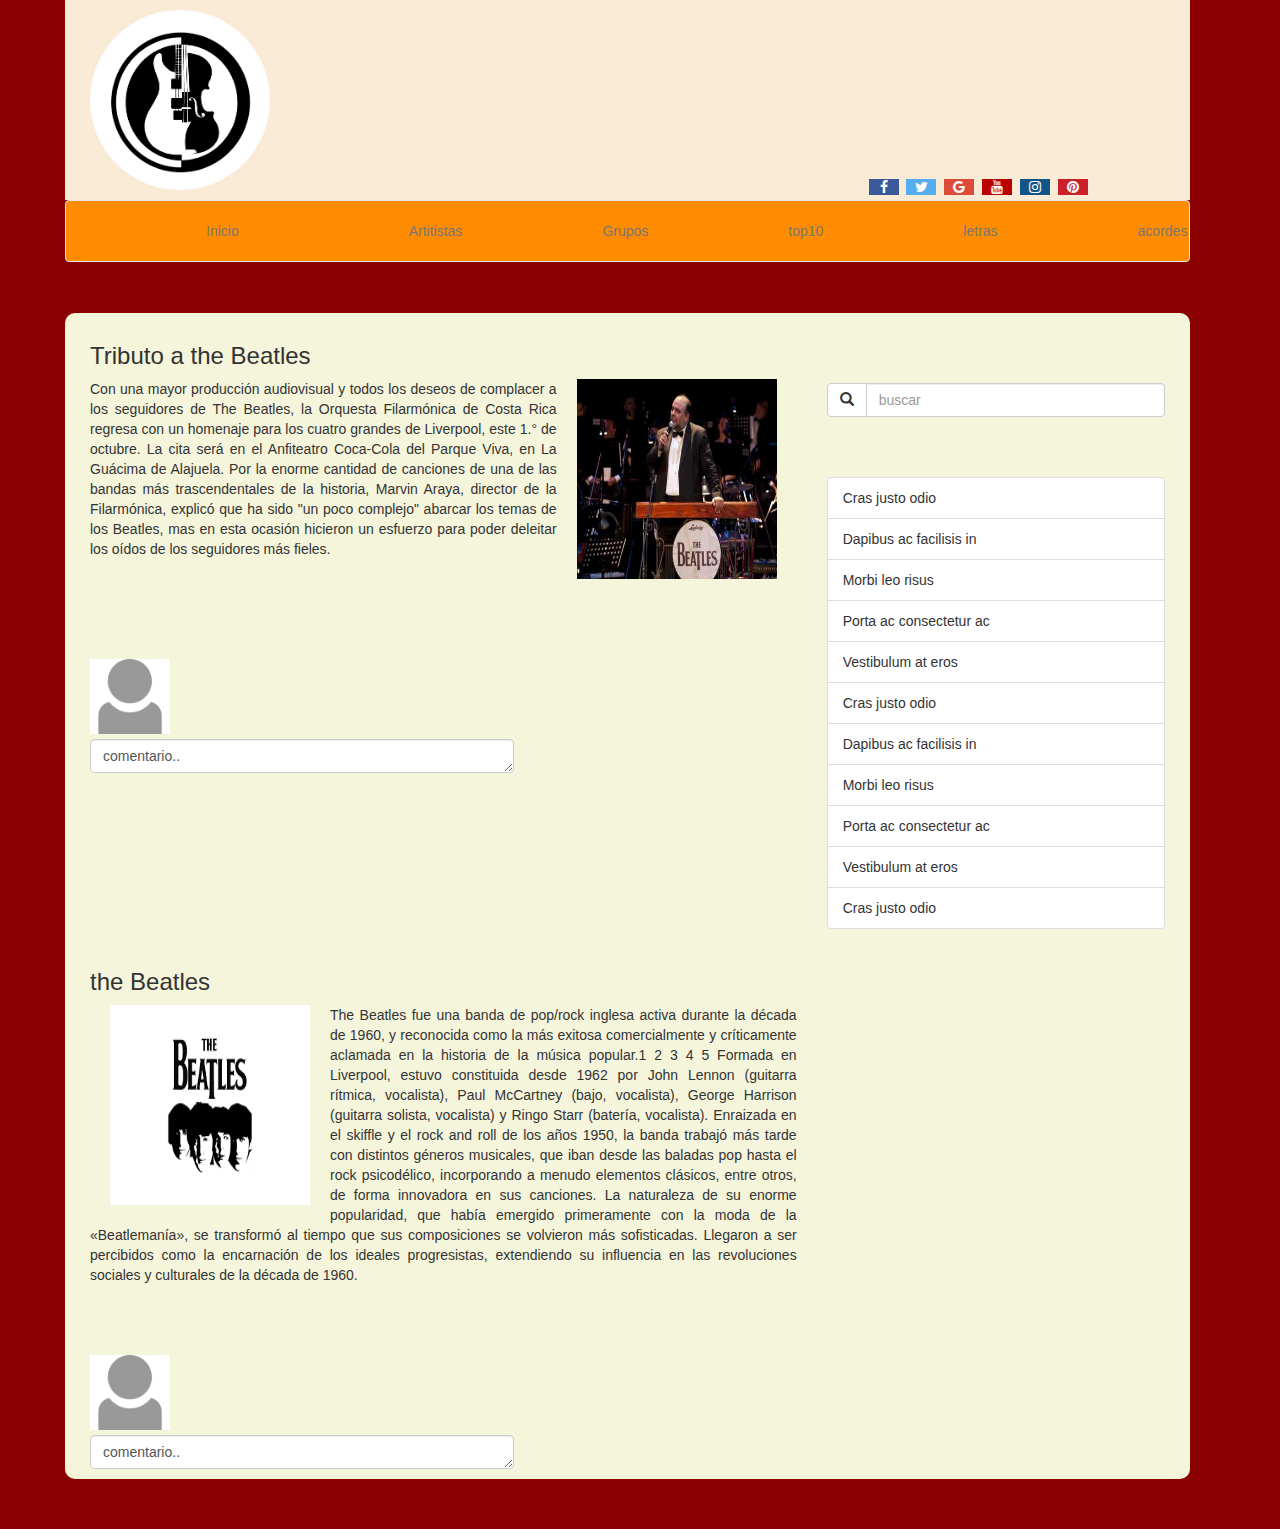
<file: examen final bootstrap/index.html>
<!DOCTYPE html>
<html>
  <head>
    <meta charset='utf-8'>
    <meta name="viewport" content="width=device-width, initial-scale=1.0"> 
    <meta name='mobile-web-app-capable' content='yes'>
    <link rel='stylesheet' href='css/bootstrap.min.css'>
    <link rel='stylesheet' href='css/estilos.css'>
    <link rel="stylesheet" href="https://cdnjs.cloudflare.com/ajax/libs/font-awesome/4.7.0/css/font-awesome.min.css">
    
    <title>comidas</title>
    
  </head>
    <body>
       <header>
       <div class='container-fluid'>
        <div class="row contenedor1">
          <div class="col-md-12 rejilla">
              <img class="logo img-circle" src="img/logo.jpg" alt="">
              <div class="redes pull-right">
                  <a href="#" class="fa fa-facebook "></a>
                  <a href="#" class="fa fa-twitter"></a>
                  <a href="#" class="fa fa-google"></a>
                  <a href="#" class="fa fa-youtube"></a>
                  <a href="#" class="fa fa-instagram"></a>
                  <a href="#" class="fa fa-pinterest"></a>
              </div>              
          </div>          
           </div></div>
        </header>
    <div class='container-fluid'>
      <nav class='navbar navbar-default contenedor2 '>
        <div class="navbar-header">    
             
            <ul class="nav navbar-nav navbar-right">
                <li>
                    <a class="a" href="#">Inicio</a>
                </li>
                <li>
                    <a class="b" href="#">Artitistas</a>
                </li>
                <li>
                    <a class="c" href="#">Grupos</a>
                </li>
                <li>
                    <a class="d" href="#">top10</a>
                </li>
                <li>
                    <a class="e" href="#">letras</a>
                </li>
                <li>
                    <a class="f" href="#">acordes</a>
                </li>
            </ul>
        </div>

        </nav>
        </div>
    <div class='container-fluid'>
      <div class='row contenedor'>
        <div class='col-lg-8 col-md-8 movies-row left-column right-column text-justify'>
            <h3>Tributo a the Beatles</h3>
            <p><img class="img" src="img/foto.jpg" align="right">
                Con una mayor producción audiovisual y todos los deseos de complacer a los seguidores de The Beatles, la Orquesta Filarmónica de Costa Rica regresa con un homenaje para los cuatro grandes de Liverpool, este 1.° de octubre. La cita será en el Anfiteatro Coca-Cola del Parque Viva, en La Guácima de Alajuela.

                Por la enorme cantidad de canciones de una de las bandas más trascendentales de la historia, Marvin Araya, director de la Filarmónica, explicó que ha sido "un poco complejo" abarcar los temas de los Beatles, mas en esta ocasión hicieron un esfuerzo para poder deleitar los oídos de los seguidores más fieles.
            </p> 
            <div class='col-lg-8 col-md-8 col-sm-12 col-xs-12 movies-row'>
               <br><br><br>
               <div class="row">
                    <img src="img/usuario.png" class="usuario" alt="usuario" align="left">
                    <br><br><br><br>
                    <textarea class="form-control caja "  rows="1" cols="60" id="comment">comentario..</textarea>
                </div>   
            </div>     
        </div>
         <div class='col-lg-4 col-md-4 col-sm-12 col-xs-12 movies-row'><br><br><br>
            <div class="input-group">
                  <span class="input-group-btn">
                    <button class="btn btn-default" type="button"><span class="glyphicon glyphicon-search" aria-hidden="true"></span></button>
                  </span>
                  <input type="text" class="form-control" placeholder="buscar">
            </div>
            <br><br><br>
            <ul class="list-group">
              <li class="list-group-item">Cras justo odio</li>
              <li class="list-group-item">Dapibus ac facilisis in</li>
              <li class="list-group-item">Morbi leo risus</li>
              <li class="list-group-item">Porta ac consectetur ac</li>
              <li class="list-group-item">Vestibulum at eros</li>
               <li class="list-group-item">Cras justo odio</li>
              <li class="list-group-item">Dapibus ac facilisis in</li>
              <li class="list-group-item">Morbi leo risus</li>
              <li class="list-group-item">Porta ac consectetur ac</li>
              <li class="list-group-item">Vestibulum at eros</li>
               <li class="list-group-item">Cras justo odio</li>
                             
            </ul>
        </div>
         <div class='col-lg-8 col-md-8 movies-row left-column right-column text-justify'>
            <h3>the Beatles</h3>
            <p><img class="img" src="img/beatles.png" align="left">
               The Beatles fue una banda de pop/rock inglesa activa durante la década de 1960, y reconocida como la más exitosa comercialmente y críticamente aclamada en la historia de la música popular.1 2 3 4 5 Formada en Liverpool, estuvo constituida desde 1962 por John Lennon (guitarra rítmica, vocalista), Paul McCartney (bajo, vocalista), George Harrison (guitarra solista, vocalista) y Ringo Starr (batería, vocalista). Enraizada en el skiffle y el rock and roll de los años 1950, la banda trabajó más tarde con distintos géneros musicales, que iban desde las baladas pop hasta el rock psicodélico, incorporando a menudo elementos clásicos, entre otros, de forma innovadora en sus canciones. La naturaleza de su enorme popularidad, que había emergido primeramente con la moda de la «Beatlemanía», se transformó al tiempo que sus composiciones se volvieron más sofisticadas. Llegaron a ser percibidos como la encarnación de los ideales progresistas, extendiendo su influencia en las revoluciones sociales y culturales de la década de 1960.
            </p> 
            <div class='col-lg-8 col-md-8 col-sm-12 col-xs-12 movies-row'>
               <br><br><br>
               <div class="row">
                    <img src="img/usuario.png" class="usuario" alt="usuario" align="left">
                    <br><br><br><br>
                    <textarea class="form-control caja "  rows="1" cols="60" id="comment">comentario..</textarea>
                </div>   
            </div>     
          </div></div>
        <!--<div class='col-lg-4 col-md-4 col-sm-12 col-xs-12 movies-row'>
           
        </div>-->
      </div>
    
    
    </body>
</html>
</file>
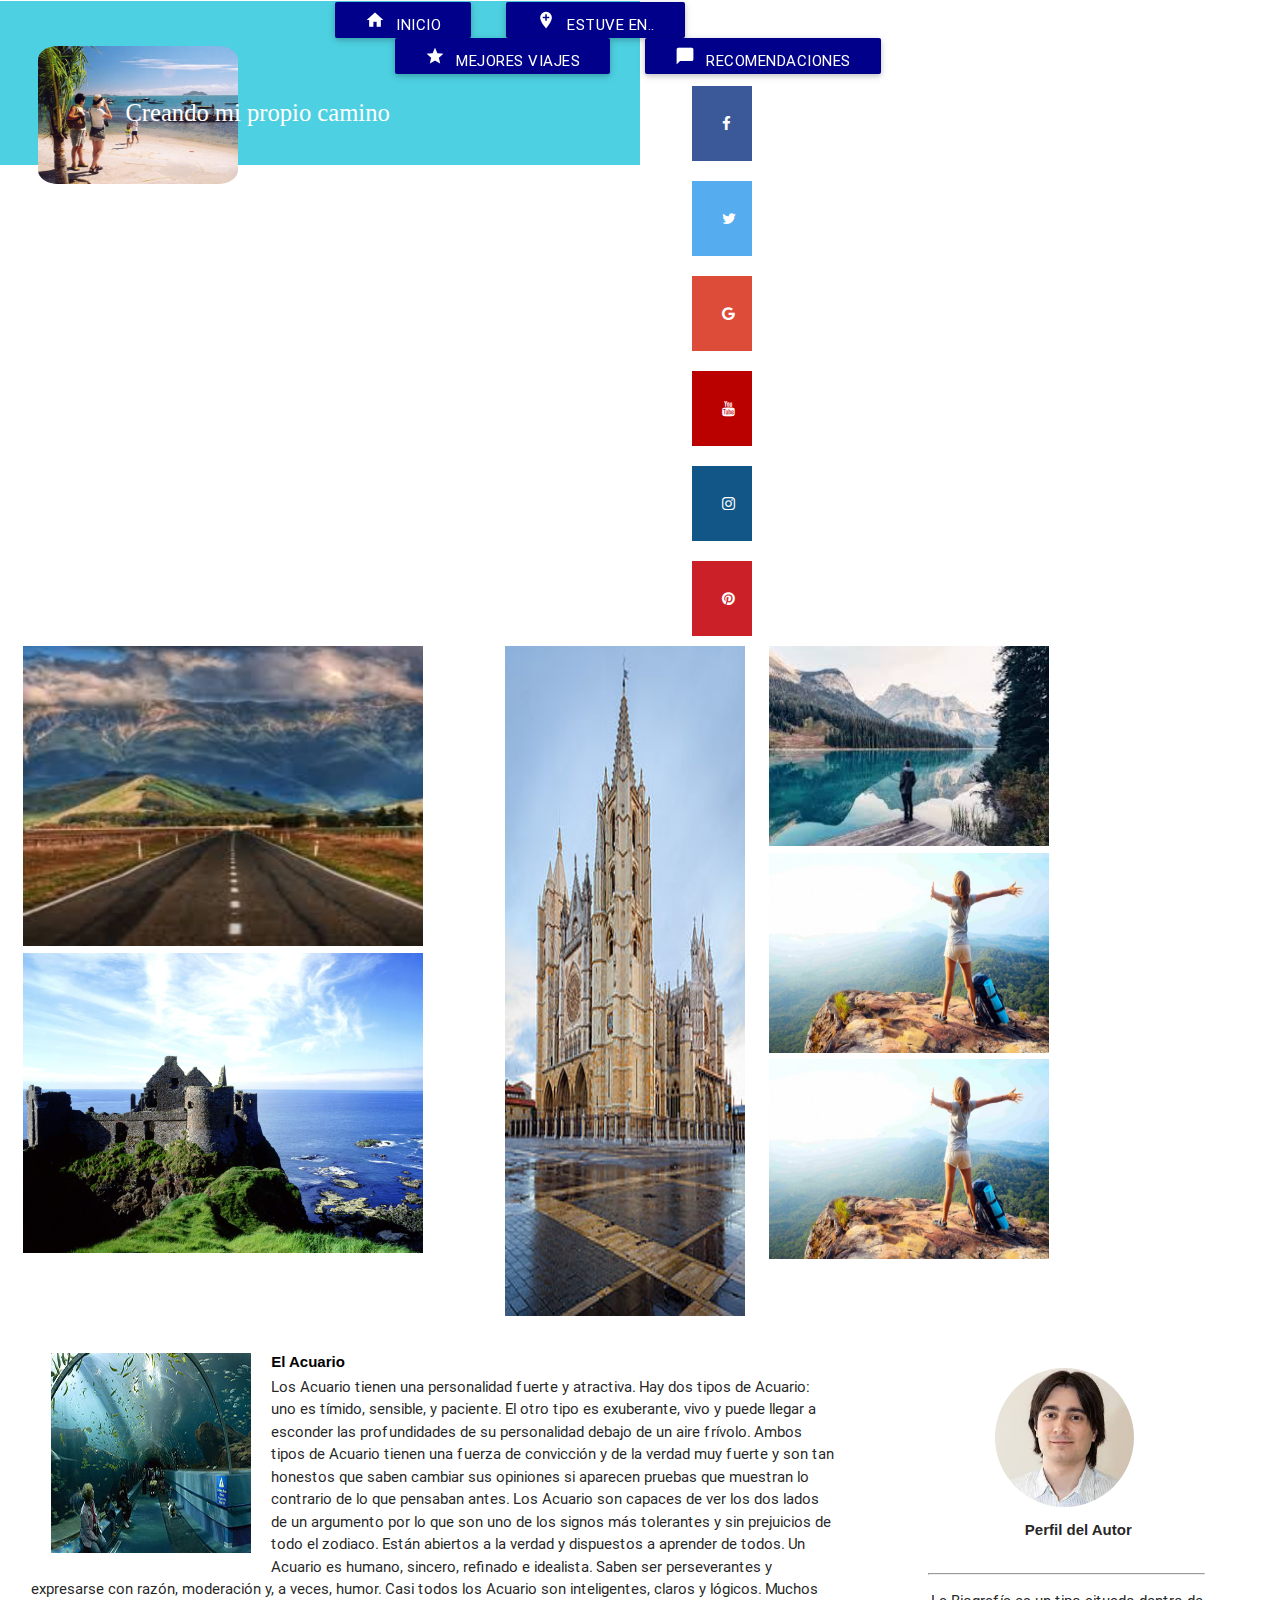
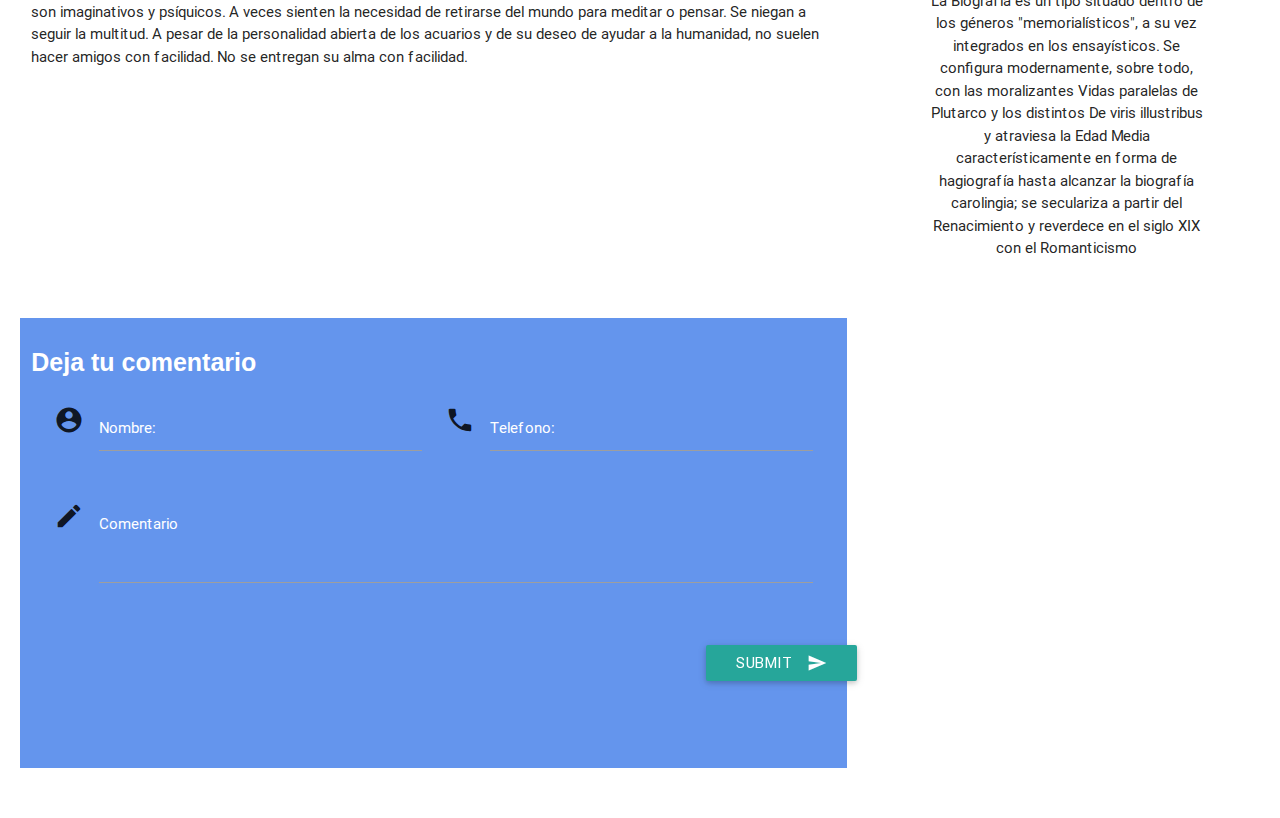
<file: examen final materialize/index.html>
<!DOCTYPE html>
<html>
  <head>
    <meta charset="utf-8">
    <meta name="viewport" content="width=device-width, initial-scale=1, maximum-scale=1.0"/>
    <!--Importar la fuente de los íconos de Google-->
    <link href="https://fonts.googleapis.com/icon?family=Material+Icons" rel="stylesheet">
    <!--Importar la hojas de estilos de materialize css-->
    <link href="css/materialize.css" type="text/css" rel="stylesheet" media="screen,projection"/>
    <link href="css/index.css" type="text/css" rel="stylesheet" media="screen,projection"/>
    <link rel="stylesheet" href="https://cdnjs.cloudflare.com/ajax/libs/font-awesome/4.7.0/css/font-awesome.min.css">
    <title>Contenedores y Sistema de Rejilla</title>
  </head>
  <body>
    <div class="row">
      <div class="s12 m6 col cyan lighten-2  barra-superior ">
           <div class="row valign-wrapper">
            <div class="col s2">
              <img id="paisaje" src="img/paisaje.jpg" alt="">              
            </div>
            <div class="col s10">
              <span class="black-text">
                 <h5>Creando mi propio camino</h5>
              </span>
                     
                <a id="nav1" class="waves-effect waves-light btn"><i id="icons1" class="material-icons">home</i>Inicio</a>
                <a id="nav2" class="waves-effect waves-light btn"><i id="icons1" class="material-icons">add_location</i>Estuve en..</a>
                <a id="nav3" class="waves-effect waves-light btn"><i id="icons1" class="material-icons">star</i>Mejores viajes</a>
                <a id="nav4" class="waves-effect waves-light btn"><i id="icons1" class="material-icons">chat_bubble</i>Recomendaciones</a>
                   

            </div>
          </div>
        
        
      </div>
      <!--aqui va el codigo
          <div class="col s1">
         <div class="redes pull-right">
                  <a href="#" class="fa fa-facebook "></a><br>
                  <a href="#" class="fa fa-twitter"></a><br>
                  <a href="#" class="fa fa-google"></a><br>
                  <a href="#" class="fa fa-youtube"></a><br>
                  <a href="#" class="fa fa-instagram"></a><br>
                  <a href="#" class="fa fa-pinterest"></a>
        </div>
      </div>
        <div class="s10 m7 l7 col white columna-principal pull-s2">
            <div class="row">
               <div class="s12 m12 l8 col white columna-publicaciones">
                    <h5>Columna para las publicaciones</h5>
               </div>
            </div>
        </div>
        <div class="m3 l3 col white columna-chat hide-on-small-only">
            <div class="row">
              <div class="s12 col blue-grey bloque-feed">
                <h5>Bloque para las actividades recientes</h5>
              </div>
              <div class="s12 col grey lighten-1 bloque-chat">
                <h5>Bloque para el chat</h5>
              </div>
            </div>
        </div>
      -->
      <div class="s2 m2 l2 col  lighten-5 columna-grupos push-s10">
        <div class="redes pull-right">
                  <a href="#" class="fa fa-facebook "></a><br>
                  <a href="#" class="fa fa-twitter"></a><br>
                  <a href="#" class="fa fa-google"></a><br>
                  <a href="#" class="fa fa-youtube"></a><br>
                  <a href="#" class="fa fa-instagram"></a><br>
                  <a href="#" class="fa fa-pinterest"></a>
        </div>
      </div>
      <div class="s10 m7 l7 col  columna-principal pull-s2">
        <div class="row">
          <div class="s12 m12 l7 col  columna-publicaciones">
            <img id="imag1" src="img/descarga.jpg" alt="imagen">
             <img id="imag2" src="img/castillo.jpg" alt="castllo">
          </div>
          <div class="l4 offset-l1 col  columna-news hide-on-med-and-down">
               <img id="imag3" src="img/Catedral.jpg" alt="">
          </div>
        </div>
       
      </div>
      
      <div class="m3 l3 col  columna-chat hide-on-small-only">
        <div class="row">
          <div class="s12 col  bloque-feed">
            <img id="imag4" src="img/imagen.jpg" alt="">
            <img id="imag5" src="img/turis-800x445.jpg" alt="">
            <img id="imag5" src="img/turis-800x445.jpg" alt="">
          </div>          
        </div>
      </div>
      <div class="container-fluid">
       <div class="row contenedor">
          <div id="bloque" class="s12 m9 l8 col  columna-comentarios">
           
            <p><img class="img" src="img/acuario.jpg" align="left">
              <h6>El Acuario</h6>
               Los Acuario tienen una personalidad fuerte y atractiva. Hay dos tipos de Acuario: uno es tímido, sensible, y paciente. El otro tipo es exuberante, vivo y puede llegar a esconder las profundidades de su personalidad debajo de un aire frívolo. Ambos tipos de Acuario tienen una fuerza de convicción y de la verdad muy fuerte y son tan honestos que saben cambiar sus opiniones si aparecen pruebas que muestran lo contrario de lo que pensaban antes. Los Acuario son capaces de ver los dos lados de un argumento por lo que son uno de los signos más tolerantes y sin prejuicios de todo el zodiaco. Están abiertos a la verdad y dispuestos a aprender de todos. Un Acuario es humano, sincero, refinado e idealista. Saben ser perseverantes y expresarse con razón, moderación y, a veces, humor. Casi todos los Acuario son inteligentes, claros y lógicos. Muchos son imaginativos y psíquicos. A veces sienten la necesidad de retirarse del mundo para meditar o pensar. Se niegan a seguir la multitud. A pesar de la personalidad abierta de los acuarios y de su deseo de ayudar a la humanidad, no suelen hacer amigos con facilidad. No se entregan su alma con facilidad.</p>            

          </div> 
        <div class="row contenedor">
          <div id="bloque1" class="s12 m9 l3 col  columna-comentarios">            
          <div class="row valign-wrapper">
            <div class="col s2 l7" >
              <img src="img/images.jpg" alt="" class="circle responsive-img"><br><br>
              <p class="texto">Perfil del Autor</p> 
            </div>                                  
          </div> 
            <hr>
            <p class="biografia">La Biografía es un tipo situado dentro de los géneros "memorialísticos", a su vez integrados en los ensayísticos. Se configura modernamente, sobre todo, con las moralizantes Vidas paralelas de Plutarco y los distintos De viris illustribus y atraviesa la Edad Media característicamente en forma de hagiografía hasta alcanzar la biografía carolingia; se seculariza a partir del Renacimiento y reverdece en el siglo XIX con el Romanticismo</p>   
            </div>       
        </div>
    </div>
</div>
   <div class="container-fluid">
       <div class="row contenedor">
          <div id="bloque2" class="s12 m9 l8 col  columna-comentarios">
           <h4 id="titulocomen">Deja tu comentario</h4>
            <form class="col s12">
      <div class="row">
        <div class="input-field col s6">
          <i class="material-icons prefix">account_circle</i>
          <input id="icon_prefix" type="text" class="validate">
          <label for="icon_prefix" id="label">Nombre:</label>
        </div>
        <div class="input-field col s6">
          <i class="material-icons prefix">phone</i>
          <input id="icon_telephone" type="tel" class="validate">
          <label for="icon_telephone" id="label">Telefono:</label>
        </div>
      </div>
    </form>
          <div class="row">
    <form class="col s12">
      <div class="row">
        <div class="input-field col s6 l12">
          <i class="material-icons prefix">mode_edit</i>
          <textarea id="icon_prefix2" class="materialize-textarea"></textarea>
          <label for="icon_prefix2" id="label" >Comentario</label>
        </div>
      </div>
    </form>
  </div>
         <button id="botonenviar" class="btn waves-effect waves-light" type="submit" name="action">Submit
    <i class="material-icons right">send</i>
  </button>
          </div> 
        
    </div>
</div>
    
    <script type="text/javascript" src="https://code.jquery.com/jquery-2.1.1.min.js"></script>
    <script type="text/javascript" src="js/materialize.min.js"></script>
  </body>
</html>
</file>
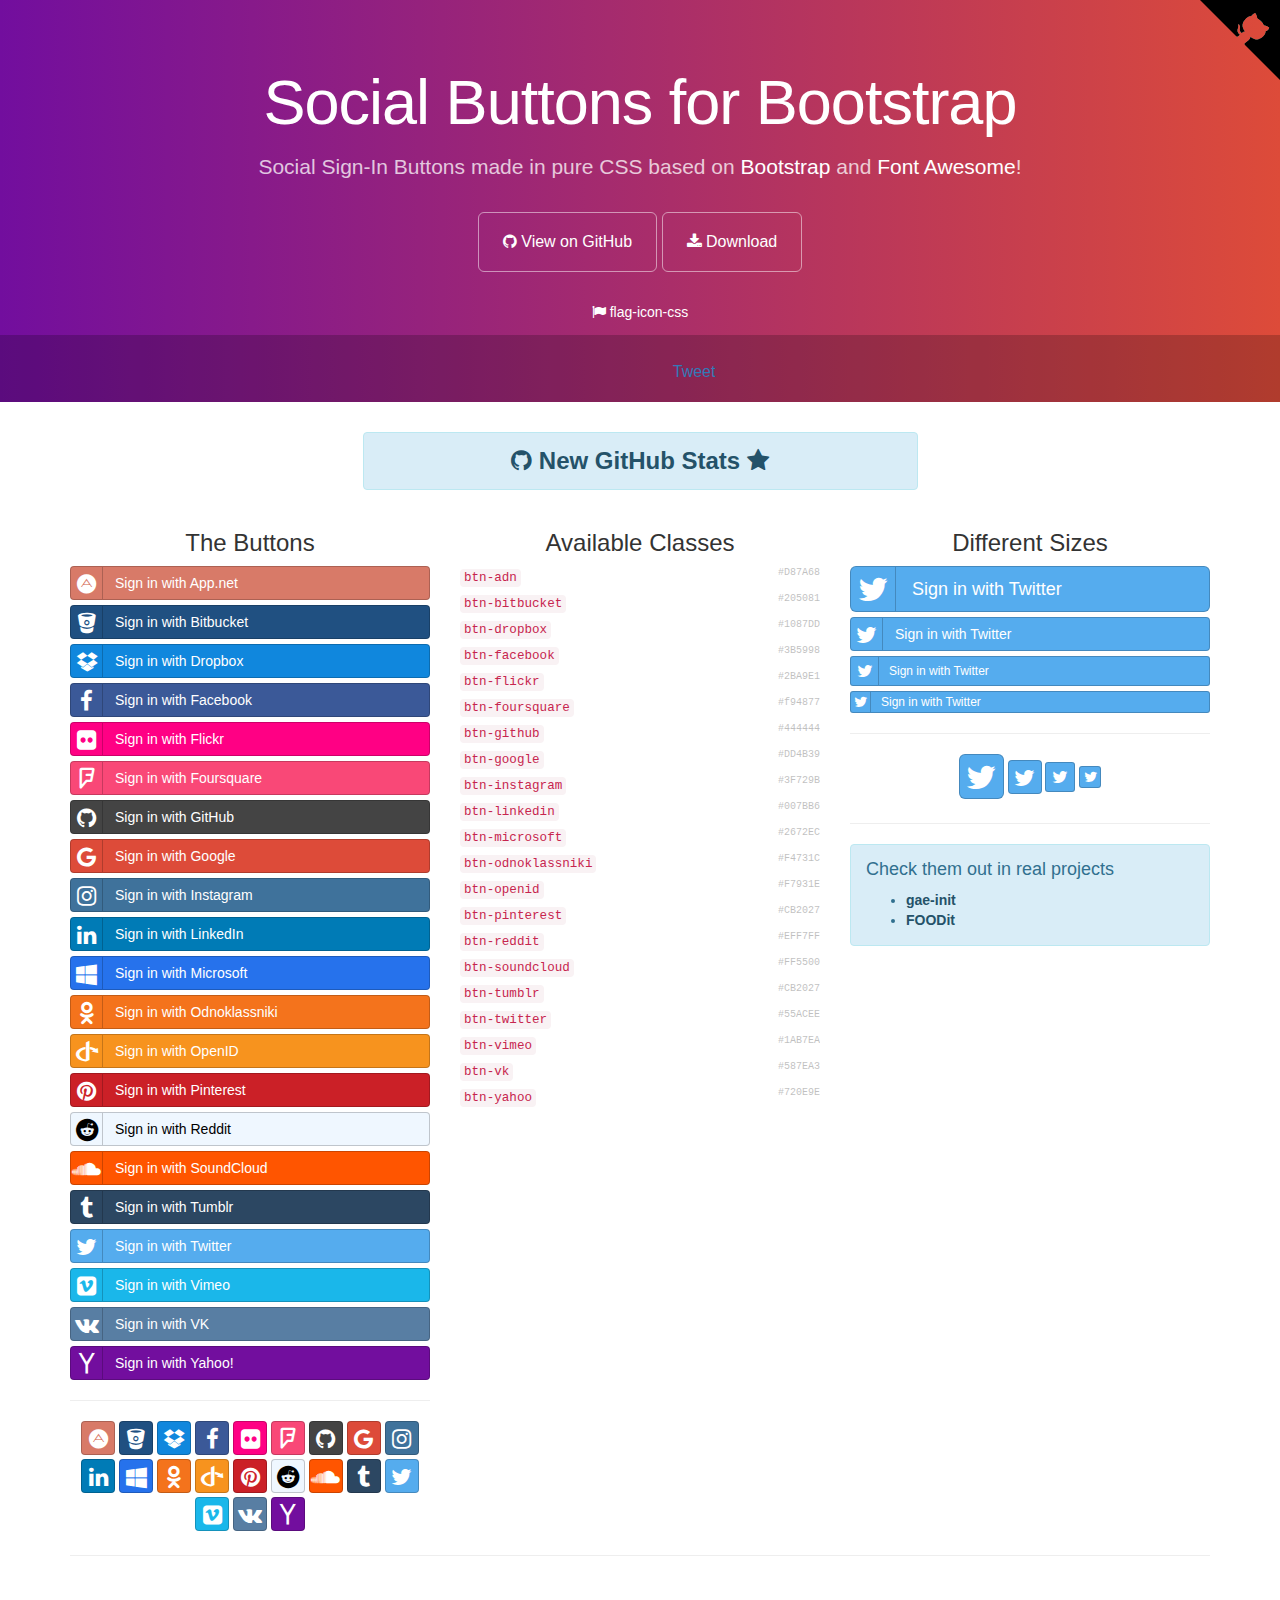
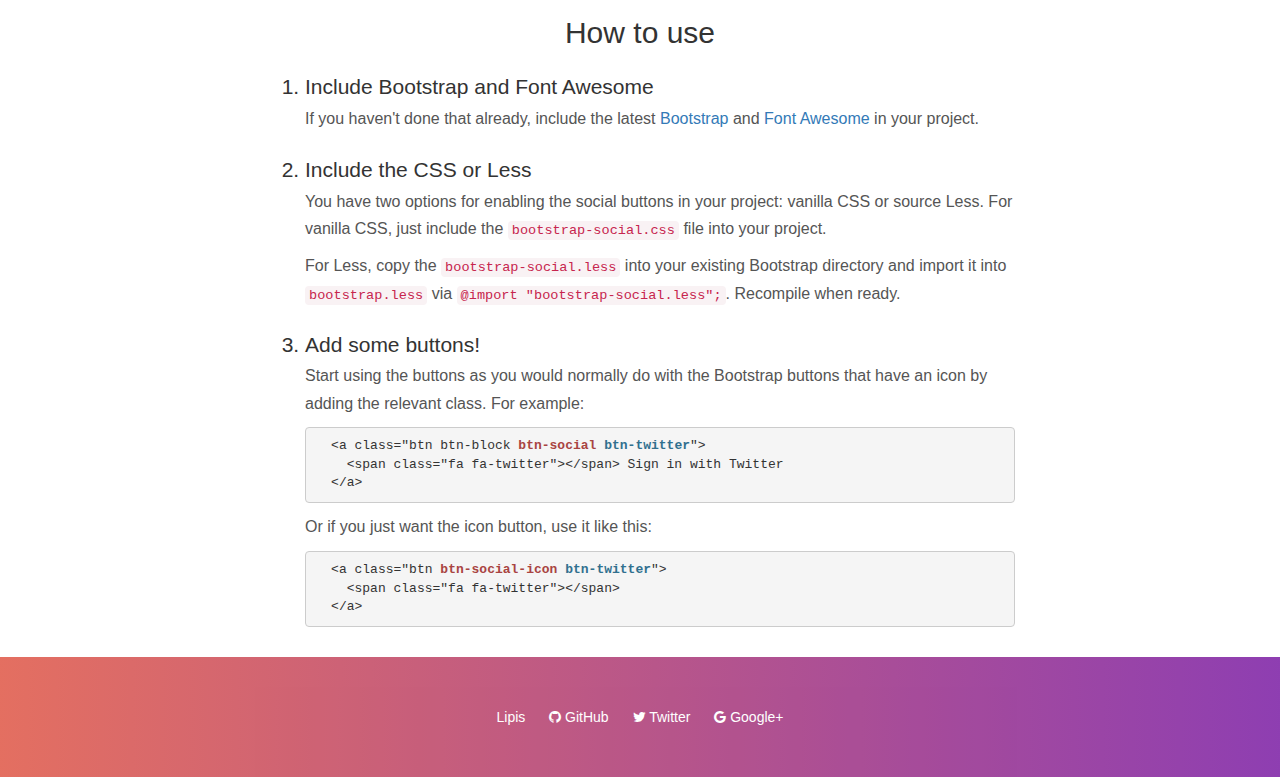
<file: examen final bootstrap/css/bootstrap-social-gh-pages/index.html>
<!DOCTYPE html>
<html lang="en">
  <head>
    <meta charset="utf-8">
    <meta name="viewport" content="width=device-width, initial-scale=1.0">
    <meta property="og:title" content="Social Buttons for Bootstrap" />
    <meta property="og:description" content="Social Sign-In Buttons made in pure CSS based on Bootstrap and Font Awesome!" />
    <meta property="og:type" content="website" />
    <meta property="og:url" content="http://lipis.github.io/bootstrap-social/" />
    <meta property="og:image" content="http://lipis.github.io/bootstrap-social/assets/img/bootstrap-social.png" />

    <title>Social Buttons for Bootstrap</title>
    <link href="assets/css/bootstrap.css" rel="stylesheet">
    <link href="assets/css/font-awesome.css" rel="stylesheet">
    <link href="assets/css/docs.css" rel="stylesheet" >

    <link href="bootstrap-social.css" rel="stylesheet" >

    <script type="text/javascript">
      var _gaq = _gaq || [];
      _gaq.push(['_setAccount', 'UA-42119746-1']);
      _gaq.push(['_trackPageview']);

      (function() {
        var ga = document.createElement('script'); ga.type = 'text/javascript'; ga.async = true;
        ga.src = ('https:' == document.location.protocol ? 'https://ssl' : 'http://www') + '.google-analytics.com/ga.js';
        var s = document.getElementsByTagName('script')[0]; s.parentNode.insertBefore(ga, s);
      })();
    </script>
  </head>

  <body>
    <div class="jumbotron">
      <div class="container">
        <h1>Social Buttons for Bootstrap</h1>
        <p>
          Social Sign-In Buttons made in pure CSS based on
          <a href="https://getbootstrap.com/">Bootstrap</a> and
          <a href="https://fortawesome.github.io/Font-Awesome/">Font Awesome</a>!
        </p>
        <a href="https://github.com/lipis/bootstrap-social" class="btn btn-outline btn-lg" onclick="_gaq.push(['_trackEvent', 'exit', 'header', 'GitHub']);"><span class="fa fa-github"></span> View on GitHub</a>
        <a href="https://github.com/lipis/bootstrap-social/archive/gh-pages.zip" class="btn btn-outline btn-lg" onclick="_gaq.push(['_trackEvent', 'exit', 'download', 'bootstrap-social']);"><span class="fa fa-download"></span> Download</a>
        <ul class="jumbotron-links">
          <li><a href="http://lipis.github.io/flag-icon-css" onclick="_gaq.push(['_trackEvent', 'exit', 'header', 'flag-icon-css']);"><span class="fa fa-flag"></span> flag-icon-css</a></li>
        </ul>
      </div>
      <div class="bottom">
        <iframe src="https://ghbtns.com/github-btn.html?user=lipis&amp;repo=bootstrap-social&amp;type=watch&amp;count=true" class="social-share"></iframe>
        <a href="https://twitter.com/share" class="social-share twitter-share-button" data-url="http://lipis.github.io/bootstrap-social/" data-text="Social Sign-In Buttons made in pure CSS based on Bootstrap and Font Awesome!" data-via="lipis" data-hashtags="bootstrap css">Tweet</a>
      </div>
    </div>
    <div class="container">
      <div class="row">
        <div class="col-sm-offset-3 col-sm-6">
          <div class="alert alert-info text-center">
            <a class="alert-link h3" href="http://githubstats.lip.is/" onclick="_gaq.push(['_trackEvent', 'exit', 'banner', 'githubstats']);">
              <span class="fa fa-github"></span>
              New GitHub Stats
              <span class="fa fa-star"></span>
            </a>
          </div>
        </div>
      </div>

      <div class="row">
        <div class="col-sm-4 social-buttons">
          <h3 class="text-center">The Buttons</h3>
          <a class="btn btn-block btn-social btn-adn" onclick="_gaq.push(['_trackEvent', 'btn-social', 'click', 'btn-adn']);">
            <span class="fa fa-adn"></span> Sign in with App.net
          </a>
          <a class="btn btn-block btn-social btn-bitbucket" onclick="_gaq.push(['_trackEvent', 'btn-social', 'click', 'btn-bitbucket']);">
            <span class="fa fa-bitbucket"></span> Sign in with Bitbucket
          </a>
          <a class="btn btn-block btn-social btn-dropbox" onclick="_gaq.push(['_trackEvent', 'btn-social', 'click', 'btn-dropbox']);">
            <span class="fa fa-dropbox"></span> Sign in with Dropbox
          </a>
          <a class="btn btn-block btn-social btn-facebook" onclick="_gaq.push(['_trackEvent', 'btn-social', 'click', 'btn-facebook']);">
            <span class="fa fa-facebook"></span> Sign in with Facebook
          </a>
          <a class="btn btn-block btn-social btn-flickr" onclick="_gaq.push(['_trackEvent', 'btn-social', 'click', 'btn-flickr']);">
            <span class="fa fa-flickr"></span> Sign in with Flickr
          </a>
          <a class="btn btn-block btn-social btn-foursquare" onclick="_gaq.push(['_trackEvent', 'btn-social', 'click', 'btn-foursquare']);">
            <span class="fa fa-foursquare"></span> Sign in with Foursquare
          </a>
          <a class="btn btn-block btn-social btn-github" onclick="_gaq.push(['_trackEvent', 'btn-social', 'click', 'btn-github']);">
            <span class="fa fa-github"></span> Sign in with GitHub
          </a>
          <a class="btn btn-block btn-social btn-google" onclick="_gaq.push(['_trackEvent', 'btn-social', 'click', 'btn-google']);">
            <span class="fa fa-google"></span> Sign in with Google
          </a>
          <a class="btn btn-block btn-social btn-instagram" onclick="_gaq.push(['_trackEvent', 'btn-social', 'click', 'btn-instagram']);">
            <span class="fa fa-instagram"></span> Sign in with Instagram
          </a>
          <a class="btn btn-block btn-social btn-linkedin" onclick="_gaq.push(['_trackEvent', 'btn-social', 'click', 'btn-linkedin']);">
            <span class="fa fa-linkedin"></span> Sign in with LinkedIn
          </a>
          <a class="btn btn-block btn-social btn-microsoft" onclick="_gaq.push(['_trackEvent', 'btn-social', 'click', 'btn-microsoft']);">
            <span class="fa fa-windows"></span> Sign in with Microsoft
          </a>
          <a class="btn btn-block btn-social btn-odnoklassniki" onclick="_gaq.push(['_trackEvent', 'btn-social', 'click', 'btn-odnoklassniki']);">
            <span class="fa fa-odnoklassniki"></span> Sign in with Odnoklassniki
          </a>
          <a class="btn btn-block btn-social btn-openid" onclick="_gaq.push(['_trackEvent', 'btn-social', 'click', 'btn-openid']);">
            <span class="fa fa-openid"></span> Sign in with OpenID
          </a>
          <a class="btn btn-block btn-social btn-pinterest" onclick="_gaq.push(['_trackEvent', 'btn-social', 'click', 'btn-pinterest']);">
            <span class="fa fa-pinterest"></span> Sign in with Pinterest
          </a>
          <a class="btn btn-block btn-social btn-reddit" onclick="_gaq.push(['_trackEvent', 'btn-social', 'click', 'btn-reddit']);">
            <span class="fa fa-reddit"></span> Sign in with Reddit
          </a>
          <a class="btn btn-block btn-social btn-soundcloud" onclick="_gaq.push(['_trackEvent', 'btn-social', 'click', 'btn-soundcloud']);">
            <span class="fa fa-soundcloud"></span> Sign in with SoundCloud
          </a>
          <a class="btn btn-block btn-social btn-tumblr" onclick="_gaq.push(['_trackEvent', 'btn-social', 'click', 'btn-tumblr']);">
            <span class="fa fa-tumblr"></span> Sign in with Tumblr
          </a>
          <a class="btn btn-block btn-social btn-twitter" onclick="_gaq.push(['_trackEvent', 'btn-social', 'click', 'btn-twitter']);">
            <span class="fa fa-twitter"></span> Sign in with Twitter
          </a>
          <a class="btn btn-block btn-social btn-vimeo" onclick="_gaq.push(['_trackEvent', 'btn-social', 'click', 'btn-vimeo']);">
            <span class="fa fa-vimeo-square"></span> Sign in with Vimeo
          </a>
          <a class="btn btn-block btn-social btn-vk" onclick="_gaq.push(['_trackEvent', 'btn-social', 'click', 'btn-vk']);">
            <span class="fa fa-vk"></span> Sign in with VK
          </a>
          <a class="btn btn-block btn-social btn-yahoo" onclick="_gaq.push(['_trackEvent', 'btn-social', 'click', 'btn-yahoo']);">
            <span class="fa fa-yahoo"></span> Sign in with Yahoo!
          </a>

          <hr>

          <div class="text-center">
            <a class="btn btn-social-icon btn-adn" onclick="_gaq.push(['_trackEvent', 'btn-social-icon', 'click', 'btn-adn']);"><span class="fa fa-adn"></span></a>
            <a class="btn btn-social-icon btn-bitbucket" onclick="_gaq.push(['_trackEvent', 'btn-social-icon', 'click', 'btn-bitbucket']);"><span class="fa fa-bitbucket"></span></a>
            <a class="btn btn-social-icon btn-dropbox" onclick="_gaq.push(['_trackEvent', 'btn-social-icon', 'click', 'btn-dropbox']);"><span class="fa fa-dropbox"></span></a>
            <a class="btn btn-social-icon btn-facebook" onclick="_gaq.push(['_trackEvent', 'btn-social-icon', 'click', 'btn-facebook']);"><span class="fa fa-facebook"></span></a>
            <a class="btn btn-social-icon btn-flickr" onclick="_gaq.push(['_trackEvent', 'btn-social-icon', 'click', 'btn-flickr']);"><span class="fa fa-flickr"></span></a>
            <a class="btn btn-social-icon btn-foursquare" onclick="_gaq.push(['_trackEvent', 'btn-social-icon', 'click', 'btn-foursquare']);"><span class="fa fa-foursquare"></span></a>
            <a class="btn btn-social-icon btn-github" onclick="_gaq.push(['_trackEvent', 'btn-social-icon', 'click', 'btn-github']);"><span class="fa fa-github"></span></a>
            <a class="btn btn-social-icon btn-google" onclick="_gaq.push(['_trackEvent', 'btn-social-icon', 'click', 'btn-google']);"><span class="fa fa-google"></span></a>
            <a class="btn btn-social-icon btn-instagram" onclick="_gaq.push(['_trackEvent', 'btn-social-icon', 'click', 'btn-instagram']);"><span class="fa fa-instagram"></span></a>
            <a class="btn btn-social-icon btn-linkedin" onclick="_gaq.push(['_trackEvent', 'btn-social-icon', 'click', 'btn-linkedin']);"><span class="fa fa-linkedin"></span></a>
            <a class="btn btn-social-icon btn-microsoft" onclick="_gaq.push(['_trackEvent', 'btn-social-icon', 'click', 'btn-microsoft']);"><span class="fa fa-windows"></span></a>
            <a class="btn btn-social-icon btn-odnoklassniki" onclick="_gaq.push(['_trackEvent', 'btn-social-icon', 'click', 'btn-odnoklassniki']);"><span class="fa fa-odnoklassniki"></span></a>
            <a class="btn btn-social-icon btn-openid" onclick="_gaq.push(['_trackEvent', 'btn-social-icon', 'click', 'btn-openid']);"><span class="fa fa-openid"></span></a>
            <a class="btn btn-social-icon btn-pinterest" onclick="_gaq.push(['_trackEvent', 'btn-social-icon', 'click', 'btn-pinterest']);"><span class="fa fa-pinterest"></span></a>
            <a class="btn btn-social-icon btn-reddit" onclick="_gaq.push(['_trackEvent', 'btn-social-icon', 'click', 'btn-reddit']);"><span class="fa fa-reddit"></span></a>
            <a class="btn btn-social-icon btn-soundcloud" onclick="_gaq.push(['_trackEvent', 'btn-social-icon', 'click', 'btn-soundcloud']);"><span class="fa fa-soundcloud"></span></a>
            <a class="btn btn-social-icon btn-tumblr" onclick="_gaq.push(['_trackEvent', 'btn-social-icon', 'click', 'btn-tumblr']);"><span class="fa fa-tumblr"></span></a>
            <a class="btn btn-social-icon btn-twitter" onclick="_gaq.push(['_trackEvent', 'btn-social-icon', 'click', 'btn-twitter']);"><span class="fa fa-twitter"></span></a>
            <a class="btn btn-social-icon btn-vimeo" onclick="_gaq.push(['_trackEvent', 'btn-social-icon', 'click', 'btn-vimeo']);"><span class="fa fa-vimeo-square"></span></a>
            <a class="btn btn-social-icon btn-vk" onclick="_gaq.push(['_trackEvent', 'btn-social-icon', 'click', 'btn-vk']);"><span class="fa fa-vk"></span></a>
            <a class="btn btn-social-icon btn-yahoo" onclick="_gaq.push(['_trackEvent', 'btn-social-icon', 'click', 'btn-yahoo']);"><span class="fa fa-yahoo"></span></a>
          </div>
        </div>

        <div class="col-sm-4">
          <h3 class="text-center">Available Classes</h3>
          <ul class="social-class list-unstyled">
            <li data-code="adn" data-name="App.net"><code>btn-adn</code> <span class="social-hex">#D87A68</span></li>
            <li data-code="bitbucket" data-name="Bitbucket"><code>btn-bitbucket</code> <span class="social-hex">#205081</span></li>
            <li data-code="dropbox" data-name="Dropbox"><code>btn-dropbox</code> <span class="social-hex">#1087DD</span></li>
            <li data-code="facebook" data-name="Facebook"><code>btn-facebook</code> <span class="social-hex">#3B5998</span></li>
            <li data-code="flickr" data-name="Flickr"><code>btn-flickr</code> <span class="social-hex">#2BA9E1</span></li>
            <li data-code="foursquare" data-name="Foursquare"><code>btn-foursquare</code> <span class="social-hex">#f94877</span></li>
            <li data-code="github" data-name="GitHub"><code>btn-github</code> <span class="social-hex">#444444</span></li>
            <li data-code="google" data-name="Google"><code>btn-google</code> <span class="social-hex">#DD4B39</span></li>
            <li data-code="instagram" data-name="Instagram"><code>btn-instagram</code> <span class="social-hex">#3F729B</span></li>
            <li data-code="linkedin" data-name="LinkedIn"><code>btn-linkedin</code> <span class="social-hex">#007BB6</span></li>
            <li data-code="microsoft" data-icon="windows" data-name="Microsoft"><code>btn-microsoft</code> <span class="social-hex">#2672EC</span></li>
            <li data-code="odnoklassniki" data-name="Odnoklassniki"><code>btn-odnoklassniki</code> <span class="social-hex">#F4731C</span></li>
            <li data-code="openid" data-name="OpenID"><code>btn-openid</code> <span class="social-hex">#F7931E</span></li>
            <li data-code="pinterest" data-name="Pinterest"><code>btn-pinterest</code> <span class="social-hex">#CB2027</span></li>
            <li data-code="reddit" data-name="Reddit"><code>btn-reddit</code> <span class="social-hex">#EFF7FF</span></li>
            <li data-code="soundcloud" data-name="SoundCloud"><code>btn-soundcloud</code> <span class="social-hex">#FF5500</span></li>
            <li data-code="tumblr" data-name="Tumblr"><code>btn-tumblr</code> <span class="social-hex">#CB2027</span></li>
            <li data-code="twitter" data-name="Twitter"><code>btn-twitter</code> <span class="social-hex">#55ACEE</span></li>
            <li data-code="vimeo" data-icon="vimeo-square" data-name="Vimeo"><code>btn-vimeo</code> <span class="social-hex">#1AB7EA</span></li>
            <li data-code="vk" data-name="VK"><code>btn-vk</code> <span class="social-hex">#587EA3</span></li>
            <li data-code="yahoo" data-name="Yahoo!"><code>btn-yahoo</code> <span class="social-hex">#720E9E</span></li>
          </ul>
        </div>
        <div class="col-sm-4">
          <div class="social-sizes">
            <h3 class="text-center">Different Sizes</h3>
            <a class="btn btn-block btn-social btn-lg btn-google" onclick="_gaq.push(['_trackEvent', 'btn-social', 'click', 'btn-lg']);">
              <span class="fa fa-google"></span>
              Sign in with Google
            </a>
            <a class="btn btn-block btn-social btn-google" onclick="_gaq.push(['_trackEvent', 'btn-social', 'click', 'btn-md']);">
              <span class="fa fa-google"></span>
              Sign in with Google
            </a>
            <a class="btn btn-block btn-social btn-sm btn-google" onclick="_gaq.push(['_trackEvent', 'btn-social', 'click', 'btn-sm']);">
              <span class="fa fa-google"></span>
              Sign in with Google
            </a>
            <a class="btn btn-block btn-social btn-xs btn-google" onclick="_gaq.push(['_trackEvent', 'btn-social', 'click', 'btn-xs']);">
              <span class="fa fa-google"></span>
              Sign in with Google
            </a>
            <hr>
            <div class="text-center">
              <a class="btn btn-social-icon btn-lg btn-google" onclick="_gaq.push(['_trackEvent', 'btn-social-icon', 'click', 'btn-lg']);"><span class="fa fa-google"></span></a>
              <a class="btn btn-social-icon btn-google" onclick="_gaq.push(['_trackEvent', 'btn-social-icon', 'click', 'btn-md']);"><span class="fa fa-google"></span></a>
              <a class="btn btn-social-icon btn-sm btn-google" onclick="_gaq.push(['_trackEvent', 'btn-social-icon', 'click', 'btn-sm']);"><span class="fa fa-google"></span></a>
              <a class="btn btn-social-icon btn-xs btn-google" onclick="_gaq.push(['_trackEvent', 'btn-social-icon', 'click', 'btn-xs']);"><span class="fa fa-google"></span></a>
            </div>
          </div>
          <hr>
          <div class="alert alert-info">
            <h4>Check them out in real projects</h4>
            <ul>
              <li><a class="alert-link" href="https://gae-init.appspot.com/signin/" onclick="_gaq.push(['_trackEvent', 'exit', 'body', 'gae-init']);">gae-init</a></li>
              <li><a class="alert-link" href="https://restaurant.app.foodit.com/rms/signin" onclick="_gaq.push(['_trackEvent', 'exit', 'body', 'foodit']);">FOODit</a></li>
            </ul>
          </div>
        </div>
      </div>
      <hr>
    </div>
    <div class="how-to">
      <div class="container">
        <div class="row">
          <div class="col-md-8 col-md-offset-2">
            <h2>How to use</h2>
            <ol>
              <li>
                Include Bootstrap and Font Awesome
                <p>
                  If you haven't done that already, include the latest
                  <a href="http://twitter.github.io/bootstrap/">Bootstrap</a>
                  and <a href="http://fortawesome.github.io/Font-Awesome/">Font Awesome</a> in your project.
                </p>
              </li>
              <li>
                Include the CSS or Less
                <p>
                  You have two options for enabling the social buttons in your project:
                  vanilla CSS or source Less. For vanilla CSS, just include the
                  <code>bootstrap-social.css</code> file into your project.
                </p>
                <p>
                  For Less, copy the <code>bootstrap-social.less</code> into
                  your existing Bootstrap directory and import it into
                  <code>bootstrap.less</code> via
                  <code>@import "bootstrap-social.less";</code>. Recompile when ready.
                </p>
              </li>
              <li>
                Add some buttons!
                <p>
                  Start using the buttons as you would normally do with the
                  Bootstrap buttons that have an icon by adding the relevant
                  class. For example:
                </p>
                <pre>
  &lt;a class=&quot;btn btn-block <strong class="text-danger">btn-social</strong> <strong class="text-info">btn-twitter</strong>&quot;&gt;
    &lt;span class=&quot;fa fa-twitter&quot;&gt;&lt;/span&gt; Sign in with Twitter
  &lt;/a&gt;</pre>
                <p>
                  Or if you just want the icon button, use it like this:
                </p>
                <pre>
  &lt;a class=&quot;btn <strong class="text-danger">btn-social-icon</strong> <strong class="text-info">btn-twitter</strong>&quot;&gt;
    &lt;span class=&quot;fa fa-twitter&quot;&gt;&lt;/span&gt;
  &lt;/a&gt;</pre>
              </li>
            </ol>
          </div>
        </div>
      </div>
    </div>
    <footer>
      <ul class="links">
        <li><a href="https://lip.is" onclick="_gaq.push(['_trackEvent', 'exit', 'footer', 'Lipis']);">Lipis</a></li>
        <li><a href="https://github.com/lipis" onclick="_gaq.push(['_trackEvent', 'exit', 'footer', 'GitHub']);"><span class="fa fa-github"></span> GitHub</a></li>
        <li><a href="https://twitter.com/lipis" onclick="_gaq.push(['_trackEvent', 'exit', 'footer', 'Twitter']);"><span class="fa fa-twitter"></span> Twitter</a></li>
        <li><a href="https://google.com/+PanayiotisLipiridis" onclick="_gaq.push(['_trackEvent', 'exit', 'footer', 'Google+']);"><span class="fa fa-google"></span> Google+</a></li>
      </ul>
    </footer>
    <a href="https://github.com/lipis/bootstrap-social" title="Fork me on GitHub" class="github-corner"><svg width="80" height="80" viewbox="0 0 250 250"><title>Fork me on GitHub</title><path d="M0 0h250v250"></path><path d="M127.4 110c-14.6-9.2-9.4-19.5-9.4-19.5 3-7 1.5-11 1.5-11-1-6.2 3-2 3-2 4 4.7 2 11 2 11-2.2 10.4 5 14.8 9 16.2" fill="currentColor" style="transform-origin:130px 110px" class="octo-arm"></path><path d="M113.2 114.3s3.6 1.6 4.7.6l15-13.7c3-2.4 6-3 8.2-2.7-8-11.2-14-25 3-41 4.7-4.4 10.6-6.4 16.2-6.4.6-1.6 3.6-7.3 11.8-10.7 0 0 4.5 2.7 6.8 16.5 4.3 2.7 8.3 6 12 9.8 3.3 3.5 6.7 8 8.6 12.3 14 3 16.8 8 16.8 8-3.4 8-9.4 11-11.4 11 0 5.8-2.3 11-7.5 15.5-16.4 16-30 9-40 .2 0 3-1 7-5.2 11l-13.3 11c-1 1 .5 5.3.8 5z" fill="currentColor" class="octo-body"></path></svg><style> .github-corner svg{position:absolute;right:0;top:0;mix-blend-mode:darken;color:#ffffff;fill:#000000;}.github-corner:hover .octo-arm{animation:octocat-wave .56s;}@keyframes octocat-wave{0%, 100%{transform:rotate(0);}20%, 60%{transform:rotate(-20deg);}40%, 80%{transform:rotate(10deg);}}</style></a>
    <!-- Some JavaScript that is used only in this demo, not needed for the buttons -->
    <script src="assets/js/jquery.js"></script>
    <script src="assets/js/docs.js"></script>
    <script>
      !function(d,s,id){var js,fjs=d.getElementsByTagName(s)[0],p=/^http:/.test(d.location)?'http':'https';if(!d.getElementById(id)){js=d.createElement(s);js.id=id;js.src=p+'://platform.twitter.com/widgets.js';fjs.parentNode.insertBefore(js,fjs);}}(document, 'script', 'twitter-wjs');
    </script>
  </body>
</html>
</file>
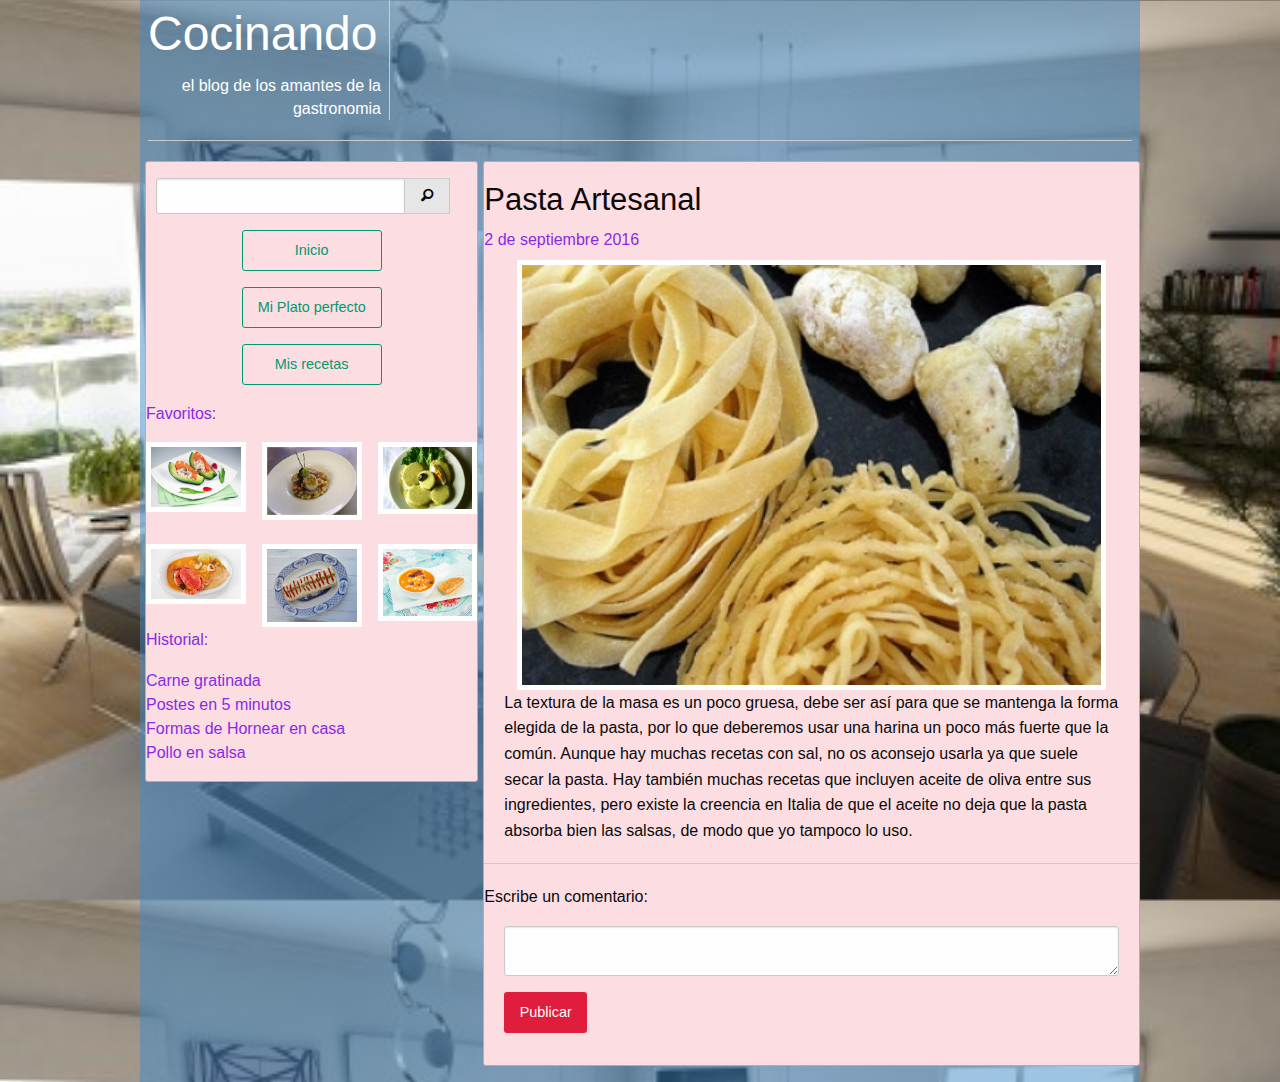
<file: examen final Foundation/home.html>
<!DOCTYPE html>
<html>
  <head>
    <meta charset="utf-8">
    <title>Tienda</title>
    <link rel="stylesheet" href="css/foundation.min.css" media="screen" charset="utf-8">
    <link rel="stylesheet" href="foundation-icons/foundation-icons.css" media="screen" charset="utf-8">
    <link rel="stylesheet" href="css/home.css" media="screen" charset="utf-8">
  </head>
  <body>
    <div class='container-fluid'>
       <div class="row">
        <div class="cuadrado fondo-transparente-cont-opaco">
         <div class="medium-12 columns">
             <div class="row">
                  <div id="vertical-bar" class="medium-3 columns caja">
                    <h1 id="logo" style="background-color:transparent">Cocinando</h1>
                    <h6 id="sublogo">el blog de los amantes de la gastronomia</h6> 
                  </div>     
             </div>     
             <hr>             
                <div class="row small-stack medium-unstack medium-uncollapse large-collapse ">                  
                    <div class="callout primary medium-3 large-4 columns div1">
                        <div class="large-11 medium-4 cell">
                            <div class="grid-x">                  
                              <div class="input-group">
                                <input type="text" id="input1"  class="input-group-field" />
                                <span class="input-group-label"><i class="fi-magnifying-glass"></i></span>
                              </div>
                            </div>
                        </div>
                        <section id="ticket-action">
                           <div class="text-center">                  
                            <a href="#">
                              <button id="boton" class="button success hollow ">
                                Inicio
                              </button>
                            </a><br>
                            <a href="#">
                              <button id="boton" class="button success hollow ">
                                Mi Plato perfecto
                              </button>
                            </a> <br>
                            <a href="#">
                              <button id="boton" class="button success hollow ">
                                Mis recetas
                              </button>
                            </a>  
                            </div>                   
                        </section>
                        <p id="favorito">Favoritos:</p>
                        <div class="row small-stack medium-unstack">
                          <div class="columns">
                            <img id="imagen" src="img/images.jpg" alt="" style="border-style:solid;border-width:5px;">
                          </div>
                          <div class="columns">
                            <img id="imagen" src="img/images2.jpg" alt="" style="border-style:solid;border-width:5px;">
                          </div>
                          <div class="columns">
                            <img id="imagen" src="img/images3.jpg" alt="" style="border-style:solid;border-width:5px;">
                          </div>
                        </div><br>
                        <div class="row small-stack medium-unstack">
                          <div class="columns">
                            <img id="imagen" src="img/images4.jpg" alt="" style="border-style:solid;border-width:5px;">
                          </div>
                          <div class="columns">
                            <img id="imagen" src="img/images5.jpg" alt="" style="border-style:solid;border-width:5px;">
                          </div>
                          <div class="columns">
                            <img id="imagen" src="img/images6.jpg" alt="" style="border-style:solid;border-width:5px;">
                          </div>
                        </div>
                        <p id="historial">Historial:</p>
                            <li id="historial2">Carne gratinada</li>
                            <li id="historial2">Postes en 5 minutos</li>
                            <li id="historial2">Formas de Hornear en casa</li>
                            <li id="historial2">Pollo en salsa</li>                           
                    </div>
                    <div class="callout primary medium-3 large-8 columns" div2>
                        <h3>Pasta Artesanal</h3>
                        <h6 id="h6">2 de septiembre 2016</h6>
                        <div class="row small-stack medium-unstack">
                          <div class="columns" align="center" >
                            <img id="imagen2"  src="img/pasta.jpg" alt="" style="border-style:solid;border-width:5px;">
                          </div>
                        </div>
                        <p id="texto">La textura de la masa es un poco gruesa, debe ser así para que se mantenga la forma elegida de la pasta, por lo que deberemos usar una harina un poco más fuerte que la común.
                        Aunque hay muchas recetas con sal, no os aconsejo usarla ya que suele secar la pasta. Hay también muchas recetas que incluyen aceite de oliva entre sus ingredientes, pero existe la creencia en Italia de que el aceite no deja que la pasta absorba bien las salsas, de modo que yo tampoco lo uso.
                       </p>
                       <hr>
                        <p>Escribe un comentario:</p>
                        <div class="grid-x grid-padding-x">
                          <div id="text" class="large-12 cell">                            
                            <textarea placeholder=""></textarea>
                            <a href="#" class="button">Publicar</a><br/>
                          </div>
                        </div>
                    </div>                             
                </div>                
         </div>  
        </div>
      </div>
    </div>
  </body>
</html>
</file>
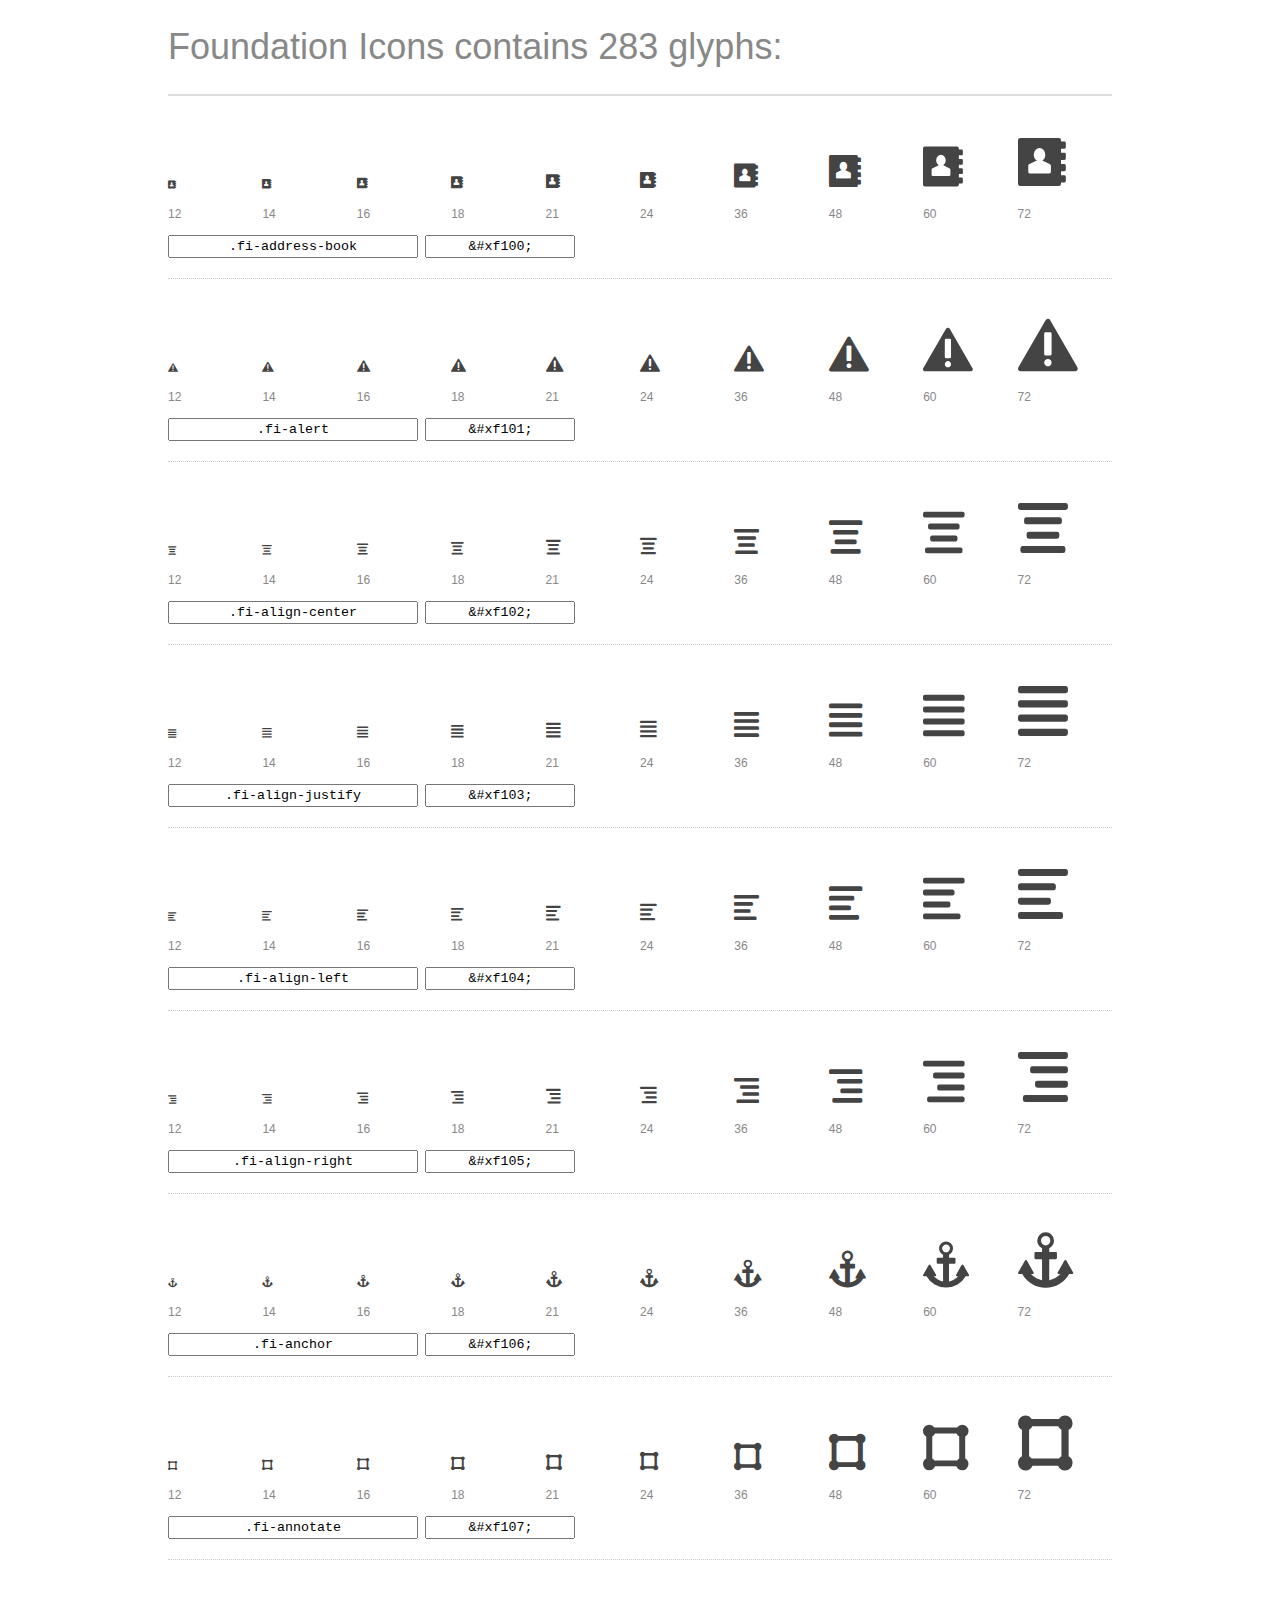
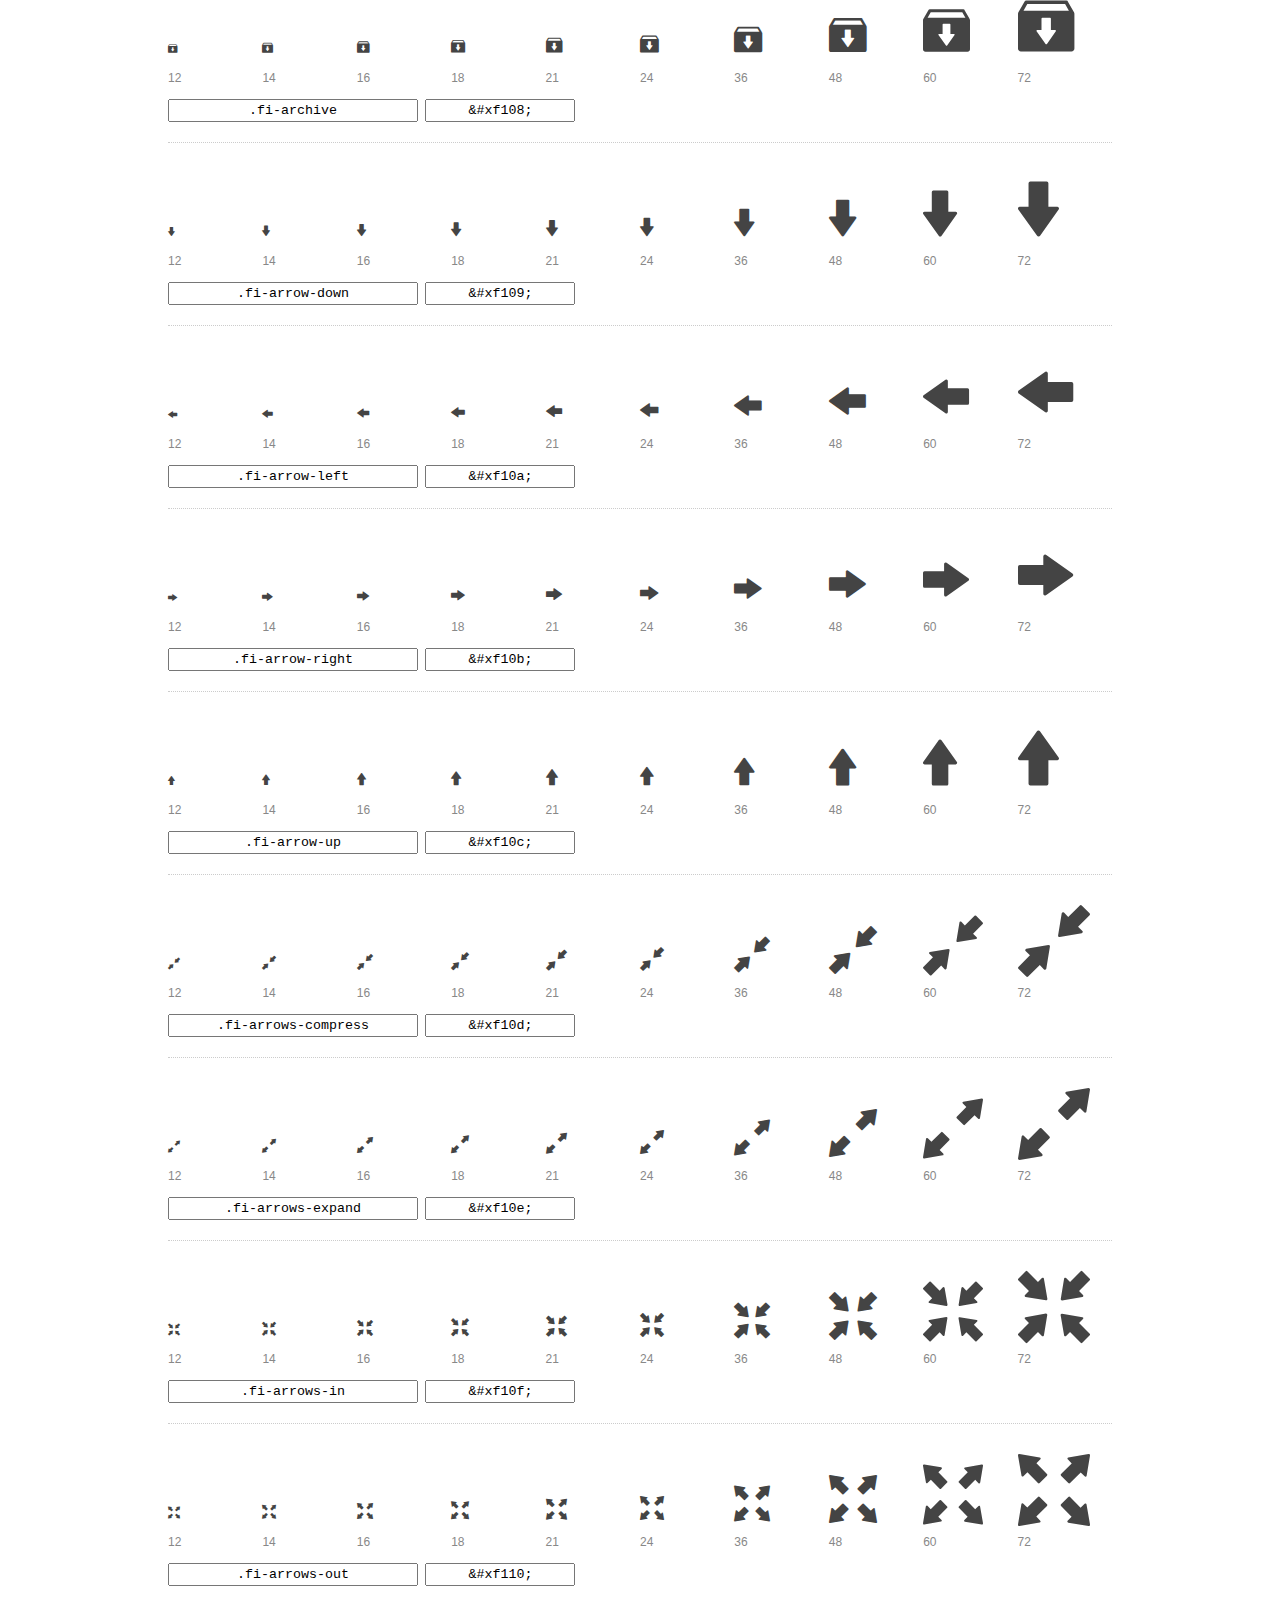
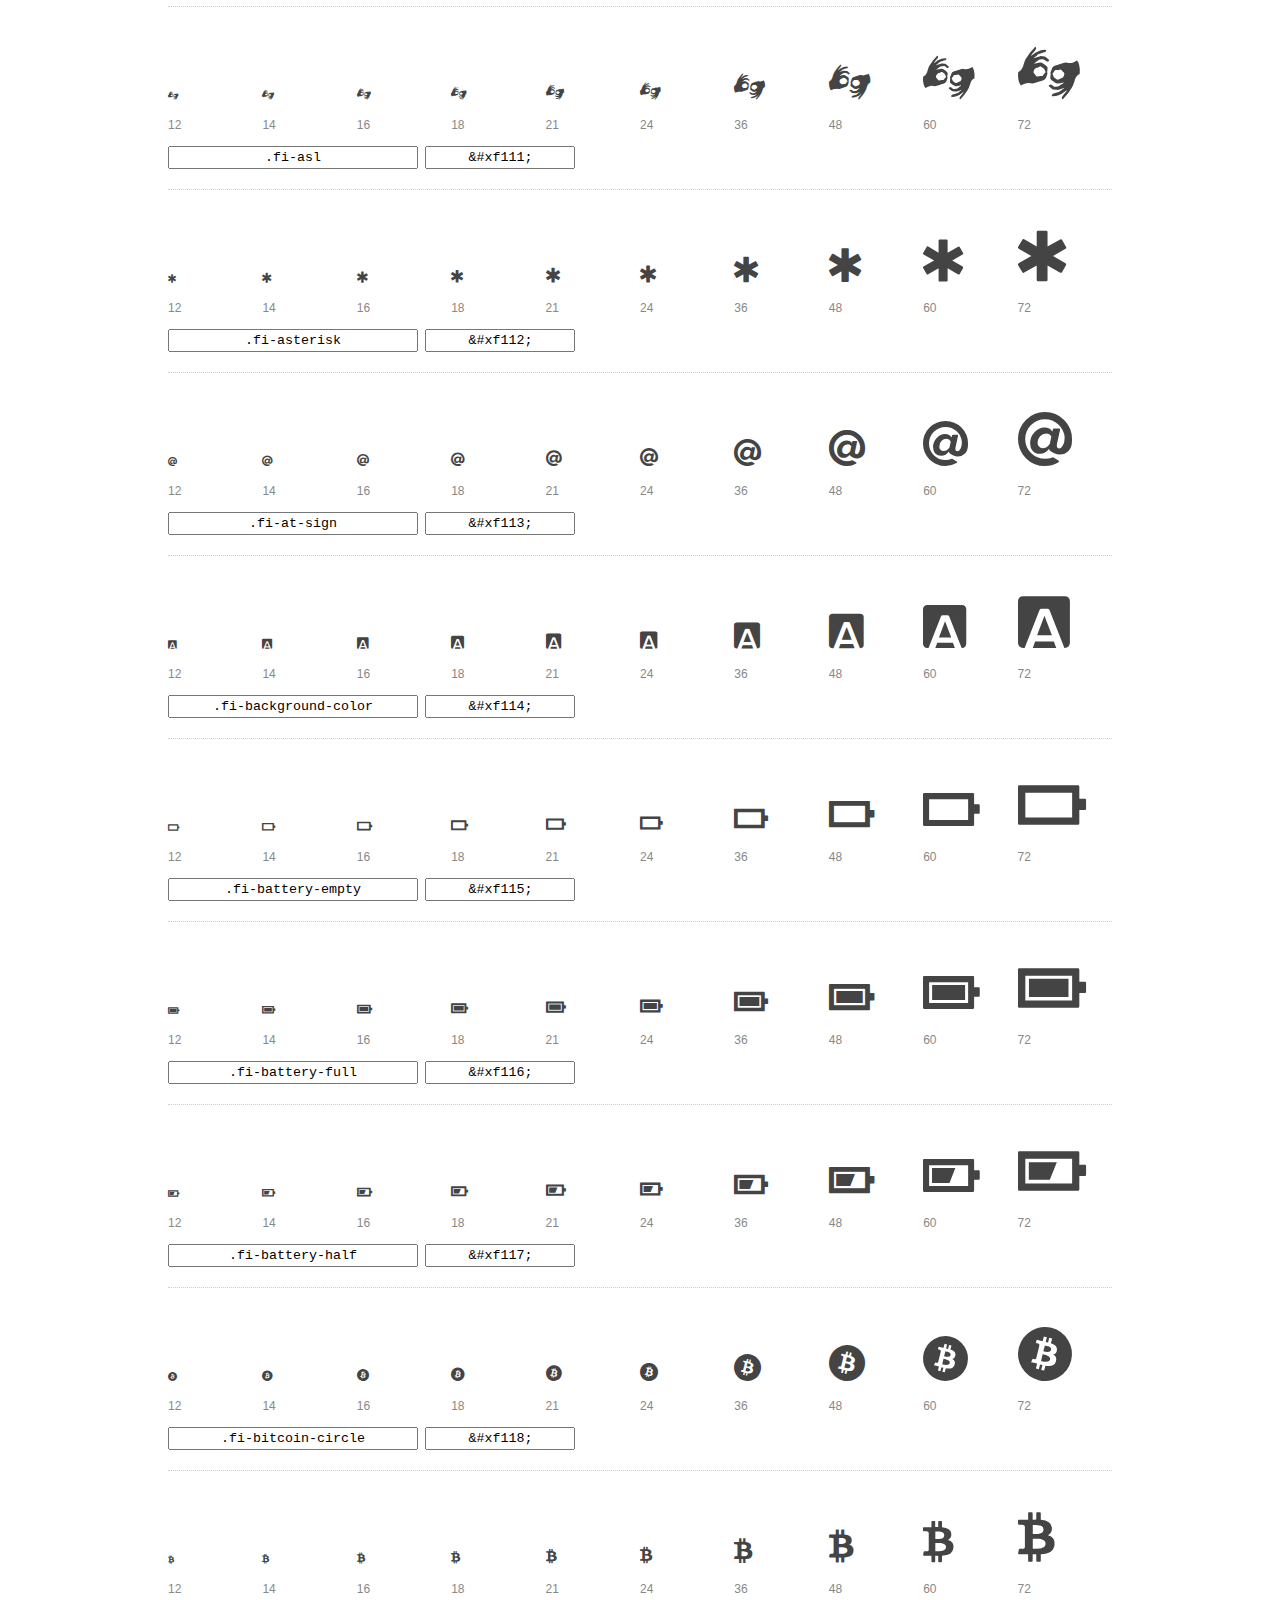
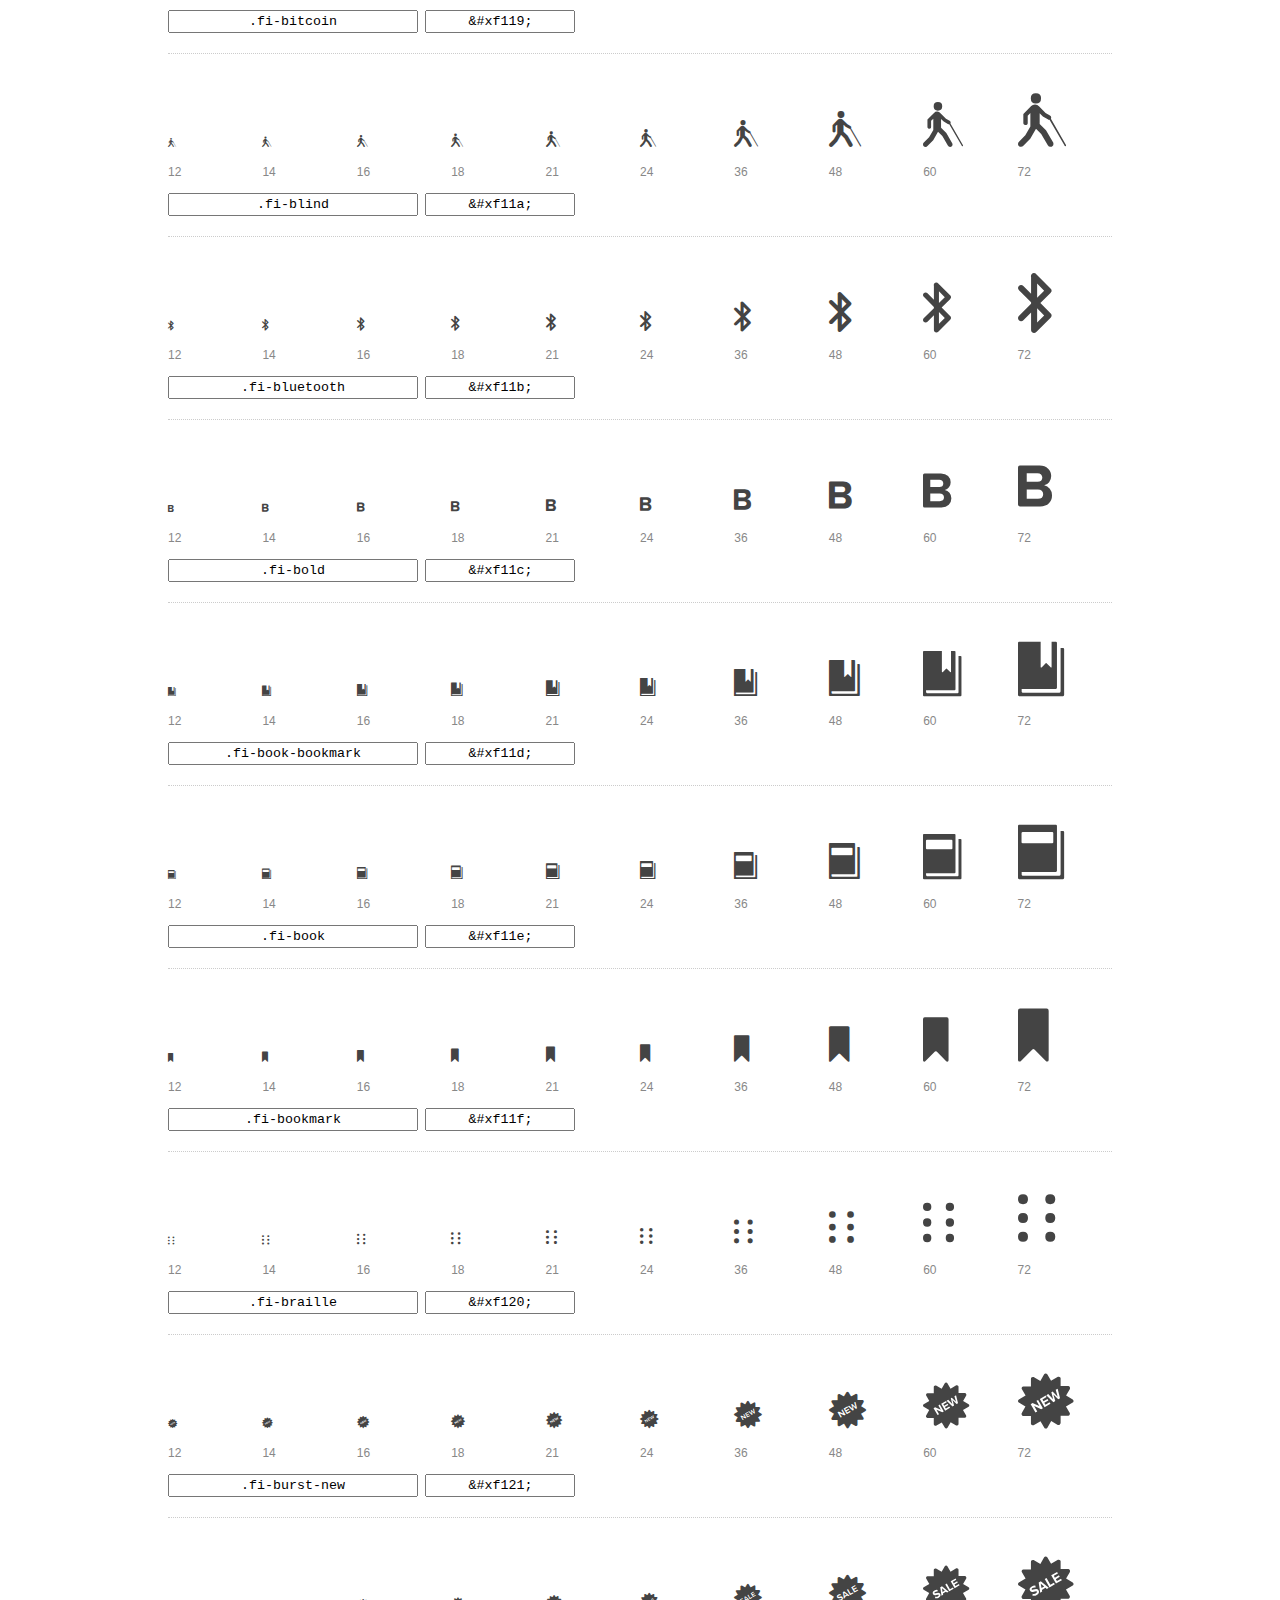
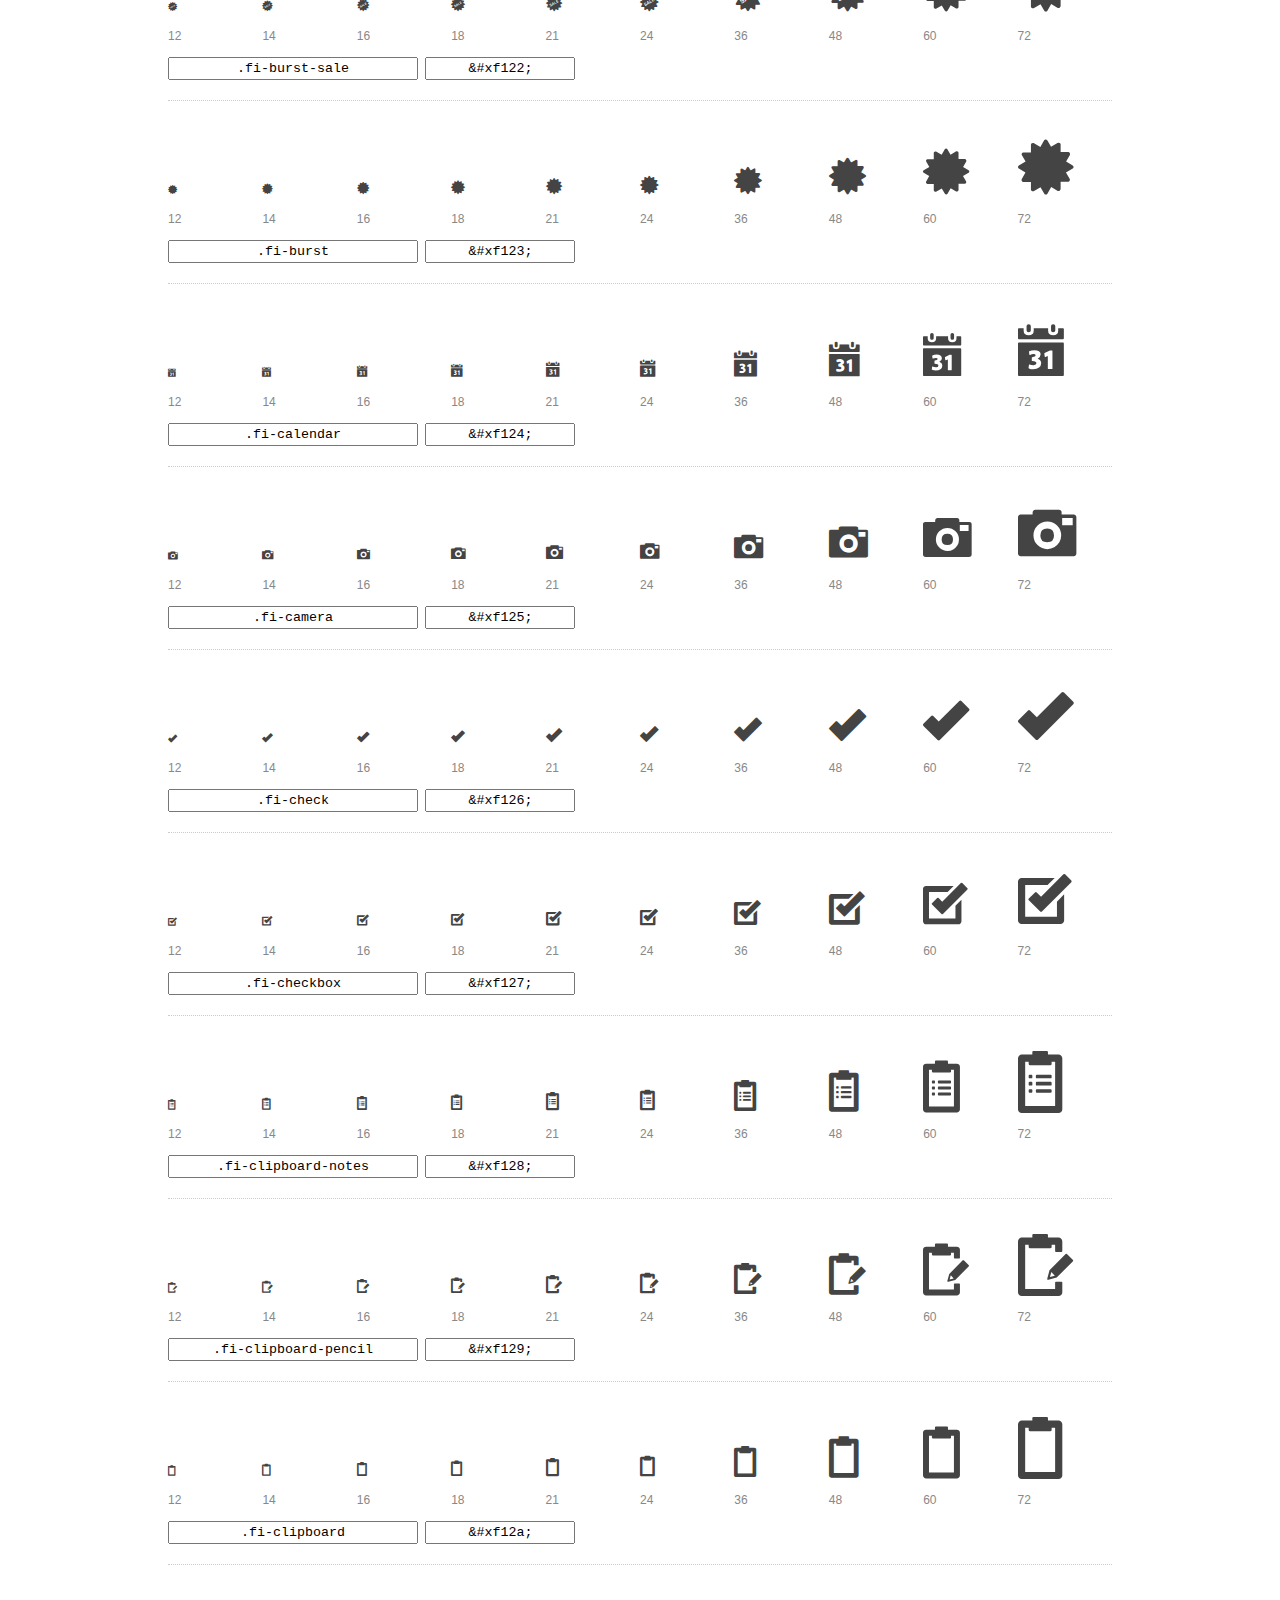
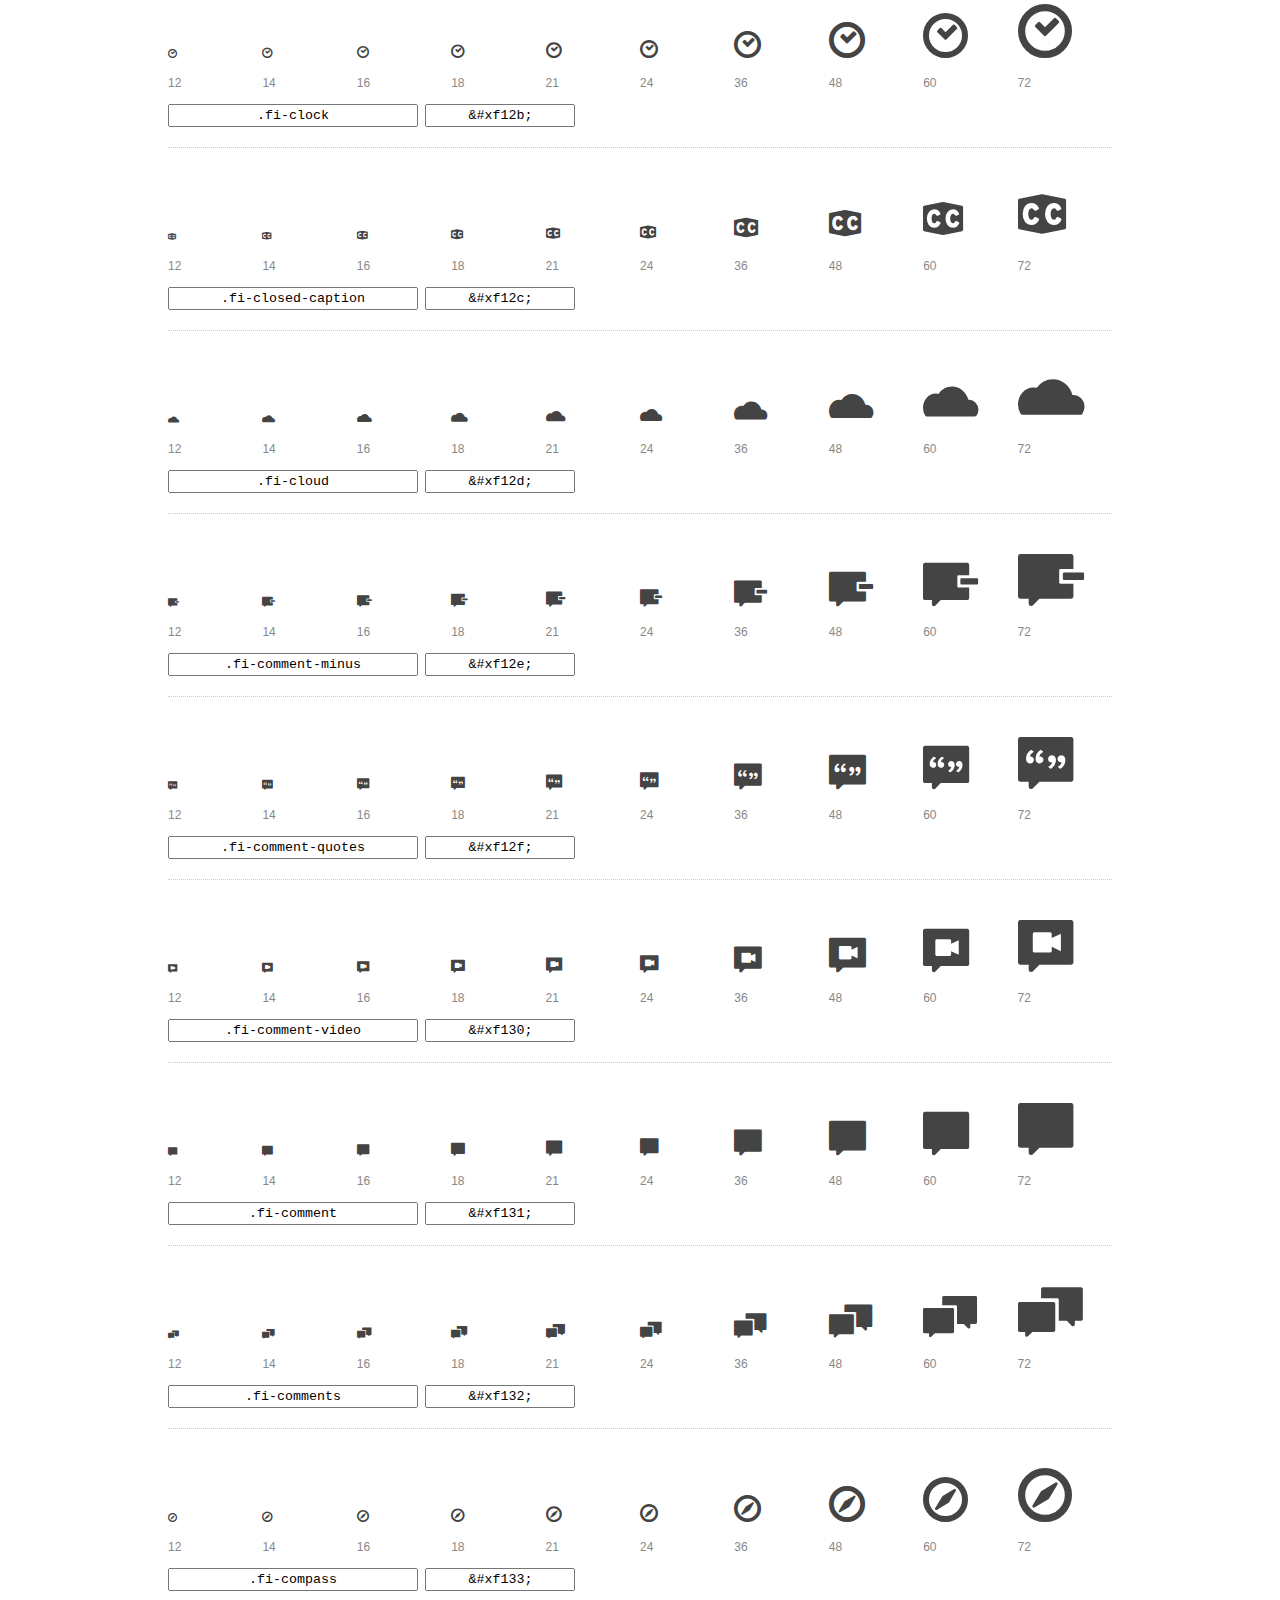
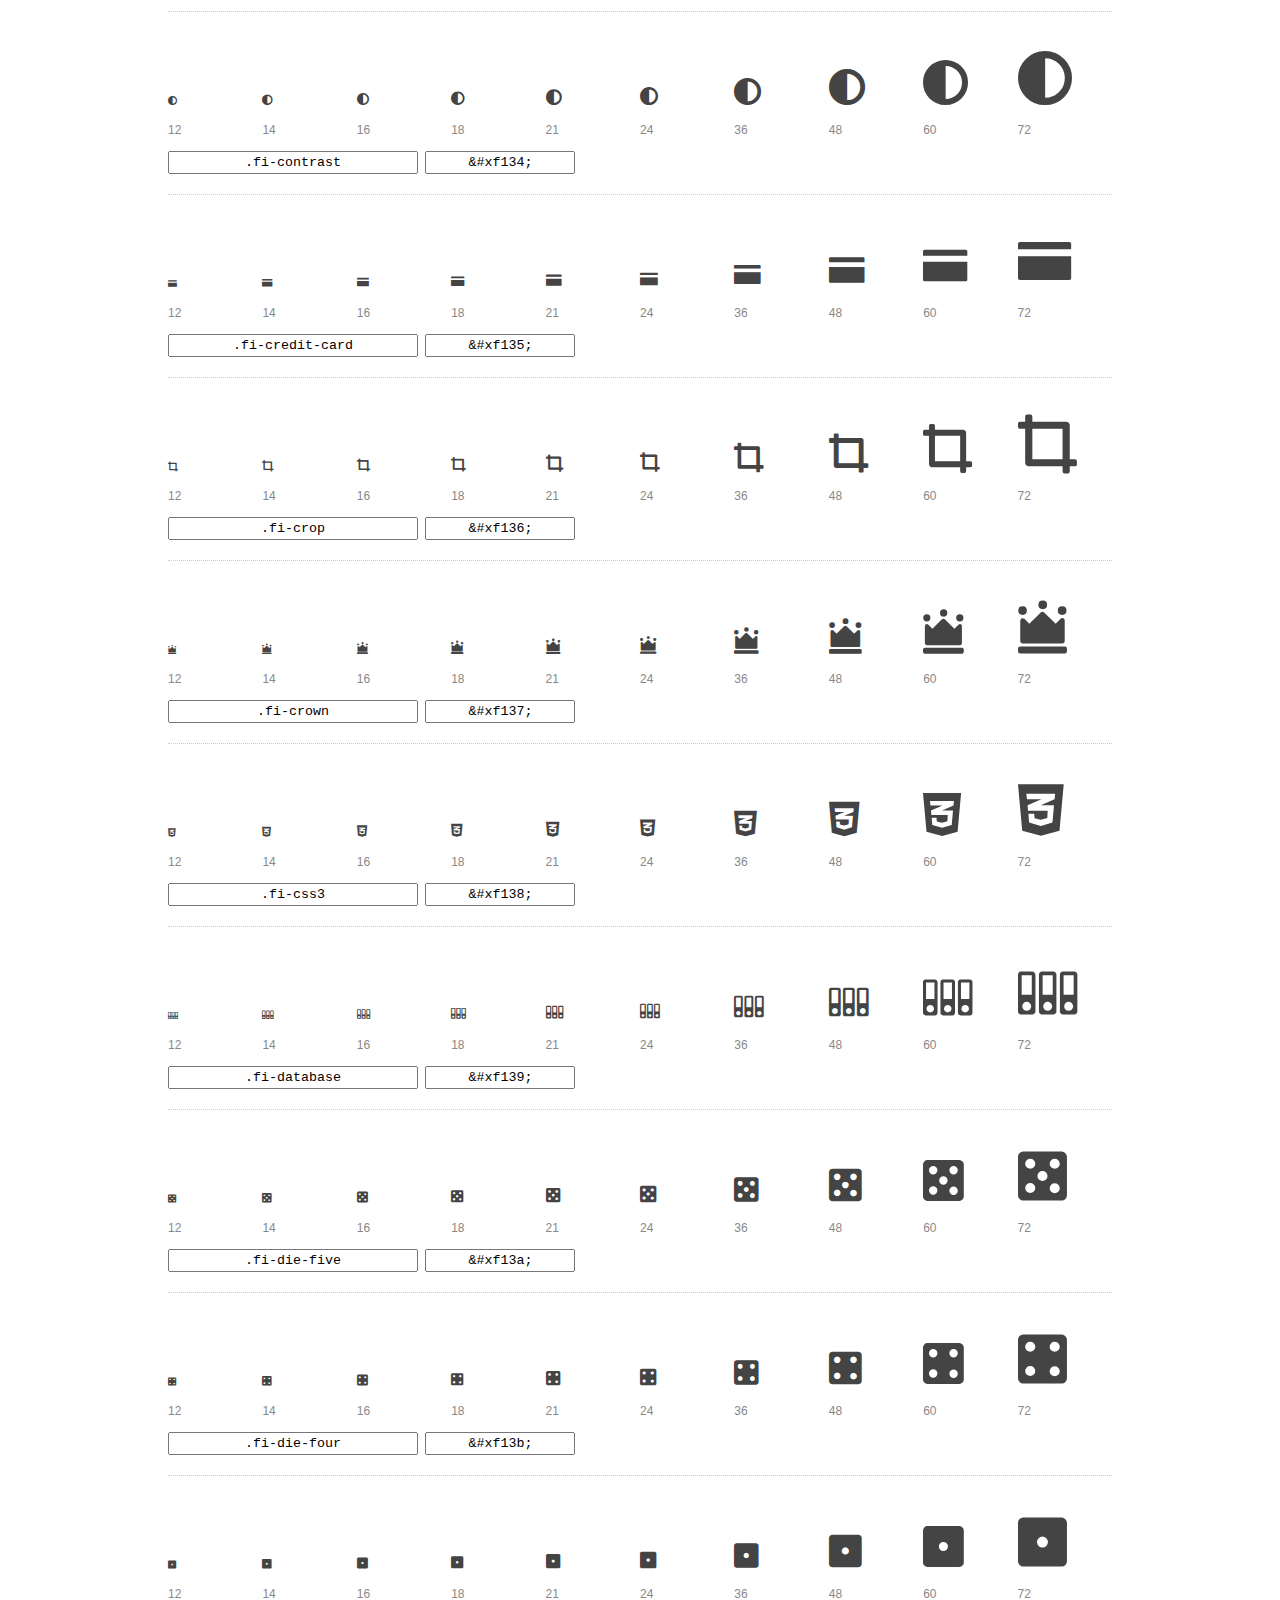
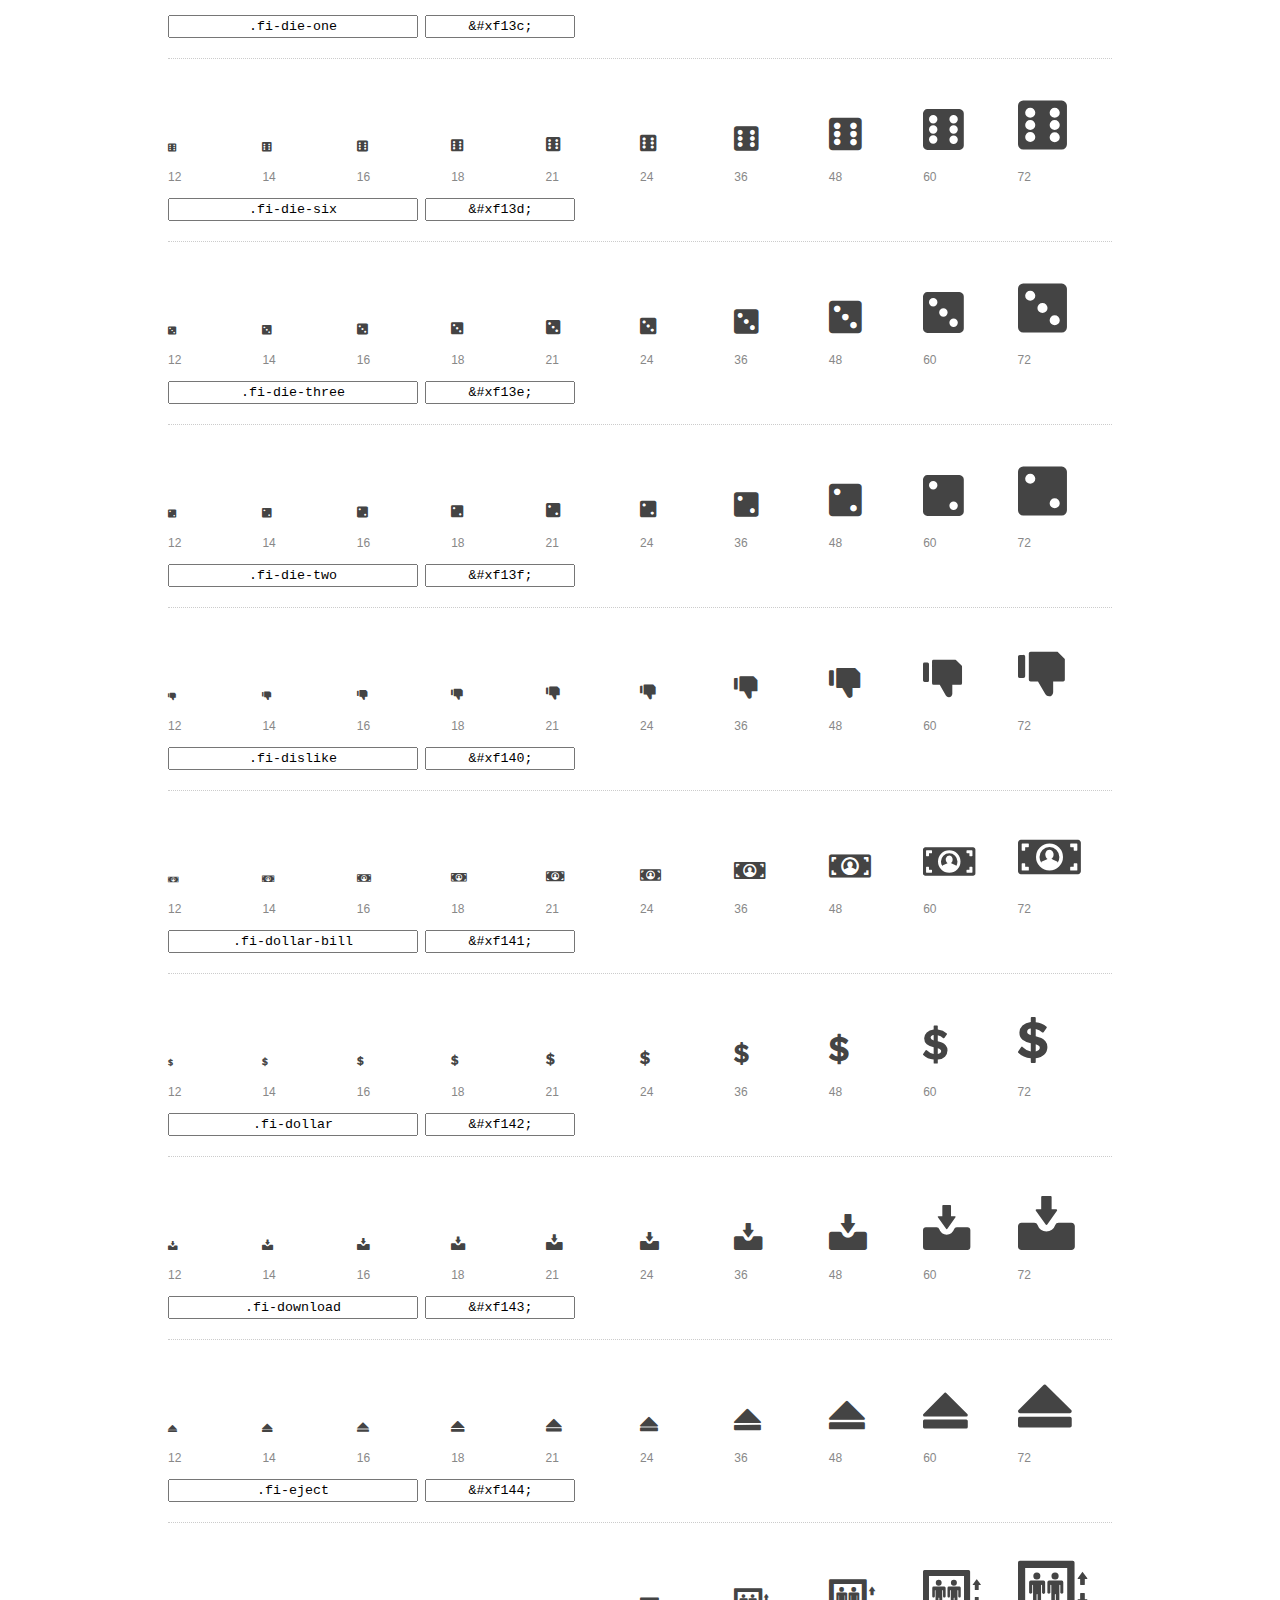
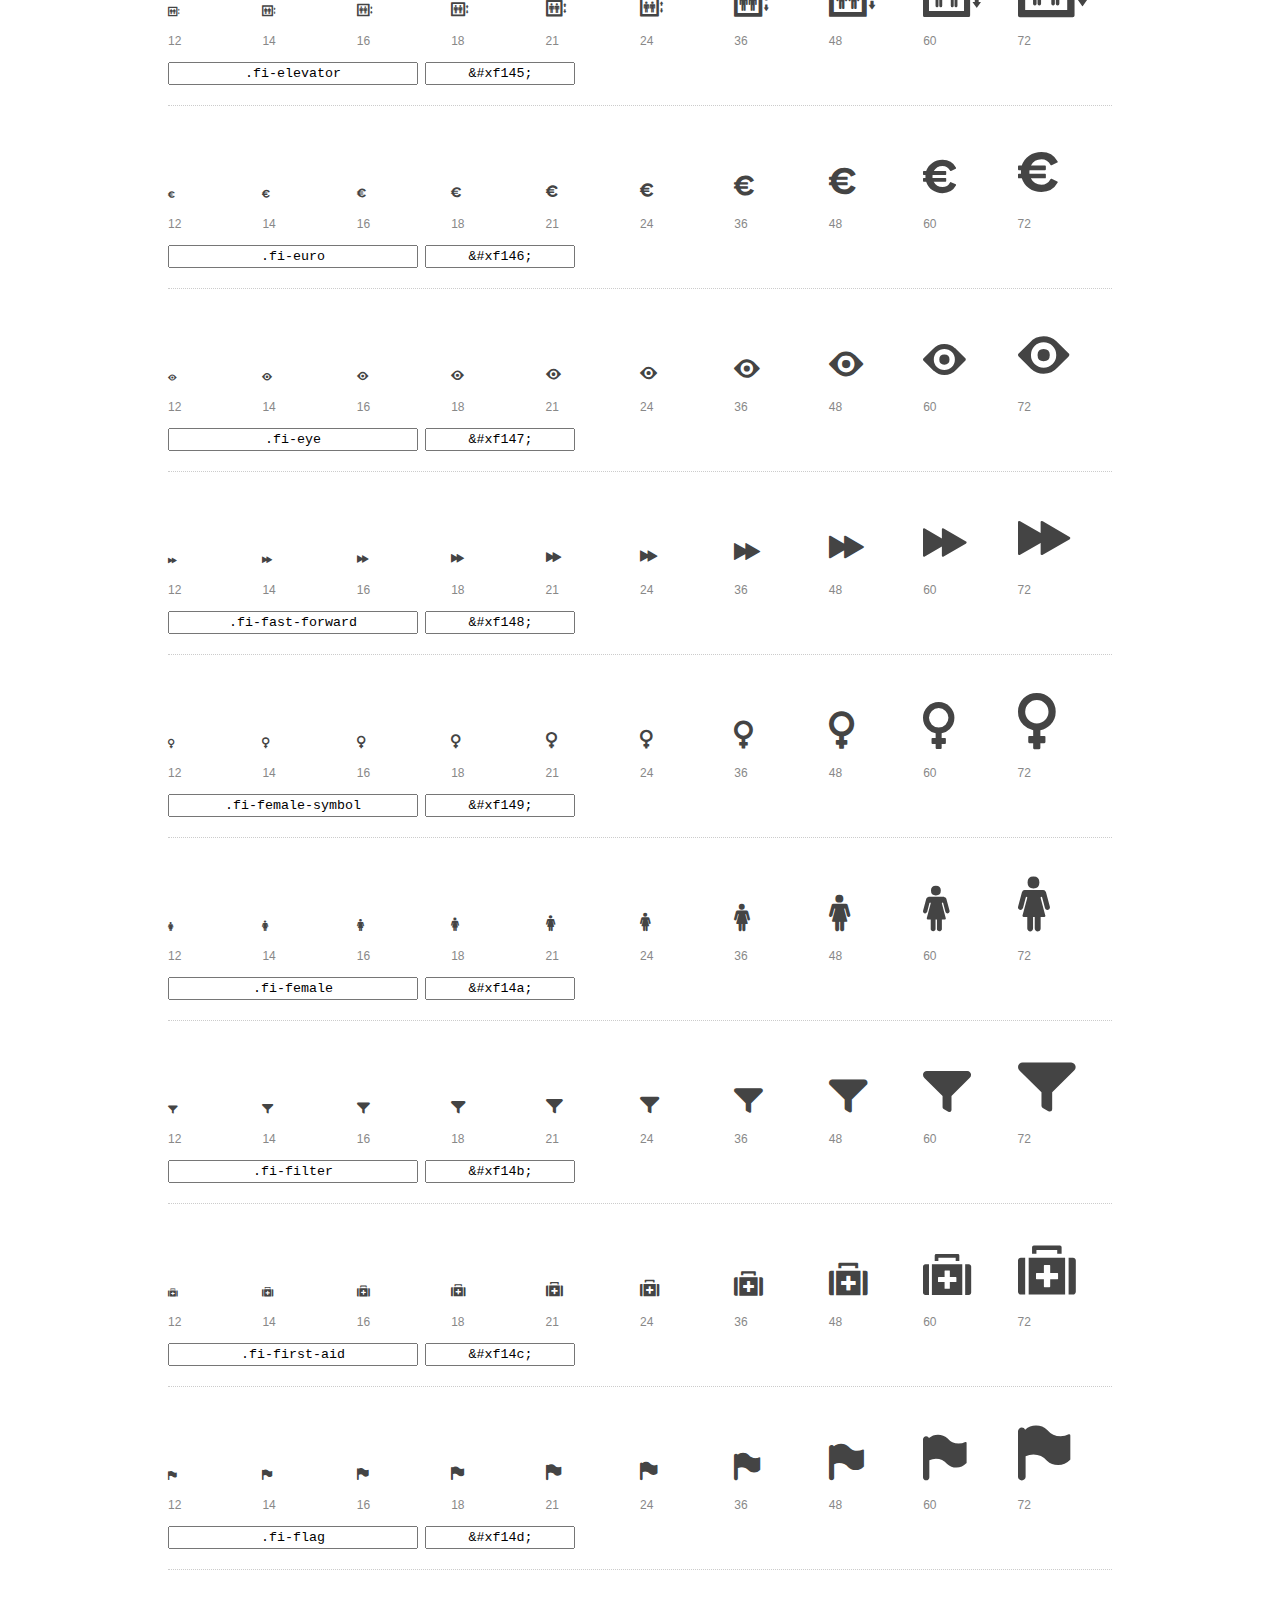
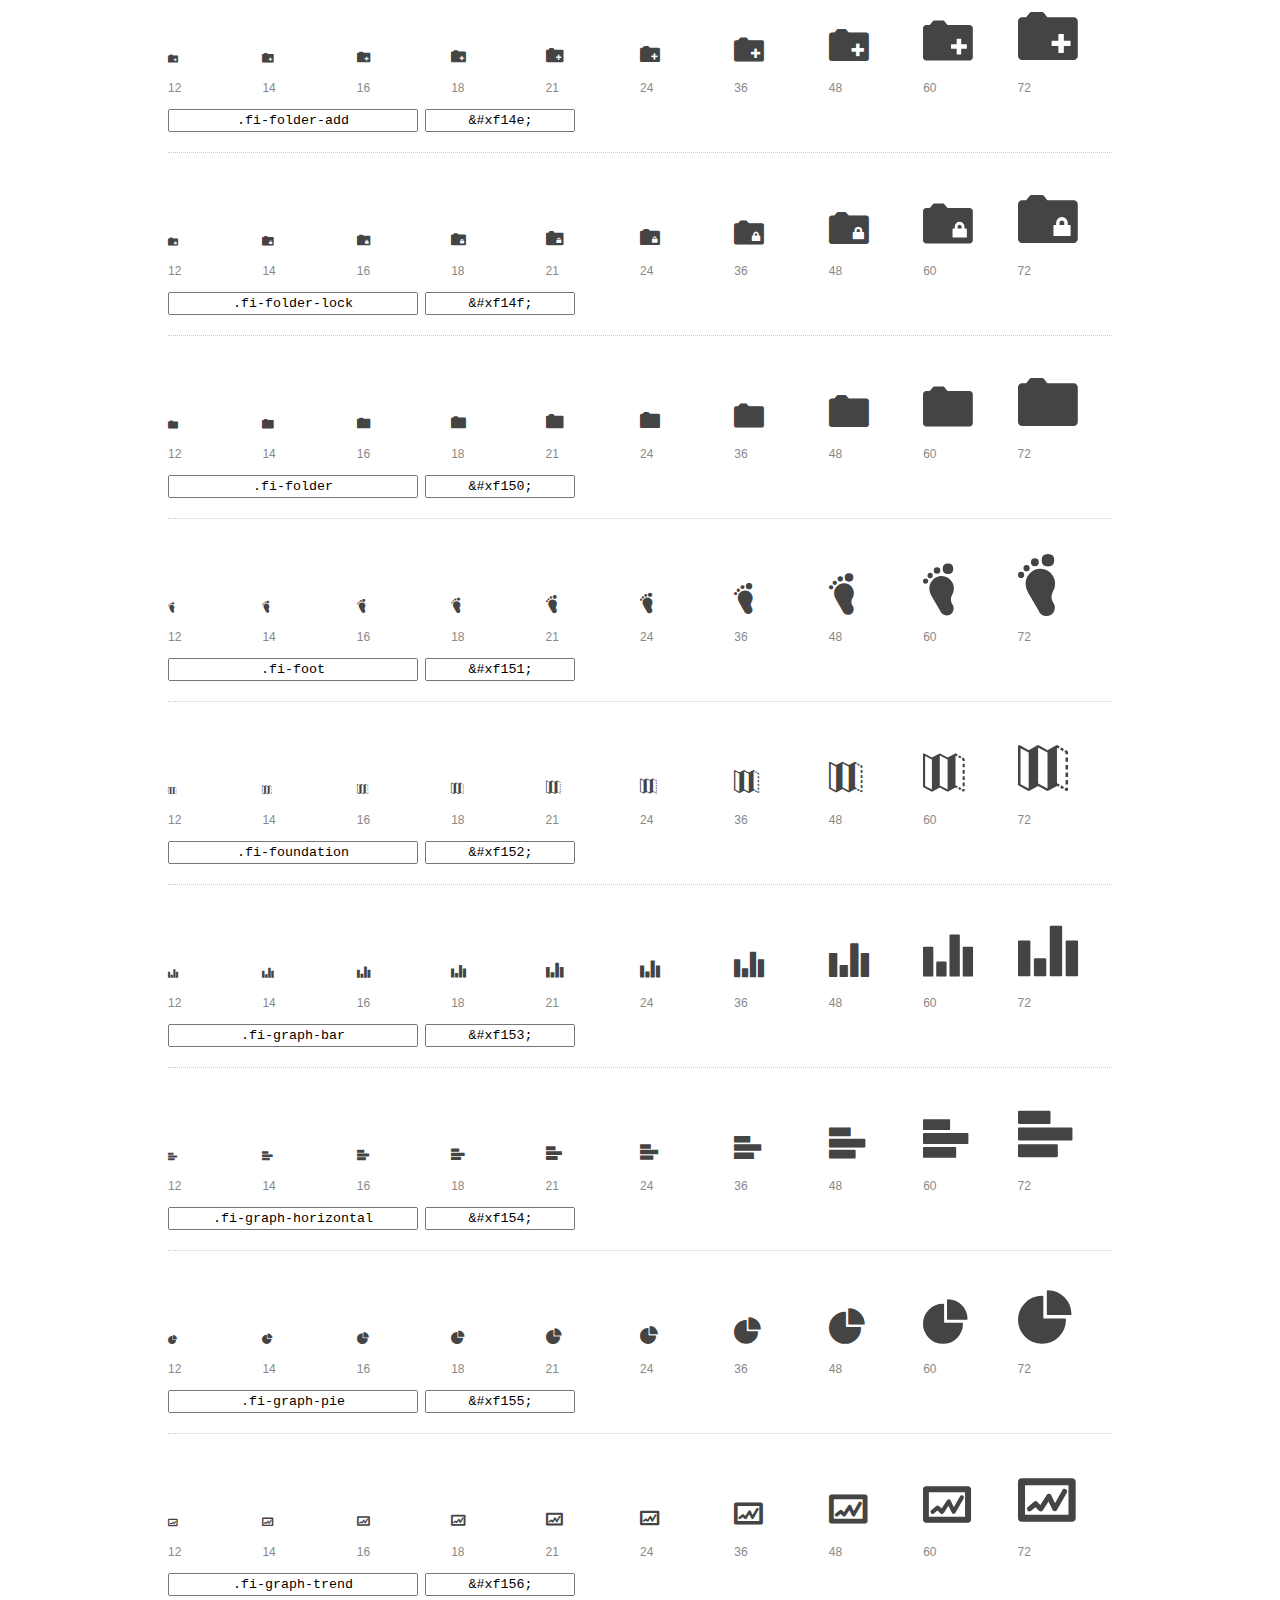
<file: examen final Foundation/foundation-icons/preview.html>
<!DOCTYPE html>
<html>
  <head>
    <title>Foundation Icons glyphs preview</title>
    <link rel="stylesheet" href="foundation-icons.css" />

    <style>
      * {
        -moz-box-sizing: border-box;
        -webkit-box-sizing: border-box;
        box-sizing: border-box;
        margin: 0;
        padding: 0;
      }

      body {
        background: #fff;
        color: #444;
        font: 16px/1.5 "Helvetica Neue", Helvetica, Arial, sans-serif;
      }

      a, 
      a:visited {
        color: #888;
        text-decoration: underline;
      }
      a:hover, 
      a:focus { color: #000; }

      h1 {
        border-bottom: 2px solid #ddd;
        color: #888;
        font-size: 36px;
        font-weight: 300;
        margin-bottom: 20px;
        padding: 20px 0;
      }

      .container {
        margin: 0 auto;
        min-width: 880px;
        padding: 0 40px;
        width: 80%;
      }

      .glyph {
        border-bottom: 1px dotted #ccc;
        padding: 10px 0 20px;
        margin-bottom: 20px;
      }

      .preview-glyphs { vertical-align: bottom; } 

      .preview-scale { 
        color: #888;
        font-size: 12px; 
        margin-top: 5px;
      }

      .step {
        display: inline-block;
        line-height: 1;
        width: 10%;
      }

      
      .size-12 { font-size: 12px; }
      
      .size-14 { font-size: 14px; }
      
      .size-16 { font-size: 16px; }
      
      .size-18 { font-size: 18px; }
      
      .size-21 { font-size: 21px; }
      
      .size-24 { font-size: 24px; }
      
      .size-36 { font-size: 36px; }
      
      .size-48 { font-size: 48px; }
      
      .size-60 { font-size: 60px; }
      
      .size-72 { font-size: 72px; }
      

      .usage { margin-top: 10px; }

      .usage input {
        font-family: monospace;
        margin-right: 3px;
        padding: 2px 5px;
        text-align: center;
      }

      .usage .point { width: 150px; }

      .usage .class { width: 250px; }

      .footer {
        color: #888;
        font-size: 12px;
        padding: 20px 0;
      }
    </style>

    <!--[if lte IE 8]><script src="http://html5shiv.googlecode.com/svn/trunk/html5.js"></script><![endif]-->
  </head>

  <body>
    <div class="container">
      <h1>Foundation Icons contains 283 glyphs:</h1> 

      
      <div class="glyph">
        <div class="preview-glyphs">
          <i class="step fi-address-book size-12"></i><i class="step fi-address-book size-14"></i><i class="step fi-address-book size-16"></i><i class="step fi-address-book size-18"></i><i class="step fi-address-book size-21"></i><i class="step fi-address-book size-24"></i><i class="step fi-address-book size-36"></i><i class="step fi-address-book size-48"></i><i class="step fi-address-book size-60"></i><i class="step fi-address-book size-72"></i>
        </div>
        <div class="preview-scale">
          <span class="step">12</span><span class="step">14</span><span class="step">16</span><span class="step">18</span><span class="step">21</span><span class="step">24</span><span class="step">36</span><span class="step">48</span><span class="step">60</span><span class="step">72</span> 
        </div>
        <div class="usage">
          <input class="class" type="text" readonly="readonly" onClick="this.select();" value=".fi-address-book" />
          <input class="point" type="text" readonly="readonly" onClick="this.select();" value="&amp;#xf100;" />
        </div>
      </div>
      
      <div class="glyph">
        <div class="preview-glyphs">
          <i class="step fi-alert size-12"></i><i class="step fi-alert size-14"></i><i class="step fi-alert size-16"></i><i class="step fi-alert size-18"></i><i class="step fi-alert size-21"></i><i class="step fi-alert size-24"></i><i class="step fi-alert size-36"></i><i class="step fi-alert size-48"></i><i class="step fi-alert size-60"></i><i class="step fi-alert size-72"></i>
        </div>
        <div class="preview-scale">
          <span class="step">12</span><span class="step">14</span><span class="step">16</span><span class="step">18</span><span class="step">21</span><span class="step">24</span><span class="step">36</span><span class="step">48</span><span class="step">60</span><span class="step">72</span> 
        </div>
        <div class="usage">
          <input class="class" type="text" readonly="readonly" onClick="this.select();" value=".fi-alert" />
          <input class="point" type="text" readonly="readonly" onClick="this.select();" value="&amp;#xf101;" />
        </div>
      </div>
      
      <div class="glyph">
        <div class="preview-glyphs">
          <i class="step fi-align-center size-12"></i><i class="step fi-align-center size-14"></i><i class="step fi-align-center size-16"></i><i class="step fi-align-center size-18"></i><i class="step fi-align-center size-21"></i><i class="step fi-align-center size-24"></i><i class="step fi-align-center size-36"></i><i class="step fi-align-center size-48"></i><i class="step fi-align-center size-60"></i><i class="step fi-align-center size-72"></i>
        </div>
        <div class="preview-scale">
          <span class="step">12</span><span class="step">14</span><span class="step">16</span><span class="step">18</span><span class="step">21</span><span class="step">24</span><span class="step">36</span><span class="step">48</span><span class="step">60</span><span class="step">72</span> 
        </div>
        <div class="usage">
          <input class="class" type="text" readonly="readonly" onClick="this.select();" value=".fi-align-center" />
          <input class="point" type="text" readonly="readonly" onClick="this.select();" value="&amp;#xf102;" />
        </div>
      </div>
      
      <div class="glyph">
        <div class="preview-glyphs">
          <i class="step fi-align-justify size-12"></i><i class="step fi-align-justify size-14"></i><i class="step fi-align-justify size-16"></i><i class="step fi-align-justify size-18"></i><i class="step fi-align-justify size-21"></i><i class="step fi-align-justify size-24"></i><i class="step fi-align-justify size-36"></i><i class="step fi-align-justify size-48"></i><i class="step fi-align-justify size-60"></i><i class="step fi-align-justify size-72"></i>
        </div>
        <div class="preview-scale">
          <span class="step">12</span><span class="step">14</span><span class="step">16</span><span class="step">18</span><span class="step">21</span><span class="step">24</span><span class="step">36</span><span class="step">48</span><span class="step">60</span><span class="step">72</span> 
        </div>
        <div class="usage">
          <input class="class" type="text" readonly="readonly" onClick="this.select();" value=".fi-align-justify" />
          <input class="point" type="text" readonly="readonly" onClick="this.select();" value="&amp;#xf103;" />
        </div>
      </div>
      
      <div class="glyph">
        <div class="preview-glyphs">
          <i class="step fi-align-left size-12"></i><i class="step fi-align-left size-14"></i><i class="step fi-align-left size-16"></i><i class="step fi-align-left size-18"></i><i class="step fi-align-left size-21"></i><i class="step fi-align-left size-24"></i><i class="step fi-align-left size-36"></i><i class="step fi-align-left size-48"></i><i class="step fi-align-left size-60"></i><i class="step fi-align-left size-72"></i>
        </div>
        <div class="preview-scale">
          <span class="step">12</span><span class="step">14</span><span class="step">16</span><span class="step">18</span><span class="step">21</span><span class="step">24</span><span class="step">36</span><span class="step">48</span><span class="step">60</span><span class="step">72</span> 
        </div>
        <div class="usage">
          <input class="class" type="text" readonly="readonly" onClick="this.select();" value=".fi-align-left" />
          <input class="point" type="text" readonly="readonly" onClick="this.select();" value="&amp;#xf104;" />
        </div>
      </div>
      
      <div class="glyph">
        <div class="preview-glyphs">
          <i class="step fi-align-right size-12"></i><i class="step fi-align-right size-14"></i><i class="step fi-align-right size-16"></i><i class="step fi-align-right size-18"></i><i class="step fi-align-right size-21"></i><i class="step fi-align-right size-24"></i><i class="step fi-align-right size-36"></i><i class="step fi-align-right size-48"></i><i class="step fi-align-right size-60"></i><i class="step fi-align-right size-72"></i>
        </div>
        <div class="preview-scale">
          <span class="step">12</span><span class="step">14</span><span class="step">16</span><span class="step">18</span><span class="step">21</span><span class="step">24</span><span class="step">36</span><span class="step">48</span><span class="step">60</span><span class="step">72</span> 
        </div>
        <div class="usage">
          <input class="class" type="text" readonly="readonly" onClick="this.select();" value=".fi-align-right" />
          <input class="point" type="text" readonly="readonly" onClick="this.select();" value="&amp;#xf105;" />
        </div>
      </div>
      
      <div class="glyph">
        <div class="preview-glyphs">
          <i class="step fi-anchor size-12"></i><i class="step fi-anchor size-14"></i><i class="step fi-anchor size-16"></i><i class="step fi-anchor size-18"></i><i class="step fi-anchor size-21"></i><i class="step fi-anchor size-24"></i><i class="step fi-anchor size-36"></i><i class="step fi-anchor size-48"></i><i class="step fi-anchor size-60"></i><i class="step fi-anchor size-72"></i>
        </div>
        <div class="preview-scale">
          <span class="step">12</span><span class="step">14</span><span class="step">16</span><span class="step">18</span><span class="step">21</span><span class="step">24</span><span class="step">36</span><span class="step">48</span><span class="step">60</span><span class="step">72</span> 
        </div>
        <div class="usage">
          <input class="class" type="text" readonly="readonly" onClick="this.select();" value=".fi-anchor" />
          <input class="point" type="text" readonly="readonly" onClick="this.select();" value="&amp;#xf106;" />
        </div>
      </div>
      
      <div class="glyph">
        <div class="preview-glyphs">
          <i class="step fi-annotate size-12"></i><i class="step fi-annotate size-14"></i><i class="step fi-annotate size-16"></i><i class="step fi-annotate size-18"></i><i class="step fi-annotate size-21"></i><i class="step fi-annotate size-24"></i><i class="step fi-annotate size-36"></i><i class="step fi-annotate size-48"></i><i class="step fi-annotate size-60"></i><i class="step fi-annotate size-72"></i>
        </div>
        <div class="preview-scale">
          <span class="step">12</span><span class="step">14</span><span class="step">16</span><span class="step">18</span><span class="step">21</span><span class="step">24</span><span class="step">36</span><span class="step">48</span><span class="step">60</span><span class="step">72</span> 
        </div>
        <div class="usage">
          <input class="class" type="text" readonly="readonly" onClick="this.select();" value=".fi-annotate" />
          <input class="point" type="text" readonly="readonly" onClick="this.select();" value="&amp;#xf107;" />
        </div>
      </div>
      
      <div class="glyph">
        <div class="preview-glyphs">
          <i class="step fi-archive size-12"></i><i class="step fi-archive size-14"></i><i class="step fi-archive size-16"></i><i class="step fi-archive size-18"></i><i class="step fi-archive size-21"></i><i class="step fi-archive size-24"></i><i class="step fi-archive size-36"></i><i class="step fi-archive size-48"></i><i class="step fi-archive size-60"></i><i class="step fi-archive size-72"></i>
        </div>
        <div class="preview-scale">
          <span class="step">12</span><span class="step">14</span><span class="step">16</span><span class="step">18</span><span class="step">21</span><span class="step">24</span><span class="step">36</span><span class="step">48</span><span class="step">60</span><span class="step">72</span> 
        </div>
        <div class="usage">
          <input class="class" type="text" readonly="readonly" onClick="this.select();" value=".fi-archive" />
          <input class="point" type="text" readonly="readonly" onClick="this.select();" value="&amp;#xf108;" />
        </div>
      </div>
      
      <div class="glyph">
        <div class="preview-glyphs">
          <i class="step fi-arrow-down size-12"></i><i class="step fi-arrow-down size-14"></i><i class="step fi-arrow-down size-16"></i><i class="step fi-arrow-down size-18"></i><i class="step fi-arrow-down size-21"></i><i class="step fi-arrow-down size-24"></i><i class="step fi-arrow-down size-36"></i><i class="step fi-arrow-down size-48"></i><i class="step fi-arrow-down size-60"></i><i class="step fi-arrow-down size-72"></i>
        </div>
        <div class="preview-scale">
          <span class="step">12</span><span class="step">14</span><span class="step">16</span><span class="step">18</span><span class="step">21</span><span class="step">24</span><span class="step">36</span><span class="step">48</span><span class="step">60</span><span class="step">72</span> 
        </div>
        <div class="usage">
          <input class="class" type="text" readonly="readonly" onClick="this.select();" value=".fi-arrow-down" />
          <input class="point" type="text" readonly="readonly" onClick="this.select();" value="&amp;#xf109;" />
        </div>
      </div>
      
      <div class="glyph">
        <div class="preview-glyphs">
          <i class="step fi-arrow-left size-12"></i><i class="step fi-arrow-left size-14"></i><i class="step fi-arrow-left size-16"></i><i class="step fi-arrow-left size-18"></i><i class="step fi-arrow-left size-21"></i><i class="step fi-arrow-left size-24"></i><i class="step fi-arrow-left size-36"></i><i class="step fi-arrow-left size-48"></i><i class="step fi-arrow-left size-60"></i><i class="step fi-arrow-left size-72"></i>
        </div>
        <div class="preview-scale">
          <span class="step">12</span><span class="step">14</span><span class="step">16</span><span class="step">18</span><span class="step">21</span><span class="step">24</span><span class="step">36</span><span class="step">48</span><span class="step">60</span><span class="step">72</span> 
        </div>
        <div class="usage">
          <input class="class" type="text" readonly="readonly" onClick="this.select();" value=".fi-arrow-left" />
          <input class="point" type="text" readonly="readonly" onClick="this.select();" value="&amp;#xf10a;" />
        </div>
      </div>
      
      <div class="glyph">
        <div class="preview-glyphs">
          <i class="step fi-arrow-right size-12"></i><i class="step fi-arrow-right size-14"></i><i class="step fi-arrow-right size-16"></i><i class="step fi-arrow-right size-18"></i><i class="step fi-arrow-right size-21"></i><i class="step fi-arrow-right size-24"></i><i class="step fi-arrow-right size-36"></i><i class="step fi-arrow-right size-48"></i><i class="step fi-arrow-right size-60"></i><i class="step fi-arrow-right size-72"></i>
        </div>
        <div class="preview-scale">
          <span class="step">12</span><span class="step">14</span><span class="step">16</span><span class="step">18</span><span class="step">21</span><span class="step">24</span><span class="step">36</span><span class="step">48</span><span class="step">60</span><span class="step">72</span> 
        </div>
        <div class="usage">
          <input class="class" type="text" readonly="readonly" onClick="this.select();" value=".fi-arrow-right" />
          <input class="point" type="text" readonly="readonly" onClick="this.select();" value="&amp;#xf10b;" />
        </div>
      </div>
      
      <div class="glyph">
        <div class="preview-glyphs">
          <i class="step fi-arrow-up size-12"></i><i class="step fi-arrow-up size-14"></i><i class="step fi-arrow-up size-16"></i><i class="step fi-arrow-up size-18"></i><i class="step fi-arrow-up size-21"></i><i class="step fi-arrow-up size-24"></i><i class="step fi-arrow-up size-36"></i><i class="step fi-arrow-up size-48"></i><i class="step fi-arrow-up size-60"></i><i class="step fi-arrow-up size-72"></i>
        </div>
        <div class="preview-scale">
          <span class="step">12</span><span class="step">14</span><span class="step">16</span><span class="step">18</span><span class="step">21</span><span class="step">24</span><span class="step">36</span><span class="step">48</span><span class="step">60</span><span class="step">72</span> 
        </div>
        <div class="usage">
          <input class="class" type="text" readonly="readonly" onClick="this.select();" value=".fi-arrow-up" />
          <input class="point" type="text" readonly="readonly" onClick="this.select();" value="&amp;#xf10c;" />
        </div>
      </div>
      
      <div class="glyph">
        <div class="preview-glyphs">
          <i class="step fi-arrows-compress size-12"></i><i class="step fi-arrows-compress size-14"></i><i class="step fi-arrows-compress size-16"></i><i class="step fi-arrows-compress size-18"></i><i class="step fi-arrows-compress size-21"></i><i class="step fi-arrows-compress size-24"></i><i class="step fi-arrows-compress size-36"></i><i class="step fi-arrows-compress size-48"></i><i class="step fi-arrows-compress size-60"></i><i class="step fi-arrows-compress size-72"></i>
        </div>
        <div class="preview-scale">
          <span class="step">12</span><span class="step">14</span><span class="step">16</span><span class="step">18</span><span class="step">21</span><span class="step">24</span><span class="step">36</span><span class="step">48</span><span class="step">60</span><span class="step">72</span> 
        </div>
        <div class="usage">
          <input class="class" type="text" readonly="readonly" onClick="this.select();" value=".fi-arrows-compress" />
          <input class="point" type="text" readonly="readonly" onClick="this.select();" value="&amp;#xf10d;" />
        </div>
      </div>
      
      <div class="glyph">
        <div class="preview-glyphs">
          <i class="step fi-arrows-expand size-12"></i><i class="step fi-arrows-expand size-14"></i><i class="step fi-arrows-expand size-16"></i><i class="step fi-arrows-expand size-18"></i><i class="step fi-arrows-expand size-21"></i><i class="step fi-arrows-expand size-24"></i><i class="step fi-arrows-expand size-36"></i><i class="step fi-arrows-expand size-48"></i><i class="step fi-arrows-expand size-60"></i><i class="step fi-arrows-expand size-72"></i>
        </div>
        <div class="preview-scale">
          <span class="step">12</span><span class="step">14</span><span class="step">16</span><span class="step">18</span><span class="step">21</span><span class="step">24</span><span class="step">36</span><span class="step">48</span><span class="step">60</span><span class="step">72</span> 
        </div>
        <div class="usage">
          <input class="class" type="text" readonly="readonly" onClick="this.select();" value=".fi-arrows-expand" />
          <input class="point" type="text" readonly="readonly" onClick="this.select();" value="&amp;#xf10e;" />
        </div>
      </div>
      
      <div class="glyph">
        <div class="preview-glyphs">
          <i class="step fi-arrows-in size-12"></i><i class="step fi-arrows-in size-14"></i><i class="step fi-arrows-in size-16"></i><i class="step fi-arrows-in size-18"></i><i class="step fi-arrows-in size-21"></i><i class="step fi-arrows-in size-24"></i><i class="step fi-arrows-in size-36"></i><i class="step fi-arrows-in size-48"></i><i class="step fi-arrows-in size-60"></i><i class="step fi-arrows-in size-72"></i>
        </div>
        <div class="preview-scale">
          <span class="step">12</span><span class="step">14</span><span class="step">16</span><span class="step">18</span><span class="step">21</span><span class="step">24</span><span class="step">36</span><span class="step">48</span><span class="step">60</span><span class="step">72</span> 
        </div>
        <div class="usage">
          <input class="class" type="text" readonly="readonly" onClick="this.select();" value=".fi-arrows-in" />
          <input class="point" type="text" readonly="readonly" onClick="this.select();" value="&amp;#xf10f;" />
        </div>
      </div>
      
      <div class="glyph">
        <div class="preview-glyphs">
          <i class="step fi-arrows-out size-12"></i><i class="step fi-arrows-out size-14"></i><i class="step fi-arrows-out size-16"></i><i class="step fi-arrows-out size-18"></i><i class="step fi-arrows-out size-21"></i><i class="step fi-arrows-out size-24"></i><i class="step fi-arrows-out size-36"></i><i class="step fi-arrows-out size-48"></i><i class="step fi-arrows-out size-60"></i><i class="step fi-arrows-out size-72"></i>
        </div>
        <div class="preview-scale">
          <span class="step">12</span><span class="step">14</span><span class="step">16</span><span class="step">18</span><span class="step">21</span><span class="step">24</span><span class="step">36</span><span class="step">48</span><span class="step">60</span><span class="step">72</span> 
        </div>
        <div class="usage">
          <input class="class" type="text" readonly="readonly" onClick="this.select();" value=".fi-arrows-out" />
          <input class="point" type="text" readonly="readonly" onClick="this.select();" value="&amp;#xf110;" />
        </div>
      </div>
      
      <div class="glyph">
        <div class="preview-glyphs">
          <i class="step fi-asl size-12"></i><i class="step fi-asl size-14"></i><i class="step fi-asl size-16"></i><i class="step fi-asl size-18"></i><i class="step fi-asl size-21"></i><i class="step fi-asl size-24"></i><i class="step fi-asl size-36"></i><i class="step fi-asl size-48"></i><i class="step fi-asl size-60"></i><i class="step fi-asl size-72"></i>
        </div>
        <div class="preview-scale">
          <span class="step">12</span><span class="step">14</span><span class="step">16</span><span class="step">18</span><span class="step">21</span><span class="step">24</span><span class="step">36</span><span class="step">48</span><span class="step">60</span><span class="step">72</span> 
        </div>
        <div class="usage">
          <input class="class" type="text" readonly="readonly" onClick="this.select();" value=".fi-asl" />
          <input class="point" type="text" readonly="readonly" onClick="this.select();" value="&amp;#xf111;" />
        </div>
      </div>
      
      <div class="glyph">
        <div class="preview-glyphs">
          <i class="step fi-asterisk size-12"></i><i class="step fi-asterisk size-14"></i><i class="step fi-asterisk size-16"></i><i class="step fi-asterisk size-18"></i><i class="step fi-asterisk size-21"></i><i class="step fi-asterisk size-24"></i><i class="step fi-asterisk size-36"></i><i class="step fi-asterisk size-48"></i><i class="step fi-asterisk size-60"></i><i class="step fi-asterisk size-72"></i>
        </div>
        <div class="preview-scale">
          <span class="step">12</span><span class="step">14</span><span class="step">16</span><span class="step">18</span><span class="step">21</span><span class="step">24</span><span class="step">36</span><span class="step">48</span><span class="step">60</span><span class="step">72</span> 
        </div>
        <div class="usage">
          <input class="class" type="text" readonly="readonly" onClick="this.select();" value=".fi-asterisk" />
          <input class="point" type="text" readonly="readonly" onClick="this.select();" value="&amp;#xf112;" />
        </div>
      </div>
      
      <div class="glyph">
        <div class="preview-glyphs">
          <i class="step fi-at-sign size-12"></i><i class="step fi-at-sign size-14"></i><i class="step fi-at-sign size-16"></i><i class="step fi-at-sign size-18"></i><i class="step fi-at-sign size-21"></i><i class="step fi-at-sign size-24"></i><i class="step fi-at-sign size-36"></i><i class="step fi-at-sign size-48"></i><i class="step fi-at-sign size-60"></i><i class="step fi-at-sign size-72"></i>
        </div>
        <div class="preview-scale">
          <span class="step">12</span><span class="step">14</span><span class="step">16</span><span class="step">18</span><span class="step">21</span><span class="step">24</span><span class="step">36</span><span class="step">48</span><span class="step">60</span><span class="step">72</span> 
        </div>
        <div class="usage">
          <input class="class" type="text" readonly="readonly" onClick="this.select();" value=".fi-at-sign" />
          <input class="point" type="text" readonly="readonly" onClick="this.select();" value="&amp;#xf113;" />
        </div>
      </div>
      
      <div class="glyph">
        <div class="preview-glyphs">
          <i class="step fi-background-color size-12"></i><i class="step fi-background-color size-14"></i><i class="step fi-background-color size-16"></i><i class="step fi-background-color size-18"></i><i class="step fi-background-color size-21"></i><i class="step fi-background-color size-24"></i><i class="step fi-background-color size-36"></i><i class="step fi-background-color size-48"></i><i class="step fi-background-color size-60"></i><i class="step fi-background-color size-72"></i>
        </div>
        <div class="preview-scale">
          <span class="step">12</span><span class="step">14</span><span class="step">16</span><span class="step">18</span><span class="step">21</span><span class="step">24</span><span class="step">36</span><span class="step">48</span><span class="step">60</span><span class="step">72</span> 
        </div>
        <div class="usage">
          <input class="class" type="text" readonly="readonly" onClick="this.select();" value=".fi-background-color" />
          <input class="point" type="text" readonly="readonly" onClick="this.select();" value="&amp;#xf114;" />
        </div>
      </div>
      
      <div class="glyph">
        <div class="preview-glyphs">
          <i class="step fi-battery-empty size-12"></i><i class="step fi-battery-empty size-14"></i><i class="step fi-battery-empty size-16"></i><i class="step fi-battery-empty size-18"></i><i class="step fi-battery-empty size-21"></i><i class="step fi-battery-empty size-24"></i><i class="step fi-battery-empty size-36"></i><i class="step fi-battery-empty size-48"></i><i class="step fi-battery-empty size-60"></i><i class="step fi-battery-empty size-72"></i>
        </div>
        <div class="preview-scale">
          <span class="step">12</span><span class="step">14</span><span class="step">16</span><span class="step">18</span><span class="step">21</span><span class="step">24</span><span class="step">36</span><span class="step">48</span><span class="step">60</span><span class="step">72</span> 
        </div>
        <div class="usage">
          <input class="class" type="text" readonly="readonly" onClick="this.select();" value=".fi-battery-empty" />
          <input class="point" type="text" readonly="readonly" onClick="this.select();" value="&amp;#xf115;" />
        </div>
      </div>
      
      <div class="glyph">
        <div class="preview-glyphs">
          <i class="step fi-battery-full size-12"></i><i class="step fi-battery-full size-14"></i><i class="step fi-battery-full size-16"></i><i class="step fi-battery-full size-18"></i><i class="step fi-battery-full size-21"></i><i class="step fi-battery-full size-24"></i><i class="step fi-battery-full size-36"></i><i class="step fi-battery-full size-48"></i><i class="step fi-battery-full size-60"></i><i class="step fi-battery-full size-72"></i>
        </div>
        <div class="preview-scale">
          <span class="step">12</span><span class="step">14</span><span class="step">16</span><span class="step">18</span><span class="step">21</span><span class="step">24</span><span class="step">36</span><span class="step">48</span><span class="step">60</span><span class="step">72</span> 
        </div>
        <div class="usage">
          <input class="class" type="text" readonly="readonly" onClick="this.select();" value=".fi-battery-full" />
          <input class="point" type="text" readonly="readonly" onClick="this.select();" value="&amp;#xf116;" />
        </div>
      </div>
      
      <div class="glyph">
        <div class="preview-glyphs">
          <i class="step fi-battery-half size-12"></i><i class="step fi-battery-half size-14"></i><i class="step fi-battery-half size-16"></i><i class="step fi-battery-half size-18"></i><i class="step fi-battery-half size-21"></i><i class="step fi-battery-half size-24"></i><i class="step fi-battery-half size-36"></i><i class="step fi-battery-half size-48"></i><i class="step fi-battery-half size-60"></i><i class="step fi-battery-half size-72"></i>
        </div>
        <div class="preview-scale">
          <span class="step">12</span><span class="step">14</span><span class="step">16</span><span class="step">18</span><span class="step">21</span><span class="step">24</span><span class="step">36</span><span class="step">48</span><span class="step">60</span><span class="step">72</span> 
        </div>
        <div class="usage">
          <input class="class" type="text" readonly="readonly" onClick="this.select();" value=".fi-battery-half" />
          <input class="point" type="text" readonly="readonly" onClick="this.select();" value="&amp;#xf117;" />
        </div>
      </div>
      
      <div class="glyph">
        <div class="preview-glyphs">
          <i class="step fi-bitcoin-circle size-12"></i><i class="step fi-bitcoin-circle size-14"></i><i class="step fi-bitcoin-circle size-16"></i><i class="step fi-bitcoin-circle size-18"></i><i class="step fi-bitcoin-circle size-21"></i><i class="step fi-bitcoin-circle size-24"></i><i class="step fi-bitcoin-circle size-36"></i><i class="step fi-bitcoin-circle size-48"></i><i class="step fi-bitcoin-circle size-60"></i><i class="step fi-bitcoin-circle size-72"></i>
        </div>
        <div class="preview-scale">
          <span class="step">12</span><span class="step">14</span><span class="step">16</span><span class="step">18</span><span class="step">21</span><span class="step">24</span><span class="step">36</span><span class="step">48</span><span class="step">60</span><span class="step">72</span> 
        </div>
        <div class="usage">
          <input class="class" type="text" readonly="readonly" onClick="this.select();" value=".fi-bitcoin-circle" />
          <input class="point" type="text" readonly="readonly" onClick="this.select();" value="&amp;#xf118;" />
        </div>
      </div>
      
      <div class="glyph">
        <div class="preview-glyphs">
          <i class="step fi-bitcoin size-12"></i><i class="step fi-bitcoin size-14"></i><i class="step fi-bitcoin size-16"></i><i class="step fi-bitcoin size-18"></i><i class="step fi-bitcoin size-21"></i><i class="step fi-bitcoin size-24"></i><i class="step fi-bitcoin size-36"></i><i class="step fi-bitcoin size-48"></i><i class="step fi-bitcoin size-60"></i><i class="step fi-bitcoin size-72"></i>
        </div>
        <div class="preview-scale">
          <span class="step">12</span><span class="step">14</span><span class="step">16</span><span class="step">18</span><span class="step">21</span><span class="step">24</span><span class="step">36</span><span class="step">48</span><span class="step">60</span><span class="step">72</span> 
        </div>
        <div class="usage">
          <input class="class" type="text" readonly="readonly" onClick="this.select();" value=".fi-bitcoin" />
          <input class="point" type="text" readonly="readonly" onClick="this.select();" value="&amp;#xf119;" />
        </div>
      </div>
      
      <div class="glyph">
        <div class="preview-glyphs">
          <i class="step fi-blind size-12"></i><i class="step fi-blind size-14"></i><i class="step fi-blind size-16"></i><i class="step fi-blind size-18"></i><i class="step fi-blind size-21"></i><i class="step fi-blind size-24"></i><i class="step fi-blind size-36"></i><i class="step fi-blind size-48"></i><i class="step fi-blind size-60"></i><i class="step fi-blind size-72"></i>
        </div>
        <div class="preview-scale">
          <span class="step">12</span><span class="step">14</span><span class="step">16</span><span class="step">18</span><span class="step">21</span><span class="step">24</span><span class="step">36</span><span class="step">48</span><span class="step">60</span><span class="step">72</span> 
        </div>
        <div class="usage">
          <input class="class" type="text" readonly="readonly" onClick="this.select();" value=".fi-blind" />
          <input class="point" type="text" readonly="readonly" onClick="this.select();" value="&amp;#xf11a;" />
        </div>
      </div>
      
      <div class="glyph">
        <div class="preview-glyphs">
          <i class="step fi-bluetooth size-12"></i><i class="step fi-bluetooth size-14"></i><i class="step fi-bluetooth size-16"></i><i class="step fi-bluetooth size-18"></i><i class="step fi-bluetooth size-21"></i><i class="step fi-bluetooth size-24"></i><i class="step fi-bluetooth size-36"></i><i class="step fi-bluetooth size-48"></i><i class="step fi-bluetooth size-60"></i><i class="step fi-bluetooth size-72"></i>
        </div>
        <div class="preview-scale">
          <span class="step">12</span><span class="step">14</span><span class="step">16</span><span class="step">18</span><span class="step">21</span><span class="step">24</span><span class="step">36</span><span class="step">48</span><span class="step">60</span><span class="step">72</span> 
        </div>
        <div class="usage">
          <input class="class" type="text" readonly="readonly" onClick="this.select();" value=".fi-bluetooth" />
          <input class="point" type="text" readonly="readonly" onClick="this.select();" value="&amp;#xf11b;" />
        </div>
      </div>
      
      <div class="glyph">
        <div class="preview-glyphs">
          <i class="step fi-bold size-12"></i><i class="step fi-bold size-14"></i><i class="step fi-bold size-16"></i><i class="step fi-bold size-18"></i><i class="step fi-bold size-21"></i><i class="step fi-bold size-24"></i><i class="step fi-bold size-36"></i><i class="step fi-bold size-48"></i><i class="step fi-bold size-60"></i><i class="step fi-bold size-72"></i>
        </div>
        <div class="preview-scale">
          <span class="step">12</span><span class="step">14</span><span class="step">16</span><span class="step">18</span><span class="step">21</span><span class="step">24</span><span class="step">36</span><span class="step">48</span><span class="step">60</span><span class="step">72</span> 
        </div>
        <div class="usage">
          <input class="class" type="text" readonly="readonly" onClick="this.select();" value=".fi-bold" />
          <input class="point" type="text" readonly="readonly" onClick="this.select();" value="&amp;#xf11c;" />
        </div>
      </div>
      
      <div class="glyph">
        <div class="preview-glyphs">
          <i class="step fi-book-bookmark size-12"></i><i class="step fi-book-bookmark size-14"></i><i class="step fi-book-bookmark size-16"></i><i class="step fi-book-bookmark size-18"></i><i class="step fi-book-bookmark size-21"></i><i class="step fi-book-bookmark size-24"></i><i class="step fi-book-bookmark size-36"></i><i class="step fi-book-bookmark size-48"></i><i class="step fi-book-bookmark size-60"></i><i class="step fi-book-bookmark size-72"></i>
        </div>
        <div class="preview-scale">
          <span class="step">12</span><span class="step">14</span><span class="step">16</span><span class="step">18</span><span class="step">21</span><span class="step">24</span><span class="step">36</span><span class="step">48</span><span class="step">60</span><span class="step">72</span> 
        </div>
        <div class="usage">
          <input class="class" type="text" readonly="readonly" onClick="this.select();" value=".fi-book-bookmark" />
          <input class="point" type="text" readonly="readonly" onClick="this.select();" value="&amp;#xf11d;" />
        </div>
      </div>
      
      <div class="glyph">
        <div class="preview-glyphs">
          <i class="step fi-book size-12"></i><i class="step fi-book size-14"></i><i class="step fi-book size-16"></i><i class="step fi-book size-18"></i><i class="step fi-book size-21"></i><i class="step fi-book size-24"></i><i class="step fi-book size-36"></i><i class="step fi-book size-48"></i><i class="step fi-book size-60"></i><i class="step fi-book size-72"></i>
        </div>
        <div class="preview-scale">
          <span class="step">12</span><span class="step">14</span><span class="step">16</span><span class="step">18</span><span class="step">21</span><span class="step">24</span><span class="step">36</span><span class="step">48</span><span class="step">60</span><span class="step">72</span> 
        </div>
        <div class="usage">
          <input class="class" type="text" readonly="readonly" onClick="this.select();" value=".fi-book" />
          <input class="point" type="text" readonly="readonly" onClick="this.select();" value="&amp;#xf11e;" />
        </div>
      </div>
      
      <div class="glyph">
        <div class="preview-glyphs">
          <i class="step fi-bookmark size-12"></i><i class="step fi-bookmark size-14"></i><i class="step fi-bookmark size-16"></i><i class="step fi-bookmark size-18"></i><i class="step fi-bookmark size-21"></i><i class="step fi-bookmark size-24"></i><i class="step fi-bookmark size-36"></i><i class="step fi-bookmark size-48"></i><i class="step fi-bookmark size-60"></i><i class="step fi-bookmark size-72"></i>
        </div>
        <div class="preview-scale">
          <span class="step">12</span><span class="step">14</span><span class="step">16</span><span class="step">18</span><span class="step">21</span><span class="step">24</span><span class="step">36</span><span class="step">48</span><span class="step">60</span><span class="step">72</span> 
        </div>
        <div class="usage">
          <input class="class" type="text" readonly="readonly" onClick="this.select();" value=".fi-bookmark" />
          <input class="point" type="text" readonly="readonly" onClick="this.select();" value="&amp;#xf11f;" />
        </div>
      </div>
      
      <div class="glyph">
        <div class="preview-glyphs">
          <i class="step fi-braille size-12"></i><i class="step fi-braille size-14"></i><i class="step fi-braille size-16"></i><i class="step fi-braille size-18"></i><i class="step fi-braille size-21"></i><i class="step fi-braille size-24"></i><i class="step fi-braille size-36"></i><i class="step fi-braille size-48"></i><i class="step fi-braille size-60"></i><i class="step fi-braille size-72"></i>
        </div>
        <div class="preview-scale">
          <span class="step">12</span><span class="step">14</span><span class="step">16</span><span class="step">18</span><span class="step">21</span><span class="step">24</span><span class="step">36</span><span class="step">48</span><span class="step">60</span><span class="step">72</span> 
        </div>
        <div class="usage">
          <input class="class" type="text" readonly="readonly" onClick="this.select();" value=".fi-braille" />
          <input class="point" type="text" readonly="readonly" onClick="this.select();" value="&amp;#xf120;" />
        </div>
      </div>
      
      <div class="glyph">
        <div class="preview-glyphs">
          <i class="step fi-burst-new size-12"></i><i class="step fi-burst-new size-14"></i><i class="step fi-burst-new size-16"></i><i class="step fi-burst-new size-18"></i><i class="step fi-burst-new size-21"></i><i class="step fi-burst-new size-24"></i><i class="step fi-burst-new size-36"></i><i class="step fi-burst-new size-48"></i><i class="step fi-burst-new size-60"></i><i class="step fi-burst-new size-72"></i>
        </div>
        <div class="preview-scale">
          <span class="step">12</span><span class="step">14</span><span class="step">16</span><span class="step">18</span><span class="step">21</span><span class="step">24</span><span class="step">36</span><span class="step">48</span><span class="step">60</span><span class="step">72</span> 
        </div>
        <div class="usage">
          <input class="class" type="text" readonly="readonly" onClick="this.select();" value=".fi-burst-new" />
          <input class="point" type="text" readonly="readonly" onClick="this.select();" value="&amp;#xf121;" />
        </div>
      </div>
      
      <div class="glyph">
        <div class="preview-glyphs">
          <i class="step fi-burst-sale size-12"></i><i class="step fi-burst-sale size-14"></i><i class="step fi-burst-sale size-16"></i><i class="step fi-burst-sale size-18"></i><i class="step fi-burst-sale size-21"></i><i class="step fi-burst-sale size-24"></i><i class="step fi-burst-sale size-36"></i><i class="step fi-burst-sale size-48"></i><i class="step fi-burst-sale size-60"></i><i class="step fi-burst-sale size-72"></i>
        </div>
        <div class="preview-scale">
          <span class="step">12</span><span class="step">14</span><span class="step">16</span><span class="step">18</span><span class="step">21</span><span class="step">24</span><span class="step">36</span><span class="step">48</span><span class="step">60</span><span class="step">72</span> 
        </div>
        <div class="usage">
          <input class="class" type="text" readonly="readonly" onClick="this.select();" value=".fi-burst-sale" />
          <input class="point" type="text" readonly="readonly" onClick="this.select();" value="&amp;#xf122;" />
        </div>
      </div>
      
      <div class="glyph">
        <div class="preview-glyphs">
          <i class="step fi-burst size-12"></i><i class="step fi-burst size-14"></i><i class="step fi-burst size-16"></i><i class="step fi-burst size-18"></i><i class="step fi-burst size-21"></i><i class="step fi-burst size-24"></i><i class="step fi-burst size-36"></i><i class="step fi-burst size-48"></i><i class="step fi-burst size-60"></i><i class="step fi-burst size-72"></i>
        </div>
        <div class="preview-scale">
          <span class="step">12</span><span class="step">14</span><span class="step">16</span><span class="step">18</span><span class="step">21</span><span class="step">24</span><span class="step">36</span><span class="step">48</span><span class="step">60</span><span class="step">72</span> 
        </div>
        <div class="usage">
          <input class="class" type="text" readonly="readonly" onClick="this.select();" value=".fi-burst" />
          <input class="point" type="text" readonly="readonly" onClick="this.select();" value="&amp;#xf123;" />
        </div>
      </div>
      
      <div class="glyph">
        <div class="preview-glyphs">
          <i class="step fi-calendar size-12"></i><i class="step fi-calendar size-14"></i><i class="step fi-calendar size-16"></i><i class="step fi-calendar size-18"></i><i class="step fi-calendar size-21"></i><i class="step fi-calendar size-24"></i><i class="step fi-calendar size-36"></i><i class="step fi-calendar size-48"></i><i class="step fi-calendar size-60"></i><i class="step fi-calendar size-72"></i>
        </div>
        <div class="preview-scale">
          <span class="step">12</span><span class="step">14</span><span class="step">16</span><span class="step">18</span><span class="step">21</span><span class="step">24</span><span class="step">36</span><span class="step">48</span><span class="step">60</span><span class="step">72</span> 
        </div>
        <div class="usage">
          <input class="class" type="text" readonly="readonly" onClick="this.select();" value=".fi-calendar" />
          <input class="point" type="text" readonly="readonly" onClick="this.select();" value="&amp;#xf124;" />
        </div>
      </div>
      
      <div class="glyph">
        <div class="preview-glyphs">
          <i class="step fi-camera size-12"></i><i class="step fi-camera size-14"></i><i class="step fi-camera size-16"></i><i class="step fi-camera size-18"></i><i class="step fi-camera size-21"></i><i class="step fi-camera size-24"></i><i class="step fi-camera size-36"></i><i class="step fi-camera size-48"></i><i class="step fi-camera size-60"></i><i class="step fi-camera size-72"></i>
        </div>
        <div class="preview-scale">
          <span class="step">12</span><span class="step">14</span><span class="step">16</span><span class="step">18</span><span class="step">21</span><span class="step">24</span><span class="step">36</span><span class="step">48</span><span class="step">60</span><span class="step">72</span> 
        </div>
        <div class="usage">
          <input class="class" type="text" readonly="readonly" onClick="this.select();" value=".fi-camera" />
          <input class="point" type="text" readonly="readonly" onClick="this.select();" value="&amp;#xf125;" />
        </div>
      </div>
      
      <div class="glyph">
        <div class="preview-glyphs">
          <i class="step fi-check size-12"></i><i class="step fi-check size-14"></i><i class="step fi-check size-16"></i><i class="step fi-check size-18"></i><i class="step fi-check size-21"></i><i class="step fi-check size-24"></i><i class="step fi-check size-36"></i><i class="step fi-check size-48"></i><i class="step fi-check size-60"></i><i class="step fi-check size-72"></i>
        </div>
        <div class="preview-scale">
          <span class="step">12</span><span class="step">14</span><span class="step">16</span><span class="step">18</span><span class="step">21</span><span class="step">24</span><span class="step">36</span><span class="step">48</span><span class="step">60</span><span class="step">72</span> 
        </div>
        <div class="usage">
          <input class="class" type="text" readonly="readonly" onClick="this.select();" value=".fi-check" />
          <input class="point" type="text" readonly="readonly" onClick="this.select();" value="&amp;#xf126;" />
        </div>
      </div>
      
      <div class="glyph">
        <div class="preview-glyphs">
          <i class="step fi-checkbox size-12"></i><i class="step fi-checkbox size-14"></i><i class="step fi-checkbox size-16"></i><i class="step fi-checkbox size-18"></i><i class="step fi-checkbox size-21"></i><i class="step fi-checkbox size-24"></i><i class="step fi-checkbox size-36"></i><i class="step fi-checkbox size-48"></i><i class="step fi-checkbox size-60"></i><i class="step fi-checkbox size-72"></i>
        </div>
        <div class="preview-scale">
          <span class="step">12</span><span class="step">14</span><span class="step">16</span><span class="step">18</span><span class="step">21</span><span class="step">24</span><span class="step">36</span><span class="step">48</span><span class="step">60</span><span class="step">72</span> 
        </div>
        <div class="usage">
          <input class="class" type="text" readonly="readonly" onClick="this.select();" value=".fi-checkbox" />
          <input class="point" type="text" readonly="readonly" onClick="this.select();" value="&amp;#xf127;" />
        </div>
      </div>
      
      <div class="glyph">
        <div class="preview-glyphs">
          <i class="step fi-clipboard-notes size-12"></i><i class="step fi-clipboard-notes size-14"></i><i class="step fi-clipboard-notes size-16"></i><i class="step fi-clipboard-notes size-18"></i><i class="step fi-clipboard-notes size-21"></i><i class="step fi-clipboard-notes size-24"></i><i class="step fi-clipboard-notes size-36"></i><i class="step fi-clipboard-notes size-48"></i><i class="step fi-clipboard-notes size-60"></i><i class="step fi-clipboard-notes size-72"></i>
        </div>
        <div class="preview-scale">
          <span class="step">12</span><span class="step">14</span><span class="step">16</span><span class="step">18</span><span class="step">21</span><span class="step">24</span><span class="step">36</span><span class="step">48</span><span class="step">60</span><span class="step">72</span> 
        </div>
        <div class="usage">
          <input class="class" type="text" readonly="readonly" onClick="this.select();" value=".fi-clipboard-notes" />
          <input class="point" type="text" readonly="readonly" onClick="this.select();" value="&amp;#xf128;" />
        </div>
      </div>
      
      <div class="glyph">
        <div class="preview-glyphs">
          <i class="step fi-clipboard-pencil size-12"></i><i class="step fi-clipboard-pencil size-14"></i><i class="step fi-clipboard-pencil size-16"></i><i class="step fi-clipboard-pencil size-18"></i><i class="step fi-clipboard-pencil size-21"></i><i class="step fi-clipboard-pencil size-24"></i><i class="step fi-clipboard-pencil size-36"></i><i class="step fi-clipboard-pencil size-48"></i><i class="step fi-clipboard-pencil size-60"></i><i class="step fi-clipboard-pencil size-72"></i>
        </div>
        <div class="preview-scale">
          <span class="step">12</span><span class="step">14</span><span class="step">16</span><span class="step">18</span><span class="step">21</span><span class="step">24</span><span class="step">36</span><span class="step">48</span><span class="step">60</span><span class="step">72</span> 
        </div>
        <div class="usage">
          <input class="class" type="text" readonly="readonly" onClick="this.select();" value=".fi-clipboard-pencil" />
          <input class="point" type="text" readonly="readonly" onClick="this.select();" value="&amp;#xf129;" />
        </div>
      </div>
      
      <div class="glyph">
        <div class="preview-glyphs">
          <i class="step fi-clipboard size-12"></i><i class="step fi-clipboard size-14"></i><i class="step fi-clipboard size-16"></i><i class="step fi-clipboard size-18"></i><i class="step fi-clipboard size-21"></i><i class="step fi-clipboard size-24"></i><i class="step fi-clipboard size-36"></i><i class="step fi-clipboard size-48"></i><i class="step fi-clipboard size-60"></i><i class="step fi-clipboard size-72"></i>
        </div>
        <div class="preview-scale">
          <span class="step">12</span><span class="step">14</span><span class="step">16</span><span class="step">18</span><span class="step">21</span><span class="step">24</span><span class="step">36</span><span class="step">48</span><span class="step">60</span><span class="step">72</span> 
        </div>
        <div class="usage">
          <input class="class" type="text" readonly="readonly" onClick="this.select();" value=".fi-clipboard" />
          <input class="point" type="text" readonly="readonly" onClick="this.select();" value="&amp;#xf12a;" />
        </div>
      </div>
      
      <div class="glyph">
        <div class="preview-glyphs">
          <i class="step fi-clock size-12"></i><i class="step fi-clock size-14"></i><i class="step fi-clock size-16"></i><i class="step fi-clock size-18"></i><i class="step fi-clock size-21"></i><i class="step fi-clock size-24"></i><i class="step fi-clock size-36"></i><i class="step fi-clock size-48"></i><i class="step fi-clock size-60"></i><i class="step fi-clock size-72"></i>
        </div>
        <div class="preview-scale">
          <span class="step">12</span><span class="step">14</span><span class="step">16</span><span class="step">18</span><span class="step">21</span><span class="step">24</span><span class="step">36</span><span class="step">48</span><span class="step">60</span><span class="step">72</span> 
        </div>
        <div class="usage">
          <input class="class" type="text" readonly="readonly" onClick="this.select();" value=".fi-clock" />
          <input class="point" type="text" readonly="readonly" onClick="this.select();" value="&amp;#xf12b;" />
        </div>
      </div>
      
      <div class="glyph">
        <div class="preview-glyphs">
          <i class="step fi-closed-caption size-12"></i><i class="step fi-closed-caption size-14"></i><i class="step fi-closed-caption size-16"></i><i class="step fi-closed-caption size-18"></i><i class="step fi-closed-caption size-21"></i><i class="step fi-closed-caption size-24"></i><i class="step fi-closed-caption size-36"></i><i class="step fi-closed-caption size-48"></i><i class="step fi-closed-caption size-60"></i><i class="step fi-closed-caption size-72"></i>
        </div>
        <div class="preview-scale">
          <span class="step">12</span><span class="step">14</span><span class="step">16</span><span class="step">18</span><span class="step">21</span><span class="step">24</span><span class="step">36</span><span class="step">48</span><span class="step">60</span><span class="step">72</span> 
        </div>
        <div class="usage">
          <input class="class" type="text" readonly="readonly" onClick="this.select();" value=".fi-closed-caption" />
          <input class="point" type="text" readonly="readonly" onClick="this.select();" value="&amp;#xf12c;" />
        </div>
      </div>
      
      <div class="glyph">
        <div class="preview-glyphs">
          <i class="step fi-cloud size-12"></i><i class="step fi-cloud size-14"></i><i class="step fi-cloud size-16"></i><i class="step fi-cloud size-18"></i><i class="step fi-cloud size-21"></i><i class="step fi-cloud size-24"></i><i class="step fi-cloud size-36"></i><i class="step fi-cloud size-48"></i><i class="step fi-cloud size-60"></i><i class="step fi-cloud size-72"></i>
        </div>
        <div class="preview-scale">
          <span class="step">12</span><span class="step">14</span><span class="step">16</span><span class="step">18</span><span class="step">21</span><span class="step">24</span><span class="step">36</span><span class="step">48</span><span class="step">60</span><span class="step">72</span> 
        </div>
        <div class="usage">
          <input class="class" type="text" readonly="readonly" onClick="this.select();" value=".fi-cloud" />
          <input class="point" type="text" readonly="readonly" onClick="this.select();" value="&amp;#xf12d;" />
        </div>
      </div>
      
      <div class="glyph">
        <div class="preview-glyphs">
          <i class="step fi-comment-minus size-12"></i><i class="step fi-comment-minus size-14"></i><i class="step fi-comment-minus size-16"></i><i class="step fi-comment-minus size-18"></i><i class="step fi-comment-minus size-21"></i><i class="step fi-comment-minus size-24"></i><i class="step fi-comment-minus size-36"></i><i class="step fi-comment-minus size-48"></i><i class="step fi-comment-minus size-60"></i><i class="step fi-comment-minus size-72"></i>
        </div>
        <div class="preview-scale">
          <span class="step">12</span><span class="step">14</span><span class="step">16</span><span class="step">18</span><span class="step">21</span><span class="step">24</span><span class="step">36</span><span class="step">48</span><span class="step">60</span><span class="step">72</span> 
        </div>
        <div class="usage">
          <input class="class" type="text" readonly="readonly" onClick="this.select();" value=".fi-comment-minus" />
          <input class="point" type="text" readonly="readonly" onClick="this.select();" value="&amp;#xf12e;" />
        </div>
      </div>
      
      <div class="glyph">
        <div class="preview-glyphs">
          <i class="step fi-comment-quotes size-12"></i><i class="step fi-comment-quotes size-14"></i><i class="step fi-comment-quotes size-16"></i><i class="step fi-comment-quotes size-18"></i><i class="step fi-comment-quotes size-21"></i><i class="step fi-comment-quotes size-24"></i><i class="step fi-comment-quotes size-36"></i><i class="step fi-comment-quotes size-48"></i><i class="step fi-comment-quotes size-60"></i><i class="step fi-comment-quotes size-72"></i>
        </div>
        <div class="preview-scale">
          <span class="step">12</span><span class="step">14</span><span class="step">16</span><span class="step">18</span><span class="step">21</span><span class="step">24</span><span class="step">36</span><span class="step">48</span><span class="step">60</span><span class="step">72</span> 
        </div>
        <div class="usage">
          <input class="class" type="text" readonly="readonly" onClick="this.select();" value=".fi-comment-quotes" />
          <input class="point" type="text" readonly="readonly" onClick="this.select();" value="&amp;#xf12f;" />
        </div>
      </div>
      
      <div class="glyph">
        <div class="preview-glyphs">
          <i class="step fi-comment-video size-12"></i><i class="step fi-comment-video size-14"></i><i class="step fi-comment-video size-16"></i><i class="step fi-comment-video size-18"></i><i class="step fi-comment-video size-21"></i><i class="step fi-comment-video size-24"></i><i class="step fi-comment-video size-36"></i><i class="step fi-comment-video size-48"></i><i class="step fi-comment-video size-60"></i><i class="step fi-comment-video size-72"></i>
        </div>
        <div class="preview-scale">
          <span class="step">12</span><span class="step">14</span><span class="step">16</span><span class="step">18</span><span class="step">21</span><span class="step">24</span><span class="step">36</span><span class="step">48</span><span class="step">60</span><span class="step">72</span> 
        </div>
        <div class="usage">
          <input class="class" type="text" readonly="readonly" onClick="this.select();" value=".fi-comment-video" />
          <input class="point" type="text" readonly="readonly" onClick="this.select();" value="&amp;#xf130;" />
        </div>
      </div>
      
      <div class="glyph">
        <div class="preview-glyphs">
          <i class="step fi-comment size-12"></i><i class="step fi-comment size-14"></i><i class="step fi-comment size-16"></i><i class="step fi-comment size-18"></i><i class="step fi-comment size-21"></i><i class="step fi-comment size-24"></i><i class="step fi-comment size-36"></i><i class="step fi-comment size-48"></i><i class="step fi-comment size-60"></i><i class="step fi-comment size-72"></i>
        </div>
        <div class="preview-scale">
          <span class="step">12</span><span class="step">14</span><span class="step">16</span><span class="step">18</span><span class="step">21</span><span class="step">24</span><span class="step">36</span><span class="step">48</span><span class="step">60</span><span class="step">72</span> 
        </div>
        <div class="usage">
          <input class="class" type="text" readonly="readonly" onClick="this.select();" value=".fi-comment" />
          <input class="point" type="text" readonly="readonly" onClick="this.select();" value="&amp;#xf131;" />
        </div>
      </div>
      
      <div class="glyph">
        <div class="preview-glyphs">
          <i class="step fi-comments size-12"></i><i class="step fi-comments size-14"></i><i class="step fi-comments size-16"></i><i class="step fi-comments size-18"></i><i class="step fi-comments size-21"></i><i class="step fi-comments size-24"></i><i class="step fi-comments size-36"></i><i class="step fi-comments size-48"></i><i class="step fi-comments size-60"></i><i class="step fi-comments size-72"></i>
        </div>
        <div class="preview-scale">
          <span class="step">12</span><span class="step">14</span><span class="step">16</span><span class="step">18</span><span class="step">21</span><span class="step">24</span><span class="step">36</span><span class="step">48</span><span class="step">60</span><span class="step">72</span> 
        </div>
        <div class="usage">
          <input class="class" type="text" readonly="readonly" onClick="this.select();" value=".fi-comments" />
          <input class="point" type="text" readonly="readonly" onClick="this.select();" value="&amp;#xf132;" />
        </div>
      </div>
      
      <div class="glyph">
        <div class="preview-glyphs">
          <i class="step fi-compass size-12"></i><i class="step fi-compass size-14"></i><i class="step fi-compass size-16"></i><i class="step fi-compass size-18"></i><i class="step fi-compass size-21"></i><i class="step fi-compass size-24"></i><i class="step fi-compass size-36"></i><i class="step fi-compass size-48"></i><i class="step fi-compass size-60"></i><i class="step fi-compass size-72"></i>
        </div>
        <div class="preview-scale">
          <span class="step">12</span><span class="step">14</span><span class="step">16</span><span class="step">18</span><span class="step">21</span><span class="step">24</span><span class="step">36</span><span class="step">48</span><span class="step">60</span><span class="step">72</span> 
        </div>
        <div class="usage">
          <input class="class" type="text" readonly="readonly" onClick="this.select();" value=".fi-compass" />
          <input class="point" type="text" readonly="readonly" onClick="this.select();" value="&amp;#xf133;" />
        </div>
      </div>
      
      <div class="glyph">
        <div class="preview-glyphs">
          <i class="step fi-contrast size-12"></i><i class="step fi-contrast size-14"></i><i class="step fi-contrast size-16"></i><i class="step fi-contrast size-18"></i><i class="step fi-contrast size-21"></i><i class="step fi-contrast size-24"></i><i class="step fi-contrast size-36"></i><i class="step fi-contrast size-48"></i><i class="step fi-contrast size-60"></i><i class="step fi-contrast size-72"></i>
        </div>
        <div class="preview-scale">
          <span class="step">12</span><span class="step">14</span><span class="step">16</span><span class="step">18</span><span class="step">21</span><span class="step">24</span><span class="step">36</span><span class="step">48</span><span class="step">60</span><span class="step">72</span> 
        </div>
        <div class="usage">
          <input class="class" type="text" readonly="readonly" onClick="this.select();" value=".fi-contrast" />
          <input class="point" type="text" readonly="readonly" onClick="this.select();" value="&amp;#xf134;" />
        </div>
      </div>
      
      <div class="glyph">
        <div class="preview-glyphs">
          <i class="step fi-credit-card size-12"></i><i class="step fi-credit-card size-14"></i><i class="step fi-credit-card size-16"></i><i class="step fi-credit-card size-18"></i><i class="step fi-credit-card size-21"></i><i class="step fi-credit-card size-24"></i><i class="step fi-credit-card size-36"></i><i class="step fi-credit-card size-48"></i><i class="step fi-credit-card size-60"></i><i class="step fi-credit-card size-72"></i>
        </div>
        <div class="preview-scale">
          <span class="step">12</span><span class="step">14</span><span class="step">16</span><span class="step">18</span><span class="step">21</span><span class="step">24</span><span class="step">36</span><span class="step">48</span><span class="step">60</span><span class="step">72</span> 
        </div>
        <div class="usage">
          <input class="class" type="text" readonly="readonly" onClick="this.select();" value=".fi-credit-card" />
          <input class="point" type="text" readonly="readonly" onClick="this.select();" value="&amp;#xf135;" />
        </div>
      </div>
      
      <div class="glyph">
        <div class="preview-glyphs">
          <i class="step fi-crop size-12"></i><i class="step fi-crop size-14"></i><i class="step fi-crop size-16"></i><i class="step fi-crop size-18"></i><i class="step fi-crop size-21"></i><i class="step fi-crop size-24"></i><i class="step fi-crop size-36"></i><i class="step fi-crop size-48"></i><i class="step fi-crop size-60"></i><i class="step fi-crop size-72"></i>
        </div>
        <div class="preview-scale">
          <span class="step">12</span><span class="step">14</span><span class="step">16</span><span class="step">18</span><span class="step">21</span><span class="step">24</span><span class="step">36</span><span class="step">48</span><span class="step">60</span><span class="step">72</span> 
        </div>
        <div class="usage">
          <input class="class" type="text" readonly="readonly" onClick="this.select();" value=".fi-crop" />
          <input class="point" type="text" readonly="readonly" onClick="this.select();" value="&amp;#xf136;" />
        </div>
      </div>
      
      <div class="glyph">
        <div class="preview-glyphs">
          <i class="step fi-crown size-12"></i><i class="step fi-crown size-14"></i><i class="step fi-crown size-16"></i><i class="step fi-crown size-18"></i><i class="step fi-crown size-21"></i><i class="step fi-crown size-24"></i><i class="step fi-crown size-36"></i><i class="step fi-crown size-48"></i><i class="step fi-crown size-60"></i><i class="step fi-crown size-72"></i>
        </div>
        <div class="preview-scale">
          <span class="step">12</span><span class="step">14</span><span class="step">16</span><span class="step">18</span><span class="step">21</span><span class="step">24</span><span class="step">36</span><span class="step">48</span><span class="step">60</span><span class="step">72</span> 
        </div>
        <div class="usage">
          <input class="class" type="text" readonly="readonly" onClick="this.select();" value=".fi-crown" />
          <input class="point" type="text" readonly="readonly" onClick="this.select();" value="&amp;#xf137;" />
        </div>
      </div>
      
      <div class="glyph">
        <div class="preview-glyphs">
          <i class="step fi-css3 size-12"></i><i class="step fi-css3 size-14"></i><i class="step fi-css3 size-16"></i><i class="step fi-css3 size-18"></i><i class="step fi-css3 size-21"></i><i class="step fi-css3 size-24"></i><i class="step fi-css3 size-36"></i><i class="step fi-css3 size-48"></i><i class="step fi-css3 size-60"></i><i class="step fi-css3 size-72"></i>
        </div>
        <div class="preview-scale">
          <span class="step">12</span><span class="step">14</span><span class="step">16</span><span class="step">18</span><span class="step">21</span><span class="step">24</span><span class="step">36</span><span class="step">48</span><span class="step">60</span><span class="step">72</span> 
        </div>
        <div class="usage">
          <input class="class" type="text" readonly="readonly" onClick="this.select();" value=".fi-css3" />
          <input class="point" type="text" readonly="readonly" onClick="this.select();" value="&amp;#xf138;" />
        </div>
      </div>
      
      <div class="glyph">
        <div class="preview-glyphs">
          <i class="step fi-database size-12"></i><i class="step fi-database size-14"></i><i class="step fi-database size-16"></i><i class="step fi-database size-18"></i><i class="step fi-database size-21"></i><i class="step fi-database size-24"></i><i class="step fi-database size-36"></i><i class="step fi-database size-48"></i><i class="step fi-database size-60"></i><i class="step fi-database size-72"></i>
        </div>
        <div class="preview-scale">
          <span class="step">12</span><span class="step">14</span><span class="step">16</span><span class="step">18</span><span class="step">21</span><span class="step">24</span><span class="step">36</span><span class="step">48</span><span class="step">60</span><span class="step">72</span> 
        </div>
        <div class="usage">
          <input class="class" type="text" readonly="readonly" onClick="this.select();" value=".fi-database" />
          <input class="point" type="text" readonly="readonly" onClick="this.select();" value="&amp;#xf139;" />
        </div>
      </div>
      
      <div class="glyph">
        <div class="preview-glyphs">
          <i class="step fi-die-five size-12"></i><i class="step fi-die-five size-14"></i><i class="step fi-die-five size-16"></i><i class="step fi-die-five size-18"></i><i class="step fi-die-five size-21"></i><i class="step fi-die-five size-24"></i><i class="step fi-die-five size-36"></i><i class="step fi-die-five size-48"></i><i class="step fi-die-five size-60"></i><i class="step fi-die-five size-72"></i>
        </div>
        <div class="preview-scale">
          <span class="step">12</span><span class="step">14</span><span class="step">16</span><span class="step">18</span><span class="step">21</span><span class="step">24</span><span class="step">36</span><span class="step">48</span><span class="step">60</span><span class="step">72</span> 
        </div>
        <div class="usage">
          <input class="class" type="text" readonly="readonly" onClick="this.select();" value=".fi-die-five" />
          <input class="point" type="text" readonly="readonly" onClick="this.select();" value="&amp;#xf13a;" />
        </div>
      </div>
      
      <div class="glyph">
        <div class="preview-glyphs">
          <i class="step fi-die-four size-12"></i><i class="step fi-die-four size-14"></i><i class="step fi-die-four size-16"></i><i class="step fi-die-four size-18"></i><i class="step fi-die-four size-21"></i><i class="step fi-die-four size-24"></i><i class="step fi-die-four size-36"></i><i class="step fi-die-four size-48"></i><i class="step fi-die-four size-60"></i><i class="step fi-die-four size-72"></i>
        </div>
        <div class="preview-scale">
          <span class="step">12</span><span class="step">14</span><span class="step">16</span><span class="step">18</span><span class="step">21</span><span class="step">24</span><span class="step">36</span><span class="step">48</span><span class="step">60</span><span class="step">72</span> 
        </div>
        <div class="usage">
          <input class="class" type="text" readonly="readonly" onClick="this.select();" value=".fi-die-four" />
          <input class="point" type="text" readonly="readonly" onClick="this.select();" value="&amp;#xf13b;" />
        </div>
      </div>
      
      <div class="glyph">
        <div class="preview-glyphs">
          <i class="step fi-die-one size-12"></i><i class="step fi-die-one size-14"></i><i class="step fi-die-one size-16"></i><i class="step fi-die-one size-18"></i><i class="step fi-die-one size-21"></i><i class="step fi-die-one size-24"></i><i class="step fi-die-one size-36"></i><i class="step fi-die-one size-48"></i><i class="step fi-die-one size-60"></i><i class="step fi-die-one size-72"></i>
        </div>
        <div class="preview-scale">
          <span class="step">12</span><span class="step">14</span><span class="step">16</span><span class="step">18</span><span class="step">21</span><span class="step">24</span><span class="step">36</span><span class="step">48</span><span class="step">60</span><span class="step">72</span> 
        </div>
        <div class="usage">
          <input class="class" type="text" readonly="readonly" onClick="this.select();" value=".fi-die-one" />
          <input class="point" type="text" readonly="readonly" onClick="this.select();" value="&amp;#xf13c;" />
        </div>
      </div>
      
      <div class="glyph">
        <div class="preview-glyphs">
          <i class="step fi-die-six size-12"></i><i class="step fi-die-six size-14"></i><i class="step fi-die-six size-16"></i><i class="step fi-die-six size-18"></i><i class="step fi-die-six size-21"></i><i class="step fi-die-six size-24"></i><i class="step fi-die-six size-36"></i><i class="step fi-die-six size-48"></i><i class="step fi-die-six size-60"></i><i class="step fi-die-six size-72"></i>
        </div>
        <div class="preview-scale">
          <span class="step">12</span><span class="step">14</span><span class="step">16</span><span class="step">18</span><span class="step">21</span><span class="step">24</span><span class="step">36</span><span class="step">48</span><span class="step">60</span><span class="step">72</span> 
        </div>
        <div class="usage">
          <input class="class" type="text" readonly="readonly" onClick="this.select();" value=".fi-die-six" />
          <input class="point" type="text" readonly="readonly" onClick="this.select();" value="&amp;#xf13d;" />
        </div>
      </div>
      
      <div class="glyph">
        <div class="preview-glyphs">
          <i class="step fi-die-three size-12"></i><i class="step fi-die-three size-14"></i><i class="step fi-die-three size-16"></i><i class="step fi-die-three size-18"></i><i class="step fi-die-three size-21"></i><i class="step fi-die-three size-24"></i><i class="step fi-die-three size-36"></i><i class="step fi-die-three size-48"></i><i class="step fi-die-three size-60"></i><i class="step fi-die-three size-72"></i>
        </div>
        <div class="preview-scale">
          <span class="step">12</span><span class="step">14</span><span class="step">16</span><span class="step">18</span><span class="step">21</span><span class="step">24</span><span class="step">36</span><span class="step">48</span><span class="step">60</span><span class="step">72</span> 
        </div>
        <div class="usage">
          <input class="class" type="text" readonly="readonly" onClick="this.select();" value=".fi-die-three" />
          <input class="point" type="text" readonly="readonly" onClick="this.select();" value="&amp;#xf13e;" />
        </div>
      </div>
      
      <div class="glyph">
        <div class="preview-glyphs">
          <i class="step fi-die-two size-12"></i><i class="step fi-die-two size-14"></i><i class="step fi-die-two size-16"></i><i class="step fi-die-two size-18"></i><i class="step fi-die-two size-21"></i><i class="step fi-die-two size-24"></i><i class="step fi-die-two size-36"></i><i class="step fi-die-two size-48"></i><i class="step fi-die-two size-60"></i><i class="step fi-die-two size-72"></i>
        </div>
        <div class="preview-scale">
          <span class="step">12</span><span class="step">14</span><span class="step">16</span><span class="step">18</span><span class="step">21</span><span class="step">24</span><span class="step">36</span><span class="step">48</span><span class="step">60</span><span class="step">72</span> 
        </div>
        <div class="usage">
          <input class="class" type="text" readonly="readonly" onClick="this.select();" value=".fi-die-two" />
          <input class="point" type="text" readonly="readonly" onClick="this.select();" value="&amp;#xf13f;" />
        </div>
      </div>
      
      <div class="glyph">
        <div class="preview-glyphs">
          <i class="step fi-dislike size-12"></i><i class="step fi-dislike size-14"></i><i class="step fi-dislike size-16"></i><i class="step fi-dislike size-18"></i><i class="step fi-dislike size-21"></i><i class="step fi-dislike size-24"></i><i class="step fi-dislike size-36"></i><i class="step fi-dislike size-48"></i><i class="step fi-dislike size-60"></i><i class="step fi-dislike size-72"></i>
        </div>
        <div class="preview-scale">
          <span class="step">12</span><span class="step">14</span><span class="step">16</span><span class="step">18</span><span class="step">21</span><span class="step">24</span><span class="step">36</span><span class="step">48</span><span class="step">60</span><span class="step">72</span> 
        </div>
        <div class="usage">
          <input class="class" type="text" readonly="readonly" onClick="this.select();" value=".fi-dislike" />
          <input class="point" type="text" readonly="readonly" onClick="this.select();" value="&amp;#xf140;" />
        </div>
      </div>
      
      <div class="glyph">
        <div class="preview-glyphs">
          <i class="step fi-dollar-bill size-12"></i><i class="step fi-dollar-bill size-14"></i><i class="step fi-dollar-bill size-16"></i><i class="step fi-dollar-bill size-18"></i><i class="step fi-dollar-bill size-21"></i><i class="step fi-dollar-bill size-24"></i><i class="step fi-dollar-bill size-36"></i><i class="step fi-dollar-bill size-48"></i><i class="step fi-dollar-bill size-60"></i><i class="step fi-dollar-bill size-72"></i>
        </div>
        <div class="preview-scale">
          <span class="step">12</span><span class="step">14</span><span class="step">16</span><span class="step">18</span><span class="step">21</span><span class="step">24</span><span class="step">36</span><span class="step">48</span><span class="step">60</span><span class="step">72</span> 
        </div>
        <div class="usage">
          <input class="class" type="text" readonly="readonly" onClick="this.select();" value=".fi-dollar-bill" />
          <input class="point" type="text" readonly="readonly" onClick="this.select();" value="&amp;#xf141;" />
        </div>
      </div>
      
      <div class="glyph">
        <div class="preview-glyphs">
          <i class="step fi-dollar size-12"></i><i class="step fi-dollar size-14"></i><i class="step fi-dollar size-16"></i><i class="step fi-dollar size-18"></i><i class="step fi-dollar size-21"></i><i class="step fi-dollar size-24"></i><i class="step fi-dollar size-36"></i><i class="step fi-dollar size-48"></i><i class="step fi-dollar size-60"></i><i class="step fi-dollar size-72"></i>
        </div>
        <div class="preview-scale">
          <span class="step">12</span><span class="step">14</span><span class="step">16</span><span class="step">18</span><span class="step">21</span><span class="step">24</span><span class="step">36</span><span class="step">48</span><span class="step">60</span><span class="step">72</span> 
        </div>
        <div class="usage">
          <input class="class" type="text" readonly="readonly" onClick="this.select();" value=".fi-dollar" />
          <input class="point" type="text" readonly="readonly" onClick="this.select();" value="&amp;#xf142;" />
        </div>
      </div>
      
      <div class="glyph">
        <div class="preview-glyphs">
          <i class="step fi-download size-12"></i><i class="step fi-download size-14"></i><i class="step fi-download size-16"></i><i class="step fi-download size-18"></i><i class="step fi-download size-21"></i><i class="step fi-download size-24"></i><i class="step fi-download size-36"></i><i class="step fi-download size-48"></i><i class="step fi-download size-60"></i><i class="step fi-download size-72"></i>
        </div>
        <div class="preview-scale">
          <span class="step">12</span><span class="step">14</span><span class="step">16</span><span class="step">18</span><span class="step">21</span><span class="step">24</span><span class="step">36</span><span class="step">48</span><span class="step">60</span><span class="step">72</span> 
        </div>
        <div class="usage">
          <input class="class" type="text" readonly="readonly" onClick="this.select();" value=".fi-download" />
          <input class="point" type="text" readonly="readonly" onClick="this.select();" value="&amp;#xf143;" />
        </div>
      </div>
      
      <div class="glyph">
        <div class="preview-glyphs">
          <i class="step fi-eject size-12"></i><i class="step fi-eject size-14"></i><i class="step fi-eject size-16"></i><i class="step fi-eject size-18"></i><i class="step fi-eject size-21"></i><i class="step fi-eject size-24"></i><i class="step fi-eject size-36"></i><i class="step fi-eject size-48"></i><i class="step fi-eject size-60"></i><i class="step fi-eject size-72"></i>
        </div>
        <div class="preview-scale">
          <span class="step">12</span><span class="step">14</span><span class="step">16</span><span class="step">18</span><span class="step">21</span><span class="step">24</span><span class="step">36</span><span class="step">48</span><span class="step">60</span><span class="step">72</span> 
        </div>
        <div class="usage">
          <input class="class" type="text" readonly="readonly" onClick="this.select();" value=".fi-eject" />
          <input class="point" type="text" readonly="readonly" onClick="this.select();" value="&amp;#xf144;" />
        </div>
      </div>
      
      <div class="glyph">
        <div class="preview-glyphs">
          <i class="step fi-elevator size-12"></i><i class="step fi-elevator size-14"></i><i class="step fi-elevator size-16"></i><i class="step fi-elevator size-18"></i><i class="step fi-elevator size-21"></i><i class="step fi-elevator size-24"></i><i class="step fi-elevator size-36"></i><i class="step fi-elevator size-48"></i><i class="step fi-elevator size-60"></i><i class="step fi-elevator size-72"></i>
        </div>
        <div class="preview-scale">
          <span class="step">12</span><span class="step">14</span><span class="step">16</span><span class="step">18</span><span class="step">21</span><span class="step">24</span><span class="step">36</span><span class="step">48</span><span class="step">60</span><span class="step">72</span> 
        </div>
        <div class="usage">
          <input class="class" type="text" readonly="readonly" onClick="this.select();" value=".fi-elevator" />
          <input class="point" type="text" readonly="readonly" onClick="this.select();" value="&amp;#xf145;" />
        </div>
      </div>
      
      <div class="glyph">
        <div class="preview-glyphs">
          <i class="step fi-euro size-12"></i><i class="step fi-euro size-14"></i><i class="step fi-euro size-16"></i><i class="step fi-euro size-18"></i><i class="step fi-euro size-21"></i><i class="step fi-euro size-24"></i><i class="step fi-euro size-36"></i><i class="step fi-euro size-48"></i><i class="step fi-euro size-60"></i><i class="step fi-euro size-72"></i>
        </div>
        <div class="preview-scale">
          <span class="step">12</span><span class="step">14</span><span class="step">16</span><span class="step">18</span><span class="step">21</span><span class="step">24</span><span class="step">36</span><span class="step">48</span><span class="step">60</span><span class="step">72</span> 
        </div>
        <div class="usage">
          <input class="class" type="text" readonly="readonly" onClick="this.select();" value=".fi-euro" />
          <input class="point" type="text" readonly="readonly" onClick="this.select();" value="&amp;#xf146;" />
        </div>
      </div>
      
      <div class="glyph">
        <div class="preview-glyphs">
          <i class="step fi-eye size-12"></i><i class="step fi-eye size-14"></i><i class="step fi-eye size-16"></i><i class="step fi-eye size-18"></i><i class="step fi-eye size-21"></i><i class="step fi-eye size-24"></i><i class="step fi-eye size-36"></i><i class="step fi-eye size-48"></i><i class="step fi-eye size-60"></i><i class="step fi-eye size-72"></i>
        </div>
        <div class="preview-scale">
          <span class="step">12</span><span class="step">14</span><span class="step">16</span><span class="step">18</span><span class="step">21</span><span class="step">24</span><span class="step">36</span><span class="step">48</span><span class="step">60</span><span class="step">72</span> 
        </div>
        <div class="usage">
          <input class="class" type="text" readonly="readonly" onClick="this.select();" value=".fi-eye" />
          <input class="point" type="text" readonly="readonly" onClick="this.select();" value="&amp;#xf147;" />
        </div>
      </div>
      
      <div class="glyph">
        <div class="preview-glyphs">
          <i class="step fi-fast-forward size-12"></i><i class="step fi-fast-forward size-14"></i><i class="step fi-fast-forward size-16"></i><i class="step fi-fast-forward size-18"></i><i class="step fi-fast-forward size-21"></i><i class="step fi-fast-forward size-24"></i><i class="step fi-fast-forward size-36"></i><i class="step fi-fast-forward size-48"></i><i class="step fi-fast-forward size-60"></i><i class="step fi-fast-forward size-72"></i>
        </div>
        <div class="preview-scale">
          <span class="step">12</span><span class="step">14</span><span class="step">16</span><span class="step">18</span><span class="step">21</span><span class="step">24</span><span class="step">36</span><span class="step">48</span><span class="step">60</span><span class="step">72</span> 
        </div>
        <div class="usage">
          <input class="class" type="text" readonly="readonly" onClick="this.select();" value=".fi-fast-forward" />
          <input class="point" type="text" readonly="readonly" onClick="this.select();" value="&amp;#xf148;" />
        </div>
      </div>
      
      <div class="glyph">
        <div class="preview-glyphs">
          <i class="step fi-female-symbol size-12"></i><i class="step fi-female-symbol size-14"></i><i class="step fi-female-symbol size-16"></i><i class="step fi-female-symbol size-18"></i><i class="step fi-female-symbol size-21"></i><i class="step fi-female-symbol size-24"></i><i class="step fi-female-symbol size-36"></i><i class="step fi-female-symbol size-48"></i><i class="step fi-female-symbol size-60"></i><i class="step fi-female-symbol size-72"></i>
        </div>
        <div class="preview-scale">
          <span class="step">12</span><span class="step">14</span><span class="step">16</span><span class="step">18</span><span class="step">21</span><span class="step">24</span><span class="step">36</span><span class="step">48</span><span class="step">60</span><span class="step">72</span> 
        </div>
        <div class="usage">
          <input class="class" type="text" readonly="readonly" onClick="this.select();" value=".fi-female-symbol" />
          <input class="point" type="text" readonly="readonly" onClick="this.select();" value="&amp;#xf149;" />
        </div>
      </div>
      
      <div class="glyph">
        <div class="preview-glyphs">
          <i class="step fi-female size-12"></i><i class="step fi-female size-14"></i><i class="step fi-female size-16"></i><i class="step fi-female size-18"></i><i class="step fi-female size-21"></i><i class="step fi-female size-24"></i><i class="step fi-female size-36"></i><i class="step fi-female size-48"></i><i class="step fi-female size-60"></i><i class="step fi-female size-72"></i>
        </div>
        <div class="preview-scale">
          <span class="step">12</span><span class="step">14</span><span class="step">16</span><span class="step">18</span><span class="step">21</span><span class="step">24</span><span class="step">36</span><span class="step">48</span><span class="step">60</span><span class="step">72</span> 
        </div>
        <div class="usage">
          <input class="class" type="text" readonly="readonly" onClick="this.select();" value=".fi-female" />
          <input class="point" type="text" readonly="readonly" onClick="this.select();" value="&amp;#xf14a;" />
        </div>
      </div>
      
      <div class="glyph">
        <div class="preview-glyphs">
          <i class="step fi-filter size-12"></i><i class="step fi-filter size-14"></i><i class="step fi-filter size-16"></i><i class="step fi-filter size-18"></i><i class="step fi-filter size-21"></i><i class="step fi-filter size-24"></i><i class="step fi-filter size-36"></i><i class="step fi-filter size-48"></i><i class="step fi-filter size-60"></i><i class="step fi-filter size-72"></i>
        </div>
        <div class="preview-scale">
          <span class="step">12</span><span class="step">14</span><span class="step">16</span><span class="step">18</span><span class="step">21</span><span class="step">24</span><span class="step">36</span><span class="step">48</span><span class="step">60</span><span class="step">72</span> 
        </div>
        <div class="usage">
          <input class="class" type="text" readonly="readonly" onClick="this.select();" value=".fi-filter" />
          <input class="point" type="text" readonly="readonly" onClick="this.select();" value="&amp;#xf14b;" />
        </div>
      </div>
      
      <div class="glyph">
        <div class="preview-glyphs">
          <i class="step fi-first-aid size-12"></i><i class="step fi-first-aid size-14"></i><i class="step fi-first-aid size-16"></i><i class="step fi-first-aid size-18"></i><i class="step fi-first-aid size-21"></i><i class="step fi-first-aid size-24"></i><i class="step fi-first-aid size-36"></i><i class="step fi-first-aid size-48"></i><i class="step fi-first-aid size-60"></i><i class="step fi-first-aid size-72"></i>
        </div>
        <div class="preview-scale">
          <span class="step">12</span><span class="step">14</span><span class="step">16</span><span class="step">18</span><span class="step">21</span><span class="step">24</span><span class="step">36</span><span class="step">48</span><span class="step">60</span><span class="step">72</span> 
        </div>
        <div class="usage">
          <input class="class" type="text" readonly="readonly" onClick="this.select();" value=".fi-first-aid" />
          <input class="point" type="text" readonly="readonly" onClick="this.select();" value="&amp;#xf14c;" />
        </div>
      </div>
      
      <div class="glyph">
        <div class="preview-glyphs">
          <i class="step fi-flag size-12"></i><i class="step fi-flag size-14"></i><i class="step fi-flag size-16"></i><i class="step fi-flag size-18"></i><i class="step fi-flag size-21"></i><i class="step fi-flag size-24"></i><i class="step fi-flag size-36"></i><i class="step fi-flag size-48"></i><i class="step fi-flag size-60"></i><i class="step fi-flag size-72"></i>
        </div>
        <div class="preview-scale">
          <span class="step">12</span><span class="step">14</span><span class="step">16</span><span class="step">18</span><span class="step">21</span><span class="step">24</span><span class="step">36</span><span class="step">48</span><span class="step">60</span><span class="step">72</span> 
        </div>
        <div class="usage">
          <input class="class" type="text" readonly="readonly" onClick="this.select();" value=".fi-flag" />
          <input class="point" type="text" readonly="readonly" onClick="this.select();" value="&amp;#xf14d;" />
        </div>
      </div>
      
      <div class="glyph">
        <div class="preview-glyphs">
          <i class="step fi-folder-add size-12"></i><i class="step fi-folder-add size-14"></i><i class="step fi-folder-add size-16"></i><i class="step fi-folder-add size-18"></i><i class="step fi-folder-add size-21"></i><i class="step fi-folder-add size-24"></i><i class="step fi-folder-add size-36"></i><i class="step fi-folder-add size-48"></i><i class="step fi-folder-add size-60"></i><i class="step fi-folder-add size-72"></i>
        </div>
        <div class="preview-scale">
          <span class="step">12</span><span class="step">14</span><span class="step">16</span><span class="step">18</span><span class="step">21</span><span class="step">24</span><span class="step">36</span><span class="step">48</span><span class="step">60</span><span class="step">72</span> 
        </div>
        <div class="usage">
          <input class="class" type="text" readonly="readonly" onClick="this.select();" value=".fi-folder-add" />
          <input class="point" type="text" readonly="readonly" onClick="this.select();" value="&amp;#xf14e;" />
        </div>
      </div>
      
      <div class="glyph">
        <div class="preview-glyphs">
          <i class="step fi-folder-lock size-12"></i><i class="step fi-folder-lock size-14"></i><i class="step fi-folder-lock size-16"></i><i class="step fi-folder-lock size-18"></i><i class="step fi-folder-lock size-21"></i><i class="step fi-folder-lock size-24"></i><i class="step fi-folder-lock size-36"></i><i class="step fi-folder-lock size-48"></i><i class="step fi-folder-lock size-60"></i><i class="step fi-folder-lock size-72"></i>
        </div>
        <div class="preview-scale">
          <span class="step">12</span><span class="step">14</span><span class="step">16</span><span class="step">18</span><span class="step">21</span><span class="step">24</span><span class="step">36</span><span class="step">48</span><span class="step">60</span><span class="step">72</span> 
        </div>
        <div class="usage">
          <input class="class" type="text" readonly="readonly" onClick="this.select();" value=".fi-folder-lock" />
          <input class="point" type="text" readonly="readonly" onClick="this.select();" value="&amp;#xf14f;" />
        </div>
      </div>
      
      <div class="glyph">
        <div class="preview-glyphs">
          <i class="step fi-folder size-12"></i><i class="step fi-folder size-14"></i><i class="step fi-folder size-16"></i><i class="step fi-folder size-18"></i><i class="step fi-folder size-21"></i><i class="step fi-folder size-24"></i><i class="step fi-folder size-36"></i><i class="step fi-folder size-48"></i><i class="step fi-folder size-60"></i><i class="step fi-folder size-72"></i>
        </div>
        <div class="preview-scale">
          <span class="step">12</span><span class="step">14</span><span class="step">16</span><span class="step">18</span><span class="step">21</span><span class="step">24</span><span class="step">36</span><span class="step">48</span><span class="step">60</span><span class="step">72</span> 
        </div>
        <div class="usage">
          <input class="class" type="text" readonly="readonly" onClick="this.select();" value=".fi-folder" />
          <input class="point" type="text" readonly="readonly" onClick="this.select();" value="&amp;#xf150;" />
        </div>
      </div>
      
      <div class="glyph">
        <div class="preview-glyphs">
          <i class="step fi-foot size-12"></i><i class="step fi-foot size-14"></i><i class="step fi-foot size-16"></i><i class="step fi-foot size-18"></i><i class="step fi-foot size-21"></i><i class="step fi-foot size-24"></i><i class="step fi-foot size-36"></i><i class="step fi-foot size-48"></i><i class="step fi-foot size-60"></i><i class="step fi-foot size-72"></i>
        </div>
        <div class="preview-scale">
          <span class="step">12</span><span class="step">14</span><span class="step">16</span><span class="step">18</span><span class="step">21</span><span class="step">24</span><span class="step">36</span><span class="step">48</span><span class="step">60</span><span class="step">72</span> 
        </div>
        <div class="usage">
          <input class="class" type="text" readonly="readonly" onClick="this.select();" value=".fi-foot" />
          <input class="point" type="text" readonly="readonly" onClick="this.select();" value="&amp;#xf151;" />
        </div>
      </div>
      
      <div class="glyph">
        <div class="preview-glyphs">
          <i class="step fi-foundation size-12"></i><i class="step fi-foundation size-14"></i><i class="step fi-foundation size-16"></i><i class="step fi-foundation size-18"></i><i class="step fi-foundation size-21"></i><i class="step fi-foundation size-24"></i><i class="step fi-foundation size-36"></i><i class="step fi-foundation size-48"></i><i class="step fi-foundation size-60"></i><i class="step fi-foundation size-72"></i>
        </div>
        <div class="preview-scale">
          <span class="step">12</span><span class="step">14</span><span class="step">16</span><span class="step">18</span><span class="step">21</span><span class="step">24</span><span class="step">36</span><span class="step">48</span><span class="step">60</span><span class="step">72</span> 
        </div>
        <div class="usage">
          <input class="class" type="text" readonly="readonly" onClick="this.select();" value=".fi-foundation" />
          <input class="point" type="text" readonly="readonly" onClick="this.select();" value="&amp;#xf152;" />
        </div>
      </div>
      
      <div class="glyph">
        <div class="preview-glyphs">
          <i class="step fi-graph-bar size-12"></i><i class="step fi-graph-bar size-14"></i><i class="step fi-graph-bar size-16"></i><i class="step fi-graph-bar size-18"></i><i class="step fi-graph-bar size-21"></i><i class="step fi-graph-bar size-24"></i><i class="step fi-graph-bar size-36"></i><i class="step fi-graph-bar size-48"></i><i class="step fi-graph-bar size-60"></i><i class="step fi-graph-bar size-72"></i>
        </div>
        <div class="preview-scale">
          <span class="step">12</span><span class="step">14</span><span class="step">16</span><span class="step">18</span><span class="step">21</span><span class="step">24</span><span class="step">36</span><span class="step">48</span><span class="step">60</span><span class="step">72</span> 
        </div>
        <div class="usage">
          <input class="class" type="text" readonly="readonly" onClick="this.select();" value=".fi-graph-bar" />
          <input class="point" type="text" readonly="readonly" onClick="this.select();" value="&amp;#xf153;" />
        </div>
      </div>
      
      <div class="glyph">
        <div class="preview-glyphs">
          <i class="step fi-graph-horizontal size-12"></i><i class="step fi-graph-horizontal size-14"></i><i class="step fi-graph-horizontal size-16"></i><i class="step fi-graph-horizontal size-18"></i><i class="step fi-graph-horizontal size-21"></i><i class="step fi-graph-horizontal size-24"></i><i class="step fi-graph-horizontal size-36"></i><i class="step fi-graph-horizontal size-48"></i><i class="step fi-graph-horizontal size-60"></i><i class="step fi-graph-horizontal size-72"></i>
        </div>
        <div class="preview-scale">
          <span class="step">12</span><span class="step">14</span><span class="step">16</span><span class="step">18</span><span class="step">21</span><span class="step">24</span><span class="step">36</span><span class="step">48</span><span class="step">60</span><span class="step">72</span> 
        </div>
        <div class="usage">
          <input class="class" type="text" readonly="readonly" onClick="this.select();" value=".fi-graph-horizontal" />
          <input class="point" type="text" readonly="readonly" onClick="this.select();" value="&amp;#xf154;" />
        </div>
      </div>
      
      <div class="glyph">
        <div class="preview-glyphs">
          <i class="step fi-graph-pie size-12"></i><i class="step fi-graph-pie size-14"></i><i class="step fi-graph-pie size-16"></i><i class="step fi-graph-pie size-18"></i><i class="step fi-graph-pie size-21"></i><i class="step fi-graph-pie size-24"></i><i class="step fi-graph-pie size-36"></i><i class="step fi-graph-pie size-48"></i><i class="step fi-graph-pie size-60"></i><i class="step fi-graph-pie size-72"></i>
        </div>
        <div class="preview-scale">
          <span class="step">12</span><span class="step">14</span><span class="step">16</span><span class="step">18</span><span class="step">21</span><span class="step">24</span><span class="step">36</span><span class="step">48</span><span class="step">60</span><span class="step">72</span> 
        </div>
        <div class="usage">
          <input class="class" type="text" readonly="readonly" onClick="this.select();" value=".fi-graph-pie" />
          <input class="point" type="text" readonly="readonly" onClick="this.select();" value="&amp;#xf155;" />
        </div>
      </div>
      
      <div class="glyph">
        <div class="preview-glyphs">
          <i class="step fi-graph-trend size-12"></i><i class="step fi-graph-trend size-14"></i><i class="step fi-graph-trend size-16"></i><i class="step fi-graph-trend size-18"></i><i class="step fi-graph-trend size-21"></i><i class="step fi-graph-trend size-24"></i><i class="step fi-graph-trend size-36"></i><i class="step fi-graph-trend size-48"></i><i class="step fi-graph-trend size-60"></i><i class="step fi-graph-trend size-72"></i>
        </div>
        <div class="preview-scale">
          <span class="step">12</span><span class="step">14</span><span class="step">16</span><span class="step">18</span><span class="step">21</span><span class="step">24</span><span class="step">36</span><span class="step">48</span><span class="step">60</span><span class="step">72</span> 
        </div>
        <div class="usage">
          <input class="class" type="text" readonly="readonly" onClick="this.select();" value=".fi-graph-trend" />
          <input class="point" type="text" readonly="readonly" onClick="this.select();" value="&amp;#xf156;" />
        </div>
      </div>
      
      <div class="glyph">
        <div class="preview-glyphs">
          <i class="step fi-guide-dog size-12"></i><i class="step fi-guide-dog size-14"></i><i class="step fi-guide-dog size-16"></i><i class="step fi-guide-dog size-18"></i><i class="step fi-guide-dog size-21"></i><i class="step fi-guide-dog size-24"></i><i class="step fi-guide-dog size-36"></i><i class="step fi-guide-dog size-48"></i><i class="step fi-guide-dog size-60"></i><i class="step fi-guide-dog size-72"></i>
        </div>
        <div class="preview-scale">
          <span class="step">12</span><span class="step">14</span><span class="step">16</span><span class="step">18</span><span class="step">21</span><span class="step">24</span><span class="step">36</span><span class="step">48</span><span class="step">60</span><span class="step">72</span> 
        </div>
        <div class="usage">
          <input class="class" type="text" readonly="readonly" onClick="this.select();" value=".fi-guide-dog" />
          <input class="point" type="text" readonly="readonly" onClick="this.select();" value="&amp;#xf157;" />
        </div>
      </div>
      
      <div class="glyph">
        <div class="preview-glyphs">
          <i class="step fi-hearing-aid size-12"></i><i class="step fi-hearing-aid size-14"></i><i class="step fi-hearing-aid size-16"></i><i class="step fi-hearing-aid size-18"></i><i class="step fi-hearing-aid size-21"></i><i class="step fi-hearing-aid size-24"></i><i class="step fi-hearing-aid size-36"></i><i class="step fi-hearing-aid size-48"></i><i class="step fi-hearing-aid size-60"></i><i class="step fi-hearing-aid size-72"></i>
        </div>
        <div class="preview-scale">
          <span class="step">12</span><span class="step">14</span><span class="step">16</span><span class="step">18</span><span class="step">21</span><span class="step">24</span><span class="step">36</span><span class="step">48</span><span class="step">60</span><span class="step">72</span> 
        </div>
        <div class="usage">
          <input class="class" type="text" readonly="readonly" onClick="this.select();" value=".fi-hearing-aid" />
          <input class="point" type="text" readonly="readonly" onClick="this.select();" value="&amp;#xf158;" />
        </div>
      </div>
      
      <div class="glyph">
        <div class="preview-glyphs">
          <i class="step fi-heart size-12"></i><i class="step fi-heart size-14"></i><i class="step fi-heart size-16"></i><i class="step fi-heart size-18"></i><i class="step fi-heart size-21"></i><i class="step fi-heart size-24"></i><i class="step fi-heart size-36"></i><i class="step fi-heart size-48"></i><i class="step fi-heart size-60"></i><i class="step fi-heart size-72"></i>
        </div>
        <div class="preview-scale">
          <span class="step">12</span><span class="step">14</span><span class="step">16</span><span class="step">18</span><span class="step">21</span><span class="step">24</span><span class="step">36</span><span class="step">48</span><span class="step">60</span><span class="step">72</span> 
        </div>
        <div class="usage">
          <input class="class" type="text" readonly="readonly" onClick="this.select();" value=".fi-heart" />
          <input class="point" type="text" readonly="readonly" onClick="this.select();" value="&amp;#xf159;" />
        </div>
      </div>
      
      <div class="glyph">
        <div class="preview-glyphs">
          <i class="step fi-home size-12"></i><i class="step fi-home size-14"></i><i class="step fi-home size-16"></i><i class="step fi-home size-18"></i><i class="step fi-home size-21"></i><i class="step fi-home size-24"></i><i class="step fi-home size-36"></i><i class="step fi-home size-48"></i><i class="step fi-home size-60"></i><i class="step fi-home size-72"></i>
        </div>
        <div class="preview-scale">
          <span class="step">12</span><span class="step">14</span><span class="step">16</span><span class="step">18</span><span class="step">21</span><span class="step">24</span><span class="step">36</span><span class="step">48</span><span class="step">60</span><span class="step">72</span> 
        </div>
        <div class="usage">
          <input class="class" type="text" readonly="readonly" onClick="this.select();" value=".fi-home" />
          <input class="point" type="text" readonly="readonly" onClick="this.select();" value="&amp;#xf15a;" />
        </div>
      </div>
      
      <div class="glyph">
        <div class="preview-glyphs">
          <i class="step fi-html5 size-12"></i><i class="step fi-html5 size-14"></i><i class="step fi-html5 size-16"></i><i class="step fi-html5 size-18"></i><i class="step fi-html5 size-21"></i><i class="step fi-html5 size-24"></i><i class="step fi-html5 size-36"></i><i class="step fi-html5 size-48"></i><i class="step fi-html5 size-60"></i><i class="step fi-html5 size-72"></i>
        </div>
        <div class="preview-scale">
          <span class="step">12</span><span class="step">14</span><span class="step">16</span><span class="step">18</span><span class="step">21</span><span class="step">24</span><span class="step">36</span><span class="step">48</span><span class="step">60</span><span class="step">72</span> 
        </div>
        <div class="usage">
          <input class="class" type="text" readonly="readonly" onClick="this.select();" value=".fi-html5" />
          <input class="point" type="text" readonly="readonly" onClick="this.select();" value="&amp;#xf15b;" />
        </div>
      </div>
      
      <div class="glyph">
        <div class="preview-glyphs">
          <i class="step fi-indent-less size-12"></i><i class="step fi-indent-less size-14"></i><i class="step fi-indent-less size-16"></i><i class="step fi-indent-less size-18"></i><i class="step fi-indent-less size-21"></i><i class="step fi-indent-less size-24"></i><i class="step fi-indent-less size-36"></i><i class="step fi-indent-less size-48"></i><i class="step fi-indent-less size-60"></i><i class="step fi-indent-less size-72"></i>
        </div>
        <div class="preview-scale">
          <span class="step">12</span><span class="step">14</span><span class="step">16</span><span class="step">18</span><span class="step">21</span><span class="step">24</span><span class="step">36</span><span class="step">48</span><span class="step">60</span><span class="step">72</span> 
        </div>
        <div class="usage">
          <input class="class" type="text" readonly="readonly" onClick="this.select();" value=".fi-indent-less" />
          <input class="point" type="text" readonly="readonly" onClick="this.select();" value="&amp;#xf15c;" />
        </div>
      </div>
      
      <div class="glyph">
        <div class="preview-glyphs">
          <i class="step fi-indent-more size-12"></i><i class="step fi-indent-more size-14"></i><i class="step fi-indent-more size-16"></i><i class="step fi-indent-more size-18"></i><i class="step fi-indent-more size-21"></i><i class="step fi-indent-more size-24"></i><i class="step fi-indent-more size-36"></i><i class="step fi-indent-more size-48"></i><i class="step fi-indent-more size-60"></i><i class="step fi-indent-more size-72"></i>
        </div>
        <div class="preview-scale">
          <span class="step">12</span><span class="step">14</span><span class="step">16</span><span class="step">18</span><span class="step">21</span><span class="step">24</span><span class="step">36</span><span class="step">48</span><span class="step">60</span><span class="step">72</span> 
        </div>
        <div class="usage">
          <input class="class" type="text" readonly="readonly" onClick="this.select();" value=".fi-indent-more" />
          <input class="point" type="text" readonly="readonly" onClick="this.select();" value="&amp;#xf15d;" />
        </div>
      </div>
      
      <div class="glyph">
        <div class="preview-glyphs">
          <i class="step fi-info size-12"></i><i class="step fi-info size-14"></i><i class="step fi-info size-16"></i><i class="step fi-info size-18"></i><i class="step fi-info size-21"></i><i class="step fi-info size-24"></i><i class="step fi-info size-36"></i><i class="step fi-info size-48"></i><i class="step fi-info size-60"></i><i class="step fi-info size-72"></i>
        </div>
        <div class="preview-scale">
          <span class="step">12</span><span class="step">14</span><span class="step">16</span><span class="step">18</span><span class="step">21</span><span class="step">24</span><span class="step">36</span><span class="step">48</span><span class="step">60</span><span class="step">72</span> 
        </div>
        <div class="usage">
          <input class="class" type="text" readonly="readonly" onClick="this.select();" value=".fi-info" />
          <input class="point" type="text" readonly="readonly" onClick="this.select();" value="&amp;#xf15e;" />
        </div>
      </div>
      
      <div class="glyph">
        <div class="preview-glyphs">
          <i class="step fi-italic size-12"></i><i class="step fi-italic size-14"></i><i class="step fi-italic size-16"></i><i class="step fi-italic size-18"></i><i class="step fi-italic size-21"></i><i class="step fi-italic size-24"></i><i class="step fi-italic size-36"></i><i class="step fi-italic size-48"></i><i class="step fi-italic size-60"></i><i class="step fi-italic size-72"></i>
        </div>
        <div class="preview-scale">
          <span class="step">12</span><span class="step">14</span><span class="step">16</span><span class="step">18</span><span class="step">21</span><span class="step">24</span><span class="step">36</span><span class="step">48</span><span class="step">60</span><span class="step">72</span> 
        </div>
        <div class="usage">
          <input class="class" type="text" readonly="readonly" onClick="this.select();" value=".fi-italic" />
          <input class="point" type="text" readonly="readonly" onClick="this.select();" value="&amp;#xf15f;" />
        </div>
      </div>
      
      <div class="glyph">
        <div class="preview-glyphs">
          <i class="step fi-key size-12"></i><i class="step fi-key size-14"></i><i class="step fi-key size-16"></i><i class="step fi-key size-18"></i><i class="step fi-key size-21"></i><i class="step fi-key size-24"></i><i class="step fi-key size-36"></i><i class="step fi-key size-48"></i><i class="step fi-key size-60"></i><i class="step fi-key size-72"></i>
        </div>
        <div class="preview-scale">
          <span class="step">12</span><span class="step">14</span><span class="step">16</span><span class="step">18</span><span class="step">21</span><span class="step">24</span><span class="step">36</span><span class="step">48</span><span class="step">60</span><span class="step">72</span> 
        </div>
        <div class="usage">
          <input class="class" type="text" readonly="readonly" onClick="this.select();" value=".fi-key" />
          <input class="point" type="text" readonly="readonly" onClick="this.select();" value="&amp;#xf160;" />
        </div>
      </div>
      
      <div class="glyph">
        <div class="preview-glyphs">
          <i class="step fi-laptop size-12"></i><i class="step fi-laptop size-14"></i><i class="step fi-laptop size-16"></i><i class="step fi-laptop size-18"></i><i class="step fi-laptop size-21"></i><i class="step fi-laptop size-24"></i><i class="step fi-laptop size-36"></i><i class="step fi-laptop size-48"></i><i class="step fi-laptop size-60"></i><i class="step fi-laptop size-72"></i>
        </div>
        <div class="preview-scale">
          <span class="step">12</span><span class="step">14</span><span class="step">16</span><span class="step">18</span><span class="step">21</span><span class="step">24</span><span class="step">36</span><span class="step">48</span><span class="step">60</span><span class="step">72</span> 
        </div>
        <div class="usage">
          <input class="class" type="text" readonly="readonly" onClick="this.select();" value=".fi-laptop" />
          <input class="point" type="text" readonly="readonly" onClick="this.select();" value="&amp;#xf161;" />
        </div>
      </div>
      
      <div class="glyph">
        <div class="preview-glyphs">
          <i class="step fi-layout size-12"></i><i class="step fi-layout size-14"></i><i class="step fi-layout size-16"></i><i class="step fi-layout size-18"></i><i class="step fi-layout size-21"></i><i class="step fi-layout size-24"></i><i class="step fi-layout size-36"></i><i class="step fi-layout size-48"></i><i class="step fi-layout size-60"></i><i class="step fi-layout size-72"></i>
        </div>
        <div class="preview-scale">
          <span class="step">12</span><span class="step">14</span><span class="step">16</span><span class="step">18</span><span class="step">21</span><span class="step">24</span><span class="step">36</span><span class="step">48</span><span class="step">60</span><span class="step">72</span> 
        </div>
        <div class="usage">
          <input class="class" type="text" readonly="readonly" onClick="this.select();" value=".fi-layout" />
          <input class="point" type="text" readonly="readonly" onClick="this.select();" value="&amp;#xf162;" />
        </div>
      </div>
      
      <div class="glyph">
        <div class="preview-glyphs">
          <i class="step fi-lightbulb size-12"></i><i class="step fi-lightbulb size-14"></i><i class="step fi-lightbulb size-16"></i><i class="step fi-lightbulb size-18"></i><i class="step fi-lightbulb size-21"></i><i class="step fi-lightbulb size-24"></i><i class="step fi-lightbulb size-36"></i><i class="step fi-lightbulb size-48"></i><i class="step fi-lightbulb size-60"></i><i class="step fi-lightbulb size-72"></i>
        </div>
        <div class="preview-scale">
          <span class="step">12</span><span class="step">14</span><span class="step">16</span><span class="step">18</span><span class="step">21</span><span class="step">24</span><span class="step">36</span><span class="step">48</span><span class="step">60</span><span class="step">72</span> 
        </div>
        <div class="usage">
          <input class="class" type="text" readonly="readonly" onClick="this.select();" value=".fi-lightbulb" />
          <input class="point" type="text" readonly="readonly" onClick="this.select();" value="&amp;#xf163;" />
        </div>
      </div>
      
      <div class="glyph">
        <div class="preview-glyphs">
          <i class="step fi-like size-12"></i><i class="step fi-like size-14"></i><i class="step fi-like size-16"></i><i class="step fi-like size-18"></i><i class="step fi-like size-21"></i><i class="step fi-like size-24"></i><i class="step fi-like size-36"></i><i class="step fi-like size-48"></i><i class="step fi-like size-60"></i><i class="step fi-like size-72"></i>
        </div>
        <div class="preview-scale">
          <span class="step">12</span><span class="step">14</span><span class="step">16</span><span class="step">18</span><span class="step">21</span><span class="step">24</span><span class="step">36</span><span class="step">48</span><span class="step">60</span><span class="step">72</span> 
        </div>
        <div class="usage">
          <input class="class" type="text" readonly="readonly" onClick="this.select();" value=".fi-like" />
          <input class="point" type="text" readonly="readonly" onClick="this.select();" value="&amp;#xf164;" />
        </div>
      </div>
      
      <div class="glyph">
        <div class="preview-glyphs">
          <i class="step fi-link size-12"></i><i class="step fi-link size-14"></i><i class="step fi-link size-16"></i><i class="step fi-link size-18"></i><i class="step fi-link size-21"></i><i class="step fi-link size-24"></i><i class="step fi-link size-36"></i><i class="step fi-link size-48"></i><i class="step fi-link size-60"></i><i class="step fi-link size-72"></i>
        </div>
        <div class="preview-scale">
          <span class="step">12</span><span class="step">14</span><span class="step">16</span><span class="step">18</span><span class="step">21</span><span class="step">24</span><span class="step">36</span><span class="step">48</span><span class="step">60</span><span class="step">72</span> 
        </div>
        <div class="usage">
          <input class="class" type="text" readonly="readonly" onClick="this.select();" value=".fi-link" />
          <input class="point" type="text" readonly="readonly" onClick="this.select();" value="&amp;#xf165;" />
        </div>
      </div>
      
      <div class="glyph">
        <div class="preview-glyphs">
          <i class="step fi-list-bullet size-12"></i><i class="step fi-list-bullet size-14"></i><i class="step fi-list-bullet size-16"></i><i class="step fi-list-bullet size-18"></i><i class="step fi-list-bullet size-21"></i><i class="step fi-list-bullet size-24"></i><i class="step fi-list-bullet size-36"></i><i class="step fi-list-bullet size-48"></i><i class="step fi-list-bullet size-60"></i><i class="step fi-list-bullet size-72"></i>
        </div>
        <div class="preview-scale">
          <span class="step">12</span><span class="step">14</span><span class="step">16</span><span class="step">18</span><span class="step">21</span><span class="step">24</span><span class="step">36</span><span class="step">48</span><span class="step">60</span><span class="step">72</span> 
        </div>
        <div class="usage">
          <input class="class" type="text" readonly="readonly" onClick="this.select();" value=".fi-list-bullet" />
          <input class="point" type="text" readonly="readonly" onClick="this.select();" value="&amp;#xf166;" />
        </div>
      </div>
      
      <div class="glyph">
        <div class="preview-glyphs">
          <i class="step fi-list-number size-12"></i><i class="step fi-list-number size-14"></i><i class="step fi-list-number size-16"></i><i class="step fi-list-number size-18"></i><i class="step fi-list-number size-21"></i><i class="step fi-list-number size-24"></i><i class="step fi-list-number size-36"></i><i class="step fi-list-number size-48"></i><i class="step fi-list-number size-60"></i><i class="step fi-list-number size-72"></i>
        </div>
        <div class="preview-scale">
          <span class="step">12</span><span class="step">14</span><span class="step">16</span><span class="step">18</span><span class="step">21</span><span class="step">24</span><span class="step">36</span><span class="step">48</span><span class="step">60</span><span class="step">72</span> 
        </div>
        <div class="usage">
          <input class="class" type="text" readonly="readonly" onClick="this.select();" value=".fi-list-number" />
          <input class="point" type="text" readonly="readonly" onClick="this.select();" value="&amp;#xf167;" />
        </div>
      </div>
      
      <div class="glyph">
        <div class="preview-glyphs">
          <i class="step fi-list-thumbnails size-12"></i><i class="step fi-list-thumbnails size-14"></i><i class="step fi-list-thumbnails size-16"></i><i class="step fi-list-thumbnails size-18"></i><i class="step fi-list-thumbnails size-21"></i><i class="step fi-list-thumbnails size-24"></i><i class="step fi-list-thumbnails size-36"></i><i class="step fi-list-thumbnails size-48"></i><i class="step fi-list-thumbnails size-60"></i><i class="step fi-list-thumbnails size-72"></i>
        </div>
        <div class="preview-scale">
          <span class="step">12</span><span class="step">14</span><span class="step">16</span><span class="step">18</span><span class="step">21</span><span class="step">24</span><span class="step">36</span><span class="step">48</span><span class="step">60</span><span class="step">72</span> 
        </div>
        <div class="usage">
          <input class="class" type="text" readonly="readonly" onClick="this.select();" value=".fi-list-thumbnails" />
          <input class="point" type="text" readonly="readonly" onClick="this.select();" value="&amp;#xf168;" />
        </div>
      </div>
      
      <div class="glyph">
        <div class="preview-glyphs">
          <i class="step fi-list size-12"></i><i class="step fi-list size-14"></i><i class="step fi-list size-16"></i><i class="step fi-list size-18"></i><i class="step fi-list size-21"></i><i class="step fi-list size-24"></i><i class="step fi-list size-36"></i><i class="step fi-list size-48"></i><i class="step fi-list size-60"></i><i class="step fi-list size-72"></i>
        </div>
        <div class="preview-scale">
          <span class="step">12</span><span class="step">14</span><span class="step">16</span><span class="step">18</span><span class="step">21</span><span class="step">24</span><span class="step">36</span><span class="step">48</span><span class="step">60</span><span class="step">72</span> 
        </div>
        <div class="usage">
          <input class="class" type="text" readonly="readonly" onClick="this.select();" value=".fi-list" />
          <input class="point" type="text" readonly="readonly" onClick="this.select();" value="&amp;#xf169;" />
        </div>
      </div>
      
      <div class="glyph">
        <div class="preview-glyphs">
          <i class="step fi-lock size-12"></i><i class="step fi-lock size-14"></i><i class="step fi-lock size-16"></i><i class="step fi-lock size-18"></i><i class="step fi-lock size-21"></i><i class="step fi-lock size-24"></i><i class="step fi-lock size-36"></i><i class="step fi-lock size-48"></i><i class="step fi-lock size-60"></i><i class="step fi-lock size-72"></i>
        </div>
        <div class="preview-scale">
          <span class="step">12</span><span class="step">14</span><span class="step">16</span><span class="step">18</span><span class="step">21</span><span class="step">24</span><span class="step">36</span><span class="step">48</span><span class="step">60</span><span class="step">72</span> 
        </div>
        <div class="usage">
          <input class="class" type="text" readonly="readonly" onClick="this.select();" value=".fi-lock" />
          <input class="point" type="text" readonly="readonly" onClick="this.select();" value="&amp;#xf16a;" />
        </div>
      </div>
      
      <div class="glyph">
        <div class="preview-glyphs">
          <i class="step fi-loop size-12"></i><i class="step fi-loop size-14"></i><i class="step fi-loop size-16"></i><i class="step fi-loop size-18"></i><i class="step fi-loop size-21"></i><i class="step fi-loop size-24"></i><i class="step fi-loop size-36"></i><i class="step fi-loop size-48"></i><i class="step fi-loop size-60"></i><i class="step fi-loop size-72"></i>
        </div>
        <div class="preview-scale">
          <span class="step">12</span><span class="step">14</span><span class="step">16</span><span class="step">18</span><span class="step">21</span><span class="step">24</span><span class="step">36</span><span class="step">48</span><span class="step">60</span><span class="step">72</span> 
        </div>
        <div class="usage">
          <input class="class" type="text" readonly="readonly" onClick="this.select();" value=".fi-loop" />
          <input class="point" type="text" readonly="readonly" onClick="this.select();" value="&amp;#xf16b;" />
        </div>
      </div>
      
      <div class="glyph">
        <div class="preview-glyphs">
          <i class="step fi-magnifying-glass size-12"></i><i class="step fi-magnifying-glass size-14"></i><i class="step fi-magnifying-glass size-16"></i><i class="step fi-magnifying-glass size-18"></i><i class="step fi-magnifying-glass size-21"></i><i class="step fi-magnifying-glass size-24"></i><i class="step fi-magnifying-glass size-36"></i><i class="step fi-magnifying-glass size-48"></i><i class="step fi-magnifying-glass size-60"></i><i class="step fi-magnifying-glass size-72"></i>
        </div>
        <div class="preview-scale">
          <span class="step">12</span><span class="step">14</span><span class="step">16</span><span class="step">18</span><span class="step">21</span><span class="step">24</span><span class="step">36</span><span class="step">48</span><span class="step">60</span><span class="step">72</span> 
        </div>
        <div class="usage">
          <input class="class" type="text" readonly="readonly" onClick="this.select();" value=".fi-magnifying-glass" />
          <input class="point" type="text" readonly="readonly" onClick="this.select();" value="&amp;#xf16c;" />
        </div>
      </div>
      
      <div class="glyph">
        <div class="preview-glyphs">
          <i class="step fi-mail size-12"></i><i class="step fi-mail size-14"></i><i class="step fi-mail size-16"></i><i class="step fi-mail size-18"></i><i class="step fi-mail size-21"></i><i class="step fi-mail size-24"></i><i class="step fi-mail size-36"></i><i class="step fi-mail size-48"></i><i class="step fi-mail size-60"></i><i class="step fi-mail size-72"></i>
        </div>
        <div class="preview-scale">
          <span class="step">12</span><span class="step">14</span><span class="step">16</span><span class="step">18</span><span class="step">21</span><span class="step">24</span><span class="step">36</span><span class="step">48</span><span class="step">60</span><span class="step">72</span> 
        </div>
        <div class="usage">
          <input class="class" type="text" readonly="readonly" onClick="this.select();" value=".fi-mail" />
          <input class="point" type="text" readonly="readonly" onClick="this.select();" value="&amp;#xf16d;" />
        </div>
      </div>
      
      <div class="glyph">
        <div class="preview-glyphs">
          <i class="step fi-male-female size-12"></i><i class="step fi-male-female size-14"></i><i class="step fi-male-female size-16"></i><i class="step fi-male-female size-18"></i><i class="step fi-male-female size-21"></i><i class="step fi-male-female size-24"></i><i class="step fi-male-female size-36"></i><i class="step fi-male-female size-48"></i><i class="step fi-male-female size-60"></i><i class="step fi-male-female size-72"></i>
        </div>
        <div class="preview-scale">
          <span class="step">12</span><span class="step">14</span><span class="step">16</span><span class="step">18</span><span class="step">21</span><span class="step">24</span><span class="step">36</span><span class="step">48</span><span class="step">60</span><span class="step">72</span> 
        </div>
        <div class="usage">
          <input class="class" type="text" readonly="readonly" onClick="this.select();" value=".fi-male-female" />
          <input class="point" type="text" readonly="readonly" onClick="this.select();" value="&amp;#xf16e;" />
        </div>
      </div>
      
      <div class="glyph">
        <div class="preview-glyphs">
          <i class="step fi-male-symbol size-12"></i><i class="step fi-male-symbol size-14"></i><i class="step fi-male-symbol size-16"></i><i class="step fi-male-symbol size-18"></i><i class="step fi-male-symbol size-21"></i><i class="step fi-male-symbol size-24"></i><i class="step fi-male-symbol size-36"></i><i class="step fi-male-symbol size-48"></i><i class="step fi-male-symbol size-60"></i><i class="step fi-male-symbol size-72"></i>
        </div>
        <div class="preview-scale">
          <span class="step">12</span><span class="step">14</span><span class="step">16</span><span class="step">18</span><span class="step">21</span><span class="step">24</span><span class="step">36</span><span class="step">48</span><span class="step">60</span><span class="step">72</span> 
        </div>
        <div class="usage">
          <input class="class" type="text" readonly="readonly" onClick="this.select();" value=".fi-male-symbol" />
          <input class="point" type="text" readonly="readonly" onClick="this.select();" value="&amp;#xf16f;" />
        </div>
      </div>
      
      <div class="glyph">
        <div class="preview-glyphs">
          <i class="step fi-male size-12"></i><i class="step fi-male size-14"></i><i class="step fi-male size-16"></i><i class="step fi-male size-18"></i><i class="step fi-male size-21"></i><i class="step fi-male size-24"></i><i class="step fi-male size-36"></i><i class="step fi-male size-48"></i><i class="step fi-male size-60"></i><i class="step fi-male size-72"></i>
        </div>
        <div class="preview-scale">
          <span class="step">12</span><span class="step">14</span><span class="step">16</span><span class="step">18</span><span class="step">21</span><span class="step">24</span><span class="step">36</span><span class="step">48</span><span class="step">60</span><span class="step">72</span> 
        </div>
        <div class="usage">
          <input class="class" type="text" readonly="readonly" onClick="this.select();" value=".fi-male" />
          <input class="point" type="text" readonly="readonly" onClick="this.select();" value="&amp;#xf170;" />
        </div>
      </div>
      
      <div class="glyph">
        <div class="preview-glyphs">
          <i class="step fi-map size-12"></i><i class="step fi-map size-14"></i><i class="step fi-map size-16"></i><i class="step fi-map size-18"></i><i class="step fi-map size-21"></i><i class="step fi-map size-24"></i><i class="step fi-map size-36"></i><i class="step fi-map size-48"></i><i class="step fi-map size-60"></i><i class="step fi-map size-72"></i>
        </div>
        <div class="preview-scale">
          <span class="step">12</span><span class="step">14</span><span class="step">16</span><span class="step">18</span><span class="step">21</span><span class="step">24</span><span class="step">36</span><span class="step">48</span><span class="step">60</span><span class="step">72</span> 
        </div>
        <div class="usage">
          <input class="class" type="text" readonly="readonly" onClick="this.select();" value=".fi-map" />
          <input class="point" type="text" readonly="readonly" onClick="this.select();" value="&amp;#xf171;" />
        </div>
      </div>
      
      <div class="glyph">
        <div class="preview-glyphs">
          <i class="step fi-marker size-12"></i><i class="step fi-marker size-14"></i><i class="step fi-marker size-16"></i><i class="step fi-marker size-18"></i><i class="step fi-marker size-21"></i><i class="step fi-marker size-24"></i><i class="step fi-marker size-36"></i><i class="step fi-marker size-48"></i><i class="step fi-marker size-60"></i><i class="step fi-marker size-72"></i>
        </div>
        <div class="preview-scale">
          <span class="step">12</span><span class="step">14</span><span class="step">16</span><span class="step">18</span><span class="step">21</span><span class="step">24</span><span class="step">36</span><span class="step">48</span><span class="step">60</span><span class="step">72</span> 
        </div>
        <div class="usage">
          <input class="class" type="text" readonly="readonly" onClick="this.select();" value=".fi-marker" />
          <input class="point" type="text" readonly="readonly" onClick="this.select();" value="&amp;#xf172;" />
        </div>
      </div>
      
      <div class="glyph">
        <div class="preview-glyphs">
          <i class="step fi-megaphone size-12"></i><i class="step fi-megaphone size-14"></i><i class="step fi-megaphone size-16"></i><i class="step fi-megaphone size-18"></i><i class="step fi-megaphone size-21"></i><i class="step fi-megaphone size-24"></i><i class="step fi-megaphone size-36"></i><i class="step fi-megaphone size-48"></i><i class="step fi-megaphone size-60"></i><i class="step fi-megaphone size-72"></i>
        </div>
        <div class="preview-scale">
          <span class="step">12</span><span class="step">14</span><span class="step">16</span><span class="step">18</span><span class="step">21</span><span class="step">24</span><span class="step">36</span><span class="step">48</span><span class="step">60</span><span class="step">72</span> 
        </div>
        <div class="usage">
          <input class="class" type="text" readonly="readonly" onClick="this.select();" value=".fi-megaphone" />
          <input class="point" type="text" readonly="readonly" onClick="this.select();" value="&amp;#xf173;" />
        </div>
      </div>
      
      <div class="glyph">
        <div class="preview-glyphs">
          <i class="step fi-microphone size-12"></i><i class="step fi-microphone size-14"></i><i class="step fi-microphone size-16"></i><i class="step fi-microphone size-18"></i><i class="step fi-microphone size-21"></i><i class="step fi-microphone size-24"></i><i class="step fi-microphone size-36"></i><i class="step fi-microphone size-48"></i><i class="step fi-microphone size-60"></i><i class="step fi-microphone size-72"></i>
        </div>
        <div class="preview-scale">
          <span class="step">12</span><span class="step">14</span><span class="step">16</span><span class="step">18</span><span class="step">21</span><span class="step">24</span><span class="step">36</span><span class="step">48</span><span class="step">60</span><span class="step">72</span> 
        </div>
        <div class="usage">
          <input class="class" type="text" readonly="readonly" onClick="this.select();" value=".fi-microphone" />
          <input class="point" type="text" readonly="readonly" onClick="this.select();" value="&amp;#xf174;" />
        </div>
      </div>
      
      <div class="glyph">
        <div class="preview-glyphs">
          <i class="step fi-minus-circle size-12"></i><i class="step fi-minus-circle size-14"></i><i class="step fi-minus-circle size-16"></i><i class="step fi-minus-circle size-18"></i><i class="step fi-minus-circle size-21"></i><i class="step fi-minus-circle size-24"></i><i class="step fi-minus-circle size-36"></i><i class="step fi-minus-circle size-48"></i><i class="step fi-minus-circle size-60"></i><i class="step fi-minus-circle size-72"></i>
        </div>
        <div class="preview-scale">
          <span class="step">12</span><span class="step">14</span><span class="step">16</span><span class="step">18</span><span class="step">21</span><span class="step">24</span><span class="step">36</span><span class="step">48</span><span class="step">60</span><span class="step">72</span> 
        </div>
        <div class="usage">
          <input class="class" type="text" readonly="readonly" onClick="this.select();" value=".fi-minus-circle" />
          <input class="point" type="text" readonly="readonly" onClick="this.select();" value="&amp;#xf175;" />
        </div>
      </div>
      
      <div class="glyph">
        <div class="preview-glyphs">
          <i class="step fi-minus size-12"></i><i class="step fi-minus size-14"></i><i class="step fi-minus size-16"></i><i class="step fi-minus size-18"></i><i class="step fi-minus size-21"></i><i class="step fi-minus size-24"></i><i class="step fi-minus size-36"></i><i class="step fi-minus size-48"></i><i class="step fi-minus size-60"></i><i class="step fi-minus size-72"></i>
        </div>
        <div class="preview-scale">
          <span class="step">12</span><span class="step">14</span><span class="step">16</span><span class="step">18</span><span class="step">21</span><span class="step">24</span><span class="step">36</span><span class="step">48</span><span class="step">60</span><span class="step">72</span> 
        </div>
        <div class="usage">
          <input class="class" type="text" readonly="readonly" onClick="this.select();" value=".fi-minus" />
          <input class="point" type="text" readonly="readonly" onClick="this.select();" value="&amp;#xf176;" />
        </div>
      </div>
      
      <div class="glyph">
        <div class="preview-glyphs">
          <i class="step fi-mobile-signal size-12"></i><i class="step fi-mobile-signal size-14"></i><i class="step fi-mobile-signal size-16"></i><i class="step fi-mobile-signal size-18"></i><i class="step fi-mobile-signal size-21"></i><i class="step fi-mobile-signal size-24"></i><i class="step fi-mobile-signal size-36"></i><i class="step fi-mobile-signal size-48"></i><i class="step fi-mobile-signal size-60"></i><i class="step fi-mobile-signal size-72"></i>
        </div>
        <div class="preview-scale">
          <span class="step">12</span><span class="step">14</span><span class="step">16</span><span class="step">18</span><span class="step">21</span><span class="step">24</span><span class="step">36</span><span class="step">48</span><span class="step">60</span><span class="step">72</span> 
        </div>
        <div class="usage">
          <input class="class" type="text" readonly="readonly" onClick="this.select();" value=".fi-mobile-signal" />
          <input class="point" type="text" readonly="readonly" onClick="this.select();" value="&amp;#xf177;" />
        </div>
      </div>
      
      <div class="glyph">
        <div class="preview-glyphs">
          <i class="step fi-mobile size-12"></i><i class="step fi-mobile size-14"></i><i class="step fi-mobile size-16"></i><i class="step fi-mobile size-18"></i><i class="step fi-mobile size-21"></i><i class="step fi-mobile size-24"></i><i class="step fi-mobile size-36"></i><i class="step fi-mobile size-48"></i><i class="step fi-mobile size-60"></i><i class="step fi-mobile size-72"></i>
        </div>
        <div class="preview-scale">
          <span class="step">12</span><span class="step">14</span><span class="step">16</span><span class="step">18</span><span class="step">21</span><span class="step">24</span><span class="step">36</span><span class="step">48</span><span class="step">60</span><span class="step">72</span> 
        </div>
        <div class="usage">
          <input class="class" type="text" readonly="readonly" onClick="this.select();" value=".fi-mobile" />
          <input class="point" type="text" readonly="readonly" onClick="this.select();" value="&amp;#xf178;" />
        </div>
      </div>
      
      <div class="glyph">
        <div class="preview-glyphs">
          <i class="step fi-monitor size-12"></i><i class="step fi-monitor size-14"></i><i class="step fi-monitor size-16"></i><i class="step fi-monitor size-18"></i><i class="step fi-monitor size-21"></i><i class="step fi-monitor size-24"></i><i class="step fi-monitor size-36"></i><i class="step fi-monitor size-48"></i><i class="step fi-monitor size-60"></i><i class="step fi-monitor size-72"></i>
        </div>
        <div class="preview-scale">
          <span class="step">12</span><span class="step">14</span><span class="step">16</span><span class="step">18</span><span class="step">21</span><span class="step">24</span><span class="step">36</span><span class="step">48</span><span class="step">60</span><span class="step">72</span> 
        </div>
        <div class="usage">
          <input class="class" type="text" readonly="readonly" onClick="this.select();" value=".fi-monitor" />
          <input class="point" type="text" readonly="readonly" onClick="this.select();" value="&amp;#xf179;" />
        </div>
      </div>
      
      <div class="glyph">
        <div class="preview-glyphs">
          <i class="step fi-mountains size-12"></i><i class="step fi-mountains size-14"></i><i class="step fi-mountains size-16"></i><i class="step fi-mountains size-18"></i><i class="step fi-mountains size-21"></i><i class="step fi-mountains size-24"></i><i class="step fi-mountains size-36"></i><i class="step fi-mountains size-48"></i><i class="step fi-mountains size-60"></i><i class="step fi-mountains size-72"></i>
        </div>
        <div class="preview-scale">
          <span class="step">12</span><span class="step">14</span><span class="step">16</span><span class="step">18</span><span class="step">21</span><span class="step">24</span><span class="step">36</span><span class="step">48</span><span class="step">60</span><span class="step">72</span> 
        </div>
        <div class="usage">
          <input class="class" type="text" readonly="readonly" onClick="this.select();" value=".fi-mountains" />
          <input class="point" type="text" readonly="readonly" onClick="this.select();" value="&amp;#xf17a;" />
        </div>
      </div>
      
      <div class="glyph">
        <div class="preview-glyphs">
          <i class="step fi-music size-12"></i><i class="step fi-music size-14"></i><i class="step fi-music size-16"></i><i class="step fi-music size-18"></i><i class="step fi-music size-21"></i><i class="step fi-music size-24"></i><i class="step fi-music size-36"></i><i class="step fi-music size-48"></i><i class="step fi-music size-60"></i><i class="step fi-music size-72"></i>
        </div>
        <div class="preview-scale">
          <span class="step">12</span><span class="step">14</span><span class="step">16</span><span class="step">18</span><span class="step">21</span><span class="step">24</span><span class="step">36</span><span class="step">48</span><span class="step">60</span><span class="step">72</span> 
        </div>
        <div class="usage">
          <input class="class" type="text" readonly="readonly" onClick="this.select();" value=".fi-music" />
          <input class="point" type="text" readonly="readonly" onClick="this.select();" value="&amp;#xf17b;" />
        </div>
      </div>
      
      <div class="glyph">
        <div class="preview-glyphs">
          <i class="step fi-next size-12"></i><i class="step fi-next size-14"></i><i class="step fi-next size-16"></i><i class="step fi-next size-18"></i><i class="step fi-next size-21"></i><i class="step fi-next size-24"></i><i class="step fi-next size-36"></i><i class="step fi-next size-48"></i><i class="step fi-next size-60"></i><i class="step fi-next size-72"></i>
        </div>
        <div class="preview-scale">
          <span class="step">12</span><span class="step">14</span><span class="step">16</span><span class="step">18</span><span class="step">21</span><span class="step">24</span><span class="step">36</span><span class="step">48</span><span class="step">60</span><span class="step">72</span> 
        </div>
        <div class="usage">
          <input class="class" type="text" readonly="readonly" onClick="this.select();" value=".fi-next" />
          <input class="point" type="text" readonly="readonly" onClick="this.select();" value="&amp;#xf17c;" />
        </div>
      </div>
      
      <div class="glyph">
        <div class="preview-glyphs">
          <i class="step fi-no-dogs size-12"></i><i class="step fi-no-dogs size-14"></i><i class="step fi-no-dogs size-16"></i><i class="step fi-no-dogs size-18"></i><i class="step fi-no-dogs size-21"></i><i class="step fi-no-dogs size-24"></i><i class="step fi-no-dogs size-36"></i><i class="step fi-no-dogs size-48"></i><i class="step fi-no-dogs size-60"></i><i class="step fi-no-dogs size-72"></i>
        </div>
        <div class="preview-scale">
          <span class="step">12</span><span class="step">14</span><span class="step">16</span><span class="step">18</span><span class="step">21</span><span class="step">24</span><span class="step">36</span><span class="step">48</span><span class="step">60</span><span class="step">72</span> 
        </div>
        <div class="usage">
          <input class="class" type="text" readonly="readonly" onClick="this.select();" value=".fi-no-dogs" />
          <input class="point" type="text" readonly="readonly" onClick="this.select();" value="&amp;#xf17d;" />
        </div>
      </div>
      
      <div class="glyph">
        <div class="preview-glyphs">
          <i class="step fi-no-smoking size-12"></i><i class="step fi-no-smoking size-14"></i><i class="step fi-no-smoking size-16"></i><i class="step fi-no-smoking size-18"></i><i class="step fi-no-smoking size-21"></i><i class="step fi-no-smoking size-24"></i><i class="step fi-no-smoking size-36"></i><i class="step fi-no-smoking size-48"></i><i class="step fi-no-smoking size-60"></i><i class="step fi-no-smoking size-72"></i>
        </div>
        <div class="preview-scale">
          <span class="step">12</span><span class="step">14</span><span class="step">16</span><span class="step">18</span><span class="step">21</span><span class="step">24</span><span class="step">36</span><span class="step">48</span><span class="step">60</span><span class="step">72</span> 
        </div>
        <div class="usage">
          <input class="class" type="text" readonly="readonly" onClick="this.select();" value=".fi-no-smoking" />
          <input class="point" type="text" readonly="readonly" onClick="this.select();" value="&amp;#xf17e;" />
        </div>
      </div>
      
      <div class="glyph">
        <div class="preview-glyphs">
          <i class="step fi-page-add size-12"></i><i class="step fi-page-add size-14"></i><i class="step fi-page-add size-16"></i><i class="step fi-page-add size-18"></i><i class="step fi-page-add size-21"></i><i class="step fi-page-add size-24"></i><i class="step fi-page-add size-36"></i><i class="step fi-page-add size-48"></i><i class="step fi-page-add size-60"></i><i class="step fi-page-add size-72"></i>
        </div>
        <div class="preview-scale">
          <span class="step">12</span><span class="step">14</span><span class="step">16</span><span class="step">18</span><span class="step">21</span><span class="step">24</span><span class="step">36</span><span class="step">48</span><span class="step">60</span><span class="step">72</span> 
        </div>
        <div class="usage">
          <input class="class" type="text" readonly="readonly" onClick="this.select();" value=".fi-page-add" />
          <input class="point" type="text" readonly="readonly" onClick="this.select();" value="&amp;#xf17f;" />
        </div>
      </div>
      
      <div class="glyph">
        <div class="preview-glyphs">
          <i class="step fi-page-copy size-12"></i><i class="step fi-page-copy size-14"></i><i class="step fi-page-copy size-16"></i><i class="step fi-page-copy size-18"></i><i class="step fi-page-copy size-21"></i><i class="step fi-page-copy size-24"></i><i class="step fi-page-copy size-36"></i><i class="step fi-page-copy size-48"></i><i class="step fi-page-copy size-60"></i><i class="step fi-page-copy size-72"></i>
        </div>
        <div class="preview-scale">
          <span class="step">12</span><span class="step">14</span><span class="step">16</span><span class="step">18</span><span class="step">21</span><span class="step">24</span><span class="step">36</span><span class="step">48</span><span class="step">60</span><span class="step">72</span> 
        </div>
        <div class="usage">
          <input class="class" type="text" readonly="readonly" onClick="this.select();" value=".fi-page-copy" />
          <input class="point" type="text" readonly="readonly" onClick="this.select();" value="&amp;#xf180;" />
        </div>
      </div>
      
      <div class="glyph">
        <div class="preview-glyphs">
          <i class="step fi-page-csv size-12"></i><i class="step fi-page-csv size-14"></i><i class="step fi-page-csv size-16"></i><i class="step fi-page-csv size-18"></i><i class="step fi-page-csv size-21"></i><i class="step fi-page-csv size-24"></i><i class="step fi-page-csv size-36"></i><i class="step fi-page-csv size-48"></i><i class="step fi-page-csv size-60"></i><i class="step fi-page-csv size-72"></i>
        </div>
        <div class="preview-scale">
          <span class="step">12</span><span class="step">14</span><span class="step">16</span><span class="step">18</span><span class="step">21</span><span class="step">24</span><span class="step">36</span><span class="step">48</span><span class="step">60</span><span class="step">72</span> 
        </div>
        <div class="usage">
          <input class="class" type="text" readonly="readonly" onClick="this.select();" value=".fi-page-csv" />
          <input class="point" type="text" readonly="readonly" onClick="this.select();" value="&amp;#xf181;" />
        </div>
      </div>
      
      <div class="glyph">
        <div class="preview-glyphs">
          <i class="step fi-page-delete size-12"></i><i class="step fi-page-delete size-14"></i><i class="step fi-page-delete size-16"></i><i class="step fi-page-delete size-18"></i><i class="step fi-page-delete size-21"></i><i class="step fi-page-delete size-24"></i><i class="step fi-page-delete size-36"></i><i class="step fi-page-delete size-48"></i><i class="step fi-page-delete size-60"></i><i class="step fi-page-delete size-72"></i>
        </div>
        <div class="preview-scale">
          <span class="step">12</span><span class="step">14</span><span class="step">16</span><span class="step">18</span><span class="step">21</span><span class="step">24</span><span class="step">36</span><span class="step">48</span><span class="step">60</span><span class="step">72</span> 
        </div>
        <div class="usage">
          <input class="class" type="text" readonly="readonly" onClick="this.select();" value=".fi-page-delete" />
          <input class="point" type="text" readonly="readonly" onClick="this.select();" value="&amp;#xf182;" />
        </div>
      </div>
      
      <div class="glyph">
        <div class="preview-glyphs">
          <i class="step fi-page-doc size-12"></i><i class="step fi-page-doc size-14"></i><i class="step fi-page-doc size-16"></i><i class="step fi-page-doc size-18"></i><i class="step fi-page-doc size-21"></i><i class="step fi-page-doc size-24"></i><i class="step fi-page-doc size-36"></i><i class="step fi-page-doc size-48"></i><i class="step fi-page-doc size-60"></i><i class="step fi-page-doc size-72"></i>
        </div>
        <div class="preview-scale">
          <span class="step">12</span><span class="step">14</span><span class="step">16</span><span class="step">18</span><span class="step">21</span><span class="step">24</span><span class="step">36</span><span class="step">48</span><span class="step">60</span><span class="step">72</span> 
        </div>
        <div class="usage">
          <input class="class" type="text" readonly="readonly" onClick="this.select();" value=".fi-page-doc" />
          <input class="point" type="text" readonly="readonly" onClick="this.select();" value="&amp;#xf183;" />
        </div>
      </div>
      
      <div class="glyph">
        <div class="preview-glyphs">
          <i class="step fi-page-edit size-12"></i><i class="step fi-page-edit size-14"></i><i class="step fi-page-edit size-16"></i><i class="step fi-page-edit size-18"></i><i class="step fi-page-edit size-21"></i><i class="step fi-page-edit size-24"></i><i class="step fi-page-edit size-36"></i><i class="step fi-page-edit size-48"></i><i class="step fi-page-edit size-60"></i><i class="step fi-page-edit size-72"></i>
        </div>
        <div class="preview-scale">
          <span class="step">12</span><span class="step">14</span><span class="step">16</span><span class="step">18</span><span class="step">21</span><span class="step">24</span><span class="step">36</span><span class="step">48</span><span class="step">60</span><span class="step">72</span> 
        </div>
        <div class="usage">
          <input class="class" type="text" readonly="readonly" onClick="this.select();" value=".fi-page-edit" />
          <input class="point" type="text" readonly="readonly" onClick="this.select();" value="&amp;#xf184;" />
        </div>
      </div>
      
      <div class="glyph">
        <div class="preview-glyphs">
          <i class="step fi-page-export-csv size-12"></i><i class="step fi-page-export-csv size-14"></i><i class="step fi-page-export-csv size-16"></i><i class="step fi-page-export-csv size-18"></i><i class="step fi-page-export-csv size-21"></i><i class="step fi-page-export-csv size-24"></i><i class="step fi-page-export-csv size-36"></i><i class="step fi-page-export-csv size-48"></i><i class="step fi-page-export-csv size-60"></i><i class="step fi-page-export-csv size-72"></i>
        </div>
        <div class="preview-scale">
          <span class="step">12</span><span class="step">14</span><span class="step">16</span><span class="step">18</span><span class="step">21</span><span class="step">24</span><span class="step">36</span><span class="step">48</span><span class="step">60</span><span class="step">72</span> 
        </div>
        <div class="usage">
          <input class="class" type="text" readonly="readonly" onClick="this.select();" value=".fi-page-export-csv" />
          <input class="point" type="text" readonly="readonly" onClick="this.select();" value="&amp;#xf185;" />
        </div>
      </div>
      
      <div class="glyph">
        <div class="preview-glyphs">
          <i class="step fi-page-export-doc size-12"></i><i class="step fi-page-export-doc size-14"></i><i class="step fi-page-export-doc size-16"></i><i class="step fi-page-export-doc size-18"></i><i class="step fi-page-export-doc size-21"></i><i class="step fi-page-export-doc size-24"></i><i class="step fi-page-export-doc size-36"></i><i class="step fi-page-export-doc size-48"></i><i class="step fi-page-export-doc size-60"></i><i class="step fi-page-export-doc size-72"></i>
        </div>
        <div class="preview-scale">
          <span class="step">12</span><span class="step">14</span><span class="step">16</span><span class="step">18</span><span class="step">21</span><span class="step">24</span><span class="step">36</span><span class="step">48</span><span class="step">60</span><span class="step">72</span> 
        </div>
        <div class="usage">
          <input class="class" type="text" readonly="readonly" onClick="this.select();" value=".fi-page-export-doc" />
          <input class="point" type="text" readonly="readonly" onClick="this.select();" value="&amp;#xf186;" />
        </div>
      </div>
      
      <div class="glyph">
        <div class="preview-glyphs">
          <i class="step fi-page-export-pdf size-12"></i><i class="step fi-page-export-pdf size-14"></i><i class="step fi-page-export-pdf size-16"></i><i class="step fi-page-export-pdf size-18"></i><i class="step fi-page-export-pdf size-21"></i><i class="step fi-page-export-pdf size-24"></i><i class="step fi-page-export-pdf size-36"></i><i class="step fi-page-export-pdf size-48"></i><i class="step fi-page-export-pdf size-60"></i><i class="step fi-page-export-pdf size-72"></i>
        </div>
        <div class="preview-scale">
          <span class="step">12</span><span class="step">14</span><span class="step">16</span><span class="step">18</span><span class="step">21</span><span class="step">24</span><span class="step">36</span><span class="step">48</span><span class="step">60</span><span class="step">72</span> 
        </div>
        <div class="usage">
          <input class="class" type="text" readonly="readonly" onClick="this.select();" value=".fi-page-export-pdf" />
          <input class="point" type="text" readonly="readonly" onClick="this.select();" value="&amp;#xf187;" />
        </div>
      </div>
      
      <div class="glyph">
        <div class="preview-glyphs">
          <i class="step fi-page-export size-12"></i><i class="step fi-page-export size-14"></i><i class="step fi-page-export size-16"></i><i class="step fi-page-export size-18"></i><i class="step fi-page-export size-21"></i><i class="step fi-page-export size-24"></i><i class="step fi-page-export size-36"></i><i class="step fi-page-export size-48"></i><i class="step fi-page-export size-60"></i><i class="step fi-page-export size-72"></i>
        </div>
        <div class="preview-scale">
          <span class="step">12</span><span class="step">14</span><span class="step">16</span><span class="step">18</span><span class="step">21</span><span class="step">24</span><span class="step">36</span><span class="step">48</span><span class="step">60</span><span class="step">72</span> 
        </div>
        <div class="usage">
          <input class="class" type="text" readonly="readonly" onClick="this.select();" value=".fi-page-export" />
          <input class="point" type="text" readonly="readonly" onClick="this.select();" value="&amp;#xf188;" />
        </div>
      </div>
      
      <div class="glyph">
        <div class="preview-glyphs">
          <i class="step fi-page-filled size-12"></i><i class="step fi-page-filled size-14"></i><i class="step fi-page-filled size-16"></i><i class="step fi-page-filled size-18"></i><i class="step fi-page-filled size-21"></i><i class="step fi-page-filled size-24"></i><i class="step fi-page-filled size-36"></i><i class="step fi-page-filled size-48"></i><i class="step fi-page-filled size-60"></i><i class="step fi-page-filled size-72"></i>
        </div>
        <div class="preview-scale">
          <span class="step">12</span><span class="step">14</span><span class="step">16</span><span class="step">18</span><span class="step">21</span><span class="step">24</span><span class="step">36</span><span class="step">48</span><span class="step">60</span><span class="step">72</span> 
        </div>
        <div class="usage">
          <input class="class" type="text" readonly="readonly" onClick="this.select();" value=".fi-page-filled" />
          <input class="point" type="text" readonly="readonly" onClick="this.select();" value="&amp;#xf189;" />
        </div>
      </div>
      
      <div class="glyph">
        <div class="preview-glyphs">
          <i class="step fi-page-multiple size-12"></i><i class="step fi-page-multiple size-14"></i><i class="step fi-page-multiple size-16"></i><i class="step fi-page-multiple size-18"></i><i class="step fi-page-multiple size-21"></i><i class="step fi-page-multiple size-24"></i><i class="step fi-page-multiple size-36"></i><i class="step fi-page-multiple size-48"></i><i class="step fi-page-multiple size-60"></i><i class="step fi-page-multiple size-72"></i>
        </div>
        <div class="preview-scale">
          <span class="step">12</span><span class="step">14</span><span class="step">16</span><span class="step">18</span><span class="step">21</span><span class="step">24</span><span class="step">36</span><span class="step">48</span><span class="step">60</span><span class="step">72</span> 
        </div>
        <div class="usage">
          <input class="class" type="text" readonly="readonly" onClick="this.select();" value=".fi-page-multiple" />
          <input class="point" type="text" readonly="readonly" onClick="this.select();" value="&amp;#xf18a;" />
        </div>
      </div>
      
      <div class="glyph">
        <div class="preview-glyphs">
          <i class="step fi-page-pdf size-12"></i><i class="step fi-page-pdf size-14"></i><i class="step fi-page-pdf size-16"></i><i class="step fi-page-pdf size-18"></i><i class="step fi-page-pdf size-21"></i><i class="step fi-page-pdf size-24"></i><i class="step fi-page-pdf size-36"></i><i class="step fi-page-pdf size-48"></i><i class="step fi-page-pdf size-60"></i><i class="step fi-page-pdf size-72"></i>
        </div>
        <div class="preview-scale">
          <span class="step">12</span><span class="step">14</span><span class="step">16</span><span class="step">18</span><span class="step">21</span><span class="step">24</span><span class="step">36</span><span class="step">48</span><span class="step">60</span><span class="step">72</span> 
        </div>
        <div class="usage">
          <input class="class" type="text" readonly="readonly" onClick="this.select();" value=".fi-page-pdf" />
          <input class="point" type="text" readonly="readonly" onClick="this.select();" value="&amp;#xf18b;" />
        </div>
      </div>
      
      <div class="glyph">
        <div class="preview-glyphs">
          <i class="step fi-page-remove size-12"></i><i class="step fi-page-remove size-14"></i><i class="step fi-page-remove size-16"></i><i class="step fi-page-remove size-18"></i><i class="step fi-page-remove size-21"></i><i class="step fi-page-remove size-24"></i><i class="step fi-page-remove size-36"></i><i class="step fi-page-remove size-48"></i><i class="step fi-page-remove size-60"></i><i class="step fi-page-remove size-72"></i>
        </div>
        <div class="preview-scale">
          <span class="step">12</span><span class="step">14</span><span class="step">16</span><span class="step">18</span><span class="step">21</span><span class="step">24</span><span class="step">36</span><span class="step">48</span><span class="step">60</span><span class="step">72</span> 
        </div>
        <div class="usage">
          <input class="class" type="text" readonly="readonly" onClick="this.select();" value=".fi-page-remove" />
          <input class="point" type="text" readonly="readonly" onClick="this.select();" value="&amp;#xf18c;" />
        </div>
      </div>
      
      <div class="glyph">
        <div class="preview-glyphs">
          <i class="step fi-page-search size-12"></i><i class="step fi-page-search size-14"></i><i class="step fi-page-search size-16"></i><i class="step fi-page-search size-18"></i><i class="step fi-page-search size-21"></i><i class="step fi-page-search size-24"></i><i class="step fi-page-search size-36"></i><i class="step fi-page-search size-48"></i><i class="step fi-page-search size-60"></i><i class="step fi-page-search size-72"></i>
        </div>
        <div class="preview-scale">
          <span class="step">12</span><span class="step">14</span><span class="step">16</span><span class="step">18</span><span class="step">21</span><span class="step">24</span><span class="step">36</span><span class="step">48</span><span class="step">60</span><span class="step">72</span> 
        </div>
        <div class="usage">
          <input class="class" type="text" readonly="readonly" onClick="this.select();" value=".fi-page-search" />
          <input class="point" type="text" readonly="readonly" onClick="this.select();" value="&amp;#xf18d;" />
        </div>
      </div>
      
      <div class="glyph">
        <div class="preview-glyphs">
          <i class="step fi-page size-12"></i><i class="step fi-page size-14"></i><i class="step fi-page size-16"></i><i class="step fi-page size-18"></i><i class="step fi-page size-21"></i><i class="step fi-page size-24"></i><i class="step fi-page size-36"></i><i class="step fi-page size-48"></i><i class="step fi-page size-60"></i><i class="step fi-page size-72"></i>
        </div>
        <div class="preview-scale">
          <span class="step">12</span><span class="step">14</span><span class="step">16</span><span class="step">18</span><span class="step">21</span><span class="step">24</span><span class="step">36</span><span class="step">48</span><span class="step">60</span><span class="step">72</span> 
        </div>
        <div class="usage">
          <input class="class" type="text" readonly="readonly" onClick="this.select();" value=".fi-page" />
          <input class="point" type="text" readonly="readonly" onClick="this.select();" value="&amp;#xf18e;" />
        </div>
      </div>
      
      <div class="glyph">
        <div class="preview-glyphs">
          <i class="step fi-paint-bucket size-12"></i><i class="step fi-paint-bucket size-14"></i><i class="step fi-paint-bucket size-16"></i><i class="step fi-paint-bucket size-18"></i><i class="step fi-paint-bucket size-21"></i><i class="step fi-paint-bucket size-24"></i><i class="step fi-paint-bucket size-36"></i><i class="step fi-paint-bucket size-48"></i><i class="step fi-paint-bucket size-60"></i><i class="step fi-paint-bucket size-72"></i>
        </div>
        <div class="preview-scale">
          <span class="step">12</span><span class="step">14</span><span class="step">16</span><span class="step">18</span><span class="step">21</span><span class="step">24</span><span class="step">36</span><span class="step">48</span><span class="step">60</span><span class="step">72</span> 
        </div>
        <div class="usage">
          <input class="class" type="text" readonly="readonly" onClick="this.select();" value=".fi-paint-bucket" />
          <input class="point" type="text" readonly="readonly" onClick="this.select();" value="&amp;#xf18f;" />
        </div>
      </div>
      
      <div class="glyph">
        <div class="preview-glyphs">
          <i class="step fi-paperclip size-12"></i><i class="step fi-paperclip size-14"></i><i class="step fi-paperclip size-16"></i><i class="step fi-paperclip size-18"></i><i class="step fi-paperclip size-21"></i><i class="step fi-paperclip size-24"></i><i class="step fi-paperclip size-36"></i><i class="step fi-paperclip size-48"></i><i class="step fi-paperclip size-60"></i><i class="step fi-paperclip size-72"></i>
        </div>
        <div class="preview-scale">
          <span class="step">12</span><span class="step">14</span><span class="step">16</span><span class="step">18</span><span class="step">21</span><span class="step">24</span><span class="step">36</span><span class="step">48</span><span class="step">60</span><span class="step">72</span> 
        </div>
        <div class="usage">
          <input class="class" type="text" readonly="readonly" onClick="this.select();" value=".fi-paperclip" />
          <input class="point" type="text" readonly="readonly" onClick="this.select();" value="&amp;#xf190;" />
        </div>
      </div>
      
      <div class="glyph">
        <div class="preview-glyphs">
          <i class="step fi-pause size-12"></i><i class="step fi-pause size-14"></i><i class="step fi-pause size-16"></i><i class="step fi-pause size-18"></i><i class="step fi-pause size-21"></i><i class="step fi-pause size-24"></i><i class="step fi-pause size-36"></i><i class="step fi-pause size-48"></i><i class="step fi-pause size-60"></i><i class="step fi-pause size-72"></i>
        </div>
        <div class="preview-scale">
          <span class="step">12</span><span class="step">14</span><span class="step">16</span><span class="step">18</span><span class="step">21</span><span class="step">24</span><span class="step">36</span><span class="step">48</span><span class="step">60</span><span class="step">72</span> 
        </div>
        <div class="usage">
          <input class="class" type="text" readonly="readonly" onClick="this.select();" value=".fi-pause" />
          <input class="point" type="text" readonly="readonly" onClick="this.select();" value="&amp;#xf191;" />
        </div>
      </div>
      
      <div class="glyph">
        <div class="preview-glyphs">
          <i class="step fi-paw size-12"></i><i class="step fi-paw size-14"></i><i class="step fi-paw size-16"></i><i class="step fi-paw size-18"></i><i class="step fi-paw size-21"></i><i class="step fi-paw size-24"></i><i class="step fi-paw size-36"></i><i class="step fi-paw size-48"></i><i class="step fi-paw size-60"></i><i class="step fi-paw size-72"></i>
        </div>
        <div class="preview-scale">
          <span class="step">12</span><span class="step">14</span><span class="step">16</span><span class="step">18</span><span class="step">21</span><span class="step">24</span><span class="step">36</span><span class="step">48</span><span class="step">60</span><span class="step">72</span> 
        </div>
        <div class="usage">
          <input class="class" type="text" readonly="readonly" onClick="this.select();" value=".fi-paw" />
          <input class="point" type="text" readonly="readonly" onClick="this.select();" value="&amp;#xf192;" />
        </div>
      </div>
      
      <div class="glyph">
        <div class="preview-glyphs">
          <i class="step fi-paypal size-12"></i><i class="step fi-paypal size-14"></i><i class="step fi-paypal size-16"></i><i class="step fi-paypal size-18"></i><i class="step fi-paypal size-21"></i><i class="step fi-paypal size-24"></i><i class="step fi-paypal size-36"></i><i class="step fi-paypal size-48"></i><i class="step fi-paypal size-60"></i><i class="step fi-paypal size-72"></i>
        </div>
        <div class="preview-scale">
          <span class="step">12</span><span class="step">14</span><span class="step">16</span><span class="step">18</span><span class="step">21</span><span class="step">24</span><span class="step">36</span><span class="step">48</span><span class="step">60</span><span class="step">72</span> 
        </div>
        <div class="usage">
          <input class="class" type="text" readonly="readonly" onClick="this.select();" value=".fi-paypal" />
          <input class="point" type="text" readonly="readonly" onClick="this.select();" value="&amp;#xf193;" />
        </div>
      </div>
      
      <div class="glyph">
        <div class="preview-glyphs">
          <i class="step fi-pencil size-12"></i><i class="step fi-pencil size-14"></i><i class="step fi-pencil size-16"></i><i class="step fi-pencil size-18"></i><i class="step fi-pencil size-21"></i><i class="step fi-pencil size-24"></i><i class="step fi-pencil size-36"></i><i class="step fi-pencil size-48"></i><i class="step fi-pencil size-60"></i><i class="step fi-pencil size-72"></i>
        </div>
        <div class="preview-scale">
          <span class="step">12</span><span class="step">14</span><span class="step">16</span><span class="step">18</span><span class="step">21</span><span class="step">24</span><span class="step">36</span><span class="step">48</span><span class="step">60</span><span class="step">72</span> 
        </div>
        <div class="usage">
          <input class="class" type="text" readonly="readonly" onClick="this.select();" value=".fi-pencil" />
          <input class="point" type="text" readonly="readonly" onClick="this.select();" value="&amp;#xf194;" />
        </div>
      </div>
      
      <div class="glyph">
        <div class="preview-glyphs">
          <i class="step fi-photo size-12"></i><i class="step fi-photo size-14"></i><i class="step fi-photo size-16"></i><i class="step fi-photo size-18"></i><i class="step fi-photo size-21"></i><i class="step fi-photo size-24"></i><i class="step fi-photo size-36"></i><i class="step fi-photo size-48"></i><i class="step fi-photo size-60"></i><i class="step fi-photo size-72"></i>
        </div>
        <div class="preview-scale">
          <span class="step">12</span><span class="step">14</span><span class="step">16</span><span class="step">18</span><span class="step">21</span><span class="step">24</span><span class="step">36</span><span class="step">48</span><span class="step">60</span><span class="step">72</span> 
        </div>
        <div class="usage">
          <input class="class" type="text" readonly="readonly" onClick="this.select();" value=".fi-photo" />
          <input class="point" type="text" readonly="readonly" onClick="this.select();" value="&amp;#xf195;" />
        </div>
      </div>
      
      <div class="glyph">
        <div class="preview-glyphs">
          <i class="step fi-play-circle size-12"></i><i class="step fi-play-circle size-14"></i><i class="step fi-play-circle size-16"></i><i class="step fi-play-circle size-18"></i><i class="step fi-play-circle size-21"></i><i class="step fi-play-circle size-24"></i><i class="step fi-play-circle size-36"></i><i class="step fi-play-circle size-48"></i><i class="step fi-play-circle size-60"></i><i class="step fi-play-circle size-72"></i>
        </div>
        <div class="preview-scale">
          <span class="step">12</span><span class="step">14</span><span class="step">16</span><span class="step">18</span><span class="step">21</span><span class="step">24</span><span class="step">36</span><span class="step">48</span><span class="step">60</span><span class="step">72</span> 
        </div>
        <div class="usage">
          <input class="class" type="text" readonly="readonly" onClick="this.select();" value=".fi-play-circle" />
          <input class="point" type="text" readonly="readonly" onClick="this.select();" value="&amp;#xf196;" />
        </div>
      </div>
      
      <div class="glyph">
        <div class="preview-glyphs">
          <i class="step fi-play-video size-12"></i><i class="step fi-play-video size-14"></i><i class="step fi-play-video size-16"></i><i class="step fi-play-video size-18"></i><i class="step fi-play-video size-21"></i><i class="step fi-play-video size-24"></i><i class="step fi-play-video size-36"></i><i class="step fi-play-video size-48"></i><i class="step fi-play-video size-60"></i><i class="step fi-play-video size-72"></i>
        </div>
        <div class="preview-scale">
          <span class="step">12</span><span class="step">14</span><span class="step">16</span><span class="step">18</span><span class="step">21</span><span class="step">24</span><span class="step">36</span><span class="step">48</span><span class="step">60</span><span class="step">72</span> 
        </div>
        <div class="usage">
          <input class="class" type="text" readonly="readonly" onClick="this.select();" value=".fi-play-video" />
          <input class="point" type="text" readonly="readonly" onClick="this.select();" value="&amp;#xf197;" />
        </div>
      </div>
      
      <div class="glyph">
        <div class="preview-glyphs">
          <i class="step fi-play size-12"></i><i class="step fi-play size-14"></i><i class="step fi-play size-16"></i><i class="step fi-play size-18"></i><i class="step fi-play size-21"></i><i class="step fi-play size-24"></i><i class="step fi-play size-36"></i><i class="step fi-play size-48"></i><i class="step fi-play size-60"></i><i class="step fi-play size-72"></i>
        </div>
        <div class="preview-scale">
          <span class="step">12</span><span class="step">14</span><span class="step">16</span><span class="step">18</span><span class="step">21</span><span class="step">24</span><span class="step">36</span><span class="step">48</span><span class="step">60</span><span class="step">72</span> 
        </div>
        <div class="usage">
          <input class="class" type="text" readonly="readonly" onClick="this.select();" value=".fi-play" />
          <input class="point" type="text" readonly="readonly" onClick="this.select();" value="&amp;#xf198;" />
        </div>
      </div>
      
      <div class="glyph">
        <div class="preview-glyphs">
          <i class="step fi-plus size-12"></i><i class="step fi-plus size-14"></i><i class="step fi-plus size-16"></i><i class="step fi-plus size-18"></i><i class="step fi-plus size-21"></i><i class="step fi-plus size-24"></i><i class="step fi-plus size-36"></i><i class="step fi-plus size-48"></i><i class="step fi-plus size-60"></i><i class="step fi-plus size-72"></i>
        </div>
        <div class="preview-scale">
          <span class="step">12</span><span class="step">14</span><span class="step">16</span><span class="step">18</span><span class="step">21</span><span class="step">24</span><span class="step">36</span><span class="step">48</span><span class="step">60</span><span class="step">72</span> 
        </div>
        <div class="usage">
          <input class="class" type="text" readonly="readonly" onClick="this.select();" value=".fi-plus" />
          <input class="point" type="text" readonly="readonly" onClick="this.select();" value="&amp;#xf199;" />
        </div>
      </div>
      
      <div class="glyph">
        <div class="preview-glyphs">
          <i class="step fi-pound size-12"></i><i class="step fi-pound size-14"></i><i class="step fi-pound size-16"></i><i class="step fi-pound size-18"></i><i class="step fi-pound size-21"></i><i class="step fi-pound size-24"></i><i class="step fi-pound size-36"></i><i class="step fi-pound size-48"></i><i class="step fi-pound size-60"></i><i class="step fi-pound size-72"></i>
        </div>
        <div class="preview-scale">
          <span class="step">12</span><span class="step">14</span><span class="step">16</span><span class="step">18</span><span class="step">21</span><span class="step">24</span><span class="step">36</span><span class="step">48</span><span class="step">60</span><span class="step">72</span> 
        </div>
        <div class="usage">
          <input class="class" type="text" readonly="readonly" onClick="this.select();" value=".fi-pound" />
          <input class="point" type="text" readonly="readonly" onClick="this.select();" value="&amp;#xf19a;" />
        </div>
      </div>
      
      <div class="glyph">
        <div class="preview-glyphs">
          <i class="step fi-power size-12"></i><i class="step fi-power size-14"></i><i class="step fi-power size-16"></i><i class="step fi-power size-18"></i><i class="step fi-power size-21"></i><i class="step fi-power size-24"></i><i class="step fi-power size-36"></i><i class="step fi-power size-48"></i><i class="step fi-power size-60"></i><i class="step fi-power size-72"></i>
        </div>
        <div class="preview-scale">
          <span class="step">12</span><span class="step">14</span><span class="step">16</span><span class="step">18</span><span class="step">21</span><span class="step">24</span><span class="step">36</span><span class="step">48</span><span class="step">60</span><span class="step">72</span> 
        </div>
        <div class="usage">
          <input class="class" type="text" readonly="readonly" onClick="this.select();" value=".fi-power" />
          <input class="point" type="text" readonly="readonly" onClick="this.select();" value="&amp;#xf19b;" />
        </div>
      </div>
      
      <div class="glyph">
        <div class="preview-glyphs">
          <i class="step fi-previous size-12"></i><i class="step fi-previous size-14"></i><i class="step fi-previous size-16"></i><i class="step fi-previous size-18"></i><i class="step fi-previous size-21"></i><i class="step fi-previous size-24"></i><i class="step fi-previous size-36"></i><i class="step fi-previous size-48"></i><i class="step fi-previous size-60"></i><i class="step fi-previous size-72"></i>
        </div>
        <div class="preview-scale">
          <span class="step">12</span><span class="step">14</span><span class="step">16</span><span class="step">18</span><span class="step">21</span><span class="step">24</span><span class="step">36</span><span class="step">48</span><span class="step">60</span><span class="step">72</span> 
        </div>
        <div class="usage">
          <input class="class" type="text" readonly="readonly" onClick="this.select();" value=".fi-previous" />
          <input class="point" type="text" readonly="readonly" onClick="this.select();" value="&amp;#xf19c;" />
        </div>
      </div>
      
      <div class="glyph">
        <div class="preview-glyphs">
          <i class="step fi-price-tag size-12"></i><i class="step fi-price-tag size-14"></i><i class="step fi-price-tag size-16"></i><i class="step fi-price-tag size-18"></i><i class="step fi-price-tag size-21"></i><i class="step fi-price-tag size-24"></i><i class="step fi-price-tag size-36"></i><i class="step fi-price-tag size-48"></i><i class="step fi-price-tag size-60"></i><i class="step fi-price-tag size-72"></i>
        </div>
        <div class="preview-scale">
          <span class="step">12</span><span class="step">14</span><span class="step">16</span><span class="step">18</span><span class="step">21</span><span class="step">24</span><span class="step">36</span><span class="step">48</span><span class="step">60</span><span class="step">72</span> 
        </div>
        <div class="usage">
          <input class="class" type="text" readonly="readonly" onClick="this.select();" value=".fi-price-tag" />
          <input class="point" type="text" readonly="readonly" onClick="this.select();" value="&amp;#xf19d;" />
        </div>
      </div>
      
      <div class="glyph">
        <div class="preview-glyphs">
          <i class="step fi-pricetag-multiple size-12"></i><i class="step fi-pricetag-multiple size-14"></i><i class="step fi-pricetag-multiple size-16"></i><i class="step fi-pricetag-multiple size-18"></i><i class="step fi-pricetag-multiple size-21"></i><i class="step fi-pricetag-multiple size-24"></i><i class="step fi-pricetag-multiple size-36"></i><i class="step fi-pricetag-multiple size-48"></i><i class="step fi-pricetag-multiple size-60"></i><i class="step fi-pricetag-multiple size-72"></i>
        </div>
        <div class="preview-scale">
          <span class="step">12</span><span class="step">14</span><span class="step">16</span><span class="step">18</span><span class="step">21</span><span class="step">24</span><span class="step">36</span><span class="step">48</span><span class="step">60</span><span class="step">72</span> 
        </div>
        <div class="usage">
          <input class="class" type="text" readonly="readonly" onClick="this.select();" value=".fi-pricetag-multiple" />
          <input class="point" type="text" readonly="readonly" onClick="this.select();" value="&amp;#xf19e;" />
        </div>
      </div>
      
      <div class="glyph">
        <div class="preview-glyphs">
          <i class="step fi-print size-12"></i><i class="step fi-print size-14"></i><i class="step fi-print size-16"></i><i class="step fi-print size-18"></i><i class="step fi-print size-21"></i><i class="step fi-print size-24"></i><i class="step fi-print size-36"></i><i class="step fi-print size-48"></i><i class="step fi-print size-60"></i><i class="step fi-print size-72"></i>
        </div>
        <div class="preview-scale">
          <span class="step">12</span><span class="step">14</span><span class="step">16</span><span class="step">18</span><span class="step">21</span><span class="step">24</span><span class="step">36</span><span class="step">48</span><span class="step">60</span><span class="step">72</span> 
        </div>
        <div class="usage">
          <input class="class" type="text" readonly="readonly" onClick="this.select();" value=".fi-print" />
          <input class="point" type="text" readonly="readonly" onClick="this.select();" value="&amp;#xf19f;" />
        </div>
      </div>
      
      <div class="glyph">
        <div class="preview-glyphs">
          <i class="step fi-prohibited size-12"></i><i class="step fi-prohibited size-14"></i><i class="step fi-prohibited size-16"></i><i class="step fi-prohibited size-18"></i><i class="step fi-prohibited size-21"></i><i class="step fi-prohibited size-24"></i><i class="step fi-prohibited size-36"></i><i class="step fi-prohibited size-48"></i><i class="step fi-prohibited size-60"></i><i class="step fi-prohibited size-72"></i>
        </div>
        <div class="preview-scale">
          <span class="step">12</span><span class="step">14</span><span class="step">16</span><span class="step">18</span><span class="step">21</span><span class="step">24</span><span class="step">36</span><span class="step">48</span><span class="step">60</span><span class="step">72</span> 
        </div>
        <div class="usage">
          <input class="class" type="text" readonly="readonly" onClick="this.select();" value=".fi-prohibited" />
          <input class="point" type="text" readonly="readonly" onClick="this.select();" value="&amp;#xf1a0;" />
        </div>
      </div>
      
      <div class="glyph">
        <div class="preview-glyphs">
          <i class="step fi-projection-screen size-12"></i><i class="step fi-projection-screen size-14"></i><i class="step fi-projection-screen size-16"></i><i class="step fi-projection-screen size-18"></i><i class="step fi-projection-screen size-21"></i><i class="step fi-projection-screen size-24"></i><i class="step fi-projection-screen size-36"></i><i class="step fi-projection-screen size-48"></i><i class="step fi-projection-screen size-60"></i><i class="step fi-projection-screen size-72"></i>
        </div>
        <div class="preview-scale">
          <span class="step">12</span><span class="step">14</span><span class="step">16</span><span class="step">18</span><span class="step">21</span><span class="step">24</span><span class="step">36</span><span class="step">48</span><span class="step">60</span><span class="step">72</span> 
        </div>
        <div class="usage">
          <input class="class" type="text" readonly="readonly" onClick="this.select();" value=".fi-projection-screen" />
          <input class="point" type="text" readonly="readonly" onClick="this.select();" value="&amp;#xf1a1;" />
        </div>
      </div>
      
      <div class="glyph">
        <div class="preview-glyphs">
          <i class="step fi-puzzle size-12"></i><i class="step fi-puzzle size-14"></i><i class="step fi-puzzle size-16"></i><i class="step fi-puzzle size-18"></i><i class="step fi-puzzle size-21"></i><i class="step fi-puzzle size-24"></i><i class="step fi-puzzle size-36"></i><i class="step fi-puzzle size-48"></i><i class="step fi-puzzle size-60"></i><i class="step fi-puzzle size-72"></i>
        </div>
        <div class="preview-scale">
          <span class="step">12</span><span class="step">14</span><span class="step">16</span><span class="step">18</span><span class="step">21</span><span class="step">24</span><span class="step">36</span><span class="step">48</span><span class="step">60</span><span class="step">72</span> 
        </div>
        <div class="usage">
          <input class="class" type="text" readonly="readonly" onClick="this.select();" value=".fi-puzzle" />
          <input class="point" type="text" readonly="readonly" onClick="this.select();" value="&amp;#xf1a2;" />
        </div>
      </div>
      
      <div class="glyph">
        <div class="preview-glyphs">
          <i class="step fi-quote size-12"></i><i class="step fi-quote size-14"></i><i class="step fi-quote size-16"></i><i class="step fi-quote size-18"></i><i class="step fi-quote size-21"></i><i class="step fi-quote size-24"></i><i class="step fi-quote size-36"></i><i class="step fi-quote size-48"></i><i class="step fi-quote size-60"></i><i class="step fi-quote size-72"></i>
        </div>
        <div class="preview-scale">
          <span class="step">12</span><span class="step">14</span><span class="step">16</span><span class="step">18</span><span class="step">21</span><span class="step">24</span><span class="step">36</span><span class="step">48</span><span class="step">60</span><span class="step">72</span> 
        </div>
        <div class="usage">
          <input class="class" type="text" readonly="readonly" onClick="this.select();" value=".fi-quote" />
          <input class="point" type="text" readonly="readonly" onClick="this.select();" value="&amp;#xf1a3;" />
        </div>
      </div>
      
      <div class="glyph">
        <div class="preview-glyphs">
          <i class="step fi-record size-12"></i><i class="step fi-record size-14"></i><i class="step fi-record size-16"></i><i class="step fi-record size-18"></i><i class="step fi-record size-21"></i><i class="step fi-record size-24"></i><i class="step fi-record size-36"></i><i class="step fi-record size-48"></i><i class="step fi-record size-60"></i><i class="step fi-record size-72"></i>
        </div>
        <div class="preview-scale">
          <span class="step">12</span><span class="step">14</span><span class="step">16</span><span class="step">18</span><span class="step">21</span><span class="step">24</span><span class="step">36</span><span class="step">48</span><span class="step">60</span><span class="step">72</span> 
        </div>
        <div class="usage">
          <input class="class" type="text" readonly="readonly" onClick="this.select();" value=".fi-record" />
          <input class="point" type="text" readonly="readonly" onClick="this.select();" value="&amp;#xf1a4;" />
        </div>
      </div>
      
      <div class="glyph">
        <div class="preview-glyphs">
          <i class="step fi-refresh size-12"></i><i class="step fi-refresh size-14"></i><i class="step fi-refresh size-16"></i><i class="step fi-refresh size-18"></i><i class="step fi-refresh size-21"></i><i class="step fi-refresh size-24"></i><i class="step fi-refresh size-36"></i><i class="step fi-refresh size-48"></i><i class="step fi-refresh size-60"></i><i class="step fi-refresh size-72"></i>
        </div>
        <div class="preview-scale">
          <span class="step">12</span><span class="step">14</span><span class="step">16</span><span class="step">18</span><span class="step">21</span><span class="step">24</span><span class="step">36</span><span class="step">48</span><span class="step">60</span><span class="step">72</span> 
        </div>
        <div class="usage">
          <input class="class" type="text" readonly="readonly" onClick="this.select();" value=".fi-refresh" />
          <input class="point" type="text" readonly="readonly" onClick="this.select();" value="&amp;#xf1a5;" />
        </div>
      </div>
      
      <div class="glyph">
        <div class="preview-glyphs">
          <i class="step fi-results-demographics size-12"></i><i class="step fi-results-demographics size-14"></i><i class="step fi-results-demographics size-16"></i><i class="step fi-results-demographics size-18"></i><i class="step fi-results-demographics size-21"></i><i class="step fi-results-demographics size-24"></i><i class="step fi-results-demographics size-36"></i><i class="step fi-results-demographics size-48"></i><i class="step fi-results-demographics size-60"></i><i class="step fi-results-demographics size-72"></i>
        </div>
        <div class="preview-scale">
          <span class="step">12</span><span class="step">14</span><span class="step">16</span><span class="step">18</span><span class="step">21</span><span class="step">24</span><span class="step">36</span><span class="step">48</span><span class="step">60</span><span class="step">72</span> 
        </div>
        <div class="usage">
          <input class="class" type="text" readonly="readonly" onClick="this.select();" value=".fi-results-demographics" />
          <input class="point" type="text" readonly="readonly" onClick="this.select();" value="&amp;#xf1a6;" />
        </div>
      </div>
      
      <div class="glyph">
        <div class="preview-glyphs">
          <i class="step fi-results size-12"></i><i class="step fi-results size-14"></i><i class="step fi-results size-16"></i><i class="step fi-results size-18"></i><i class="step fi-results size-21"></i><i class="step fi-results size-24"></i><i class="step fi-results size-36"></i><i class="step fi-results size-48"></i><i class="step fi-results size-60"></i><i class="step fi-results size-72"></i>
        </div>
        <div class="preview-scale">
          <span class="step">12</span><span class="step">14</span><span class="step">16</span><span class="step">18</span><span class="step">21</span><span class="step">24</span><span class="step">36</span><span class="step">48</span><span class="step">60</span><span class="step">72</span> 
        </div>
        <div class="usage">
          <input class="class" type="text" readonly="readonly" onClick="this.select();" value=".fi-results" />
          <input class="point" type="text" readonly="readonly" onClick="this.select();" value="&amp;#xf1a7;" />
        </div>
      </div>
      
      <div class="glyph">
        <div class="preview-glyphs">
          <i class="step fi-rewind-ten size-12"></i><i class="step fi-rewind-ten size-14"></i><i class="step fi-rewind-ten size-16"></i><i class="step fi-rewind-ten size-18"></i><i class="step fi-rewind-ten size-21"></i><i class="step fi-rewind-ten size-24"></i><i class="step fi-rewind-ten size-36"></i><i class="step fi-rewind-ten size-48"></i><i class="step fi-rewind-ten size-60"></i><i class="step fi-rewind-ten size-72"></i>
        </div>
        <div class="preview-scale">
          <span class="step">12</span><span class="step">14</span><span class="step">16</span><span class="step">18</span><span class="step">21</span><span class="step">24</span><span class="step">36</span><span class="step">48</span><span class="step">60</span><span class="step">72</span> 
        </div>
        <div class="usage">
          <input class="class" type="text" readonly="readonly" onClick="this.select();" value=".fi-rewind-ten" />
          <input class="point" type="text" readonly="readonly" onClick="this.select();" value="&amp;#xf1a8;" />
        </div>
      </div>
      
      <div class="glyph">
        <div class="preview-glyphs">
          <i class="step fi-rewind size-12"></i><i class="step fi-rewind size-14"></i><i class="step fi-rewind size-16"></i><i class="step fi-rewind size-18"></i><i class="step fi-rewind size-21"></i><i class="step fi-rewind size-24"></i><i class="step fi-rewind size-36"></i><i class="step fi-rewind size-48"></i><i class="step fi-rewind size-60"></i><i class="step fi-rewind size-72"></i>
        </div>
        <div class="preview-scale">
          <span class="step">12</span><span class="step">14</span><span class="step">16</span><span class="step">18</span><span class="step">21</span><span class="step">24</span><span class="step">36</span><span class="step">48</span><span class="step">60</span><span class="step">72</span> 
        </div>
        <div class="usage">
          <input class="class" type="text" readonly="readonly" onClick="this.select();" value=".fi-rewind" />
          <input class="point" type="text" readonly="readonly" onClick="this.select();" value="&amp;#xf1a9;" />
        </div>
      </div>
      
      <div class="glyph">
        <div class="preview-glyphs">
          <i class="step fi-rss size-12"></i><i class="step fi-rss size-14"></i><i class="step fi-rss size-16"></i><i class="step fi-rss size-18"></i><i class="step fi-rss size-21"></i><i class="step fi-rss size-24"></i><i class="step fi-rss size-36"></i><i class="step fi-rss size-48"></i><i class="step fi-rss size-60"></i><i class="step fi-rss size-72"></i>
        </div>
        <div class="preview-scale">
          <span class="step">12</span><span class="step">14</span><span class="step">16</span><span class="step">18</span><span class="step">21</span><span class="step">24</span><span class="step">36</span><span class="step">48</span><span class="step">60</span><span class="step">72</span> 
        </div>
        <div class="usage">
          <input class="class" type="text" readonly="readonly" onClick="this.select();" value=".fi-rss" />
          <input class="point" type="text" readonly="readonly" onClick="this.select();" value="&amp;#xf1aa;" />
        </div>
      </div>
      
      <div class="glyph">
        <div class="preview-glyphs">
          <i class="step fi-safety-cone size-12"></i><i class="step fi-safety-cone size-14"></i><i class="step fi-safety-cone size-16"></i><i class="step fi-safety-cone size-18"></i><i class="step fi-safety-cone size-21"></i><i class="step fi-safety-cone size-24"></i><i class="step fi-safety-cone size-36"></i><i class="step fi-safety-cone size-48"></i><i class="step fi-safety-cone size-60"></i><i class="step fi-safety-cone size-72"></i>
        </div>
        <div class="preview-scale">
          <span class="step">12</span><span class="step">14</span><span class="step">16</span><span class="step">18</span><span class="step">21</span><span class="step">24</span><span class="step">36</span><span class="step">48</span><span class="step">60</span><span class="step">72</span> 
        </div>
        <div class="usage">
          <input class="class" type="text" readonly="readonly" onClick="this.select();" value=".fi-safety-cone" />
          <input class="point" type="text" readonly="readonly" onClick="this.select();" value="&amp;#xf1ab;" />
        </div>
      </div>
      
      <div class="glyph">
        <div class="preview-glyphs">
          <i class="step fi-save size-12"></i><i class="step fi-save size-14"></i><i class="step fi-save size-16"></i><i class="step fi-save size-18"></i><i class="step fi-save size-21"></i><i class="step fi-save size-24"></i><i class="step fi-save size-36"></i><i class="step fi-save size-48"></i><i class="step fi-save size-60"></i><i class="step fi-save size-72"></i>
        </div>
        <div class="preview-scale">
          <span class="step">12</span><span class="step">14</span><span class="step">16</span><span class="step">18</span><span class="step">21</span><span class="step">24</span><span class="step">36</span><span class="step">48</span><span class="step">60</span><span class="step">72</span> 
        </div>
        <div class="usage">
          <input class="class" type="text" readonly="readonly" onClick="this.select();" value=".fi-save" />
          <input class="point" type="text" readonly="readonly" onClick="this.select();" value="&amp;#xf1ac;" />
        </div>
      </div>
      
      <div class="glyph">
        <div class="preview-glyphs">
          <i class="step fi-share size-12"></i><i class="step fi-share size-14"></i><i class="step fi-share size-16"></i><i class="step fi-share size-18"></i><i class="step fi-share size-21"></i><i class="step fi-share size-24"></i><i class="step fi-share size-36"></i><i class="step fi-share size-48"></i><i class="step fi-share size-60"></i><i class="step fi-share size-72"></i>
        </div>
        <div class="preview-scale">
          <span class="step">12</span><span class="step">14</span><span class="step">16</span><span class="step">18</span><span class="step">21</span><span class="step">24</span><span class="step">36</span><span class="step">48</span><span class="step">60</span><span class="step">72</span> 
        </div>
        <div class="usage">
          <input class="class" type="text" readonly="readonly" onClick="this.select();" value=".fi-share" />
          <input class="point" type="text" readonly="readonly" onClick="this.select();" value="&amp;#xf1ad;" />
        </div>
      </div>
      
      <div class="glyph">
        <div class="preview-glyphs">
          <i class="step fi-sheriff-badge size-12"></i><i class="step fi-sheriff-badge size-14"></i><i class="step fi-sheriff-badge size-16"></i><i class="step fi-sheriff-badge size-18"></i><i class="step fi-sheriff-badge size-21"></i><i class="step fi-sheriff-badge size-24"></i><i class="step fi-sheriff-badge size-36"></i><i class="step fi-sheriff-badge size-48"></i><i class="step fi-sheriff-badge size-60"></i><i class="step fi-sheriff-badge size-72"></i>
        </div>
        <div class="preview-scale">
          <span class="step">12</span><span class="step">14</span><span class="step">16</span><span class="step">18</span><span class="step">21</span><span class="step">24</span><span class="step">36</span><span class="step">48</span><span class="step">60</span><span class="step">72</span> 
        </div>
        <div class="usage">
          <input class="class" type="text" readonly="readonly" onClick="this.select();" value=".fi-sheriff-badge" />
          <input class="point" type="text" readonly="readonly" onClick="this.select();" value="&amp;#xf1ae;" />
        </div>
      </div>
      
      <div class="glyph">
        <div class="preview-glyphs">
          <i class="step fi-shield size-12"></i><i class="step fi-shield size-14"></i><i class="step fi-shield size-16"></i><i class="step fi-shield size-18"></i><i class="step fi-shield size-21"></i><i class="step fi-shield size-24"></i><i class="step fi-shield size-36"></i><i class="step fi-shield size-48"></i><i class="step fi-shield size-60"></i><i class="step fi-shield size-72"></i>
        </div>
        <div class="preview-scale">
          <span class="step">12</span><span class="step">14</span><span class="step">16</span><span class="step">18</span><span class="step">21</span><span class="step">24</span><span class="step">36</span><span class="step">48</span><span class="step">60</span><span class="step">72</span> 
        </div>
        <div class="usage">
          <input class="class" type="text" readonly="readonly" onClick="this.select();" value=".fi-shield" />
          <input class="point" type="text" readonly="readonly" onClick="this.select();" value="&amp;#xf1af;" />
        </div>
      </div>
      
      <div class="glyph">
        <div class="preview-glyphs">
          <i class="step fi-shopping-bag size-12"></i><i class="step fi-shopping-bag size-14"></i><i class="step fi-shopping-bag size-16"></i><i class="step fi-shopping-bag size-18"></i><i class="step fi-shopping-bag size-21"></i><i class="step fi-shopping-bag size-24"></i><i class="step fi-shopping-bag size-36"></i><i class="step fi-shopping-bag size-48"></i><i class="step fi-shopping-bag size-60"></i><i class="step fi-shopping-bag size-72"></i>
        </div>
        <div class="preview-scale">
          <span class="step">12</span><span class="step">14</span><span class="step">16</span><span class="step">18</span><span class="step">21</span><span class="step">24</span><span class="step">36</span><span class="step">48</span><span class="step">60</span><span class="step">72</span> 
        </div>
        <div class="usage">
          <input class="class" type="text" readonly="readonly" onClick="this.select();" value=".fi-shopping-bag" />
          <input class="point" type="text" readonly="readonly" onClick="this.select();" value="&amp;#xf1b0;" />
        </div>
      </div>
      
      <div class="glyph">
        <div class="preview-glyphs">
          <i class="step fi-shopping-cart size-12"></i><i class="step fi-shopping-cart size-14"></i><i class="step fi-shopping-cart size-16"></i><i class="step fi-shopping-cart size-18"></i><i class="step fi-shopping-cart size-21"></i><i class="step fi-shopping-cart size-24"></i><i class="step fi-shopping-cart size-36"></i><i class="step fi-shopping-cart size-48"></i><i class="step fi-shopping-cart size-60"></i><i class="step fi-shopping-cart size-72"></i>
        </div>
        <div class="preview-scale">
          <span class="step">12</span><span class="step">14</span><span class="step">16</span><span class="step">18</span><span class="step">21</span><span class="step">24</span><span class="step">36</span><span class="step">48</span><span class="step">60</span><span class="step">72</span> 
        </div>
        <div class="usage">
          <input class="class" type="text" readonly="readonly" onClick="this.select();" value=".fi-shopping-cart" />
          <input class="point" type="text" readonly="readonly" onClick="this.select();" value="&amp;#xf1b1;" />
        </div>
      </div>
      
      <div class="glyph">
        <div class="preview-glyphs">
          <i class="step fi-shuffle size-12"></i><i class="step fi-shuffle size-14"></i><i class="step fi-shuffle size-16"></i><i class="step fi-shuffle size-18"></i><i class="step fi-shuffle size-21"></i><i class="step fi-shuffle size-24"></i><i class="step fi-shuffle size-36"></i><i class="step fi-shuffle size-48"></i><i class="step fi-shuffle size-60"></i><i class="step fi-shuffle size-72"></i>
        </div>
        <div class="preview-scale">
          <span class="step">12</span><span class="step">14</span><span class="step">16</span><span class="step">18</span><span class="step">21</span><span class="step">24</span><span class="step">36</span><span class="step">48</span><span class="step">60</span><span class="step">72</span> 
        </div>
        <div class="usage">
          <input class="class" type="text" readonly="readonly" onClick="this.select();" value=".fi-shuffle" />
          <input class="point" type="text" readonly="readonly" onClick="this.select();" value="&amp;#xf1b2;" />
        </div>
      </div>
      
      <div class="glyph">
        <div class="preview-glyphs">
          <i class="step fi-skull size-12"></i><i class="step fi-skull size-14"></i><i class="step fi-skull size-16"></i><i class="step fi-skull size-18"></i><i class="step fi-skull size-21"></i><i class="step fi-skull size-24"></i><i class="step fi-skull size-36"></i><i class="step fi-skull size-48"></i><i class="step fi-skull size-60"></i><i class="step fi-skull size-72"></i>
        </div>
        <div class="preview-scale">
          <span class="step">12</span><span class="step">14</span><span class="step">16</span><span class="step">18</span><span class="step">21</span><span class="step">24</span><span class="step">36</span><span class="step">48</span><span class="step">60</span><span class="step">72</span> 
        </div>
        <div class="usage">
          <input class="class" type="text" readonly="readonly" onClick="this.select();" value=".fi-skull" />
          <input class="point" type="text" readonly="readonly" onClick="this.select();" value="&amp;#xf1b3;" />
        </div>
      </div>
      
      <div class="glyph">
        <div class="preview-glyphs">
          <i class="step fi-social-500px size-12"></i><i class="step fi-social-500px size-14"></i><i class="step fi-social-500px size-16"></i><i class="step fi-social-500px size-18"></i><i class="step fi-social-500px size-21"></i><i class="step fi-social-500px size-24"></i><i class="step fi-social-500px size-36"></i><i class="step fi-social-500px size-48"></i><i class="step fi-social-500px size-60"></i><i class="step fi-social-500px size-72"></i>
        </div>
        <div class="preview-scale">
          <span class="step">12</span><span class="step">14</span><span class="step">16</span><span class="step">18</span><span class="step">21</span><span class="step">24</span><span class="step">36</span><span class="step">48</span><span class="step">60</span><span class="step">72</span> 
        </div>
        <div class="usage">
          <input class="class" type="text" readonly="readonly" onClick="this.select();" value=".fi-social-500px" />
          <input class="point" type="text" readonly="readonly" onClick="this.select();" value="&amp;#xf1b4;" />
        </div>
      </div>
      
      <div class="glyph">
        <div class="preview-glyphs">
          <i class="step fi-social-adobe size-12"></i><i class="step fi-social-adobe size-14"></i><i class="step fi-social-adobe size-16"></i><i class="step fi-social-adobe size-18"></i><i class="step fi-social-adobe size-21"></i><i class="step fi-social-adobe size-24"></i><i class="step fi-social-adobe size-36"></i><i class="step fi-social-adobe size-48"></i><i class="step fi-social-adobe size-60"></i><i class="step fi-social-adobe size-72"></i>
        </div>
        <div class="preview-scale">
          <span class="step">12</span><span class="step">14</span><span class="step">16</span><span class="step">18</span><span class="step">21</span><span class="step">24</span><span class="step">36</span><span class="step">48</span><span class="step">60</span><span class="step">72</span> 
        </div>
        <div class="usage">
          <input class="class" type="text" readonly="readonly" onClick="this.select();" value=".fi-social-adobe" />
          <input class="point" type="text" readonly="readonly" onClick="this.select();" value="&amp;#xf1b5;" />
        </div>
      </div>
      
      <div class="glyph">
        <div class="preview-glyphs">
          <i class="step fi-social-amazon size-12"></i><i class="step fi-social-amazon size-14"></i><i class="step fi-social-amazon size-16"></i><i class="step fi-social-amazon size-18"></i><i class="step fi-social-amazon size-21"></i><i class="step fi-social-amazon size-24"></i><i class="step fi-social-amazon size-36"></i><i class="step fi-social-amazon size-48"></i><i class="step fi-social-amazon size-60"></i><i class="step fi-social-amazon size-72"></i>
        </div>
        <div class="preview-scale">
          <span class="step">12</span><span class="step">14</span><span class="step">16</span><span class="step">18</span><span class="step">21</span><span class="step">24</span><span class="step">36</span><span class="step">48</span><span class="step">60</span><span class="step">72</span> 
        </div>
        <div class="usage">
          <input class="class" type="text" readonly="readonly" onClick="this.select();" value=".fi-social-amazon" />
          <input class="point" type="text" readonly="readonly" onClick="this.select();" value="&amp;#xf1b6;" />
        </div>
      </div>
      
      <div class="glyph">
        <div class="preview-glyphs">
          <i class="step fi-social-android size-12"></i><i class="step fi-social-android size-14"></i><i class="step fi-social-android size-16"></i><i class="step fi-social-android size-18"></i><i class="step fi-social-android size-21"></i><i class="step fi-social-android size-24"></i><i class="step fi-social-android size-36"></i><i class="step fi-social-android size-48"></i><i class="step fi-social-android size-60"></i><i class="step fi-social-android size-72"></i>
        </div>
        <div class="preview-scale">
          <span class="step">12</span><span class="step">14</span><span class="step">16</span><span class="step">18</span><span class="step">21</span><span class="step">24</span><span class="step">36</span><span class="step">48</span><span class="step">60</span><span class="step">72</span> 
        </div>
        <div class="usage">
          <input class="class" type="text" readonly="readonly" onClick="this.select();" value=".fi-social-android" />
          <input class="point" type="text" readonly="readonly" onClick="this.select();" value="&amp;#xf1b7;" />
        </div>
      </div>
      
      <div class="glyph">
        <div class="preview-glyphs">
          <i class="step fi-social-apple size-12"></i><i class="step fi-social-apple size-14"></i><i class="step fi-social-apple size-16"></i><i class="step fi-social-apple size-18"></i><i class="step fi-social-apple size-21"></i><i class="step fi-social-apple size-24"></i><i class="step fi-social-apple size-36"></i><i class="step fi-social-apple size-48"></i><i class="step fi-social-apple size-60"></i><i class="step fi-social-apple size-72"></i>
        </div>
        <div class="preview-scale">
          <span class="step">12</span><span class="step">14</span><span class="step">16</span><span class="step">18</span><span class="step">21</span><span class="step">24</span><span class="step">36</span><span class="step">48</span><span class="step">60</span><span class="step">72</span> 
        </div>
        <div class="usage">
          <input class="class" type="text" readonly="readonly" onClick="this.select();" value=".fi-social-apple" />
          <input class="point" type="text" readonly="readonly" onClick="this.select();" value="&amp;#xf1b8;" />
        </div>
      </div>
      
      <div class="glyph">
        <div class="preview-glyphs">
          <i class="step fi-social-behance size-12"></i><i class="step fi-social-behance size-14"></i><i class="step fi-social-behance size-16"></i><i class="step fi-social-behance size-18"></i><i class="step fi-social-behance size-21"></i><i class="step fi-social-behance size-24"></i><i class="step fi-social-behance size-36"></i><i class="step fi-social-behance size-48"></i><i class="step fi-social-behance size-60"></i><i class="step fi-social-behance size-72"></i>
        </div>
        <div class="preview-scale">
          <span class="step">12</span><span class="step">14</span><span class="step">16</span><span class="step">18</span><span class="step">21</span><span class="step">24</span><span class="step">36</span><span class="step">48</span><span class="step">60</span><span class="step">72</span> 
        </div>
        <div class="usage">
          <input class="class" type="text" readonly="readonly" onClick="this.select();" value=".fi-social-behance" />
          <input class="point" type="text" readonly="readonly" onClick="this.select();" value="&amp;#xf1b9;" />
        </div>
      </div>
      
      <div class="glyph">
        <div class="preview-glyphs">
          <i class="step fi-social-bing size-12"></i><i class="step fi-social-bing size-14"></i><i class="step fi-social-bing size-16"></i><i class="step fi-social-bing size-18"></i><i class="step fi-social-bing size-21"></i><i class="step fi-social-bing size-24"></i><i class="step fi-social-bing size-36"></i><i class="step fi-social-bing size-48"></i><i class="step fi-social-bing size-60"></i><i class="step fi-social-bing size-72"></i>
        </div>
        <div class="preview-scale">
          <span class="step">12</span><span class="step">14</span><span class="step">16</span><span class="step">18</span><span class="step">21</span><span class="step">24</span><span class="step">36</span><span class="step">48</span><span class="step">60</span><span class="step">72</span> 
        </div>
        <div class="usage">
          <input class="class" type="text" readonly="readonly" onClick="this.select();" value=".fi-social-bing" />
          <input class="point" type="text" readonly="readonly" onClick="this.select();" value="&amp;#xf1ba;" />
        </div>
      </div>
      
      <div class="glyph">
        <div class="preview-glyphs">
          <i class="step fi-social-blogger size-12"></i><i class="step fi-social-blogger size-14"></i><i class="step fi-social-blogger size-16"></i><i class="step fi-social-blogger size-18"></i><i class="step fi-social-blogger size-21"></i><i class="step fi-social-blogger size-24"></i><i class="step fi-social-blogger size-36"></i><i class="step fi-social-blogger size-48"></i><i class="step fi-social-blogger size-60"></i><i class="step fi-social-blogger size-72"></i>
        </div>
        <div class="preview-scale">
          <span class="step">12</span><span class="step">14</span><span class="step">16</span><span class="step">18</span><span class="step">21</span><span class="step">24</span><span class="step">36</span><span class="step">48</span><span class="step">60</span><span class="step">72</span> 
        </div>
        <div class="usage">
          <input class="class" type="text" readonly="readonly" onClick="this.select();" value=".fi-social-blogger" />
          <input class="point" type="text" readonly="readonly" onClick="this.select();" value="&amp;#xf1bb;" />
        </div>
      </div>
      
      <div class="glyph">
        <div class="preview-glyphs">
          <i class="step fi-social-delicious size-12"></i><i class="step fi-social-delicious size-14"></i><i class="step fi-social-delicious size-16"></i><i class="step fi-social-delicious size-18"></i><i class="step fi-social-delicious size-21"></i><i class="step fi-social-delicious size-24"></i><i class="step fi-social-delicious size-36"></i><i class="step fi-social-delicious size-48"></i><i class="step fi-social-delicious size-60"></i><i class="step fi-social-delicious size-72"></i>
        </div>
        <div class="preview-scale">
          <span class="step">12</span><span class="step">14</span><span class="step">16</span><span class="step">18</span><span class="step">21</span><span class="step">24</span><span class="step">36</span><span class="step">48</span><span class="step">60</span><span class="step">72</span> 
        </div>
        <div class="usage">
          <input class="class" type="text" readonly="readonly" onClick="this.select();" value=".fi-social-delicious" />
          <input class="point" type="text" readonly="readonly" onClick="this.select();" value="&amp;#xf1bc;" />
        </div>
      </div>
      
      <div class="glyph">
        <div class="preview-glyphs">
          <i class="step fi-social-designer-news size-12"></i><i class="step fi-social-designer-news size-14"></i><i class="step fi-social-designer-news size-16"></i><i class="step fi-social-designer-news size-18"></i><i class="step fi-social-designer-news size-21"></i><i class="step fi-social-designer-news size-24"></i><i class="step fi-social-designer-news size-36"></i><i class="step fi-social-designer-news size-48"></i><i class="step fi-social-designer-news size-60"></i><i class="step fi-social-designer-news size-72"></i>
        </div>
        <div class="preview-scale">
          <span class="step">12</span><span class="step">14</span><span class="step">16</span><span class="step">18</span><span class="step">21</span><span class="step">24</span><span class="step">36</span><span class="step">48</span><span class="step">60</span><span class="step">72</span> 
        </div>
        <div class="usage">
          <input class="class" type="text" readonly="readonly" onClick="this.select();" value=".fi-social-designer-news" />
          <input class="point" type="text" readonly="readonly" onClick="this.select();" value="&amp;#xf1bd;" />
        </div>
      </div>
      
      <div class="glyph">
        <div class="preview-glyphs">
          <i class="step fi-social-deviant-art size-12"></i><i class="step fi-social-deviant-art size-14"></i><i class="step fi-social-deviant-art size-16"></i><i class="step fi-social-deviant-art size-18"></i><i class="step fi-social-deviant-art size-21"></i><i class="step fi-social-deviant-art size-24"></i><i class="step fi-social-deviant-art size-36"></i><i class="step fi-social-deviant-art size-48"></i><i class="step fi-social-deviant-art size-60"></i><i class="step fi-social-deviant-art size-72"></i>
        </div>
        <div class="preview-scale">
          <span class="step">12</span><span class="step">14</span><span class="step">16</span><span class="step">18</span><span class="step">21</span><span class="step">24</span><span class="step">36</span><span class="step">48</span><span class="step">60</span><span class="step">72</span> 
        </div>
        <div class="usage">
          <input class="class" type="text" readonly="readonly" onClick="this.select();" value=".fi-social-deviant-art" />
          <input class="point" type="text" readonly="readonly" onClick="this.select();" value="&amp;#xf1be;" />
        </div>
      </div>
      
      <div class="glyph">
        <div class="preview-glyphs">
          <i class="step fi-social-digg size-12"></i><i class="step fi-social-digg size-14"></i><i class="step fi-social-digg size-16"></i><i class="step fi-social-digg size-18"></i><i class="step fi-social-digg size-21"></i><i class="step fi-social-digg size-24"></i><i class="step fi-social-digg size-36"></i><i class="step fi-social-digg size-48"></i><i class="step fi-social-digg size-60"></i><i class="step fi-social-digg size-72"></i>
        </div>
        <div class="preview-scale">
          <span class="step">12</span><span class="step">14</span><span class="step">16</span><span class="step">18</span><span class="step">21</span><span class="step">24</span><span class="step">36</span><span class="step">48</span><span class="step">60</span><span class="step">72</span> 
        </div>
        <div class="usage">
          <input class="class" type="text" readonly="readonly" onClick="this.select();" value=".fi-social-digg" />
          <input class="point" type="text" readonly="readonly" onClick="this.select();" value="&amp;#xf1bf;" />
        </div>
      </div>
      
      <div class="glyph">
        <div class="preview-glyphs">
          <i class="step fi-social-dribbble size-12"></i><i class="step fi-social-dribbble size-14"></i><i class="step fi-social-dribbble size-16"></i><i class="step fi-social-dribbble size-18"></i><i class="step fi-social-dribbble size-21"></i><i class="step fi-social-dribbble size-24"></i><i class="step fi-social-dribbble size-36"></i><i class="step fi-social-dribbble size-48"></i><i class="step fi-social-dribbble size-60"></i><i class="step fi-social-dribbble size-72"></i>
        </div>
        <div class="preview-scale">
          <span class="step">12</span><span class="step">14</span><span class="step">16</span><span class="step">18</span><span class="step">21</span><span class="step">24</span><span class="step">36</span><span class="step">48</span><span class="step">60</span><span class="step">72</span> 
        </div>
        <div class="usage">
          <input class="class" type="text" readonly="readonly" onClick="this.select();" value=".fi-social-dribbble" />
          <input class="point" type="text" readonly="readonly" onClick="this.select();" value="&amp;#xf1c0;" />
        </div>
      </div>
      
      <div class="glyph">
        <div class="preview-glyphs">
          <i class="step fi-social-drive size-12"></i><i class="step fi-social-drive size-14"></i><i class="step fi-social-drive size-16"></i><i class="step fi-social-drive size-18"></i><i class="step fi-social-drive size-21"></i><i class="step fi-social-drive size-24"></i><i class="step fi-social-drive size-36"></i><i class="step fi-social-drive size-48"></i><i class="step fi-social-drive size-60"></i><i class="step fi-social-drive size-72"></i>
        </div>
        <div class="preview-scale">
          <span class="step">12</span><span class="step">14</span><span class="step">16</span><span class="step">18</span><span class="step">21</span><span class="step">24</span><span class="step">36</span><span class="step">48</span><span class="step">60</span><span class="step">72</span> 
        </div>
        <div class="usage">
          <input class="class" type="text" readonly="readonly" onClick="this.select();" value=".fi-social-drive" />
          <input class="point" type="text" readonly="readonly" onClick="this.select();" value="&amp;#xf1c1;" />
        </div>
      </div>
      
      <div class="glyph">
        <div class="preview-glyphs">
          <i class="step fi-social-dropbox size-12"></i><i class="step fi-social-dropbox size-14"></i><i class="step fi-social-dropbox size-16"></i><i class="step fi-social-dropbox size-18"></i><i class="step fi-social-dropbox size-21"></i><i class="step fi-social-dropbox size-24"></i><i class="step fi-social-dropbox size-36"></i><i class="step fi-social-dropbox size-48"></i><i class="step fi-social-dropbox size-60"></i><i class="step fi-social-dropbox size-72"></i>
        </div>
        <div class="preview-scale">
          <span class="step">12</span><span class="step">14</span><span class="step">16</span><span class="step">18</span><span class="step">21</span><span class="step">24</span><span class="step">36</span><span class="step">48</span><span class="step">60</span><span class="step">72</span> 
        </div>
        <div class="usage">
          <input class="class" type="text" readonly="readonly" onClick="this.select();" value=".fi-social-dropbox" />
          <input class="point" type="text" readonly="readonly" onClick="this.select();" value="&amp;#xf1c2;" />
        </div>
      </div>
      
      <div class="glyph">
        <div class="preview-glyphs">
          <i class="step fi-social-evernote size-12"></i><i class="step fi-social-evernote size-14"></i><i class="step fi-social-evernote size-16"></i><i class="step fi-social-evernote size-18"></i><i class="step fi-social-evernote size-21"></i><i class="step fi-social-evernote size-24"></i><i class="step fi-social-evernote size-36"></i><i class="step fi-social-evernote size-48"></i><i class="step fi-social-evernote size-60"></i><i class="step fi-social-evernote size-72"></i>
        </div>
        <div class="preview-scale">
          <span class="step">12</span><span class="step">14</span><span class="step">16</span><span class="step">18</span><span class="step">21</span><span class="step">24</span><span class="step">36</span><span class="step">48</span><span class="step">60</span><span class="step">72</span> 
        </div>
        <div class="usage">
          <input class="class" type="text" readonly="readonly" onClick="this.select();" value=".fi-social-evernote" />
          <input class="point" type="text" readonly="readonly" onClick="this.select();" value="&amp;#xf1c3;" />
        </div>
      </div>
      
      <div class="glyph">
        <div class="preview-glyphs">
          <i class="step fi-social-facebook size-12"></i><i class="step fi-social-facebook size-14"></i><i class="step fi-social-facebook size-16"></i><i class="step fi-social-facebook size-18"></i><i class="step fi-social-facebook size-21"></i><i class="step fi-social-facebook size-24"></i><i class="step fi-social-facebook size-36"></i><i class="step fi-social-facebook size-48"></i><i class="step fi-social-facebook size-60"></i><i class="step fi-social-facebook size-72"></i>
        </div>
        <div class="preview-scale">
          <span class="step">12</span><span class="step">14</span><span class="step">16</span><span class="step">18</span><span class="step">21</span><span class="step">24</span><span class="step">36</span><span class="step">48</span><span class="step">60</span><span class="step">72</span> 
        </div>
        <div class="usage">
          <input class="class" type="text" readonly="readonly" onClick="this.select();" value=".fi-social-facebook" />
          <input class="point" type="text" readonly="readonly" onClick="this.select();" value="&amp;#xf1c4;" />
        </div>
      </div>
      
      <div class="glyph">
        <div class="preview-glyphs">
          <i class="step fi-social-flickr size-12"></i><i class="step fi-social-flickr size-14"></i><i class="step fi-social-flickr size-16"></i><i class="step fi-social-flickr size-18"></i><i class="step fi-social-flickr size-21"></i><i class="step fi-social-flickr size-24"></i><i class="step fi-social-flickr size-36"></i><i class="step fi-social-flickr size-48"></i><i class="step fi-social-flickr size-60"></i><i class="step fi-social-flickr size-72"></i>
        </div>
        <div class="preview-scale">
          <span class="step">12</span><span class="step">14</span><span class="step">16</span><span class="step">18</span><span class="step">21</span><span class="step">24</span><span class="step">36</span><span class="step">48</span><span class="step">60</span><span class="step">72</span> 
        </div>
        <div class="usage">
          <input class="class" type="text" readonly="readonly" onClick="this.select();" value=".fi-social-flickr" />
          <input class="point" type="text" readonly="readonly" onClick="this.select();" value="&amp;#xf1c5;" />
        </div>
      </div>
      
      <div class="glyph">
        <div class="preview-glyphs">
          <i class="step fi-social-forrst size-12"></i><i class="step fi-social-forrst size-14"></i><i class="step fi-social-forrst size-16"></i><i class="step fi-social-forrst size-18"></i><i class="step fi-social-forrst size-21"></i><i class="step fi-social-forrst size-24"></i><i class="step fi-social-forrst size-36"></i><i class="step fi-social-forrst size-48"></i><i class="step fi-social-forrst size-60"></i><i class="step fi-social-forrst size-72"></i>
        </div>
        <div class="preview-scale">
          <span class="step">12</span><span class="step">14</span><span class="step">16</span><span class="step">18</span><span class="step">21</span><span class="step">24</span><span class="step">36</span><span class="step">48</span><span class="step">60</span><span class="step">72</span> 
        </div>
        <div class="usage">
          <input class="class" type="text" readonly="readonly" onClick="this.select();" value=".fi-social-forrst" />
          <input class="point" type="text" readonly="readonly" onClick="this.select();" value="&amp;#xf1c6;" />
        </div>
      </div>
      
      <div class="glyph">
        <div class="preview-glyphs">
          <i class="step fi-social-foursquare size-12"></i><i class="step fi-social-foursquare size-14"></i><i class="step fi-social-foursquare size-16"></i><i class="step fi-social-foursquare size-18"></i><i class="step fi-social-foursquare size-21"></i><i class="step fi-social-foursquare size-24"></i><i class="step fi-social-foursquare size-36"></i><i class="step fi-social-foursquare size-48"></i><i class="step fi-social-foursquare size-60"></i><i class="step fi-social-foursquare size-72"></i>
        </div>
        <div class="preview-scale">
          <span class="step">12</span><span class="step">14</span><span class="step">16</span><span class="step">18</span><span class="step">21</span><span class="step">24</span><span class="step">36</span><span class="step">48</span><span class="step">60</span><span class="step">72</span> 
        </div>
        <div class="usage">
          <input class="class" type="text" readonly="readonly" onClick="this.select();" value=".fi-social-foursquare" />
          <input class="point" type="text" readonly="readonly" onClick="this.select();" value="&amp;#xf1c7;" />
        </div>
      </div>
      
      <div class="glyph">
        <div class="preview-glyphs">
          <i class="step fi-social-game-center size-12"></i><i class="step fi-social-game-center size-14"></i><i class="step fi-social-game-center size-16"></i><i class="step fi-social-game-center size-18"></i><i class="step fi-social-game-center size-21"></i><i class="step fi-social-game-center size-24"></i><i class="step fi-social-game-center size-36"></i><i class="step fi-social-game-center size-48"></i><i class="step fi-social-game-center size-60"></i><i class="step fi-social-game-center size-72"></i>
        </div>
        <div class="preview-scale">
          <span class="step">12</span><span class="step">14</span><span class="step">16</span><span class="step">18</span><span class="step">21</span><span class="step">24</span><span class="step">36</span><span class="step">48</span><span class="step">60</span><span class="step">72</span> 
        </div>
        <div class="usage">
          <input class="class" type="text" readonly="readonly" onClick="this.select();" value=".fi-social-game-center" />
          <input class="point" type="text" readonly="readonly" onClick="this.select();" value="&amp;#xf1c8;" />
        </div>
      </div>
      
      <div class="glyph">
        <div class="preview-glyphs">
          <i class="step fi-social-github size-12"></i><i class="step fi-social-github size-14"></i><i class="step fi-social-github size-16"></i><i class="step fi-social-github size-18"></i><i class="step fi-social-github size-21"></i><i class="step fi-social-github size-24"></i><i class="step fi-social-github size-36"></i><i class="step fi-social-github size-48"></i><i class="step fi-social-github size-60"></i><i class="step fi-social-github size-72"></i>
        </div>
        <div class="preview-scale">
          <span class="step">12</span><span class="step">14</span><span class="step">16</span><span class="step">18</span><span class="step">21</span><span class="step">24</span><span class="step">36</span><span class="step">48</span><span class="step">60</span><span class="step">72</span> 
        </div>
        <div class="usage">
          <input class="class" type="text" readonly="readonly" onClick="this.select();" value=".fi-social-github" />
          <input class="point" type="text" readonly="readonly" onClick="this.select();" value="&amp;#xf1c9;" />
        </div>
      </div>
      
      <div class="glyph">
        <div class="preview-glyphs">
          <i class="step fi-social-google-plus size-12"></i><i class="step fi-social-google-plus size-14"></i><i class="step fi-social-google-plus size-16"></i><i class="step fi-social-google-plus size-18"></i><i class="step fi-social-google-plus size-21"></i><i class="step fi-social-google-plus size-24"></i><i class="step fi-social-google-plus size-36"></i><i class="step fi-social-google-plus size-48"></i><i class="step fi-social-google-plus size-60"></i><i class="step fi-social-google-plus size-72"></i>
        </div>
        <div class="preview-scale">
          <span class="step">12</span><span class="step">14</span><span class="step">16</span><span class="step">18</span><span class="step">21</span><span class="step">24</span><span class="step">36</span><span class="step">48</span><span class="step">60</span><span class="step">72</span> 
        </div>
        <div class="usage">
          <input class="class" type="text" readonly="readonly" onClick="this.select();" value=".fi-social-google-plus" />
          <input class="point" type="text" readonly="readonly" onClick="this.select();" value="&amp;#xf1ca;" />
        </div>
      </div>
      
      <div class="glyph">
        <div class="preview-glyphs">
          <i class="step fi-social-hacker-news size-12"></i><i class="step fi-social-hacker-news size-14"></i><i class="step fi-social-hacker-news size-16"></i><i class="step fi-social-hacker-news size-18"></i><i class="step fi-social-hacker-news size-21"></i><i class="step fi-social-hacker-news size-24"></i><i class="step fi-social-hacker-news size-36"></i><i class="step fi-social-hacker-news size-48"></i><i class="step fi-social-hacker-news size-60"></i><i class="step fi-social-hacker-news size-72"></i>
        </div>
        <div class="preview-scale">
          <span class="step">12</span><span class="step">14</span><span class="step">16</span><span class="step">18</span><span class="step">21</span><span class="step">24</span><span class="step">36</span><span class="step">48</span><span class="step">60</span><span class="step">72</span> 
        </div>
        <div class="usage">
          <input class="class" type="text" readonly="readonly" onClick="this.select();" value=".fi-social-hacker-news" />
          <input class="point" type="text" readonly="readonly" onClick="this.select();" value="&amp;#xf1cb;" />
        </div>
      </div>
      
      <div class="glyph">
        <div class="preview-glyphs">
          <i class="step fi-social-hi5 size-12"></i><i class="step fi-social-hi5 size-14"></i><i class="step fi-social-hi5 size-16"></i><i class="step fi-social-hi5 size-18"></i><i class="step fi-social-hi5 size-21"></i><i class="step fi-social-hi5 size-24"></i><i class="step fi-social-hi5 size-36"></i><i class="step fi-social-hi5 size-48"></i><i class="step fi-social-hi5 size-60"></i><i class="step fi-social-hi5 size-72"></i>
        </div>
        <div class="preview-scale">
          <span class="step">12</span><span class="step">14</span><span class="step">16</span><span class="step">18</span><span class="step">21</span><span class="step">24</span><span class="step">36</span><span class="step">48</span><span class="step">60</span><span class="step">72</span> 
        </div>
        <div class="usage">
          <input class="class" type="text" readonly="readonly" onClick="this.select();" value=".fi-social-hi5" />
          <input class="point" type="text" readonly="readonly" onClick="this.select();" value="&amp;#xf1cc;" />
        </div>
      </div>
      
      <div class="glyph">
        <div class="preview-glyphs">
          <i class="step fi-social-instagram size-12"></i><i class="step fi-social-instagram size-14"></i><i class="step fi-social-instagram size-16"></i><i class="step fi-social-instagram size-18"></i><i class="step fi-social-instagram size-21"></i><i class="step fi-social-instagram size-24"></i><i class="step fi-social-instagram size-36"></i><i class="step fi-social-instagram size-48"></i><i class="step fi-social-instagram size-60"></i><i class="step fi-social-instagram size-72"></i>
        </div>
        <div class="preview-scale">
          <span class="step">12</span><span class="step">14</span><span class="step">16</span><span class="step">18</span><span class="step">21</span><span class="step">24</span><span class="step">36</span><span class="step">48</span><span class="step">60</span><span class="step">72</span> 
        </div>
        <div class="usage">
          <input class="class" type="text" readonly="readonly" onClick="this.select();" value=".fi-social-instagram" />
          <input class="point" type="text" readonly="readonly" onClick="this.select();" value="&amp;#xf1cd;" />
        </div>
      </div>
      
      <div class="glyph">
        <div class="preview-glyphs">
          <i class="step fi-social-joomla size-12"></i><i class="step fi-social-joomla size-14"></i><i class="step fi-social-joomla size-16"></i><i class="step fi-social-joomla size-18"></i><i class="step fi-social-joomla size-21"></i><i class="step fi-social-joomla size-24"></i><i class="step fi-social-joomla size-36"></i><i class="step fi-social-joomla size-48"></i><i class="step fi-social-joomla size-60"></i><i class="step fi-social-joomla size-72"></i>
        </div>
        <div class="preview-scale">
          <span class="step">12</span><span class="step">14</span><span class="step">16</span><span class="step">18</span><span class="step">21</span><span class="step">24</span><span class="step">36</span><span class="step">48</span><span class="step">60</span><span class="step">72</span> 
        </div>
        <div class="usage">
          <input class="class" type="text" readonly="readonly" onClick="this.select();" value=".fi-social-joomla" />
          <input class="point" type="text" readonly="readonly" onClick="this.select();" value="&amp;#xf1ce;" />
        </div>
      </div>
      
      <div class="glyph">
        <div class="preview-glyphs">
          <i class="step fi-social-lastfm size-12"></i><i class="step fi-social-lastfm size-14"></i><i class="step fi-social-lastfm size-16"></i><i class="step fi-social-lastfm size-18"></i><i class="step fi-social-lastfm size-21"></i><i class="step fi-social-lastfm size-24"></i><i class="step fi-social-lastfm size-36"></i><i class="step fi-social-lastfm size-48"></i><i class="step fi-social-lastfm size-60"></i><i class="step fi-social-lastfm size-72"></i>
        </div>
        <div class="preview-scale">
          <span class="step">12</span><span class="step">14</span><span class="step">16</span><span class="step">18</span><span class="step">21</span><span class="step">24</span><span class="step">36</span><span class="step">48</span><span class="step">60</span><span class="step">72</span> 
        </div>
        <div class="usage">
          <input class="class" type="text" readonly="readonly" onClick="this.select();" value=".fi-social-lastfm" />
          <input class="point" type="text" readonly="readonly" onClick="this.select();" value="&amp;#xf1cf;" />
        </div>
      </div>
      
      <div class="glyph">
        <div class="preview-glyphs">
          <i class="step fi-social-linkedin size-12"></i><i class="step fi-social-linkedin size-14"></i><i class="step fi-social-linkedin size-16"></i><i class="step fi-social-linkedin size-18"></i><i class="step fi-social-linkedin size-21"></i><i class="step fi-social-linkedin size-24"></i><i class="step fi-social-linkedin size-36"></i><i class="step fi-social-linkedin size-48"></i><i class="step fi-social-linkedin size-60"></i><i class="step fi-social-linkedin size-72"></i>
        </div>
        <div class="preview-scale">
          <span class="step">12</span><span class="step">14</span><span class="step">16</span><span class="step">18</span><span class="step">21</span><span class="step">24</span><span class="step">36</span><span class="step">48</span><span class="step">60</span><span class="step">72</span> 
        </div>
        <div class="usage">
          <input class="class" type="text" readonly="readonly" onClick="this.select();" value=".fi-social-linkedin" />
          <input class="point" type="text" readonly="readonly" onClick="this.select();" value="&amp;#xf1d0;" />
        </div>
      </div>
      
      <div class="glyph">
        <div class="preview-glyphs">
          <i class="step fi-social-medium size-12"></i><i class="step fi-social-medium size-14"></i><i class="step fi-social-medium size-16"></i><i class="step fi-social-medium size-18"></i><i class="step fi-social-medium size-21"></i><i class="step fi-social-medium size-24"></i><i class="step fi-social-medium size-36"></i><i class="step fi-social-medium size-48"></i><i class="step fi-social-medium size-60"></i><i class="step fi-social-medium size-72"></i>
        </div>
        <div class="preview-scale">
          <span class="step">12</span><span class="step">14</span><span class="step">16</span><span class="step">18</span><span class="step">21</span><span class="step">24</span><span class="step">36</span><span class="step">48</span><span class="step">60</span><span class="step">72</span> 
        </div>
        <div class="usage">
          <input class="class" type="text" readonly="readonly" onClick="this.select();" value=".fi-social-medium" />
          <input class="point" type="text" readonly="readonly" onClick="this.select();" value="&amp;#xf1d1;" />
        </div>
      </div>
      
      <div class="glyph">
        <div class="preview-glyphs">
          <i class="step fi-social-myspace size-12"></i><i class="step fi-social-myspace size-14"></i><i class="step fi-social-myspace size-16"></i><i class="step fi-social-myspace size-18"></i><i class="step fi-social-myspace size-21"></i><i class="step fi-social-myspace size-24"></i><i class="step fi-social-myspace size-36"></i><i class="step fi-social-myspace size-48"></i><i class="step fi-social-myspace size-60"></i><i class="step fi-social-myspace size-72"></i>
        </div>
        <div class="preview-scale">
          <span class="step">12</span><span class="step">14</span><span class="step">16</span><span class="step">18</span><span class="step">21</span><span class="step">24</span><span class="step">36</span><span class="step">48</span><span class="step">60</span><span class="step">72</span> 
        </div>
        <div class="usage">
          <input class="class" type="text" readonly="readonly" onClick="this.select();" value=".fi-social-myspace" />
          <input class="point" type="text" readonly="readonly" onClick="this.select();" value="&amp;#xf1d2;" />
        </div>
      </div>
      
      <div class="glyph">
        <div class="preview-glyphs">
          <i class="step fi-social-orkut size-12"></i><i class="step fi-social-orkut size-14"></i><i class="step fi-social-orkut size-16"></i><i class="step fi-social-orkut size-18"></i><i class="step fi-social-orkut size-21"></i><i class="step fi-social-orkut size-24"></i><i class="step fi-social-orkut size-36"></i><i class="step fi-social-orkut size-48"></i><i class="step fi-social-orkut size-60"></i><i class="step fi-social-orkut size-72"></i>
        </div>
        <div class="preview-scale">
          <span class="step">12</span><span class="step">14</span><span class="step">16</span><span class="step">18</span><span class="step">21</span><span class="step">24</span><span class="step">36</span><span class="step">48</span><span class="step">60</span><span class="step">72</span> 
        </div>
        <div class="usage">
          <input class="class" type="text" readonly="readonly" onClick="this.select();" value=".fi-social-orkut" />
          <input class="point" type="text" readonly="readonly" onClick="this.select();" value="&amp;#xf1d3;" />
        </div>
      </div>
      
      <div class="glyph">
        <div class="preview-glyphs">
          <i class="step fi-social-path size-12"></i><i class="step fi-social-path size-14"></i><i class="step fi-social-path size-16"></i><i class="step fi-social-path size-18"></i><i class="step fi-social-path size-21"></i><i class="step fi-social-path size-24"></i><i class="step fi-social-path size-36"></i><i class="step fi-social-path size-48"></i><i class="step fi-social-path size-60"></i><i class="step fi-social-path size-72"></i>
        </div>
        <div class="preview-scale">
          <span class="step">12</span><span class="step">14</span><span class="step">16</span><span class="step">18</span><span class="step">21</span><span class="step">24</span><span class="step">36</span><span class="step">48</span><span class="step">60</span><span class="step">72</span> 
        </div>
        <div class="usage">
          <input class="class" type="text" readonly="readonly" onClick="this.select();" value=".fi-social-path" />
          <input class="point" type="text" readonly="readonly" onClick="this.select();" value="&amp;#xf1d4;" />
        </div>
      </div>
      
      <div class="glyph">
        <div class="preview-glyphs">
          <i class="step fi-social-picasa size-12"></i><i class="step fi-social-picasa size-14"></i><i class="step fi-social-picasa size-16"></i><i class="step fi-social-picasa size-18"></i><i class="step fi-social-picasa size-21"></i><i class="step fi-social-picasa size-24"></i><i class="step fi-social-picasa size-36"></i><i class="step fi-social-picasa size-48"></i><i class="step fi-social-picasa size-60"></i><i class="step fi-social-picasa size-72"></i>
        </div>
        <div class="preview-scale">
          <span class="step">12</span><span class="step">14</span><span class="step">16</span><span class="step">18</span><span class="step">21</span><span class="step">24</span><span class="step">36</span><span class="step">48</span><span class="step">60</span><span class="step">72</span> 
        </div>
        <div class="usage">
          <input class="class" type="text" readonly="readonly" onClick="this.select();" value=".fi-social-picasa" />
          <input class="point" type="text" readonly="readonly" onClick="this.select();" value="&amp;#xf1d5;" />
        </div>
      </div>
      
      <div class="glyph">
        <div class="preview-glyphs">
          <i class="step fi-social-pinterest size-12"></i><i class="step fi-social-pinterest size-14"></i><i class="step fi-social-pinterest size-16"></i><i class="step fi-social-pinterest size-18"></i><i class="step fi-social-pinterest size-21"></i><i class="step fi-social-pinterest size-24"></i><i class="step fi-social-pinterest size-36"></i><i class="step fi-social-pinterest size-48"></i><i class="step fi-social-pinterest size-60"></i><i class="step fi-social-pinterest size-72"></i>
        </div>
        <div class="preview-scale">
          <span class="step">12</span><span class="step">14</span><span class="step">16</span><span class="step">18</span><span class="step">21</span><span class="step">24</span><span class="step">36</span><span class="step">48</span><span class="step">60</span><span class="step">72</span> 
        </div>
        <div class="usage">
          <input class="class" type="text" readonly="readonly" onClick="this.select();" value=".fi-social-pinterest" />
          <input class="point" type="text" readonly="readonly" onClick="this.select();" value="&amp;#xf1d6;" />
        </div>
      </div>
      
      <div class="glyph">
        <div class="preview-glyphs">
          <i class="step fi-social-rdio size-12"></i><i class="step fi-social-rdio size-14"></i><i class="step fi-social-rdio size-16"></i><i class="step fi-social-rdio size-18"></i><i class="step fi-social-rdio size-21"></i><i class="step fi-social-rdio size-24"></i><i class="step fi-social-rdio size-36"></i><i class="step fi-social-rdio size-48"></i><i class="step fi-social-rdio size-60"></i><i class="step fi-social-rdio size-72"></i>
        </div>
        <div class="preview-scale">
          <span class="step">12</span><span class="step">14</span><span class="step">16</span><span class="step">18</span><span class="step">21</span><span class="step">24</span><span class="step">36</span><span class="step">48</span><span class="step">60</span><span class="step">72</span> 
        </div>
        <div class="usage">
          <input class="class" type="text" readonly="readonly" onClick="this.select();" value=".fi-social-rdio" />
          <input class="point" type="text" readonly="readonly" onClick="this.select();" value="&amp;#xf1d7;" />
        </div>
      </div>
      
      <div class="glyph">
        <div class="preview-glyphs">
          <i class="step fi-social-reddit size-12"></i><i class="step fi-social-reddit size-14"></i><i class="step fi-social-reddit size-16"></i><i class="step fi-social-reddit size-18"></i><i class="step fi-social-reddit size-21"></i><i class="step fi-social-reddit size-24"></i><i class="step fi-social-reddit size-36"></i><i class="step fi-social-reddit size-48"></i><i class="step fi-social-reddit size-60"></i><i class="step fi-social-reddit size-72"></i>
        </div>
        <div class="preview-scale">
          <span class="step">12</span><span class="step">14</span><span class="step">16</span><span class="step">18</span><span class="step">21</span><span class="step">24</span><span class="step">36</span><span class="step">48</span><span class="step">60</span><span class="step">72</span> 
        </div>
        <div class="usage">
          <input class="class" type="text" readonly="readonly" onClick="this.select();" value=".fi-social-reddit" />
          <input class="point" type="text" readonly="readonly" onClick="this.select();" value="&amp;#xf1d8;" />
        </div>
      </div>
      
      <div class="glyph">
        <div class="preview-glyphs">
          <i class="step fi-social-skillshare size-12"></i><i class="step fi-social-skillshare size-14"></i><i class="step fi-social-skillshare size-16"></i><i class="step fi-social-skillshare size-18"></i><i class="step fi-social-skillshare size-21"></i><i class="step fi-social-skillshare size-24"></i><i class="step fi-social-skillshare size-36"></i><i class="step fi-social-skillshare size-48"></i><i class="step fi-social-skillshare size-60"></i><i class="step fi-social-skillshare size-72"></i>
        </div>
        <div class="preview-scale">
          <span class="step">12</span><span class="step">14</span><span class="step">16</span><span class="step">18</span><span class="step">21</span><span class="step">24</span><span class="step">36</span><span class="step">48</span><span class="step">60</span><span class="step">72</span> 
        </div>
        <div class="usage">
          <input class="class" type="text" readonly="readonly" onClick="this.select();" value=".fi-social-skillshare" />
          <input class="point" type="text" readonly="readonly" onClick="this.select();" value="&amp;#xf1d9;" />
        </div>
      </div>
      
      <div class="glyph">
        <div class="preview-glyphs">
          <i class="step fi-social-skype size-12"></i><i class="step fi-social-skype size-14"></i><i class="step fi-social-skype size-16"></i><i class="step fi-social-skype size-18"></i><i class="step fi-social-skype size-21"></i><i class="step fi-social-skype size-24"></i><i class="step fi-social-skype size-36"></i><i class="step fi-social-skype size-48"></i><i class="step fi-social-skype size-60"></i><i class="step fi-social-skype size-72"></i>
        </div>
        <div class="preview-scale">
          <span class="step">12</span><span class="step">14</span><span class="step">16</span><span class="step">18</span><span class="step">21</span><span class="step">24</span><span class="step">36</span><span class="step">48</span><span class="step">60</span><span class="step">72</span> 
        </div>
        <div class="usage">
          <input class="class" type="text" readonly="readonly" onClick="this.select();" value=".fi-social-skype" />
          <input class="point" type="text" readonly="readonly" onClick="this.select();" value="&amp;#xf1da;" />
        </div>
      </div>
      
      <div class="glyph">
        <div class="preview-glyphs">
          <i class="step fi-social-smashing-mag size-12"></i><i class="step fi-social-smashing-mag size-14"></i><i class="step fi-social-smashing-mag size-16"></i><i class="step fi-social-smashing-mag size-18"></i><i class="step fi-social-smashing-mag size-21"></i><i class="step fi-social-smashing-mag size-24"></i><i class="step fi-social-smashing-mag size-36"></i><i class="step fi-social-smashing-mag size-48"></i><i class="step fi-social-smashing-mag size-60"></i><i class="step fi-social-smashing-mag size-72"></i>
        </div>
        <div class="preview-scale">
          <span class="step">12</span><span class="step">14</span><span class="step">16</span><span class="step">18</span><span class="step">21</span><span class="step">24</span><span class="step">36</span><span class="step">48</span><span class="step">60</span><span class="step">72</span> 
        </div>
        <div class="usage">
          <input class="class" type="text" readonly="readonly" onClick="this.select();" value=".fi-social-smashing-mag" />
          <input class="point" type="text" readonly="readonly" onClick="this.select();" value="&amp;#xf1db;" />
        </div>
      </div>
      
      <div class="glyph">
        <div class="preview-glyphs">
          <i class="step fi-social-snapchat size-12"></i><i class="step fi-social-snapchat size-14"></i><i class="step fi-social-snapchat size-16"></i><i class="step fi-social-snapchat size-18"></i><i class="step fi-social-snapchat size-21"></i><i class="step fi-social-snapchat size-24"></i><i class="step fi-social-snapchat size-36"></i><i class="step fi-social-snapchat size-48"></i><i class="step fi-social-snapchat size-60"></i><i class="step fi-social-snapchat size-72"></i>
        </div>
        <div class="preview-scale">
          <span class="step">12</span><span class="step">14</span><span class="step">16</span><span class="step">18</span><span class="step">21</span><span class="step">24</span><span class="step">36</span><span class="step">48</span><span class="step">60</span><span class="step">72</span> 
        </div>
        <div class="usage">
          <input class="class" type="text" readonly="readonly" onClick="this.select();" value=".fi-social-snapchat" />
          <input class="point" type="text" readonly="readonly" onClick="this.select();" value="&amp;#xf1dc;" />
        </div>
      </div>
      
      <div class="glyph">
        <div class="preview-glyphs">
          <i class="step fi-social-spotify size-12"></i><i class="step fi-social-spotify size-14"></i><i class="step fi-social-spotify size-16"></i><i class="step fi-social-spotify size-18"></i><i class="step fi-social-spotify size-21"></i><i class="step fi-social-spotify size-24"></i><i class="step fi-social-spotify size-36"></i><i class="step fi-social-spotify size-48"></i><i class="step fi-social-spotify size-60"></i><i class="step fi-social-spotify size-72"></i>
        </div>
        <div class="preview-scale">
          <span class="step">12</span><span class="step">14</span><span class="step">16</span><span class="step">18</span><span class="step">21</span><span class="step">24</span><span class="step">36</span><span class="step">48</span><span class="step">60</span><span class="step">72</span> 
        </div>
        <div class="usage">
          <input class="class" type="text" readonly="readonly" onClick="this.select();" value=".fi-social-spotify" />
          <input class="point" type="text" readonly="readonly" onClick="this.select();" value="&amp;#xf1dd;" />
        </div>
      </div>
      
      <div class="glyph">
        <div class="preview-glyphs">
          <i class="step fi-social-squidoo size-12"></i><i class="step fi-social-squidoo size-14"></i><i class="step fi-social-squidoo size-16"></i><i class="step fi-social-squidoo size-18"></i><i class="step fi-social-squidoo size-21"></i><i class="step fi-social-squidoo size-24"></i><i class="step fi-social-squidoo size-36"></i><i class="step fi-social-squidoo size-48"></i><i class="step fi-social-squidoo size-60"></i><i class="step fi-social-squidoo size-72"></i>
        </div>
        <div class="preview-scale">
          <span class="step">12</span><span class="step">14</span><span class="step">16</span><span class="step">18</span><span class="step">21</span><span class="step">24</span><span class="step">36</span><span class="step">48</span><span class="step">60</span><span class="step">72</span> 
        </div>
        <div class="usage">
          <input class="class" type="text" readonly="readonly" onClick="this.select();" value=".fi-social-squidoo" />
          <input class="point" type="text" readonly="readonly" onClick="this.select();" value="&amp;#xf1de;" />
        </div>
      </div>
      
      <div class="glyph">
        <div class="preview-glyphs">
          <i class="step fi-social-stack-overflow size-12"></i><i class="step fi-social-stack-overflow size-14"></i><i class="step fi-social-stack-overflow size-16"></i><i class="step fi-social-stack-overflow size-18"></i><i class="step fi-social-stack-overflow size-21"></i><i class="step fi-social-stack-overflow size-24"></i><i class="step fi-social-stack-overflow size-36"></i><i class="step fi-social-stack-overflow size-48"></i><i class="step fi-social-stack-overflow size-60"></i><i class="step fi-social-stack-overflow size-72"></i>
        </div>
        <div class="preview-scale">
          <span class="step">12</span><span class="step">14</span><span class="step">16</span><span class="step">18</span><span class="step">21</span><span class="step">24</span><span class="step">36</span><span class="step">48</span><span class="step">60</span><span class="step">72</span> 
        </div>
        <div class="usage">
          <input class="class" type="text" readonly="readonly" onClick="this.select();" value=".fi-social-stack-overflow" />
          <input class="point" type="text" readonly="readonly" onClick="this.select();" value="&amp;#xf1df;" />
        </div>
      </div>
      
      <div class="glyph">
        <div class="preview-glyphs">
          <i class="step fi-social-steam size-12"></i><i class="step fi-social-steam size-14"></i><i class="step fi-social-steam size-16"></i><i class="step fi-social-steam size-18"></i><i class="step fi-social-steam size-21"></i><i class="step fi-social-steam size-24"></i><i class="step fi-social-steam size-36"></i><i class="step fi-social-steam size-48"></i><i class="step fi-social-steam size-60"></i><i class="step fi-social-steam size-72"></i>
        </div>
        <div class="preview-scale">
          <span class="step">12</span><span class="step">14</span><span class="step">16</span><span class="step">18</span><span class="step">21</span><span class="step">24</span><span class="step">36</span><span class="step">48</span><span class="step">60</span><span class="step">72</span> 
        </div>
        <div class="usage">
          <input class="class" type="text" readonly="readonly" onClick="this.select();" value=".fi-social-steam" />
          <input class="point" type="text" readonly="readonly" onClick="this.select();" value="&amp;#xf1e0;" />
        </div>
      </div>
      
      <div class="glyph">
        <div class="preview-glyphs">
          <i class="step fi-social-stumbleupon size-12"></i><i class="step fi-social-stumbleupon size-14"></i><i class="step fi-social-stumbleupon size-16"></i><i class="step fi-social-stumbleupon size-18"></i><i class="step fi-social-stumbleupon size-21"></i><i class="step fi-social-stumbleupon size-24"></i><i class="step fi-social-stumbleupon size-36"></i><i class="step fi-social-stumbleupon size-48"></i><i class="step fi-social-stumbleupon size-60"></i><i class="step fi-social-stumbleupon size-72"></i>
        </div>
        <div class="preview-scale">
          <span class="step">12</span><span class="step">14</span><span class="step">16</span><span class="step">18</span><span class="step">21</span><span class="step">24</span><span class="step">36</span><span class="step">48</span><span class="step">60</span><span class="step">72</span> 
        </div>
        <div class="usage">
          <input class="class" type="text" readonly="readonly" onClick="this.select();" value=".fi-social-stumbleupon" />
          <input class="point" type="text" readonly="readonly" onClick="this.select();" value="&amp;#xf1e1;" />
        </div>
      </div>
      
      <div class="glyph">
        <div class="preview-glyphs">
          <i class="step fi-social-treehouse size-12"></i><i class="step fi-social-treehouse size-14"></i><i class="step fi-social-treehouse size-16"></i><i class="step fi-social-treehouse size-18"></i><i class="step fi-social-treehouse size-21"></i><i class="step fi-social-treehouse size-24"></i><i class="step fi-social-treehouse size-36"></i><i class="step fi-social-treehouse size-48"></i><i class="step fi-social-treehouse size-60"></i><i class="step fi-social-treehouse size-72"></i>
        </div>
        <div class="preview-scale">
          <span class="step">12</span><span class="step">14</span><span class="step">16</span><span class="step">18</span><span class="step">21</span><span class="step">24</span><span class="step">36</span><span class="step">48</span><span class="step">60</span><span class="step">72</span> 
        </div>
        <div class="usage">
          <input class="class" type="text" readonly="readonly" onClick="this.select();" value=".fi-social-treehouse" />
          <input class="point" type="text" readonly="readonly" onClick="this.select();" value="&amp;#xf1e2;" />
        </div>
      </div>
      
      <div class="glyph">
        <div class="preview-glyphs">
          <i class="step fi-social-tumblr size-12"></i><i class="step fi-social-tumblr size-14"></i><i class="step fi-social-tumblr size-16"></i><i class="step fi-social-tumblr size-18"></i><i class="step fi-social-tumblr size-21"></i><i class="step fi-social-tumblr size-24"></i><i class="step fi-social-tumblr size-36"></i><i class="step fi-social-tumblr size-48"></i><i class="step fi-social-tumblr size-60"></i><i class="step fi-social-tumblr size-72"></i>
        </div>
        <div class="preview-scale">
          <span class="step">12</span><span class="step">14</span><span class="step">16</span><span class="step">18</span><span class="step">21</span><span class="step">24</span><span class="step">36</span><span class="step">48</span><span class="step">60</span><span class="step">72</span> 
        </div>
        <div class="usage">
          <input class="class" type="text" readonly="readonly" onClick="this.select();" value=".fi-social-tumblr" />
          <input class="point" type="text" readonly="readonly" onClick="this.select();" value="&amp;#xf1e3;" />
        </div>
      </div>
      
      <div class="glyph">
        <div class="preview-glyphs">
          <i class="step fi-social-twitter size-12"></i><i class="step fi-social-twitter size-14"></i><i class="step fi-social-twitter size-16"></i><i class="step fi-social-twitter size-18"></i><i class="step fi-social-twitter size-21"></i><i class="step fi-social-twitter size-24"></i><i class="step fi-social-twitter size-36"></i><i class="step fi-social-twitter size-48"></i><i class="step fi-social-twitter size-60"></i><i class="step fi-social-twitter size-72"></i>
        </div>
        <div class="preview-scale">
          <span class="step">12</span><span class="step">14</span><span class="step">16</span><span class="step">18</span><span class="step">21</span><span class="step">24</span><span class="step">36</span><span class="step">48</span><span class="step">60</span><span class="step">72</span> 
        </div>
        <div class="usage">
          <input class="class" type="text" readonly="readonly" onClick="this.select();" value=".fi-social-twitter" />
          <input class="point" type="text" readonly="readonly" onClick="this.select();" value="&amp;#xf1e4;" />
        </div>
      </div>
      
      <div class="glyph">
        <div class="preview-glyphs">
          <i class="step fi-social-vimeo size-12"></i><i class="step fi-social-vimeo size-14"></i><i class="step fi-social-vimeo size-16"></i><i class="step fi-social-vimeo size-18"></i><i class="step fi-social-vimeo size-21"></i><i class="step fi-social-vimeo size-24"></i><i class="step fi-social-vimeo size-36"></i><i class="step fi-social-vimeo size-48"></i><i class="step fi-social-vimeo size-60"></i><i class="step fi-social-vimeo size-72"></i>
        </div>
        <div class="preview-scale">
          <span class="step">12</span><span class="step">14</span><span class="step">16</span><span class="step">18</span><span class="step">21</span><span class="step">24</span><span class="step">36</span><span class="step">48</span><span class="step">60</span><span class="step">72</span> 
        </div>
        <div class="usage">
          <input class="class" type="text" readonly="readonly" onClick="this.select();" value=".fi-social-vimeo" />
          <input class="point" type="text" readonly="readonly" onClick="this.select();" value="&amp;#xf1e5;" />
        </div>
      </div>
      
      <div class="glyph">
        <div class="preview-glyphs">
          <i class="step fi-social-windows size-12"></i><i class="step fi-social-windows size-14"></i><i class="step fi-social-windows size-16"></i><i class="step fi-social-windows size-18"></i><i class="step fi-social-windows size-21"></i><i class="step fi-social-windows size-24"></i><i class="step fi-social-windows size-36"></i><i class="step fi-social-windows size-48"></i><i class="step fi-social-windows size-60"></i><i class="step fi-social-windows size-72"></i>
        </div>
        <div class="preview-scale">
          <span class="step">12</span><span class="step">14</span><span class="step">16</span><span class="step">18</span><span class="step">21</span><span class="step">24</span><span class="step">36</span><span class="step">48</span><span class="step">60</span><span class="step">72</span> 
        </div>
        <div class="usage">
          <input class="class" type="text" readonly="readonly" onClick="this.select();" value=".fi-social-windows" />
          <input class="point" type="text" readonly="readonly" onClick="this.select();" value="&amp;#xf1e6;" />
        </div>
      </div>
      
      <div class="glyph">
        <div class="preview-glyphs">
          <i class="step fi-social-xbox size-12"></i><i class="step fi-social-xbox size-14"></i><i class="step fi-social-xbox size-16"></i><i class="step fi-social-xbox size-18"></i><i class="step fi-social-xbox size-21"></i><i class="step fi-social-xbox size-24"></i><i class="step fi-social-xbox size-36"></i><i class="step fi-social-xbox size-48"></i><i class="step fi-social-xbox size-60"></i><i class="step fi-social-xbox size-72"></i>
        </div>
        <div class="preview-scale">
          <span class="step">12</span><span class="step">14</span><span class="step">16</span><span class="step">18</span><span class="step">21</span><span class="step">24</span><span class="step">36</span><span class="step">48</span><span class="step">60</span><span class="step">72</span> 
        </div>
        <div class="usage">
          <input class="class" type="text" readonly="readonly" onClick="this.select();" value=".fi-social-xbox" />
          <input class="point" type="text" readonly="readonly" onClick="this.select();" value="&amp;#xf1e7;" />
        </div>
      </div>
      
      <div class="glyph">
        <div class="preview-glyphs">
          <i class="step fi-social-yahoo size-12"></i><i class="step fi-social-yahoo size-14"></i><i class="step fi-social-yahoo size-16"></i><i class="step fi-social-yahoo size-18"></i><i class="step fi-social-yahoo size-21"></i><i class="step fi-social-yahoo size-24"></i><i class="step fi-social-yahoo size-36"></i><i class="step fi-social-yahoo size-48"></i><i class="step fi-social-yahoo size-60"></i><i class="step fi-social-yahoo size-72"></i>
        </div>
        <div class="preview-scale">
          <span class="step">12</span><span class="step">14</span><span class="step">16</span><span class="step">18</span><span class="step">21</span><span class="step">24</span><span class="step">36</span><span class="step">48</span><span class="step">60</span><span class="step">72</span> 
        </div>
        <div class="usage">
          <input class="class" type="text" readonly="readonly" onClick="this.select();" value=".fi-social-yahoo" />
          <input class="point" type="text" readonly="readonly" onClick="this.select();" value="&amp;#xf1e8;" />
        </div>
      </div>
      
      <div class="glyph">
        <div class="preview-glyphs">
          <i class="step fi-social-yelp size-12"></i><i class="step fi-social-yelp size-14"></i><i class="step fi-social-yelp size-16"></i><i class="step fi-social-yelp size-18"></i><i class="step fi-social-yelp size-21"></i><i class="step fi-social-yelp size-24"></i><i class="step fi-social-yelp size-36"></i><i class="step fi-social-yelp size-48"></i><i class="step fi-social-yelp size-60"></i><i class="step fi-social-yelp size-72"></i>
        </div>
        <div class="preview-scale">
          <span class="step">12</span><span class="step">14</span><span class="step">16</span><span class="step">18</span><span class="step">21</span><span class="step">24</span><span class="step">36</span><span class="step">48</span><span class="step">60</span><span class="step">72</span> 
        </div>
        <div class="usage">
          <input class="class" type="text" readonly="readonly" onClick="this.select();" value=".fi-social-yelp" />
          <input class="point" type="text" readonly="readonly" onClick="this.select();" value="&amp;#xf1e9;" />
        </div>
      </div>
      
      <div class="glyph">
        <div class="preview-glyphs">
          <i class="step fi-social-youtube size-12"></i><i class="step fi-social-youtube size-14"></i><i class="step fi-social-youtube size-16"></i><i class="step fi-social-youtube size-18"></i><i class="step fi-social-youtube size-21"></i><i class="step fi-social-youtube size-24"></i><i class="step fi-social-youtube size-36"></i><i class="step fi-social-youtube size-48"></i><i class="step fi-social-youtube size-60"></i><i class="step fi-social-youtube size-72"></i>
        </div>
        <div class="preview-scale">
          <span class="step">12</span><span class="step">14</span><span class="step">16</span><span class="step">18</span><span class="step">21</span><span class="step">24</span><span class="step">36</span><span class="step">48</span><span class="step">60</span><span class="step">72</span> 
        </div>
        <div class="usage">
          <input class="class" type="text" readonly="readonly" onClick="this.select();" value=".fi-social-youtube" />
          <input class="point" type="text" readonly="readonly" onClick="this.select();" value="&amp;#xf1ea;" />
        </div>
      </div>
      
      <div class="glyph">
        <div class="preview-glyphs">
          <i class="step fi-social-zerply size-12"></i><i class="step fi-social-zerply size-14"></i><i class="step fi-social-zerply size-16"></i><i class="step fi-social-zerply size-18"></i><i class="step fi-social-zerply size-21"></i><i class="step fi-social-zerply size-24"></i><i class="step fi-social-zerply size-36"></i><i class="step fi-social-zerply size-48"></i><i class="step fi-social-zerply size-60"></i><i class="step fi-social-zerply size-72"></i>
        </div>
        <div class="preview-scale">
          <span class="step">12</span><span class="step">14</span><span class="step">16</span><span class="step">18</span><span class="step">21</span><span class="step">24</span><span class="step">36</span><span class="step">48</span><span class="step">60</span><span class="step">72</span> 
        </div>
        <div class="usage">
          <input class="class" type="text" readonly="readonly" onClick="this.select();" value=".fi-social-zerply" />
          <input class="point" type="text" readonly="readonly" onClick="this.select();" value="&amp;#xf1eb;" />
        </div>
      </div>
      
      <div class="glyph">
        <div class="preview-glyphs">
          <i class="step fi-social-zurb size-12"></i><i class="step fi-social-zurb size-14"></i><i class="step fi-social-zurb size-16"></i><i class="step fi-social-zurb size-18"></i><i class="step fi-social-zurb size-21"></i><i class="step fi-social-zurb size-24"></i><i class="step fi-social-zurb size-36"></i><i class="step fi-social-zurb size-48"></i><i class="step fi-social-zurb size-60"></i><i class="step fi-social-zurb size-72"></i>
        </div>
        <div class="preview-scale">
          <span class="step">12</span><span class="step">14</span><span class="step">16</span><span class="step">18</span><span class="step">21</span><span class="step">24</span><span class="step">36</span><span class="step">48</span><span class="step">60</span><span class="step">72</span> 
        </div>
        <div class="usage">
          <input class="class" type="text" readonly="readonly" onClick="this.select();" value=".fi-social-zurb" />
          <input class="point" type="text" readonly="readonly" onClick="this.select();" value="&amp;#xf1ec;" />
        </div>
      </div>
      
      <div class="glyph">
        <div class="preview-glyphs">
          <i class="step fi-sound size-12"></i><i class="step fi-sound size-14"></i><i class="step fi-sound size-16"></i><i class="step fi-sound size-18"></i><i class="step fi-sound size-21"></i><i class="step fi-sound size-24"></i><i class="step fi-sound size-36"></i><i class="step fi-sound size-48"></i><i class="step fi-sound size-60"></i><i class="step fi-sound size-72"></i>
        </div>
        <div class="preview-scale">
          <span class="step">12</span><span class="step">14</span><span class="step">16</span><span class="step">18</span><span class="step">21</span><span class="step">24</span><span class="step">36</span><span class="step">48</span><span class="step">60</span><span class="step">72</span> 
        </div>
        <div class="usage">
          <input class="class" type="text" readonly="readonly" onClick="this.select();" value=".fi-sound" />
          <input class="point" type="text" readonly="readonly" onClick="this.select();" value="&amp;#xf1ed;" />
        </div>
      </div>
      
      <div class="glyph">
        <div class="preview-glyphs">
          <i class="step fi-star size-12"></i><i class="step fi-star size-14"></i><i class="step fi-star size-16"></i><i class="step fi-star size-18"></i><i class="step fi-star size-21"></i><i class="step fi-star size-24"></i><i class="step fi-star size-36"></i><i class="step fi-star size-48"></i><i class="step fi-star size-60"></i><i class="step fi-star size-72"></i>
        </div>
        <div class="preview-scale">
          <span class="step">12</span><span class="step">14</span><span class="step">16</span><span class="step">18</span><span class="step">21</span><span class="step">24</span><span class="step">36</span><span class="step">48</span><span class="step">60</span><span class="step">72</span> 
        </div>
        <div class="usage">
          <input class="class" type="text" readonly="readonly" onClick="this.select();" value=".fi-star" />
          <input class="point" type="text" readonly="readonly" onClick="this.select();" value="&amp;#xf1ee;" />
        </div>
      </div>
      
      <div class="glyph">
        <div class="preview-glyphs">
          <i class="step fi-stop size-12"></i><i class="step fi-stop size-14"></i><i class="step fi-stop size-16"></i><i class="step fi-stop size-18"></i><i class="step fi-stop size-21"></i><i class="step fi-stop size-24"></i><i class="step fi-stop size-36"></i><i class="step fi-stop size-48"></i><i class="step fi-stop size-60"></i><i class="step fi-stop size-72"></i>
        </div>
        <div class="preview-scale">
          <span class="step">12</span><span class="step">14</span><span class="step">16</span><span class="step">18</span><span class="step">21</span><span class="step">24</span><span class="step">36</span><span class="step">48</span><span class="step">60</span><span class="step">72</span> 
        </div>
        <div class="usage">
          <input class="class" type="text" readonly="readonly" onClick="this.select();" value=".fi-stop" />
          <input class="point" type="text" readonly="readonly" onClick="this.select();" value="&amp;#xf1ef;" />
        </div>
      </div>
      
      <div class="glyph">
        <div class="preview-glyphs">
          <i class="step fi-strikethrough size-12"></i><i class="step fi-strikethrough size-14"></i><i class="step fi-strikethrough size-16"></i><i class="step fi-strikethrough size-18"></i><i class="step fi-strikethrough size-21"></i><i class="step fi-strikethrough size-24"></i><i class="step fi-strikethrough size-36"></i><i class="step fi-strikethrough size-48"></i><i class="step fi-strikethrough size-60"></i><i class="step fi-strikethrough size-72"></i>
        </div>
        <div class="preview-scale">
          <span class="step">12</span><span class="step">14</span><span class="step">16</span><span class="step">18</span><span class="step">21</span><span class="step">24</span><span class="step">36</span><span class="step">48</span><span class="step">60</span><span class="step">72</span> 
        </div>
        <div class="usage">
          <input class="class" type="text" readonly="readonly" onClick="this.select();" value=".fi-strikethrough" />
          <input class="point" type="text" readonly="readonly" onClick="this.select();" value="&amp;#xf1f0;" />
        </div>
      </div>
      
      <div class="glyph">
        <div class="preview-glyphs">
          <i class="step fi-subscript size-12"></i><i class="step fi-subscript size-14"></i><i class="step fi-subscript size-16"></i><i class="step fi-subscript size-18"></i><i class="step fi-subscript size-21"></i><i class="step fi-subscript size-24"></i><i class="step fi-subscript size-36"></i><i class="step fi-subscript size-48"></i><i class="step fi-subscript size-60"></i><i class="step fi-subscript size-72"></i>
        </div>
        <div class="preview-scale">
          <span class="step">12</span><span class="step">14</span><span class="step">16</span><span class="step">18</span><span class="step">21</span><span class="step">24</span><span class="step">36</span><span class="step">48</span><span class="step">60</span><span class="step">72</span> 
        </div>
        <div class="usage">
          <input class="class" type="text" readonly="readonly" onClick="this.select();" value=".fi-subscript" />
          <input class="point" type="text" readonly="readonly" onClick="this.select();" value="&amp;#xf1f1;" />
        </div>
      </div>
      
      <div class="glyph">
        <div class="preview-glyphs">
          <i class="step fi-superscript size-12"></i><i class="step fi-superscript size-14"></i><i class="step fi-superscript size-16"></i><i class="step fi-superscript size-18"></i><i class="step fi-superscript size-21"></i><i class="step fi-superscript size-24"></i><i class="step fi-superscript size-36"></i><i class="step fi-superscript size-48"></i><i class="step fi-superscript size-60"></i><i class="step fi-superscript size-72"></i>
        </div>
        <div class="preview-scale">
          <span class="step">12</span><span class="step">14</span><span class="step">16</span><span class="step">18</span><span class="step">21</span><span class="step">24</span><span class="step">36</span><span class="step">48</span><span class="step">60</span><span class="step">72</span> 
        </div>
        <div class="usage">
          <input class="class" type="text" readonly="readonly" onClick="this.select();" value=".fi-superscript" />
          <input class="point" type="text" readonly="readonly" onClick="this.select();" value="&amp;#xf1f2;" />
        </div>
      </div>
      
      <div class="glyph">
        <div class="preview-glyphs">
          <i class="step fi-tablet-landscape size-12"></i><i class="step fi-tablet-landscape size-14"></i><i class="step fi-tablet-landscape size-16"></i><i class="step fi-tablet-landscape size-18"></i><i class="step fi-tablet-landscape size-21"></i><i class="step fi-tablet-landscape size-24"></i><i class="step fi-tablet-landscape size-36"></i><i class="step fi-tablet-landscape size-48"></i><i class="step fi-tablet-landscape size-60"></i><i class="step fi-tablet-landscape size-72"></i>
        </div>
        <div class="preview-scale">
          <span class="step">12</span><span class="step">14</span><span class="step">16</span><span class="step">18</span><span class="step">21</span><span class="step">24</span><span class="step">36</span><span class="step">48</span><span class="step">60</span><span class="step">72</span> 
        </div>
        <div class="usage">
          <input class="class" type="text" readonly="readonly" onClick="this.select();" value=".fi-tablet-landscape" />
          <input class="point" type="text" readonly="readonly" onClick="this.select();" value="&amp;#xf1f3;" />
        </div>
      </div>
      
      <div class="glyph">
        <div class="preview-glyphs">
          <i class="step fi-tablet-portrait size-12"></i><i class="step fi-tablet-portrait size-14"></i><i class="step fi-tablet-portrait size-16"></i><i class="step fi-tablet-portrait size-18"></i><i class="step fi-tablet-portrait size-21"></i><i class="step fi-tablet-portrait size-24"></i><i class="step fi-tablet-portrait size-36"></i><i class="step fi-tablet-portrait size-48"></i><i class="step fi-tablet-portrait size-60"></i><i class="step fi-tablet-portrait size-72"></i>
        </div>
        <div class="preview-scale">
          <span class="step">12</span><span class="step">14</span><span class="step">16</span><span class="step">18</span><span class="step">21</span><span class="step">24</span><span class="step">36</span><span class="step">48</span><span class="step">60</span><span class="step">72</span> 
        </div>
        <div class="usage">
          <input class="class" type="text" readonly="readonly" onClick="this.select();" value=".fi-tablet-portrait" />
          <input class="point" type="text" readonly="readonly" onClick="this.select();" value="&amp;#xf1f4;" />
        </div>
      </div>
      
      <div class="glyph">
        <div class="preview-glyphs">
          <i class="step fi-target-two size-12"></i><i class="step fi-target-two size-14"></i><i class="step fi-target-two size-16"></i><i class="step fi-target-two size-18"></i><i class="step fi-target-two size-21"></i><i class="step fi-target-two size-24"></i><i class="step fi-target-two size-36"></i><i class="step fi-target-two size-48"></i><i class="step fi-target-two size-60"></i><i class="step fi-target-two size-72"></i>
        </div>
        <div class="preview-scale">
          <span class="step">12</span><span class="step">14</span><span class="step">16</span><span class="step">18</span><span class="step">21</span><span class="step">24</span><span class="step">36</span><span class="step">48</span><span class="step">60</span><span class="step">72</span> 
        </div>
        <div class="usage">
          <input class="class" type="text" readonly="readonly" onClick="this.select();" value=".fi-target-two" />
          <input class="point" type="text" readonly="readonly" onClick="this.select();" value="&amp;#xf1f5;" />
        </div>
      </div>
      
      <div class="glyph">
        <div class="preview-glyphs">
          <i class="step fi-target size-12"></i><i class="step fi-target size-14"></i><i class="step fi-target size-16"></i><i class="step fi-target size-18"></i><i class="step fi-target size-21"></i><i class="step fi-target size-24"></i><i class="step fi-target size-36"></i><i class="step fi-target size-48"></i><i class="step fi-target size-60"></i><i class="step fi-target size-72"></i>
        </div>
        <div class="preview-scale">
          <span class="step">12</span><span class="step">14</span><span class="step">16</span><span class="step">18</span><span class="step">21</span><span class="step">24</span><span class="step">36</span><span class="step">48</span><span class="step">60</span><span class="step">72</span> 
        </div>
        <div class="usage">
          <input class="class" type="text" readonly="readonly" onClick="this.select();" value=".fi-target" />
          <input class="point" type="text" readonly="readonly" onClick="this.select();" value="&amp;#xf1f6;" />
        </div>
      </div>
      
      <div class="glyph">
        <div class="preview-glyphs">
          <i class="step fi-telephone-accessible size-12"></i><i class="step fi-telephone-accessible size-14"></i><i class="step fi-telephone-accessible size-16"></i><i class="step fi-telephone-accessible size-18"></i><i class="step fi-telephone-accessible size-21"></i><i class="step fi-telephone-accessible size-24"></i><i class="step fi-telephone-accessible size-36"></i><i class="step fi-telephone-accessible size-48"></i><i class="step fi-telephone-accessible size-60"></i><i class="step fi-telephone-accessible size-72"></i>
        </div>
        <div class="preview-scale">
          <span class="step">12</span><span class="step">14</span><span class="step">16</span><span class="step">18</span><span class="step">21</span><span class="step">24</span><span class="step">36</span><span class="step">48</span><span class="step">60</span><span class="step">72</span> 
        </div>
        <div class="usage">
          <input class="class" type="text" readonly="readonly" onClick="this.select();" value=".fi-telephone-accessible" />
          <input class="point" type="text" readonly="readonly" onClick="this.select();" value="&amp;#xf1f7;" />
        </div>
      </div>
      
      <div class="glyph">
        <div class="preview-glyphs">
          <i class="step fi-telephone size-12"></i><i class="step fi-telephone size-14"></i><i class="step fi-telephone size-16"></i><i class="step fi-telephone size-18"></i><i class="step fi-telephone size-21"></i><i class="step fi-telephone size-24"></i><i class="step fi-telephone size-36"></i><i class="step fi-telephone size-48"></i><i class="step fi-telephone size-60"></i><i class="step fi-telephone size-72"></i>
        </div>
        <div class="preview-scale">
          <span class="step">12</span><span class="step">14</span><span class="step">16</span><span class="step">18</span><span class="step">21</span><span class="step">24</span><span class="step">36</span><span class="step">48</span><span class="step">60</span><span class="step">72</span> 
        </div>
        <div class="usage">
          <input class="class" type="text" readonly="readonly" onClick="this.select();" value=".fi-telephone" />
          <input class="point" type="text" readonly="readonly" onClick="this.select();" value="&amp;#xf1f8;" />
        </div>
      </div>
      
      <div class="glyph">
        <div class="preview-glyphs">
          <i class="step fi-text-color size-12"></i><i class="step fi-text-color size-14"></i><i class="step fi-text-color size-16"></i><i class="step fi-text-color size-18"></i><i class="step fi-text-color size-21"></i><i class="step fi-text-color size-24"></i><i class="step fi-text-color size-36"></i><i class="step fi-text-color size-48"></i><i class="step fi-text-color size-60"></i><i class="step fi-text-color size-72"></i>
        </div>
        <div class="preview-scale">
          <span class="step">12</span><span class="step">14</span><span class="step">16</span><span class="step">18</span><span class="step">21</span><span class="step">24</span><span class="step">36</span><span class="step">48</span><span class="step">60</span><span class="step">72</span> 
        </div>
        <div class="usage">
          <input class="class" type="text" readonly="readonly" onClick="this.select();" value=".fi-text-color" />
          <input class="point" type="text" readonly="readonly" onClick="this.select();" value="&amp;#xf1f9;" />
        </div>
      </div>
      
      <div class="glyph">
        <div class="preview-glyphs">
          <i class="step fi-thumbnails size-12"></i><i class="step fi-thumbnails size-14"></i><i class="step fi-thumbnails size-16"></i><i class="step fi-thumbnails size-18"></i><i class="step fi-thumbnails size-21"></i><i class="step fi-thumbnails size-24"></i><i class="step fi-thumbnails size-36"></i><i class="step fi-thumbnails size-48"></i><i class="step fi-thumbnails size-60"></i><i class="step fi-thumbnails size-72"></i>
        </div>
        <div class="preview-scale">
          <span class="step">12</span><span class="step">14</span><span class="step">16</span><span class="step">18</span><span class="step">21</span><span class="step">24</span><span class="step">36</span><span class="step">48</span><span class="step">60</span><span class="step">72</span> 
        </div>
        <div class="usage">
          <input class="class" type="text" readonly="readonly" onClick="this.select();" value=".fi-thumbnails" />
          <input class="point" type="text" readonly="readonly" onClick="this.select();" value="&amp;#xf1fa;" />
        </div>
      </div>
      
      <div class="glyph">
        <div class="preview-glyphs">
          <i class="step fi-ticket size-12"></i><i class="step fi-ticket size-14"></i><i class="step fi-ticket size-16"></i><i class="step fi-ticket size-18"></i><i class="step fi-ticket size-21"></i><i class="step fi-ticket size-24"></i><i class="step fi-ticket size-36"></i><i class="step fi-ticket size-48"></i><i class="step fi-ticket size-60"></i><i class="step fi-ticket size-72"></i>
        </div>
        <div class="preview-scale">
          <span class="step">12</span><span class="step">14</span><span class="step">16</span><span class="step">18</span><span class="step">21</span><span class="step">24</span><span class="step">36</span><span class="step">48</span><span class="step">60</span><span class="step">72</span> 
        </div>
        <div class="usage">
          <input class="class" type="text" readonly="readonly" onClick="this.select();" value=".fi-ticket" />
          <input class="point" type="text" readonly="readonly" onClick="this.select();" value="&amp;#xf1fb;" />
        </div>
      </div>
      
      <div class="glyph">
        <div class="preview-glyphs">
          <i class="step fi-torso-business size-12"></i><i class="step fi-torso-business size-14"></i><i class="step fi-torso-business size-16"></i><i class="step fi-torso-business size-18"></i><i class="step fi-torso-business size-21"></i><i class="step fi-torso-business size-24"></i><i class="step fi-torso-business size-36"></i><i class="step fi-torso-business size-48"></i><i class="step fi-torso-business size-60"></i><i class="step fi-torso-business size-72"></i>
        </div>
        <div class="preview-scale">
          <span class="step">12</span><span class="step">14</span><span class="step">16</span><span class="step">18</span><span class="step">21</span><span class="step">24</span><span class="step">36</span><span class="step">48</span><span class="step">60</span><span class="step">72</span> 
        </div>
        <div class="usage">
          <input class="class" type="text" readonly="readonly" onClick="this.select();" value=".fi-torso-business" />
          <input class="point" type="text" readonly="readonly" onClick="this.select();" value="&amp;#xf1fc;" />
        </div>
      </div>
      
      <div class="glyph">
        <div class="preview-glyphs">
          <i class="step fi-torso-female size-12"></i><i class="step fi-torso-female size-14"></i><i class="step fi-torso-female size-16"></i><i class="step fi-torso-female size-18"></i><i class="step fi-torso-female size-21"></i><i class="step fi-torso-female size-24"></i><i class="step fi-torso-female size-36"></i><i class="step fi-torso-female size-48"></i><i class="step fi-torso-female size-60"></i><i class="step fi-torso-female size-72"></i>
        </div>
        <div class="preview-scale">
          <span class="step">12</span><span class="step">14</span><span class="step">16</span><span class="step">18</span><span class="step">21</span><span class="step">24</span><span class="step">36</span><span class="step">48</span><span class="step">60</span><span class="step">72</span> 
        </div>
        <div class="usage">
          <input class="class" type="text" readonly="readonly" onClick="this.select();" value=".fi-torso-female" />
          <input class="point" type="text" readonly="readonly" onClick="this.select();" value="&amp;#xf1fd;" />
        </div>
      </div>
      
      <div class="glyph">
        <div class="preview-glyphs">
          <i class="step fi-torso size-12"></i><i class="step fi-torso size-14"></i><i class="step fi-torso size-16"></i><i class="step fi-torso size-18"></i><i class="step fi-torso size-21"></i><i class="step fi-torso size-24"></i><i class="step fi-torso size-36"></i><i class="step fi-torso size-48"></i><i class="step fi-torso size-60"></i><i class="step fi-torso size-72"></i>
        </div>
        <div class="preview-scale">
          <span class="step">12</span><span class="step">14</span><span class="step">16</span><span class="step">18</span><span class="step">21</span><span class="step">24</span><span class="step">36</span><span class="step">48</span><span class="step">60</span><span class="step">72</span> 
        </div>
        <div class="usage">
          <input class="class" type="text" readonly="readonly" onClick="this.select();" value=".fi-torso" />
          <input class="point" type="text" readonly="readonly" onClick="this.select();" value="&amp;#xf1fe;" />
        </div>
      </div>
      
      <div class="glyph">
        <div class="preview-glyphs">
          <i class="step fi-torsos-all-female size-12"></i><i class="step fi-torsos-all-female size-14"></i><i class="step fi-torsos-all-female size-16"></i><i class="step fi-torsos-all-female size-18"></i><i class="step fi-torsos-all-female size-21"></i><i class="step fi-torsos-all-female size-24"></i><i class="step fi-torsos-all-female size-36"></i><i class="step fi-torsos-all-female size-48"></i><i class="step fi-torsos-all-female size-60"></i><i class="step fi-torsos-all-female size-72"></i>
        </div>
        <div class="preview-scale">
          <span class="step">12</span><span class="step">14</span><span class="step">16</span><span class="step">18</span><span class="step">21</span><span class="step">24</span><span class="step">36</span><span class="step">48</span><span class="step">60</span><span class="step">72</span> 
        </div>
        <div class="usage">
          <input class="class" type="text" readonly="readonly" onClick="this.select();" value=".fi-torsos-all-female" />
          <input class="point" type="text" readonly="readonly" onClick="this.select();" value="&amp;#xf1ff;" />
        </div>
      </div>
      
      <div class="glyph">
        <div class="preview-glyphs">
          <i class="step fi-torsos-all size-12"></i><i class="step fi-torsos-all size-14"></i><i class="step fi-torsos-all size-16"></i><i class="step fi-torsos-all size-18"></i><i class="step fi-torsos-all size-21"></i><i class="step fi-torsos-all size-24"></i><i class="step fi-torsos-all size-36"></i><i class="step fi-torsos-all size-48"></i><i class="step fi-torsos-all size-60"></i><i class="step fi-torsos-all size-72"></i>
        </div>
        <div class="preview-scale">
          <span class="step">12</span><span class="step">14</span><span class="step">16</span><span class="step">18</span><span class="step">21</span><span class="step">24</span><span class="step">36</span><span class="step">48</span><span class="step">60</span><span class="step">72</span> 
        </div>
        <div class="usage">
          <input class="class" type="text" readonly="readonly" onClick="this.select();" value=".fi-torsos-all" />
          <input class="point" type="text" readonly="readonly" onClick="this.select();" value="&amp;#xf200;" />
        </div>
      </div>
      
      <div class="glyph">
        <div class="preview-glyphs">
          <i class="step fi-torsos-female-male size-12"></i><i class="step fi-torsos-female-male size-14"></i><i class="step fi-torsos-female-male size-16"></i><i class="step fi-torsos-female-male size-18"></i><i class="step fi-torsos-female-male size-21"></i><i class="step fi-torsos-female-male size-24"></i><i class="step fi-torsos-female-male size-36"></i><i class="step fi-torsos-female-male size-48"></i><i class="step fi-torsos-female-male size-60"></i><i class="step fi-torsos-female-male size-72"></i>
        </div>
        <div class="preview-scale">
          <span class="step">12</span><span class="step">14</span><span class="step">16</span><span class="step">18</span><span class="step">21</span><span class="step">24</span><span class="step">36</span><span class="step">48</span><span class="step">60</span><span class="step">72</span> 
        </div>
        <div class="usage">
          <input class="class" type="text" readonly="readonly" onClick="this.select();" value=".fi-torsos-female-male" />
          <input class="point" type="text" readonly="readonly" onClick="this.select();" value="&amp;#xf201;" />
        </div>
      </div>
      
      <div class="glyph">
        <div class="preview-glyphs">
          <i class="step fi-torsos-male-female size-12"></i><i class="step fi-torsos-male-female size-14"></i><i class="step fi-torsos-male-female size-16"></i><i class="step fi-torsos-male-female size-18"></i><i class="step fi-torsos-male-female size-21"></i><i class="step fi-torsos-male-female size-24"></i><i class="step fi-torsos-male-female size-36"></i><i class="step fi-torsos-male-female size-48"></i><i class="step fi-torsos-male-female size-60"></i><i class="step fi-torsos-male-female size-72"></i>
        </div>
        <div class="preview-scale">
          <span class="step">12</span><span class="step">14</span><span class="step">16</span><span class="step">18</span><span class="step">21</span><span class="step">24</span><span class="step">36</span><span class="step">48</span><span class="step">60</span><span class="step">72</span> 
        </div>
        <div class="usage">
          <input class="class" type="text" readonly="readonly" onClick="this.select();" value=".fi-torsos-male-female" />
          <input class="point" type="text" readonly="readonly" onClick="this.select();" value="&amp;#xf202;" />
        </div>
      </div>
      
      <div class="glyph">
        <div class="preview-glyphs">
          <i class="step fi-torsos size-12"></i><i class="step fi-torsos size-14"></i><i class="step fi-torsos size-16"></i><i class="step fi-torsos size-18"></i><i class="step fi-torsos size-21"></i><i class="step fi-torsos size-24"></i><i class="step fi-torsos size-36"></i><i class="step fi-torsos size-48"></i><i class="step fi-torsos size-60"></i><i class="step fi-torsos size-72"></i>
        </div>
        <div class="preview-scale">
          <span class="step">12</span><span class="step">14</span><span class="step">16</span><span class="step">18</span><span class="step">21</span><span class="step">24</span><span class="step">36</span><span class="step">48</span><span class="step">60</span><span class="step">72</span> 
        </div>
        <div class="usage">
          <input class="class" type="text" readonly="readonly" onClick="this.select();" value=".fi-torsos" />
          <input class="point" type="text" readonly="readonly" onClick="this.select();" value="&amp;#xf203;" />
        </div>
      </div>
      
      <div class="glyph">
        <div class="preview-glyphs">
          <i class="step fi-trash size-12"></i><i class="step fi-trash size-14"></i><i class="step fi-trash size-16"></i><i class="step fi-trash size-18"></i><i class="step fi-trash size-21"></i><i class="step fi-trash size-24"></i><i class="step fi-trash size-36"></i><i class="step fi-trash size-48"></i><i class="step fi-trash size-60"></i><i class="step fi-trash size-72"></i>
        </div>
        <div class="preview-scale">
          <span class="step">12</span><span class="step">14</span><span class="step">16</span><span class="step">18</span><span class="step">21</span><span class="step">24</span><span class="step">36</span><span class="step">48</span><span class="step">60</span><span class="step">72</span> 
        </div>
        <div class="usage">
          <input class="class" type="text" readonly="readonly" onClick="this.select();" value=".fi-trash" />
          <input class="point" type="text" readonly="readonly" onClick="this.select();" value="&amp;#xf204;" />
        </div>
      </div>
      
      <div class="glyph">
        <div class="preview-glyphs">
          <i class="step fi-trees size-12"></i><i class="step fi-trees size-14"></i><i class="step fi-trees size-16"></i><i class="step fi-trees size-18"></i><i class="step fi-trees size-21"></i><i class="step fi-trees size-24"></i><i class="step fi-trees size-36"></i><i class="step fi-trees size-48"></i><i class="step fi-trees size-60"></i><i class="step fi-trees size-72"></i>
        </div>
        <div class="preview-scale">
          <span class="step">12</span><span class="step">14</span><span class="step">16</span><span class="step">18</span><span class="step">21</span><span class="step">24</span><span class="step">36</span><span class="step">48</span><span class="step">60</span><span class="step">72</span> 
        </div>
        <div class="usage">
          <input class="class" type="text" readonly="readonly" onClick="this.select();" value=".fi-trees" />
          <input class="point" type="text" readonly="readonly" onClick="this.select();" value="&amp;#xf205;" />
        </div>
      </div>
      
      <div class="glyph">
        <div class="preview-glyphs">
          <i class="step fi-trophy size-12"></i><i class="step fi-trophy size-14"></i><i class="step fi-trophy size-16"></i><i class="step fi-trophy size-18"></i><i class="step fi-trophy size-21"></i><i class="step fi-trophy size-24"></i><i class="step fi-trophy size-36"></i><i class="step fi-trophy size-48"></i><i class="step fi-trophy size-60"></i><i class="step fi-trophy size-72"></i>
        </div>
        <div class="preview-scale">
          <span class="step">12</span><span class="step">14</span><span class="step">16</span><span class="step">18</span><span class="step">21</span><span class="step">24</span><span class="step">36</span><span class="step">48</span><span class="step">60</span><span class="step">72</span> 
        </div>
        <div class="usage">
          <input class="class" type="text" readonly="readonly" onClick="this.select();" value=".fi-trophy" />
          <input class="point" type="text" readonly="readonly" onClick="this.select();" value="&amp;#xf206;" />
        </div>
      </div>
      
      <div class="glyph">
        <div class="preview-glyphs">
          <i class="step fi-underline size-12"></i><i class="step fi-underline size-14"></i><i class="step fi-underline size-16"></i><i class="step fi-underline size-18"></i><i class="step fi-underline size-21"></i><i class="step fi-underline size-24"></i><i class="step fi-underline size-36"></i><i class="step fi-underline size-48"></i><i class="step fi-underline size-60"></i><i class="step fi-underline size-72"></i>
        </div>
        <div class="preview-scale">
          <span class="step">12</span><span class="step">14</span><span class="step">16</span><span class="step">18</span><span class="step">21</span><span class="step">24</span><span class="step">36</span><span class="step">48</span><span class="step">60</span><span class="step">72</span> 
        </div>
        <div class="usage">
          <input class="class" type="text" readonly="readonly" onClick="this.select();" value=".fi-underline" />
          <input class="point" type="text" readonly="readonly" onClick="this.select();" value="&amp;#xf207;" />
        </div>
      </div>
      
      <div class="glyph">
        <div class="preview-glyphs">
          <i class="step fi-universal-access size-12"></i><i class="step fi-universal-access size-14"></i><i class="step fi-universal-access size-16"></i><i class="step fi-universal-access size-18"></i><i class="step fi-universal-access size-21"></i><i class="step fi-universal-access size-24"></i><i class="step fi-universal-access size-36"></i><i class="step fi-universal-access size-48"></i><i class="step fi-universal-access size-60"></i><i class="step fi-universal-access size-72"></i>
        </div>
        <div class="preview-scale">
          <span class="step">12</span><span class="step">14</span><span class="step">16</span><span class="step">18</span><span class="step">21</span><span class="step">24</span><span class="step">36</span><span class="step">48</span><span class="step">60</span><span class="step">72</span> 
        </div>
        <div class="usage">
          <input class="class" type="text" readonly="readonly" onClick="this.select();" value=".fi-universal-access" />
          <input class="point" type="text" readonly="readonly" onClick="this.select();" value="&amp;#xf208;" />
        </div>
      </div>
      
      <div class="glyph">
        <div class="preview-glyphs">
          <i class="step fi-unlink size-12"></i><i class="step fi-unlink size-14"></i><i class="step fi-unlink size-16"></i><i class="step fi-unlink size-18"></i><i class="step fi-unlink size-21"></i><i class="step fi-unlink size-24"></i><i class="step fi-unlink size-36"></i><i class="step fi-unlink size-48"></i><i class="step fi-unlink size-60"></i><i class="step fi-unlink size-72"></i>
        </div>
        <div class="preview-scale">
          <span class="step">12</span><span class="step">14</span><span class="step">16</span><span class="step">18</span><span class="step">21</span><span class="step">24</span><span class="step">36</span><span class="step">48</span><span class="step">60</span><span class="step">72</span> 
        </div>
        <div class="usage">
          <input class="class" type="text" readonly="readonly" onClick="this.select();" value=".fi-unlink" />
          <input class="point" type="text" readonly="readonly" onClick="this.select();" value="&amp;#xf209;" />
        </div>
      </div>
      
      <div class="glyph">
        <div class="preview-glyphs">
          <i class="step fi-unlock size-12"></i><i class="step fi-unlock size-14"></i><i class="step fi-unlock size-16"></i><i class="step fi-unlock size-18"></i><i class="step fi-unlock size-21"></i><i class="step fi-unlock size-24"></i><i class="step fi-unlock size-36"></i><i class="step fi-unlock size-48"></i><i class="step fi-unlock size-60"></i><i class="step fi-unlock size-72"></i>
        </div>
        <div class="preview-scale">
          <span class="step">12</span><span class="step">14</span><span class="step">16</span><span class="step">18</span><span class="step">21</span><span class="step">24</span><span class="step">36</span><span class="step">48</span><span class="step">60</span><span class="step">72</span> 
        </div>
        <div class="usage">
          <input class="class" type="text" readonly="readonly" onClick="this.select();" value=".fi-unlock" />
          <input class="point" type="text" readonly="readonly" onClick="this.select();" value="&amp;#xf20a;" />
        </div>
      </div>
      
      <div class="glyph">
        <div class="preview-glyphs">
          <i class="step fi-upload-cloud size-12"></i><i class="step fi-upload-cloud size-14"></i><i class="step fi-upload-cloud size-16"></i><i class="step fi-upload-cloud size-18"></i><i class="step fi-upload-cloud size-21"></i><i class="step fi-upload-cloud size-24"></i><i class="step fi-upload-cloud size-36"></i><i class="step fi-upload-cloud size-48"></i><i class="step fi-upload-cloud size-60"></i><i class="step fi-upload-cloud size-72"></i>
        </div>
        <div class="preview-scale">
          <span class="step">12</span><span class="step">14</span><span class="step">16</span><span class="step">18</span><span class="step">21</span><span class="step">24</span><span class="step">36</span><span class="step">48</span><span class="step">60</span><span class="step">72</span> 
        </div>
        <div class="usage">
          <input class="class" type="text" readonly="readonly" onClick="this.select();" value=".fi-upload-cloud" />
          <input class="point" type="text" readonly="readonly" onClick="this.select();" value="&amp;#xf20b;" />
        </div>
      </div>
      
      <div class="glyph">
        <div class="preview-glyphs">
          <i class="step fi-upload size-12"></i><i class="step fi-upload size-14"></i><i class="step fi-upload size-16"></i><i class="step fi-upload size-18"></i><i class="step fi-upload size-21"></i><i class="step fi-upload size-24"></i><i class="step fi-upload size-36"></i><i class="step fi-upload size-48"></i><i class="step fi-upload size-60"></i><i class="step fi-upload size-72"></i>
        </div>
        <div class="preview-scale">
          <span class="step">12</span><span class="step">14</span><span class="step">16</span><span class="step">18</span><span class="step">21</span><span class="step">24</span><span class="step">36</span><span class="step">48</span><span class="step">60</span><span class="step">72</span> 
        </div>
        <div class="usage">
          <input class="class" type="text" readonly="readonly" onClick="this.select();" value=".fi-upload" />
          <input class="point" type="text" readonly="readonly" onClick="this.select();" value="&amp;#xf20c;" />
        </div>
      </div>
      
      <div class="glyph">
        <div class="preview-glyphs">
          <i class="step fi-usb size-12"></i><i class="step fi-usb size-14"></i><i class="step fi-usb size-16"></i><i class="step fi-usb size-18"></i><i class="step fi-usb size-21"></i><i class="step fi-usb size-24"></i><i class="step fi-usb size-36"></i><i class="step fi-usb size-48"></i><i class="step fi-usb size-60"></i><i class="step fi-usb size-72"></i>
        </div>
        <div class="preview-scale">
          <span class="step">12</span><span class="step">14</span><span class="step">16</span><span class="step">18</span><span class="step">21</span><span class="step">24</span><span class="step">36</span><span class="step">48</span><span class="step">60</span><span class="step">72</span> 
        </div>
        <div class="usage">
          <input class="class" type="text" readonly="readonly" onClick="this.select();" value=".fi-usb" />
          <input class="point" type="text" readonly="readonly" onClick="this.select();" value="&amp;#xf20d;" />
        </div>
      </div>
      
      <div class="glyph">
        <div class="preview-glyphs">
          <i class="step fi-video size-12"></i><i class="step fi-video size-14"></i><i class="step fi-video size-16"></i><i class="step fi-video size-18"></i><i class="step fi-video size-21"></i><i class="step fi-video size-24"></i><i class="step fi-video size-36"></i><i class="step fi-video size-48"></i><i class="step fi-video size-60"></i><i class="step fi-video size-72"></i>
        </div>
        <div class="preview-scale">
          <span class="step">12</span><span class="step">14</span><span class="step">16</span><span class="step">18</span><span class="step">21</span><span class="step">24</span><span class="step">36</span><span class="step">48</span><span class="step">60</span><span class="step">72</span> 
        </div>
        <div class="usage">
          <input class="class" type="text" readonly="readonly" onClick="this.select();" value=".fi-video" />
          <input class="point" type="text" readonly="readonly" onClick="this.select();" value="&amp;#xf20e;" />
        </div>
      </div>
      
      <div class="glyph">
        <div class="preview-glyphs">
          <i class="step fi-volume-none size-12"></i><i class="step fi-volume-none size-14"></i><i class="step fi-volume-none size-16"></i><i class="step fi-volume-none size-18"></i><i class="step fi-volume-none size-21"></i><i class="step fi-volume-none size-24"></i><i class="step fi-volume-none size-36"></i><i class="step fi-volume-none size-48"></i><i class="step fi-volume-none size-60"></i><i class="step fi-volume-none size-72"></i>
        </div>
        <div class="preview-scale">
          <span class="step">12</span><span class="step">14</span><span class="step">16</span><span class="step">18</span><span class="step">21</span><span class="step">24</span><span class="step">36</span><span class="step">48</span><span class="step">60</span><span class="step">72</span> 
        </div>
        <div class="usage">
          <input class="class" type="text" readonly="readonly" onClick="this.select();" value=".fi-volume-none" />
          <input class="point" type="text" readonly="readonly" onClick="this.select();" value="&amp;#xf20f;" />
        </div>
      </div>
      
      <div class="glyph">
        <div class="preview-glyphs">
          <i class="step fi-volume-strike size-12"></i><i class="step fi-volume-strike size-14"></i><i class="step fi-volume-strike size-16"></i><i class="step fi-volume-strike size-18"></i><i class="step fi-volume-strike size-21"></i><i class="step fi-volume-strike size-24"></i><i class="step fi-volume-strike size-36"></i><i class="step fi-volume-strike size-48"></i><i class="step fi-volume-strike size-60"></i><i class="step fi-volume-strike size-72"></i>
        </div>
        <div class="preview-scale">
          <span class="step">12</span><span class="step">14</span><span class="step">16</span><span class="step">18</span><span class="step">21</span><span class="step">24</span><span class="step">36</span><span class="step">48</span><span class="step">60</span><span class="step">72</span> 
        </div>
        <div class="usage">
          <input class="class" type="text" readonly="readonly" onClick="this.select();" value=".fi-volume-strike" />
          <input class="point" type="text" readonly="readonly" onClick="this.select();" value="&amp;#xf210;" />
        </div>
      </div>
      
      <div class="glyph">
        <div class="preview-glyphs">
          <i class="step fi-volume size-12"></i><i class="step fi-volume size-14"></i><i class="step fi-volume size-16"></i><i class="step fi-volume size-18"></i><i class="step fi-volume size-21"></i><i class="step fi-volume size-24"></i><i class="step fi-volume size-36"></i><i class="step fi-volume size-48"></i><i class="step fi-volume size-60"></i><i class="step fi-volume size-72"></i>
        </div>
        <div class="preview-scale">
          <span class="step">12</span><span class="step">14</span><span class="step">16</span><span class="step">18</span><span class="step">21</span><span class="step">24</span><span class="step">36</span><span class="step">48</span><span class="step">60</span><span class="step">72</span> 
        </div>
        <div class="usage">
          <input class="class" type="text" readonly="readonly" onClick="this.select();" value=".fi-volume" />
          <input class="point" type="text" readonly="readonly" onClick="this.select();" value="&amp;#xf211;" />
        </div>
      </div>
      
      <div class="glyph">
        <div class="preview-glyphs">
          <i class="step fi-web size-12"></i><i class="step fi-web size-14"></i><i class="step fi-web size-16"></i><i class="step fi-web size-18"></i><i class="step fi-web size-21"></i><i class="step fi-web size-24"></i><i class="step fi-web size-36"></i><i class="step fi-web size-48"></i><i class="step fi-web size-60"></i><i class="step fi-web size-72"></i>
        </div>
        <div class="preview-scale">
          <span class="step">12</span><span class="step">14</span><span class="step">16</span><span class="step">18</span><span class="step">21</span><span class="step">24</span><span class="step">36</span><span class="step">48</span><span class="step">60</span><span class="step">72</span> 
        </div>
        <div class="usage">
          <input class="class" type="text" readonly="readonly" onClick="this.select();" value=".fi-web" />
          <input class="point" type="text" readonly="readonly" onClick="this.select();" value="&amp;#xf212;" />
        </div>
      </div>
      
      <div class="glyph">
        <div class="preview-glyphs">
          <i class="step fi-wheelchair size-12"></i><i class="step fi-wheelchair size-14"></i><i class="step fi-wheelchair size-16"></i><i class="step fi-wheelchair size-18"></i><i class="step fi-wheelchair size-21"></i><i class="step fi-wheelchair size-24"></i><i class="step fi-wheelchair size-36"></i><i class="step fi-wheelchair size-48"></i><i class="step fi-wheelchair size-60"></i><i class="step fi-wheelchair size-72"></i>
        </div>
        <div class="preview-scale">
          <span class="step">12</span><span class="step">14</span><span class="step">16</span><span class="step">18</span><span class="step">21</span><span class="step">24</span><span class="step">36</span><span class="step">48</span><span class="step">60</span><span class="step">72</span> 
        </div>
        <div class="usage">
          <input class="class" type="text" readonly="readonly" onClick="this.select();" value=".fi-wheelchair" />
          <input class="point" type="text" readonly="readonly" onClick="this.select();" value="&amp;#xf213;" />
        </div>
      </div>
      
      <div class="glyph">
        <div class="preview-glyphs">
          <i class="step fi-widget size-12"></i><i class="step fi-widget size-14"></i><i class="step fi-widget size-16"></i><i class="step fi-widget size-18"></i><i class="step fi-widget size-21"></i><i class="step fi-widget size-24"></i><i class="step fi-widget size-36"></i><i class="step fi-widget size-48"></i><i class="step fi-widget size-60"></i><i class="step fi-widget size-72"></i>
        </div>
        <div class="preview-scale">
          <span class="step">12</span><span class="step">14</span><span class="step">16</span><span class="step">18</span><span class="step">21</span><span class="step">24</span><span class="step">36</span><span class="step">48</span><span class="step">60</span><span class="step">72</span> 
        </div>
        <div class="usage">
          <input class="class" type="text" readonly="readonly" onClick="this.select();" value=".fi-widget" />
          <input class="point" type="text" readonly="readonly" onClick="this.select();" value="&amp;#xf214;" />
        </div>
      </div>
      
      <div class="glyph">
        <div class="preview-glyphs">
          <i class="step fi-wrench size-12"></i><i class="step fi-wrench size-14"></i><i class="step fi-wrench size-16"></i><i class="step fi-wrench size-18"></i><i class="step fi-wrench size-21"></i><i class="step fi-wrench size-24"></i><i class="step fi-wrench size-36"></i><i class="step fi-wrench size-48"></i><i class="step fi-wrench size-60"></i><i class="step fi-wrench size-72"></i>
        </div>
        <div class="preview-scale">
          <span class="step">12</span><span class="step">14</span><span class="step">16</span><span class="step">18</span><span class="step">21</span><span class="step">24</span><span class="step">36</span><span class="step">48</span><span class="step">60</span><span class="step">72</span> 
        </div>
        <div class="usage">
          <input class="class" type="text" readonly="readonly" onClick="this.select();" value=".fi-wrench" />
          <input class="point" type="text" readonly="readonly" onClick="this.select();" value="&amp;#xf215;" />
        </div>
      </div>
      
      <div class="glyph">
        <div class="preview-glyphs">
          <i class="step fi-x-circle size-12"></i><i class="step fi-x-circle size-14"></i><i class="step fi-x-circle size-16"></i><i class="step fi-x-circle size-18"></i><i class="step fi-x-circle size-21"></i><i class="step fi-x-circle size-24"></i><i class="step fi-x-circle size-36"></i><i class="step fi-x-circle size-48"></i><i class="step fi-x-circle size-60"></i><i class="step fi-x-circle size-72"></i>
        </div>
        <div class="preview-scale">
          <span class="step">12</span><span class="step">14</span><span class="step">16</span><span class="step">18</span><span class="step">21</span><span class="step">24</span><span class="step">36</span><span class="step">48</span><span class="step">60</span><span class="step">72</span> 
        </div>
        <div class="usage">
          <input class="class" type="text" readonly="readonly" onClick="this.select();" value=".fi-x-circle" />
          <input class="point" type="text" readonly="readonly" onClick="this.select();" value="&amp;#xf216;" />
        </div>
      </div>
      
      <div class="glyph">
        <div class="preview-glyphs">
          <i class="step fi-x size-12"></i><i class="step fi-x size-14"></i><i class="step fi-x size-16"></i><i class="step fi-x size-18"></i><i class="step fi-x size-21"></i><i class="step fi-x size-24"></i><i class="step fi-x size-36"></i><i class="step fi-x size-48"></i><i class="step fi-x size-60"></i><i class="step fi-x size-72"></i>
        </div>
        <div class="preview-scale">
          <span class="step">12</span><span class="step">14</span><span class="step">16</span><span class="step">18</span><span class="step">21</span><span class="step">24</span><span class="step">36</span><span class="step">48</span><span class="step">60</span><span class="step">72</span> 
        </div>
        <div class="usage">
          <input class="class" type="text" readonly="readonly" onClick="this.select();" value=".fi-x" />
          <input class="point" type="text" readonly="readonly" onClick="this.select();" value="&amp;#xf217;" />
        </div>
      </div>
      
      <div class="glyph">
        <div class="preview-glyphs">
          <i class="step fi-yen size-12"></i><i class="step fi-yen size-14"></i><i class="step fi-yen size-16"></i><i class="step fi-yen size-18"></i><i class="step fi-yen size-21"></i><i class="step fi-yen size-24"></i><i class="step fi-yen size-36"></i><i class="step fi-yen size-48"></i><i class="step fi-yen size-60"></i><i class="step fi-yen size-72"></i>
        </div>
        <div class="preview-scale">
          <span class="step">12</span><span class="step">14</span><span class="step">16</span><span class="step">18</span><span class="step">21</span><span class="step">24</span><span class="step">36</span><span class="step">48</span><span class="step">60</span><span class="step">72</span> 
        </div>
        <div class="usage">
          <input class="class" type="text" readonly="readonly" onClick="this.select();" value=".fi-yen" />
          <input class="point" type="text" readonly="readonly" onClick="this.select();" value="&amp;#xf218;" />
        </div>
      </div>
      
      <div class="glyph">
        <div class="preview-glyphs">
          <i class="step fi-zoom-in size-12"></i><i class="step fi-zoom-in size-14"></i><i class="step fi-zoom-in size-16"></i><i class="step fi-zoom-in size-18"></i><i class="step fi-zoom-in size-21"></i><i class="step fi-zoom-in size-24"></i><i class="step fi-zoom-in size-36"></i><i class="step fi-zoom-in size-48"></i><i class="step fi-zoom-in size-60"></i><i class="step fi-zoom-in size-72"></i>
        </div>
        <div class="preview-scale">
          <span class="step">12</span><span class="step">14</span><span class="step">16</span><span class="step">18</span><span class="step">21</span><span class="step">24</span><span class="step">36</span><span class="step">48</span><span class="step">60</span><span class="step">72</span> 
        </div>
        <div class="usage">
          <input class="class" type="text" readonly="readonly" onClick="this.select();" value=".fi-zoom-in" />
          <input class="point" type="text" readonly="readonly" onClick="this.select();" value="&amp;#xf219;" />
        </div>
      </div>
      
      <div class="glyph">
        <div class="preview-glyphs">
          <i class="step fi-zoom-out size-12"></i><i class="step fi-zoom-out size-14"></i><i class="step fi-zoom-out size-16"></i><i class="step fi-zoom-out size-18"></i><i class="step fi-zoom-out size-21"></i><i class="step fi-zoom-out size-24"></i><i class="step fi-zoom-out size-36"></i><i class="step fi-zoom-out size-48"></i><i class="step fi-zoom-out size-60"></i><i class="step fi-zoom-out size-72"></i>
        </div>
        <div class="preview-scale">
          <span class="step">12</span><span class="step">14</span><span class="step">16</span><span class="step">18</span><span class="step">21</span><span class="step">24</span><span class="step">36</span><span class="step">48</span><span class="step">60</span><span class="step">72</span> 
        </div>
        <div class="usage">
          <input class="class" type="text" readonly="readonly" onClick="this.select();" value=".fi-zoom-out" />
          <input class="point" type="text" readonly="readonly" onClick="this.select();" value="&amp;#xf21a;" />
        </div>
      </div>
      
    </div>
  </body>
</html>
</file>
<file: examen final bootstrap/css/estilos.css>
.rejilla{
    background-color: antiquewhite;    
    height: 200px;
}
.logo{
    width: 200px;
    height: 200px;
    margin: 20px;
    padding: 10px;

    margin: auto;
}
.redes{
    position: absolute; bottom: 0; right: 100px;
}
nav ul li a{
   margin: 5px;


}
nav.navbar {
    background-color: darkorange;
    
}
.row{
    background-color: beige;
}
.caja{
    width: 90%;
  height: 80%;
}
.usuario{
    width: 80px;
}
.contenedor{
  width: 90%;
  height: 80%;
  margin: 50px; 
  margin-top: 1px;    
  padding: 10px;
   border-radius: 10px;
}
.contenedor1{
  width: 90%;
  height: 80%;
  margin: 50px; 
  margin-top: 0px;
  margin-bottom: 0px;
  
}
.contenedor2{
  width: 90%;
  height: 80%;
  margin: 50px; 
  margin-top: 0px;  
  
}

.a{
   position: absolute; left: 120px; 
    
}
.b{
   position: absolute;  left: 250px; 
}
.c{
   position: absolute;  left: 350px; 
}
.d{
   position: absolute;  left: 450px; 
}
.e{
   position: absolute;  left: 550px; 
}
.f{
   position: absolute;  left: 650px; 
}
.fa {
  padding: 1px;
  font-size: 30px;
  width: 30px;
  text-align: center;
  text-decoration: none;
  margin: 5px 2px;
}
.fa:hover {
    opacity: 0.7;
}
.fa-facebook {
  background: #3B5998;
  color: white;
}

.fa-twitter {
  background: #55ACEE;
  color: white;
}

.fa-google {
  background: #dd4b39;
  color: white;
}
.fa-youtube {
  background: #bb0000;
  color: white;
}

.fa-instagram {
  background: #125688;
  color: white;
}

.fa-pinterest {
  background: #cb2027;
  color: white;
}
.img{
    width: 200px; height: 200px;
    margin: 20px;
    margin-top: 0px;
}
body{
    background-color: darkred;
}
</file>
<file: examen final materialize/css/index.css>
.barra-superior{
  min-height: 9rem;
}
div[class*="columna"]{
  min-height: 30rem;
  /*border: 1px solid #eceff1;*/
}
div[class*="bloque"]{
  /*height: 25rem;*/
}
#paisaje{
    width: 200px;
    border-radius: 10%;
    position: relative;
    top: 3em;
    left: 1em;
}
body{
    background-image: url(https://hogardemorasdulces6.files.wordpress.com/2011/04/064.jpg) 
    
}

h5{
    position: relative;
    top: 3em;
    left: 0em;
    color: white;
    font-family: cursive;
}
#nav1{
    position: relative;
    top: -4em;
    left: 14em;
    background-color: darkblue;
}
#nav2{
    position: relative;
    top: -4em;
    left: 16em;
    background-color: darkblue;
}
#nav3{
    position: relative;
    top: -4em;
    left: 18em;
    background-color: darkblue;
}
#nav4{
    position: relative;
    top: -4em;
    left: 20em;
    background-color: darkblue;
}
#icons1{
    letter-spacing: 0.3cm;
}


.fa {
  position: relative;
  top: 5em;
  padding: 30px;
  font-size: 30px;
  width: 30px;
  text-align: center;
  text-decoration: none;
  margin: 10px 90px;
}
.fa:hover {
    opacity: 0.7;
}
.fa-facebook {
  background: #3B5998;
  color: white;
}

.fa-twitter {
  background: #55ACEE;
  color: white;
}

.fa-google {
  background: #dd4b39;
  color: white;
}
.fa-youtube {
  background: #bb0000;
  color: white;
}

.fa-instagram {
  background: #125688;
  color: white;
}

.fa-pinterest {
  background: #cb2027;
  color: white;
}
#imag1{
    position: relative;
    top: 5em;
    width: 400px;
    height: 300px;
}
#imag2{
    position: relative;
    top: 5em;
    width: 400px;
    height: 300px;
}
#imag3{
    position: relative;
    top: 5em;
    width: 240px;
    height: 670px;
}
#imag4{
    position: relative;
    top: 5em;
    width: 280px;
    height: 200px;
}
#imag5{
    position: relative;
    top: 5em;
    width: 280px;
    height: 200px;
}
.contenedor{
 
  
  margin-top: 1px;    
  padding: 20px;
    padding-bottom: 10px;
   
   
}
.columna-comentarios{
     background-color: white;
    
}
#bloque{
    height: 500px;
   margin-top: 70px;
}
.img{
    width: 200px; height: 200px;
    margin: 20px;
    margin-top: 0px;
    }
h6{
    color: black;
    position: relative;
    top: 0em ;
 font: bold 1em "Trebuchet MS",Arial,Sans-Serif; 
        
}
#bloque1{
    height: 500px;
   margin-top: 70px;
    margin-left: 70px;
}
.responsive-img{
position: relative;
    top: 2em;
    left: -4em;
}
.texto{
    position: relative;
    left: -2em;
    font: bold 1em "Trebuchet MS",Arial,Sans-Serif; 
}	
.biografia{
    text-align: center;
}
#bloque2{
     height: 400px;
   
    background-color: cornflowerblue;
}
#titulocomen{
    color: white;
    font: bold 1em "Trebuchet MS",Arial,Sans-Serif; 
    margin-top: 30px;
    font-size: 25px;
    
}
#label{
    color: white;
}
#botonenviar{
    position: relative;
    left: 45em;
}
</file>
<file: examen final bootstrap/css/bootstrap-social-gh-pages/assets/css/docs.css>
body{font-weight:300;-webkit-font-smoothing:antialiased}
h2{text-align:center;font-weight:300}
.btn-social-icon{margin-bottom:4px}
.jumbotron{position:relative;font-size:16px;color:#fff;color:rgba(255,255,255,0.75);text-align:center;border-radius:0;padding-bottom:80px;background-image:-webkit-linear-gradient(left, #720e9e 0, #dd4b39 100%);background-image:-o-linear-gradient(left, #720e9e 0, #dd4b39 100%);background-image:linear-gradient(to right, #720e9e 0, #dd4b39 100%);background-repeat:repeat-x;filter:progid:DXImageTransform.Microsoft.gradient(startColorstr='#ff720e9e', endColorstr='#ffdd4b39', GradientType=1)}.jumbotron h1{margin-bottom:15px;font-weight:300;letter-spacing:-1px;color:#fff}
.jumbotron iframe{width:100px !important;height:20px !important;border:none;overflow:hidden;margin:2px}
.jumbotron p a,.jumbotron .jumbotron-links a{font-weight:500;color:#fff}
.jumbotron .jumbotron-links{margin-top:15px;margin-bottom:0;padding-left:0;list-style:none;font-size:14px}.jumbotron .jumbotron-links li{display:inline}
.jumbotron .jumbotron-links li+li{margin-left:20px}
.jumbotron .bottom{position:absolute;bottom:0;left:0;right:0;padding:18px;background-color:rgba(0,0,0,0.2)}
.btn-outline{margin-top:15px;margin-bottom:15px;padding:18px 24px;font-size:inherit;font-weight:500;color:#fff;background-color:transparent;border-color:#fff;border-color:rgba(255,255,255,0.5);transition:all .1s ease-in-out}.btn-outline:hover,.btn-outline:active{color:#720e9e;background-color:#fff;border-color:#fff}
.how-to{padding:20px}.how-to h2{text-align:center}
.how-to li{font-size:21px;line-height:1.7;margin-top:20px}.how-to li p{font-size:16px;color:#555}
.how-to code{font-size:85%;word-wrap:break-word;white-space:normal}
footer{text-align:center;opacity:.8;padding:50px;background-image:-webkit-linear-gradient(left, #dd4b39 0, #720e9e 100%);background-image:-o-linear-gradient(left, #dd4b39 0, #720e9e 100%);background-image:linear-gradient(to right, #dd4b39 0, #720e9e 100%);background-repeat:repeat-x;filter:progid:DXImageTransform.Microsoft.gradient(startColorstr='#ffdd4b39', endColorstr='#ff720e9e', GradientType=1)}footer a{color:#fff}footer a:hover{color:#fff}
.links{margin:0;list-style:none;padding-left:0}.links li{display:inline;padding:0 10px}
.social-class .social-hex{font-family:Monaco,Menlo,Consolas,"Courier New",monospace;font-size:10px;opacity:.3;float:right}
.social-class li{margin-bottom:4px}.social-class li:hover .social-hex{opacity:1}
.social-class li:hover code{background-color:#e8e8ee}
.social-class code{cursor:default}
</file>
<file: examen final Foundation/css/home.css>
#vertical-bar {
        border-right: 1px solid #ccc;
        width:1px;
        height:120px;      
    }

#logo{
    text-align: left;
    color: white;
    
}

#sublogo{
    text-align: right;
    color: white;
     
}
 html {
        height:100%;
        width:100%;
    }
body{
     background-image: url("../img/fondo.jpg");
     background-size:100% 100%;
    
}

.contenedor{
    width: 90%;
    height: 500%;
     background-color:darkslategray ; 
    opacity: 0.5;
    
}
.cuadrado {
     width: 100%; 
     height: 100%; 
     background: #428bca;
   
   
    
}
div.fondo-transparente-cont-opaco {
background-color: rgba(66,139,202,0.5);
color:#000;
}
.div1{
    margin-right: 5px;
     margin-left: 5px;
    height: 100%;
}
.div2{
    margin-right: 5px;
     margin-left: 5px;
}

#input1{
    margin-left: 10px;
}

#ticket-action .callout{
	background-color: #5e7eb7;
	color: white;
}
#ticket-action .callout button{
	color : white;
	border : 1px solid white;
}
#boton{
    width: 140px;
}
#favorito{
    color: blueviolet;
}
#imagen{
    border: white;
}
#historial{
    color: blueviolet;
}
#historial2{
    color: blueviolet;
    list-style:none;
}
#h6{
    color: blueviolet;
}
#imagen2{
    border: white;
    width: 90%;
    
}
#texto{
    margin-right: 20px;
    margin-left: 20px;
}
#text{
     margin-right: 20px;
    margin-left: 20px;
}
</file>
